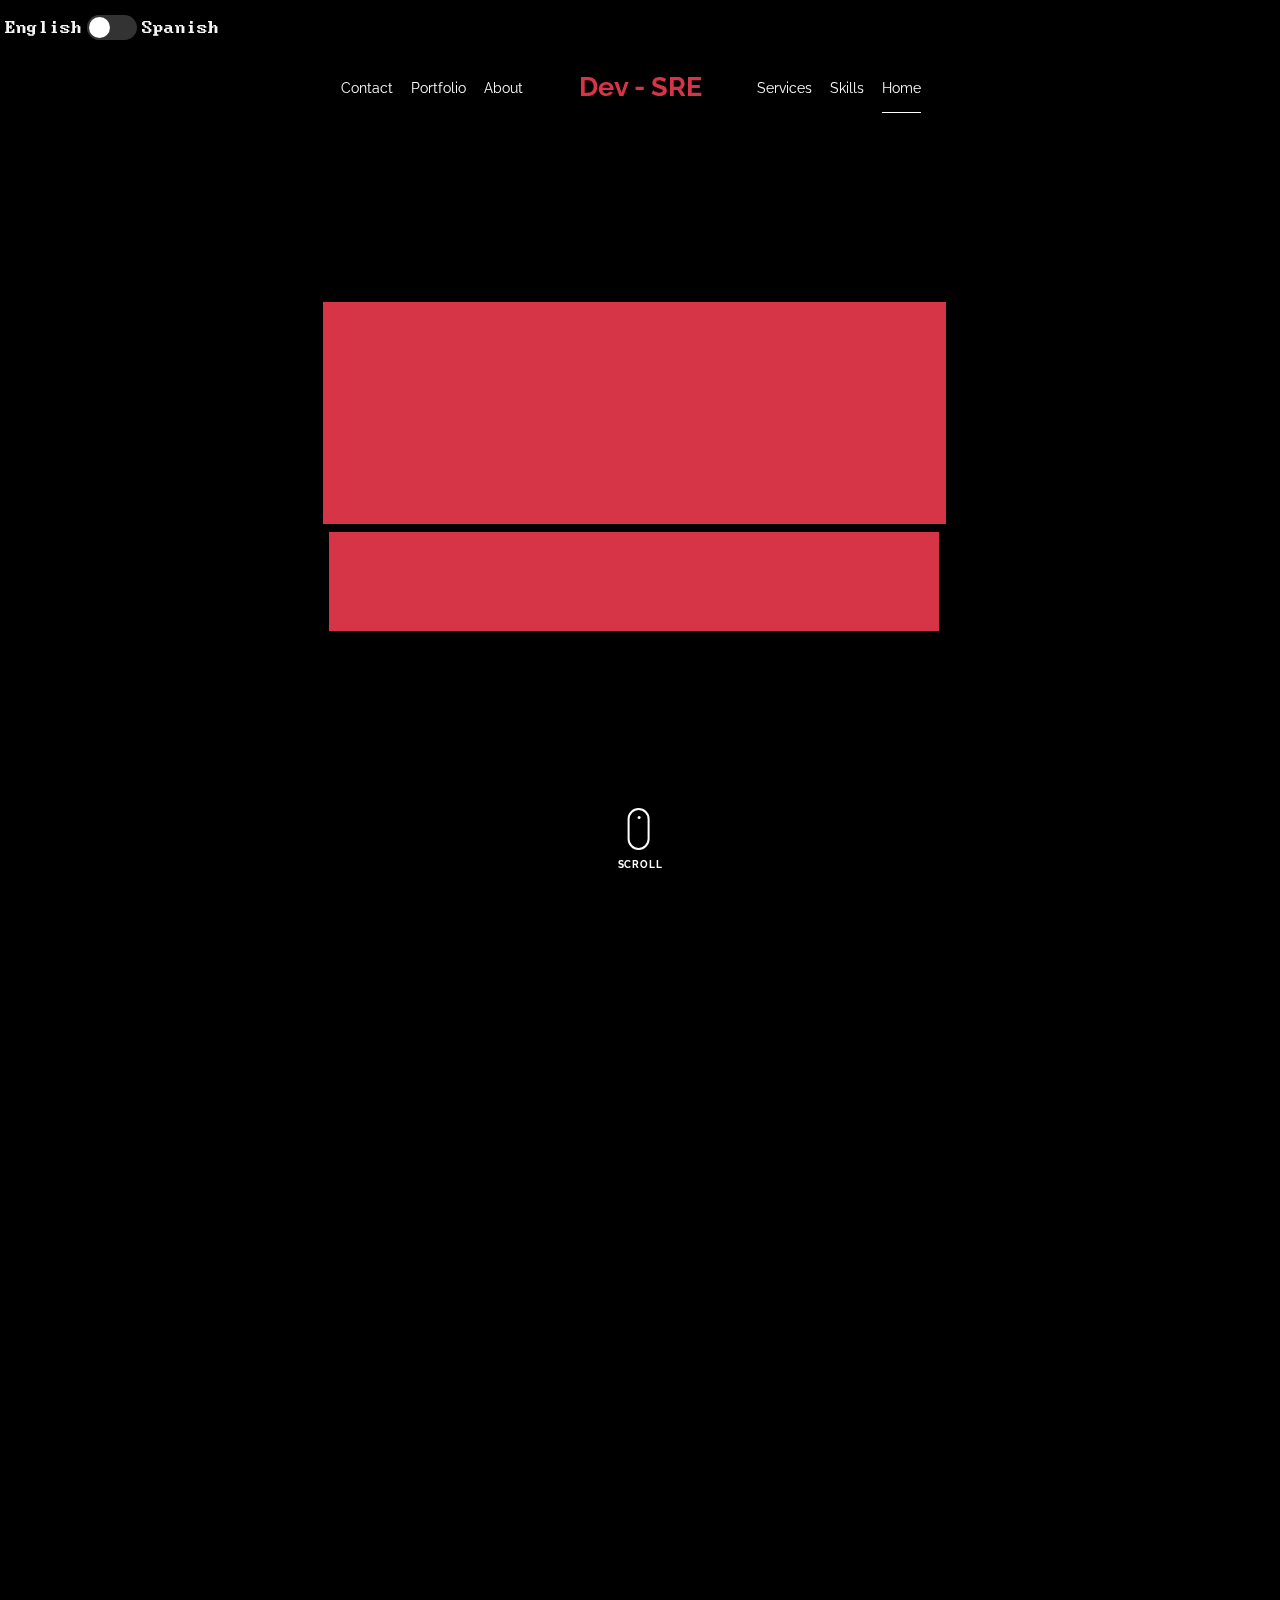
<file: index.html>
<!doctype html>
<html lang="en">
  <head>
    <title>Cristian Riverin</title>
    <!-- Google tag (gtag.js) -->
    <script async src="https://www.googletagmanager.com/gtag/js?id=G-CG6Z5T2C37"></script>
    <script>
      window.dataLayer = window.dataLayer || [];
      function gtag(){dataLayer.push(arguments);}
      gtag('js', new Date());

      gtag('config', 'G-CG6Z5T2C37');
    </script>
    <meta charset="utf-8">
    <meta name="viewport" content="width=device-width, initial-scale=1, shrink-to-fit=no">
    <meta name="description" content="">
    <meta name="keywords" content="html, css, javascript, jquery">
    <meta name="author" content="">
    <meta name="facebook-domain-verification" content="zlxuru0yn6ckxmzd3sx0bvinl3ruqd" />
    <link rel="shortcut icon" href="/images/console.jpg" type="image/x-icon">
    <link rel="stylesheet" href="css/vendor/icomoon/style.css">
    <link rel="stylesheet" href="css/vendor/owl.carousel.min.css">
    <link rel="stylesheet" href="css/vendor/animate.min.css">
    <link rel="stylesheet" href="css/vendor/aos.css">
    <link rel="stylesheet" href="css/vendor/bootstrap.min.css">
    <link rel="stylesheet" href="css/vendor/jquery.fancybox.min.css">
    <link rel="stylesheet" href="css/checkbox.css">
    <link rel="stylesheet" href="css/send-mail.css">
    <!-- Theme Style -->
    <link rel="stylesheet" href="css/style.css">
  </head>
  <body data-spy="scroll" data-target=".site-nav-target" data-offset="200">
    <div class="check-container">
      <span class="en">English</span>
      <input type="checkbox" class="check">
      <span class="es">Spanish</span>
    </div>


    <nav class="unslate_co--site-mobile-menu">
      <div class="close-wrap d-flex">
        <a href="#" class="d-flex ml-auto js-menu-toggle">
          <span class="close-label">Close</span>
          <div class="close-times">
            <span class="bar1"></span>
            <span class="bar2"></span>
          </div>
        </a>
      </div>
      <div class="site-mobile-inner"></div>
    </nav>


    <div class="unslate_co--site-wrap">

      <div class="unslate_co--site-inner">

        <div class="lines-wrap">
          <div class="lines-inner">
            <div class="lines"></div>
          </div>
        </div>
        <!-- END lines -->
      <nav class="unslate_co--site-nav site-nav-target">

        <div class="container">
          <div class="row align-items-center justify-content-between text-left">
            <div class="col-md-5 text-right">
              <ul class="site-nav-ul js-clone-nav text-left d-none d-lg-inline-block">
                <li class="has-children">
                  <a href="#contact-section" class="nav-link">Contact</a>
                  <ul class="dropdown">
                    <li>
                      <a href="#contact-section">Get in Touch</a>
                    </li>
                    <li>
                      <a href="https://github.com/ozzyoss77" target="_blank">GitHub</a>
                    </li>
                    <li>
                      <a href="https://www.linkedin.com/in/leopoldo-crhistian-riverin-gomez-713a3318a/" target="_blank">LinkedIn</a>
                    </li>
                    <li>
                      <a href="https://twitter.com/crhis_riverin" target="_blank">Twitter</a>
                    </li>
                  </ul>
                </li>
                <li><a href="#portfolio-section" class="nav-link">Portfolio</a></li>
                <li><a href="#about-section" class="nav-link">About</a></li>
              </ul>
            </div>
            <div class="site-logo pos-absolute">
              <a href="index.html" class="unslate_co--site-logo"><span>Dev - SRE</span></a>
            </div>
            <div class="col-md-5 text-right text-lg-left">
              <ul class="site-nav-ul js-clone-nav text-left d-none d-lg-inline-block">
                <li><a href="#services-section" class="nav-link">Services</a></li>
                <li><a href="#skills-section" class="nav-link">Skills</a></li>
                <li><a href="#home-section" class="nav-link">Home</a></li>
              </ul>

              <ul class="site-nav-ul-none-onepage text-right d-inline-block d-lg-none">
                <li><a href="#" class="js-menu-toggle">Menu</a></li>
              </ul>

            </div>
          </div>
        </div>

      </nav>
      <!-- END nav -->

      <div class="cover-v1 jarallax" style="background-color:black"  id="home-section">
        <div class="container">
          <div class="row align-items-center">
            <div class="col-md-7 mx-auto text-center">
              <h1 class="heading gsap-reveal-hero"><img src="./images/console.jpg" width="150px"> crhistian.riverin()</h1>
              <h2 class="subheading gsap-reveal-hero">I’m Crhistian Riverin Gomez <br>A Backend Dev and SRE Based In Bolivia</h2>
            </div>

          </div>
        </div>


        <a href="#portfolio-section" class="mouse-wrap smoothscroll">
          <span class="mouse">
            <span class="scroll"></span>
          </span>
          <span class="mouse-label">Scroll</span>
        </a>

      </div>
      <!-- END .cover-v1 -->


      <div class="unslate_co--section" id="portfolio-section">
        <div class="container">
          <div class="relative"><div class="loader-portfolio-wrap"><div class="loader-portfolio"></div></div> </div>
          <div id="portfolio-single-holder"></div>

          <div class="portfolio-wrapper">

            <div class="d-flex align-items-center mb-4 gsap-reveal gsap-reveal-filter">
              <h2 class="mr-auto heading-h2"><span class="gsap-reveal">Portfolio</span></h2>

              <!-- <a href="#" class="text-white js-filter d-inline-block d-lg-none">Filter</a>
              <div class="filter-wrap">
                <div class="filter ml-auto" id="filters">
                  <a href="#" class="active" data-filter="*">All</a>
                  <a href="#" data-filter=".web">Web</a>
                  <a href="#" data-filter=".branding">Branding</a>
                  <a href="#" data-filter=".illustration">Illustration</a>
                  <a href="#" data-filter=".packaging">Packaging</a>
                </div>
              </div> -->
            </div>


            <div id="posts" class="row gutter-isotope-item">
              <div class="item web branding col-sm-6 col-md-6 col-lg-4 isotope-mb-2">
                <a href="portfolio-single-certifications.html" class="portfolio-item ajax-load-page isotope-item gsap-reveal-img" data-id="1">
                    <div class="overlay">
                      <span class="wrap-icon icon-link2"></span>
                      <div class="portfolio-item-content">
                        <h3>Certifications</h3>
                      </div>
                    </div>
                    <img src="images/diploma-servidores.png" class="lazyload  img-fluid" alt="Images" />
                  </a>
              </div>
              <div class="item branding packaging illustration col-sm-6 col-md-6 col-lg-4 isotope-mb-2 ">
                <a href="portfolio-single-web.html" class="portfolio-item ajax-load-page item-portrait isotope-item gsap-reveal-img" data-id="3">
                    <div class="overlay">
                      <span class="wrap-icon icon-link2"></span>
                      <div class="portfolio-item-content">
                        <h3>Web Site</h3>
                      </div>
                    </div>
                    <img src="images/portfolio-website.png" class="lazyload  img-fluid" alt="Images" />
                  </a>
              </div>
              <div class="item branding packaging illustration col-sm-6 col-md-6 col-lg-4 isotope-mb-2 ">
                <a href="portfolio-single-whatsapp.html" class="portfolio-item ajax-load-page item-portrait isotope-item gsap-reveal-img" data-id="3">
                    <div class="overlay">
                      <span class="wrap-icon icon-link2"></span>
                      <div class="portfolio-item-content">
                        <h3>Chatbot Whatsapp</h3>
                        <p>Automatization</p>
                      </div>
                    </div>
                    <img src="images/whatsapp logo.png" class="lazyload  img-fluid" alt="Images" />
                  </a>
              </div>

              <!-- <div class="item branding packaging col-sm-6 col-md-6 col-lg-4 isotope-mb-2">
                <a href="portfolio-single-4.html" class="portfolio-item isotope-item gsap-reveal-img ajax-load-page" data-id="4">
                    <div class="overlay">
                      <span class="wrap-icon icon-link2"></span>
                      <div class="portfolio-item-content">
                        <h3>Modern Building</h3>
                        <p>branding, packaging</p>
                      </div>
                    </div>
                    <img src="images/work_3_md.jpg" class="lazyload  img-fluid" alt="Images" />
                  </a>
              </div> -->

              <!-- <div class="item web branding col-sm-6 col-md-6 col-lg-4 isotope-mb-2">
                <a href="portfolio-single-3.html" class="portfolio-item ajax-load-page item-portrait isotope-item gsap-reveal-img" data-id="2">
                    <div class="overlay">
                      <span class="wrap-icon icon-link2"></span>
                      <div class="portfolio-item-content">
                        <h3>Reshape</h3>
                        <p>web, branding</p>
                      </div>
                    </div>
                    <img src="images/work_6_md.jpg" class="lazyload  img-fluid" alt="Images" />
                  </a>
              </div> -->
            </div>
          </div>
        </div>
      </div>


      <div class="unslate_co--section">
        <div class="container">
          <div class="owl-carousel logo-slider">
            <div class="logo-v1 gsap-reveal">
              <img src="images/logo-nodejs.png" alt="Image" class="img-fluid">
            </div>
            <div class="logo-v1 gsap-reveal">
              <img src="images/logo-python.png" alt="Image" class="img-fluid">
            </div>
            <div class="logo-v1 gsap-reveal">
              <img src="images/logo-docker.png" alt="Image" class="img-fluid">
            </div>
            <div class="logo-v1 gsap-reveal">
              <img src="images/logo-kubernets.png" alt="Image" class="img-fluid">
            </div>
            <div class="logo-v1 gsap-reveal">
              <img src="images/logo-go.png" alt="Image" class="img-fluid">
            </div>
            <div class="logo-v1 gsap-reveal">
              <img src="images/logo-bash.png" alt="Image" class="img-fluid">
            </div>
            <div class="logo-v1 gsap-reveal">
              <img src="images/logo-aws.png" alt="Image" class="img-fluid">
            </div>
            <div class="logo-v1 gsap-reveal">
              <img src="images/logo-mongo.png" alt="Image" class="img-fluid">
            </div>
            <div class="logo-v1 gsap-reveal">
              <img src="images/logo-mysql.png" alt="Image" class="img-fluid">
            </div>
            <div class="logo-v1 gsap-reveal">
              <img src="images/logo-postgres.png" alt="Image" class="img-fluid">
            </div>
          </div>
        </div>
      </div>


      <div class="unslate_co--section" id="about-section">
        <div class="container">
          <div class="section-heading-wrap text-center mb-5">
            <h2 class="heading-h2 text-center divider"><span class="gsap-reveal">About Me</span></h2>
            <span class="gsap-reveal">
            <img src="images/divider.png" alt="divider" width="76">
            </span>
          </div>

          <div class="row mt-5 justify-content-between">
            <div class="col-lg-7 mb-5 mb-lg-0">
              <figure class="dotted-bg gsap-reveal-img ">
                <img src="images/profile-pic.png" alt="Image" class="img-fluid">
              </figure>
            </div>
            <div class="col-lg-4 pr-lg-5">
              <h3 class="mb-4 heading-h3"><span class="gsap-reveal">Life is what you make of it</span></h3>
              <p class="lead gsap-reveal">My name is Crhistian Riverin (father, husband, and son) and I'm here to offer you my knowledge to build solutions and projects to achieve the results you're looking for.</p>
              <p class="mb-4 gsap-reveal"><strong><a href="platzi.com" target="_blank">"Never stop learning"</a></strong><br> A simple yet powerful doctrine that changed my way of seeing life</p>
              <!-- <p class="gsap-reveal"><a href="#" class="btn btn-outline-pill btn-custom-light">Download my CV</a></p> -->
            </div>
          </div>
        </div>
      </div>

      <div class="unslate_co--section" id="services-section">
        <div class="container">

          <div class="section-heading-wrap text-center mb-5">
            <h2 class="heading-h2 text-center divider"><span class="gsap-reveal">My Services</span></h2>
            <span class="gsap-reveal"><img src="images/divider.png" alt="divider" width="76"></span>
          </div>

          <div class="row gutter-v3">
            <div class="col-md-6 col-lg-4 mb-4">
              <div class="feature-v1" data-aos="fade-up" data-aos-delay="0">
                <div class="wrap-icon mb-3">
                  <img src="images/svg/001-options.svg" alt="Image" width="45">
                </div>
                <h3>Excel & Work Flow<br> Automatization</h3>
              </div>
            </div>
            <div class="col-md-6 col-lg-4 mb-4">
              <div class="feature-v1" data-aos="fade-up" data-aos-delay="100">
                <div class="wrap-icon mb-3">
                  <img src="images/svg/002-chat.svg" alt="Icon" width="45">
                </div>
                <h3>Web <br> Design</h3>
              </div>
            </div>
            <div class="col-md-6 col-lg-4 mb-4">
              <div class="feature-v1" data-aos="fade-up" data-aos-delay="200">
                <div class="wrap-icon mb-3">
                  <img src="images/svg/003-contact-book.svg" alt="Image" class="img-fluid" width="45">
                </div>
                <h3>ChatBot <br> Whatsapp</h3>
              </div>
            </div>

            <div class="col-md-6 col-lg-4 mb-4">
              <div class="feature-v1" data-aos="fade-up" data-aos-delay="0">
                <div class="wrap-icon mb-3">
                  <img src="images/svg/004-percentage.svg" alt="Image" width="45">
                </div>
                <h3>Web <br> Development</h3>
              </div>
            </div>
            <div class="col-md-6 col-lg-4 mb-4">
              <div class="feature-v1" data-aos="fade-up" data-aos-delay="100">
                <div class="wrap-icon mb-3">
                  <img src="images/svg/006-goal.svg" alt="Image" width="45">
                </div>
                <h3>WordPress <br> Solutions</h3>
              </div>
            </div>
            <div class="col-md-6 col-lg-4 mb-4">
              <div class="feature-v1" data-aos="fade-up" data-aos-delay="200">
                <div class="wrap-icon mb-3">
                  <img src="images/svg/005-line-chart.svg" alt="Image" width="45">
                </div>
                <h3>Server <br> Automatization</h3>
              </div>
            </div>

          </div>
        </div>
      </div>

      <div class="unslate_co--section section-counter" id="skills-section">
        <div class="container">
          <div class="section-heading-wrap text-center mb-5">
            <h2 class="heading-h2 text-center divider"><span class="gsap-reveal">My Skills</span></h2>
            <span class="gsap-reveal"><img src="images/divider.png" alt="divider" width="76"></span>
          </div>


          <div class="row pt-5">
            <div class="col-6 col-sm-6 mb-5 mb-lg-0 col-md-6 col-lg-3" data-aos="fade-up" data-aos-delay="0">
              <div class="counter-v1 text-center">
                <span class="number-wrap">
                  <span class="number number-counter" data-number="90">0</span>
                  <span class="append-text">%</span>
                </span>
                <span class="counter-label">Linux<br>Bash<br>Excel</span>
              </div>
            </div>
            <div class="col-6 col-sm-6 mb-5 mb-lg-0 col-md-6 col-lg-3" data-aos="fade-up" data-aos-delay="100">
              <div class="counter-v1 text-center">
                <span class="number-wrap">
                  <span class="number number-counter" data-number="75">0</span>
                  <span class="append-text">%</span>
                </span>
                <span class="counter-label">Docker<br>Kubernetes</span>
              </div>
            </div>
            <div class="col-6 col-sm-6 mb-5 mb-lg-0 col-md-6 col-lg-3" data-aos="fade-up" data-aos-delay="200">
              <div class="counter-v1 text-center">
                <span class="number-wrap">
                  <span class="number number-counter" data-number="80">0</span>
                  <span class="append-text">%</span>
                </span>
                <span class="counter-label">Python<br>Javascript<br>NodeJs</span>
              </div>
            </div>
            <div class="col-6 col-sm-6 mb-5 mb-lg-0 col-md-6 col-lg-3" data-aos="fade-up" data-aos-delay="300">
              <div class="counter-v1 text-center">
                <span class="number-wrap">
                  <span class="number number-counter" data-number="85">0</span>
                  <span class="append-text">%</span>
                </span>
                <span class="counter-label">Postgres<br>MongoDb<br>MariaDb<br>Mysql</span>
              </div>
            </div>
          </div>
        </div>
      </div>
      <!-- END .counter -->

        <!-- <div class="unslate_co--section" id="journal-section">
          <div class="container">
            <div class="section-heading-wrap text-center mb-5">
              <h2 class="heading-h2 text-center divider"><span class="gsap-reveal">My Journal</span></h2>
              <span class="gsap-reveal"><img src="images/divider.png" alt="divider" width="76"></span>
            </div>

            <div class="row gutter-v4 align-items-stretch">
              <div class="col-sm-6 col-md-6 col-lg-8 blog-post-entry" data-aos="fade-up" data-aos-delay="0">

                <a href="blog-single.html" class="grid-item blog-item w-100 h-100">
                  <div class="overlay">
                    <div class="portfolio-item-content">
                      <h3>A Mounteering Guide For Beginners</h3>
                      <p class="post-meta">By Joefrey <span class="small">&bullet;</span> 5 mins read</p>
                    </div>
                  </div>
                  <img src="images/post_1.jpg" class="lazyload" alt="Image" />
                </a>


              </div>
              <div class="col-sm-6 col-md-6 col-lg-4 blog-post-entry" data-aos="fade-up" data-aos-delay="100">
                <a href="blog-single.html" class="grid-item blog-item w-100 h-100">
                  <div class="overlay">
                    <div class="portfolio-item-content">
                      <h3>A Mounteering Guide For Beginners</h3>
                      <p class="post-meta">By Joefrey <span class="small">&bullet;</span> 5 mins read</p>
                    </div>
                  </div>
                  <img src="images/post_2.jpg" class="lazyload" alt="Image" />
                </a>
              </div>


              <div class="col-sm-6 col-md-6 col-lg-4 blog-post-entry" data-aos="fade-up" data-aos-delay="0">

                <a href="blog-single.html" class="grid-item blog-item w-100 h-100">
                  <div class="overlay">
                    <div class="portfolio-item-content">
                      <h3>A Mounteering Guide For Beginners</h3>
                      <p class="post-meta">By Joefrey <span class="small">&bullet;</span> 5 mins read</p>
                    </div>
                  </div>
                  <img src="images/post_3.jpg" class="lazyload" alt="Image" />
                </a>


              </div>
              <div class="col-sm-6 col-md-6 col-lg-4 blog-post-entry" data-aos="fade-up" data-aos-delay="100">
                <a href="blog-single.html" class="grid-item blog-item w-100 h-100">
                  <div class="overlay">
                    <div class="portfolio-item-content">
                      <h3>A Mounteering Guide For Beginners</h3>
                      <p class="post-meta">By Joefrey <span class="small">&bullet;</span> 5 mins read</p>
                    </div>
                  </div>
                  <img src="images/post_4.jpg" class="lazyload" alt="Image" />
                </a>
              </div>

              <div class="col-sm-6 col-md-6 col-lg-4 blog-post-entry" data-aos="fade-up" data-aos-delay="200">
                <a href="blog-single.html" class="grid-item blog-item w-100 h-100">
                  <div class="overlay">
                    <div class="portfolio-item-content">
                      <h3>A Mounteering Guide For Beginners</h3>
                      <p class="post-meta">By Joefrey <span class="small">&bullet;</span> 5 mins read</p>
                    </div>
                  </div>
                  <img src="images/post_5.jpg" class="lazyload" alt="Image" />
                </a>
              </div>


            </div>

          </div>
        </div> -->
      <!-- END blog posts -->


      <div class="unslate_co--section" id="contact-section">
        <div class="container">
          <div class="section-heading-wrap text-center mb-5">
            <h2 class="heading-h2 text-center divider"><span class="gsap-reveal">Get In Touch</span></h2>
            <span class="gsap-reveal"><img src="images/divider.png" alt="divider" width="76"></span>
          </div>


          <div class="row justify-content-between">
            <div class="col-md-6">
              <form method="post" action="" class="form-outline-style-v1" id="contactForm">
                <a href="mailto:crhistian.riverin@gmail.com" id="send-mail-a">mail</a>
                <div class="form-group row mb-0">

                  <div class="col-lg-6 form-group gsap-reveal">
                    <label for="name">Name</label>
                    <input name="name" type="text" class="form-control" id="name">
                  </div>
                  <div class="col-lg-6 form-group gsap-reveal">
                    <label for="email">Email</label>
                    <input name="email" type="email" class="form-control" id="email">
                  </div>
                  <div class="col-lg-12 form-group gsap-reveal">
                    <label for="message">Write your message...</label>
                    <textarea name="message" id="message" cols="30" rows="7" class="form-control"></textarea>
                  </div>
                </div>
                <div class="form-group row gsap-reveal">
                    <div class="col-md-12 d-flex align-items-center">
                      <input name='submit' type="submit" class="btn btn-outline-pill btn-custom-light mr-3" value="Send Message">
                      <span class="submitting"></span>
                    </div>
                  </div>
              </form>
              <div id="form-message-warning" class="mt-4"></div>
              <div id="form-message-success">
                Your message was sent, thank you!
              </div>

            </div>

            <div class="col-md-4">
              <div class="contact-info-v1">
                <div class="gsap-reveal d-block">
                  <span class="d-block contact-info-label">Email</span>
                  <a href="#" class="contact-info-val">crhistian.riverin@gmail.com</a>
                </div>
                <div class="gsap-reveal d-block">
                  <span class="d-block contact-info-label">Phone</span>
                  <a href="#" class="contact-info-val">+591 76215951</a>
                </div>
                <div class="gsap-reveal d-block">
                  <span class="d-block contact-info-label">Location</span>
                  <address class="contact-info-val">La Paz - Bolivia</address>
                </div>
              </div>
            </div>

          </div>
        </div>
      </div>
      </div> <!-- END .unslate_co-site-inner -->

      <footer class="unslate_co--footer unslate_co--section">
        <div class="container">
          <div class="row justify-content-center">
            <div class="col-md-7">
              <div class="footer-site-logo"><a href="#">Dev - SRE<span>.</span></a></div>

              <ul class="footer-site-social">
                <li><a href="https://github.com/ozzyoss77" target="_blank">GitHub</a></li>
                <li><a href="https://www.linkedin.com/in/leopoldo-crhistian-riverin-gomez-713a3318a/" target="_blank">LinkedIn</a></li>
                <li><a href="https://twitter.com/crhis_riverin" target="_blank">Twitter</a></li>
              </ul>
              <div>
                <p><a href="privacy-policy.html" target="_blank">Privacy Policy</a></p>
              </div>

              <p class="site-copyright">
                <!-- Link back to Colorlib can't be removed. Template is licensed under CC BY 3.0. -->
                Copyright &copy;
                <script>
                  document.write(new Date().getFullYear());
                </script> All rights reserved | This template is made with <i class="icon-heart"
                  aria-hidden="true"></i> by <a href="https://colorlib.com" target="_blank">Colorlib</a>
                <!-- Link back to Colorlib can't be removed. Template is licensed under CC BY 3.0. -->
              </p>
          </div>
        </div>
      </footer>
    </div>

    <!-- Loader -->
    <div id="unslate_co--overlayer"></div>
    <div class="site-loader-wrap">
      <div class="site-loader"></div>
    </div>

    <script src="js/send-mail.js"></script> 
    <script src="js/scripts-dist.js"></script>
    <script src="js/main.js"></script>
    <script src="js/checkbox.js"></script>
  </body>
</html>
</file>
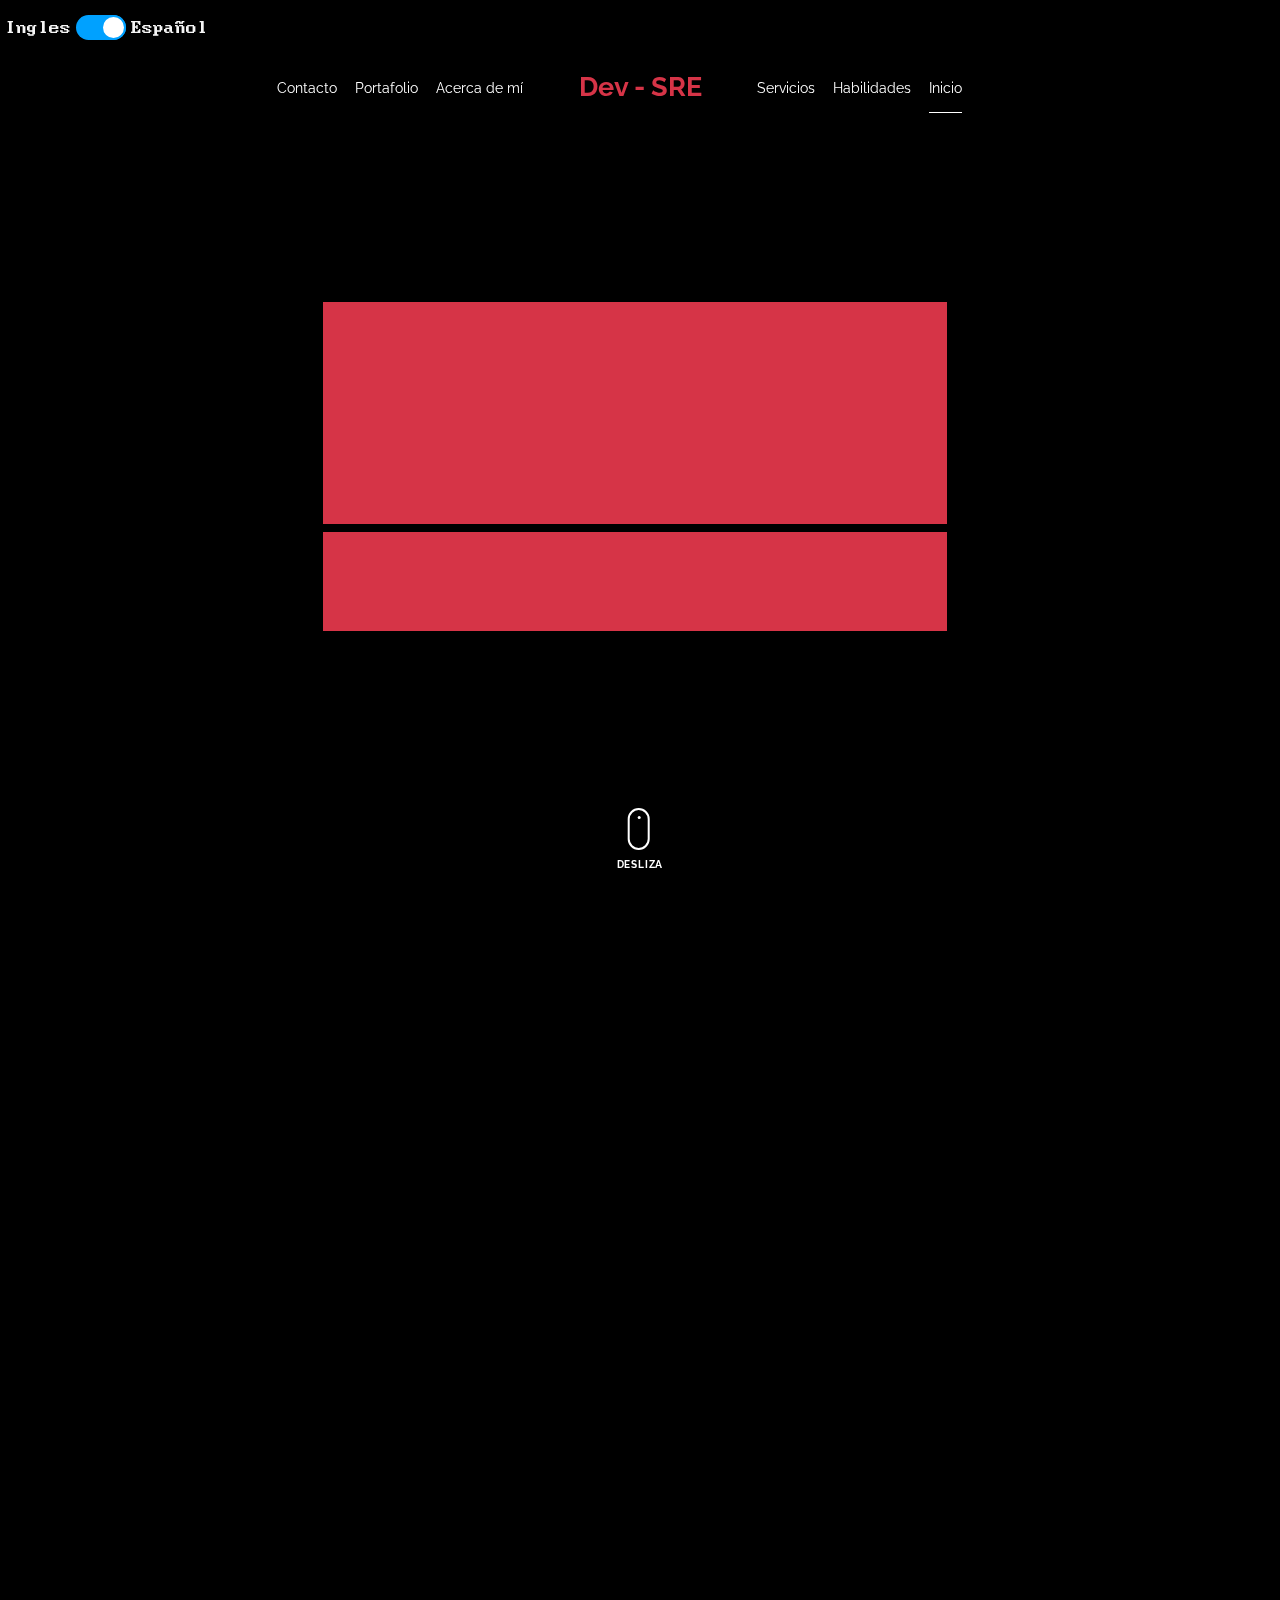
<file: es/index.html>
<!doctype html>
<html lang="es">
  <head>
    <title>Cristian Riverin</title>
    <meta charset="utf-8">
    <meta name="viewport" content="width=device-width, initial-scale=1, shrink-to-fit=no">
    <meta name="description" content="">
    <meta name="keywords" content="html, css, javascript, jquery">
    <meta name="author" content="">
    <link rel="shortcut icon" href="../images/console.jpg" type="image/x-icon">
    <link rel="stylesheet" href="../css/vendor/icomoon/style.css">
    <link rel="stylesheet" href="../css/vendor/owl.carousel.min.css">
    <link rel="stylesheet" href="../css/vendor/animate.min.css">
    <link rel="stylesheet" href="../css/vendor/aos.css">
    <link rel="stylesheet" href="../css/vendor/bootstrap.min.css">
    <link rel="stylesheet" href="../css/vendor/jquery.fancybox.min.css">
    <link rel="stylesheet" href="../css/checkbox.css">
    <link rel="stylesheet" href="../css/send-mail.css">
    <!-- Theme Style -->
    <link rel="stylesheet" href="../css/style.css">
    <!-- Google tag (gtag.js) -->
    <script async src="https://www.googletagmanager.com/gtag/js?id=G-KWTFM2JK41"></script>
    <script>
      window.dataLayer = window.dataLayer || [];
      function gtag(){dataLayer.push(arguments);}
      gtag('js', new Date());
  
      gtag('config', 'G-KWTFM2JK41');
    </script>
  </head>
  <body data-spy="scroll" data-target=".site-nav-target" data-offset="200">
    <div class="check-container">
      <span class="en">Ingles</span>
      <input type="checkbox" class="check" checked>
      <span class="es">Español</span>
    </div>


    <nav class="unslate_co--site-mobile-menu">
      <div class="close-wrap d-flex">
        <a href="#" class="d-flex ml-auto js-menu-toggle">
          <span class="close-label">Cerrar</span>
          <div class="close-times">
            <span class="bar1"></span>
            <span class="bar2"></span>
          </div>
        </a>
      </div>
      <div class="site-mobile-inner"></div>
    </nav>


    <div class="unslate_co--site-wrap">

      <div class="unslate_co--site-inner">

        <div class="lines-wrap">
          <div class="lines-inner">
            <div class="lines"></div>
          </div>
        </div>
        <!-- END lines -->
      <nav class="unslate_co--site-nav site-nav-target">

        <div class="container">
          <div class="row align-items-center justify-content-between text-left">
            <div class="col-md-5 text-right">
              <ul class="site-nav-ul js-clone-nav text-left d-none d-lg-inline-block">
                <li class="has-children">
                  <a href="#contact-section" class="nav-link">Contacto</a>
                  <ul class="dropdown">
                    <li>
                      <a href="#contact-section">Ponte en Contacto</a>
                    </li>
                    <li>
                      <a href="https://github.com/ozzyoss77" target="_blank">GitHub</a>
                    </li>
                    <li>
                      <a href="https://www.linkedin.com/in/leopoldo-crhistian-riverin-gomez-713a3318a/" target="_blank">LinkedIn</a>
                    </li>
                    <li>
                      <a href="https://twitter.com/crhis_riverin" target="_blank">Twitter</a>
                    </li>
                  </ul>
                </li>
                <li><a href="#portfolio-section" class="nav-link">Portafolio</a></li>
                <li><a href="#about-section" class="nav-link">Acerca de mí</a></li>
              </ul>
            </div>
            <div class="site-logo pos-absolute">
              <a href="index.html" class="unslate_co--site-logo"><span>Dev - SRE</span></a>
            </div>
            <div class="col-md-5 text-right text-lg-left">
              <ul class="site-nav-ul js-clone-nav text-left d-none d-lg-inline-block">
                <li><a href="#services-section" class="nav-link">Servicios</a></li>
                <li><a href="#skills-section" class="nav-link">Habilidades</a></li>
                <li><a href="#home-section" class="nav-link">Inicio</a></li>
              </ul>

              <ul class="site-nav-ul-none-onepage text-right d-inline-block d-lg-none">
                <li><a href="#" class="js-menu-toggle">Menú</a></li>
              </ul>

            </div>
          </div>
        </div>

      </nav>
      <!-- END nav -->

      <div class="cover-v1 jarallax" style="background-color:black"  id="home-section">
        <div class="container">
          <div class="row align-items-center">
            <div class="col-md-7 mx-auto text-center">
              <h1 class="heading gsap-reveal-hero"><img src="../images/console.jpg" width="150px"> crhistian.riverin()</h1>
              <h2 class="subheading gsap-reveal-hero">Soy Crhistian Riverin Gomez <br>A Backend Dev y SRE con Base en Bolivia</h2>
            </div>

          </div>
        </div>


        <a href="#portfolio-section" class="mouse-wrap smoothscroll">
          <span class="mouse">
            <span class="scroll"></span>
          </span>
          <span class="mouse-label">Desliza</span>
        </a>

      </div>
      <!-- END .cover-v1 -->


      <div class="unslate_co--section" id="portfolio-section">
        <div class="container">
          <div class="relative"><div class="loader-portfolio-wrap"><div class="loader-portfolio"></div></div> </div>
          <div id="portfolio-single-holder"></div>

          <div class="portfolio-wrapper">

            <div class="d-flex align-items-center mb-4 gsap-reveal gsap-reveal-filter">
              <h2 class="mr-auto heading-h2"><span class="gsap-reveal">Portafolio</span></h2>

              <!-- <a href="#" class="text-white js-filter d-inline-block d-lg-none">Filter</a>
              <div class="filter-wrap">
                <div class="filter ml-auto" id="filters">
                  <a href="#" class="active" data-filter="*">All</a>
                  <a href="#" data-filter=".web">Web</a>
                  <a href="#" data-filter=".branding">Branding</a>
                  <a href="#" data-filter=".illustration">Illustration</a>
                  <a href="#" data-filter=".packaging">Packaging</a>
                </div>
              </div> -->
            </div>


            <div id="posts" class="row gutter-isotope-item">
              <div class="item web branding col-sm-6 col-md-6 col-lg-4 isotope-mb-2">
                <a href="portfolio-single-certificaciones.html" class="portfolio-item ajax-load-page isotope-item gsap-reveal-img" data-id="1">
                    <div class="overlay">
                      <span class="wrap-icon icon-link2"></span>
                      <div class="portfolio-item-content">
                        <h3>Certificaciones</h3>
                      </div>
                    </div>
                    <img src="../images/diploma-servidores.png" class="lazyload  img-fluid" alt="Images" />
                  </a>
              </div>

              <div class="item branding packaging illustration col-sm-6 col-md-6 col-lg-4 isotope-mb-2 ">
                <a href="portfolio-single-web.html" class="portfolio-item ajax-load-page item-portrait isotope-item gsap-reveal-img" data-id="3">
                    <div class="overlay">
                      <span class="wrap-icon icon-link2"></span>
                      <div class="portfolio-item-content">
                        <h3>Web Site</h3>
                      </div>
                    </div>
                    <img src="../images/portfolio-website.png" class="lazyload  img-fluid" alt="Images" />
                  </a>
              </div>
              <div class="item branding packaging illustration col-sm-6 col-md-6 col-lg-4 isotope-mb-2 ">
                <a href="portfolio-single-whatsapp.html" class="portfolio-item ajax-load-page item-portrait isotope-item gsap-reveal-img" data-id="3">
                    <div class="overlay">
                      <span class="wrap-icon icon-link2"></span>
                      <div class="portfolio-item-content">
                        <h3>Chatbot Whatsapp</h3>
                        <p>Automatización</p>
                      </div>
                    </div>
                    <img src="../images/whatsapp logo.png" class="lazyload  img-fluid" alt="Images" />
                  </a>
              </div>

              <!-- <div class="item branding packaging col-sm-6 col-md-6 col-lg-4 isotope-mb-2">
                <a href="portfolio-single-4.html" class="portfolio-item isotope-item gsap-reveal-img ajax-load-page" data-id="4">
                    <div class="overlay">
                      <span class="wrap-icon icon-link2"></span>
                      <div class="portfolio-item-content">
                        <h3>Modern Building</h3>
                        <p>branding, packaging</p>
                      </div>
                    </div>
                    <img src="images/work_3_md.jpg" class="lazyload  img-fluid" alt="Images" />
                  </a>
              </div> -->

              <!-- <div class="item web branding col-sm-6 col-md-6 col-lg-4 isotope-mb-2">
                <a href="../portfolio-single-2.html" class="portfolio-item ajax-load-page item-portrait isotope-item gsap-reveal-img" data-id="2">
                    <div class="overlay">
                      <span class="wrap-icon icon-link2"></span>
                      <div class="portfolio-item-content">
                        <h3>Reshape</h3>
                        <p>web, branding</p>
                      </div>
                    </div>
                    <img src="../images/work_6_md.jpg" class="lazyload  img-fluid" alt="Images" />
                  </a>
              </div> -->
            </div>
          </div>
        </div>
      </div>


      <div class="unslate_co--section">
        <div class="container">
          <div class="owl-carousel logo-slider">
            <div class="logo-v1 gsap-reveal">
              <img src="../images/logo-nodejs.png" alt="Image" class="img-fluid">
            </div>
            <div class="logo-v1 gsap-reveal">
              <img src="../images/logo-python.png" alt="Image" class="img-fluid">
            </div>
            <div class="logo-v1 gsap-reveal">
              <img src="../images/logo-docker.png" alt="Image" class="img-fluid">
            </div>
            <div class="logo-v1 gsap-reveal">
              <img src="../images/logo-kubernets.png" alt="Image" class="img-fluid">
            </div>
            <div class="logo-v1 gsap-reveal">
              <img src="../images/logo-go.png" alt="Image" class="img-fluid">
            </div>
            <div class="logo-v1 gsap-reveal">
              <img src="../images/logo-bash.png" alt="Image" class="img-fluid">
            </div>
            <div class="logo-v1 gsap-reveal">
              <img src="../images/logo-aws.png" alt="Image" class="img-fluid">
            </div>
            <div class="../logo-v1 gsap-reveal">
              <img src="../images/logo-mongo.png" alt="Image" class="img-fluid">
            </div>
            <div class="../logo-v1 gsap-reveal">
              <img src="../images/logo-mysql.png" alt="Image" class="img-fluid">
            </div>
            <div class="logo-v1 gsap-reveal">
              <img src="../images/logo-postgres.png" alt="Image" class="img-fluid">
            </div>
          </div>
        </div>
      </div>


      <div class="unslate_co--section" id="about-section">
        <div class="container">
          <div class="section-heading-wrap text-center mb-5">
            <h2 class="heading-h2 text-center divider"><span class="gsap-reveal">Acerca de mí</span></h2>
            <span class="gsap-reveal">
            <img src="../images/divider.png" alt="divider" width="76">
            </span>
          </div>

          <div class="row mt-5 justify-content-between">
            <div class="col-lg-7 mb-5 mb-lg-0">
              <figure class="dotted-bg gsap-reveal-img ">
                <img src="../images/profile-pic.png" alt="Image" class="img-fluid">
              </figure>
            </div>
            <div class="col-lg-4 pr-lg-5">
              <h3 class="mb-4 heading-h3"><span class="gsap-reveal">La vida es lo que haces con ella</span></h3>
              <p class="lead gsap-reveal">Mi nombre es Crhistian Riverin (padre, esposo e hijo) y estoy aquí para brindarte mis conocomientos para construir soluciones y proyectos para alcanzar los resultados que buscas.</p>
              <p class="mb-4 gsap-reveal"><strong><a href="platzi.com" target="_blank">“Nunca pares de aprender”</a></strong><br> Un dogma sencillo pero poderoso que cambio mi forma de ver a la vida.</p>
              <!-- <p class="gsap-reveal"><a href="#" class="btn btn-outline-pill btn-custom-light">Download my CV</a></p> -->
            </div>
          </div>
        </div>
      </div>

      <div class="unslate_co--section" id="services-section">
        <div class="container">

          <div class="section-heading-wrap text-center mb-5">
            <h2 class="heading-h2 text-center divider"><span class="gsap-reveal">Mis Servicios</span></h2>
            <span class="gsap-reveal"><img src="../images/divider.png" alt="divider" width="76"></span>
          </div>

          <div class="row gutter-v3">
            <div class="col-md-6 col-lg-4 mb-4">
              <div class="feature-v1" data-aos="fade-up" data-aos-delay="0">
                <div class="wrap-icon mb-3">
                  <img src="../images/svg/001-options.svg" alt="Image" width="45">
                </div>
                <h3>Excel & Work Flow<br> Automatization</h3>
              </div>
            </div>
            <div class="col-md-6 col-lg-4 mb-4">
              <div class="feature-v1" data-aos="fade-up" data-aos-delay="100">
                <div class="wrap-icon mb-3">
                  <img src="../images/svg/002-chat.svg" alt="Icon" width="45">
                </div>
                <h3>Chatbot <br> Whatsapp</h3>
              </div>
            </div>
            <div class="col-md-6 col-lg-4 mb-4">
              <div class="feature-v1" data-aos="fade-up" data-aos-delay="200">
                <div class="wrap-icon mb-3">
                  <img src="../images/svg/003-contact-book.svg" alt="Image" class="img-fluid" width="45">
                </div>
                <h3>Database <br> Management</h3>
              </div>
            </div>

            <div class="col-md-6 col-lg-4 mb-4">
              <div class="feature-v1" data-aos="fade-up" data-aos-delay="0">
                <div class="wrap-icon mb-3">
                  <img src="../images/svg/004-percentage.svg" alt="Image" width="45">
                </div>
                <h3>Web <br> Development</h3>
              </div>
            </div>
            <div class="col-md-6 col-lg-4 mb-4">
              <div class="feature-v1" data-aos="fade-up" data-aos-delay="100">
                <div class="wrap-icon mb-3">
                  <img src="../images/svg/006-goal.svg" alt="Image" width="45">
                </div>
                <h3>WordPress <br> Solutions</h3>
              </div>
            </div>
            <div class="col-md-6 col-lg-4 mb-4">
              <div class="feature-v1" data-aos="fade-up" data-aos-delay="200">
                <div class="wrap-icon mb-3">
                  <img src="../images/svg/005-line-chart.svg" alt="Image" width="45">
                </div>
                <h3>Server <br> Automatization</h3>
              </div>
            </div>

          </div>
        </div>
      </div>

      <div class="unslate_co--section section-counter" id="skills-section">
        <div class="container">
          <div class="section-heading-wrap text-center mb-5">
            <h2 class="heading-h2 text-center divider"><span class="gsap-reveal">Mis Habilidades</span></h2>
            <span class="gsap-reveal"><img src="../images/divider.png" alt="divider" width="76"></span>
          </div>


          <div class="row pt-5">
            <div class="col-6 col-sm-6 mb-5 mb-lg-0 col-md-6 col-lg-3" data-aos="fade-up" data-aos-delay="0">
              <div class="counter-v1 text-center">
                <span class="number-wrap">
                  <span class="number number-counter" data-number="90">0</span>
                  <span class="append-text">%</span>
                </span>
                <span class="counter-label">Linux<br>Bash<br>Excel</span>
              </div>
            </div>
            <div class="col-6 col-sm-6 mb-5 mb-lg-0 col-md-6 col-lg-3" data-aos="fade-up" data-aos-delay="100">
              <div class="counter-v1 text-center">
                <span class="number-wrap">
                  <span class="number number-counter" data-number="75">0</span>
                  <span class="append-text">%</span>
                </span>
                <span class="counter-label">Docker<br>Kubernetes</span>
              </div>
            </div>
            <div class="col-6 col-sm-6 mb-5 mb-lg-0 col-md-6 col-lg-3" data-aos="fade-up" data-aos-delay="200">
              <div class="counter-v1 text-center">
                <span class="number-wrap">
                  <span class="number number-counter" data-number="80">0</span>
                  <span class="append-text">%</span>
                </span>
                <span class="counter-label">Python<br>Javascript<br>NodeJs</span>
              </div>
            </div>
            <div class="col-6 col-sm-6 mb-5 mb-lg-0 col-md-6 col-lg-3" data-aos="fade-up" data-aos-delay="300">
              <div class="counter-v1 text-center">
                <span class="number-wrap">
                  <span class="number number-counter" data-number="85">0</span>
                  <span class="append-text">%</span>
                </span>
                <span class="counter-label">Postgres<br>MongoDb<br>MariaDb<br>Mysql</span>
              </div>
            </div>
          </div>
        </div>
      </div>
      <!-- END .counter -->

        <!-- <div class="unslate_co--section" id="journal-section">
          <div class="container">
            <div class="section-heading-wrap text-center mb-5">
              <h2 class="heading-h2 text-center divider"><span class="gsap-reveal">My Journal</span></h2>
              <span class="gsap-reveal"><img src="images/divider.png" alt="divider" width="76"></span>
            </div>

            <div class="row gutter-v4 align-items-stretch">
              <div class="col-sm-6 col-md-6 col-lg-8 blog-post-entry" data-aos="fade-up" data-aos-delay="0">

                <a href="blog-single.html" class="grid-item blog-item w-100 h-100">
                  <div class="overlay">
                    <div class="portfolio-item-content">
                      <h3>A Mounteering Guide For Beginners</h3>
                      <p class="post-meta">By Joefrey <span class="small">&bullet;</span> 5 mins read</p>
                    </div>
                  </div>
                  <img src="images/post_1.jpg" class="lazyload" alt="Image" />
                </a>


              </div>
              <div class="col-sm-6 col-md-6 col-lg-4 blog-post-entry" data-aos="fade-up" data-aos-delay="100">
                <a href="blog-single.html" class="grid-item blog-item w-100 h-100">
                  <div class="overlay">
                    <div class="portfolio-item-content">
                      <h3>A Mounteering Guide For Beginners</h3>
                      <p class="post-meta">By Joefrey <span class="small">&bullet;</span> 5 mins read</p>
                    </div>
                  </div>
                  <img src="images/post_2.jpg" class="lazyload" alt="Image" />
                </a>
              </div>


              <div class="col-sm-6 col-md-6 col-lg-4 blog-post-entry" data-aos="fade-up" data-aos-delay="0">

                <a href="blog-single.html" class="grid-item blog-item w-100 h-100">
                  <div class="overlay">
                    <div class="portfolio-item-content">
                      <h3>A Mounteering Guide For Beginners</h3>
                      <p class="post-meta">By Joefrey <span class="small">&bullet;</span> 5 mins read</p>
                    </div>
                  </div>
                  <img src="images/post_3.jpg" class="lazyload" alt="Image" />
                </a>


              </div>
              <div class="col-sm-6 col-md-6 col-lg-4 blog-post-entry" data-aos="fade-up" data-aos-delay="100">
                <a href="blog-single.html" class="grid-item blog-item w-100 h-100">
                  <div class="overlay">
                    <div class="portfolio-item-content">
                      <h3>A Mounteering Guide For Beginners</h3>
                      <p class="post-meta">By Joefrey <span class="small">&bullet;</span> 5 mins read</p>
                    </div>
                  </div>
                  <img src="images/post_4.jpg" class="lazyload" alt="Image" />
                </a>
              </div>

              <div class="col-sm-6 col-md-6 col-lg-4 blog-post-entry" data-aos="fade-up" data-aos-delay="200">
                <a href="blog-single.html" class="grid-item blog-item w-100 h-100">
                  <div class="overlay">
                    <div class="portfolio-item-content">
                      <h3>A Mounteering Guide For Beginners</h3>
                      <p class="post-meta">By Joefrey <span class="small">&bullet;</span> 5 mins read</p>
                    </div>
                  </div>
                  <img src="images/post_5.jpg" class="lazyload" alt="Image" />
                </a>
              </div>


            </div>

          </div>
        </div> -->
      <!-- END blog posts -->


      <div class="unslate_co--section" id="contact-section">
        <div class="container">
          <div class="section-heading-wrap text-center mb-5">
            <h2 class="heading-h2 text-center divider"><span class="gsap-reveal">Ponte en Contacto</span></h2>
            <span class="gsap-reveal"><img src="../images/divider.png" alt="divider" width="76"></span>
          </div>


          <div class="row justify-content-between">
            <div class="col-md-6">
              <form method="post" action="" class="form-outline-style-v1" id="contactForm">
                <a href="mailto:crhistian.riverin@gmail.com" id="send-mail-a">mail</a>
                <div class="form-group row mb-0">

                  <div class="col-lg-6 form-group gsap-reveal">
                    <label for="name">Nombre</label>
                    <input name="name" type="text" class="form-control" id="name">
                  </div>
                  <div class="col-lg-6 form-group gsap-reveal">
                    <label for="email">Correo Electronico</label>
                    <input name="email" type="email" class="form-control" id="email">
                  </div>
                  <div class="col-lg-12 form-group gsap-reveal">
                    <label for="message">Escribe tu mensaje</label>
                    <textarea name="message" id="message" cols="30" rows="7" class="form-control"></textarea>
                  </div>
                </div>
                <div class="form-group row gsap-reveal">
                    <div class="col-md-12 d-flex align-items-center">
                      <input type="submit" class="btn btn-outline-pill btn-custom-light mr-3" value="Enviar mensaje">
                      <span class="submitting"></span>
                    </div>
                  </div>
              </form>
              <div id="form-message-warning" class="mt-4"></div> 
              <div id="form-message-success">
                Tu mensaje fue enviado, Gracias!
              </div>

            </div>

            <div class="col-md-4">
              <div class="contact-info-v1">
                <div class="gsap-reveal d-block">
                  <span class="d-block contact-info-label">Correo Electronico</span>
                  <a href="#" class="contact-info-val">crhistian.riverin@gmail.com</a>
                </div>
                <div class="gsap-reveal d-block">
                  <span class="d-block contact-info-label">Phone</span>
                  <a href="#" class="contact-info-val">+591 76215951</a>
                </div>
                <div class="gsap-reveal d-block">
                  <span class="d-block contact-info-label">Ubicación</span>
                  <address class="contact-info-val">La Paz - Bolivia</address>
                </div>
              </div>
            </div>

          </div>
        </div>
      </div>
      </div> <!-- END .unslate_co-site-inner -->

      <footer class="unslate_co--footer unslate_co--section">
        <div class="container">
          <div class="row justify-content-center">
            <div class="col-md-7">
              <div class="footer-site-logo"><a href="#">Dev - SRE<span>.</span></a></div>

              <ul class="footer-site-social">
                <li><a href="https://github.com/ozzyoss77" target="_blank">GitHub</a></li>
                <li><a href="https://www.linkedin.com/in/leopoldo-crhistian-riverin-gomez-713a3318a/" target="_blank">LinkedIn</a></li>
                <li><a href="https://twitter.com/crhis_riverin" target="_blank">Twitter</a></li>
              </ul>
              <div>
                <p><a href="../privacy-policy.html" target="_blank">Privacy Policy</a></p>
              </div>

              <p class="site-copyright">
                <!-- Link back to Colorlib can't be removed. Template is licensed under CC BY 3.0. -->
                Copyright &copy;
                <script>
                  document.write(new Date().getFullYear());
                </script> All rights reserved | This template is made with <i class="icon-heart"
                  aria-hidden="true"></i> by <a href="https://colorlib.com" target="_blank">Colorlib</a>
                <!-- Link back to Colorlib can't be removed. Template is licensed under CC BY 3.0. -->
              </p>

            </div>
          </div>
        </div>
      </footer>

    </div>

    <!-- Loader -->
    <div id="unslate_co--overlayer"></div>
    <div class="site-loader-wrap">
      <div class="site-loader"></div>
    </div>

    <script src="../js/send-mail.js"></script>
    <script src="../js/scripts-dist.js"></script>
    <script src="../js/main.js"></script>
    <script src="../js/checkbox.js"></script>

  </body>
</html>
</file>
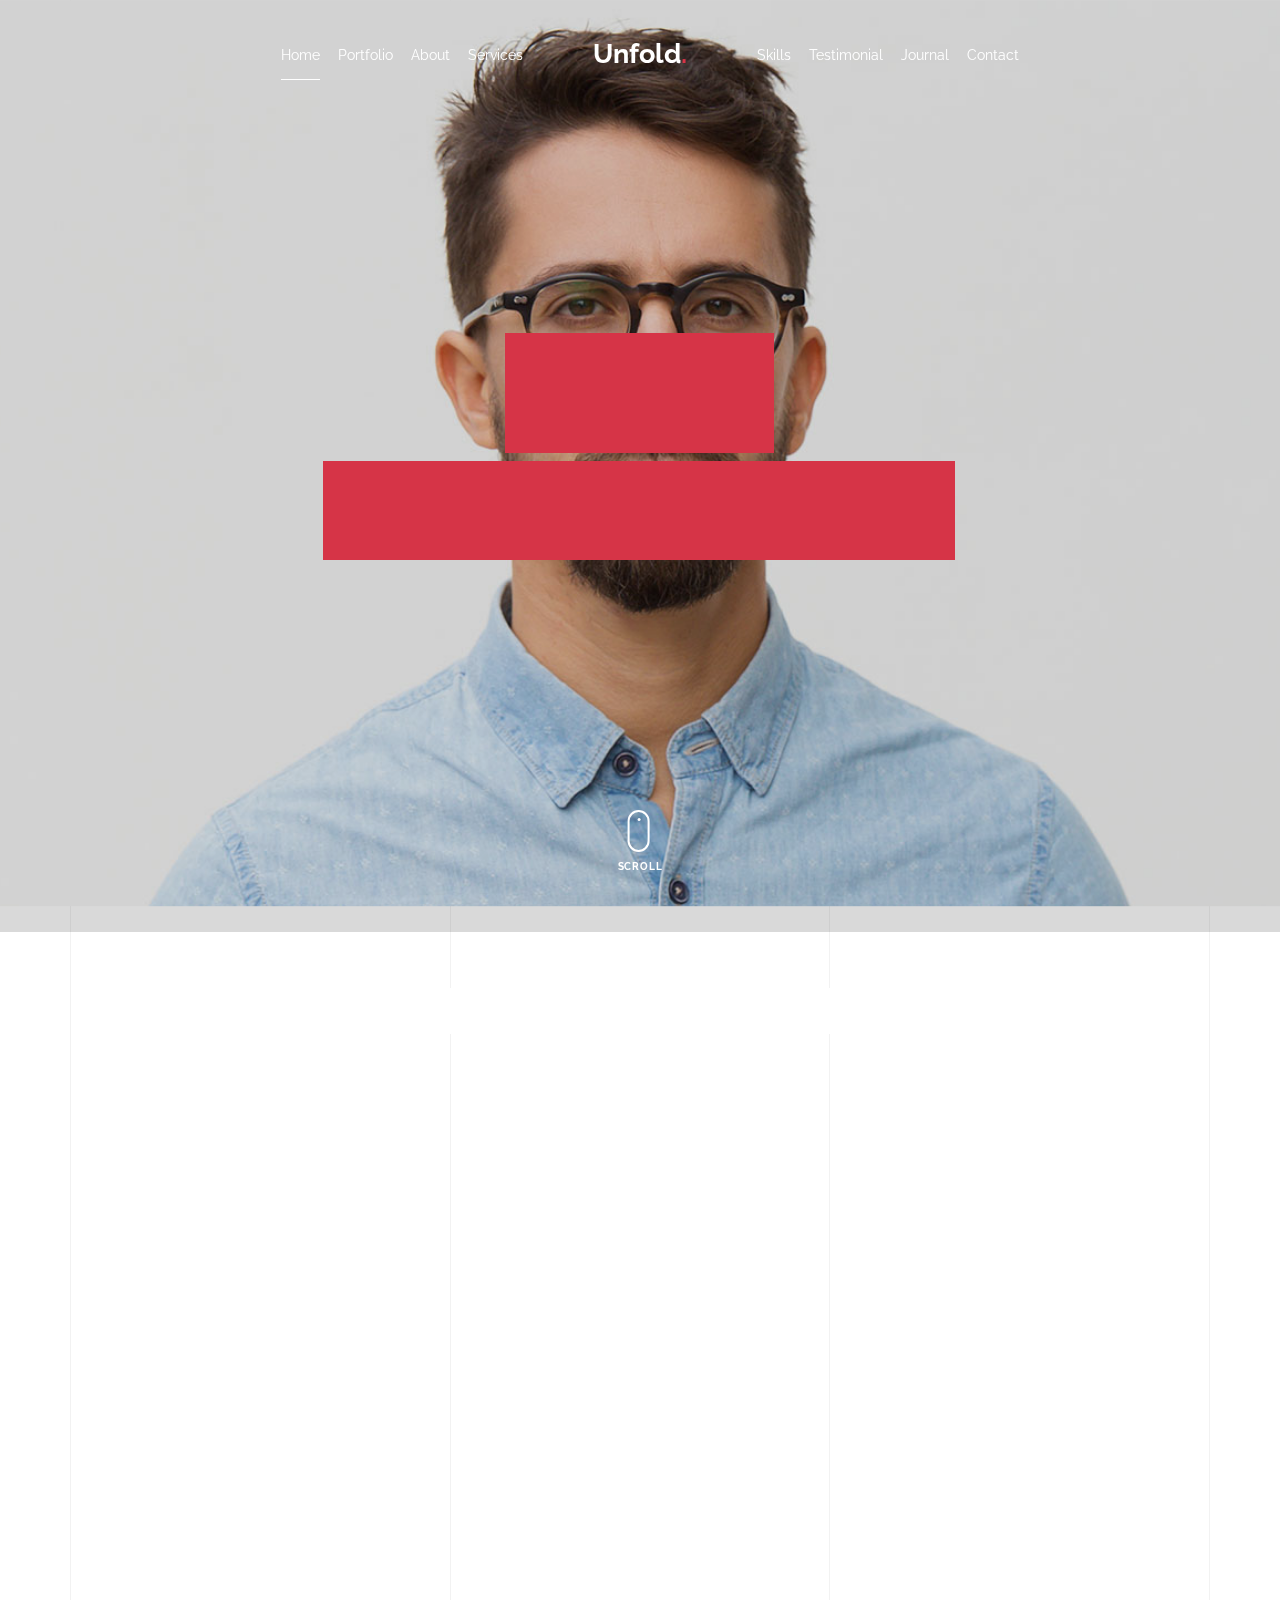
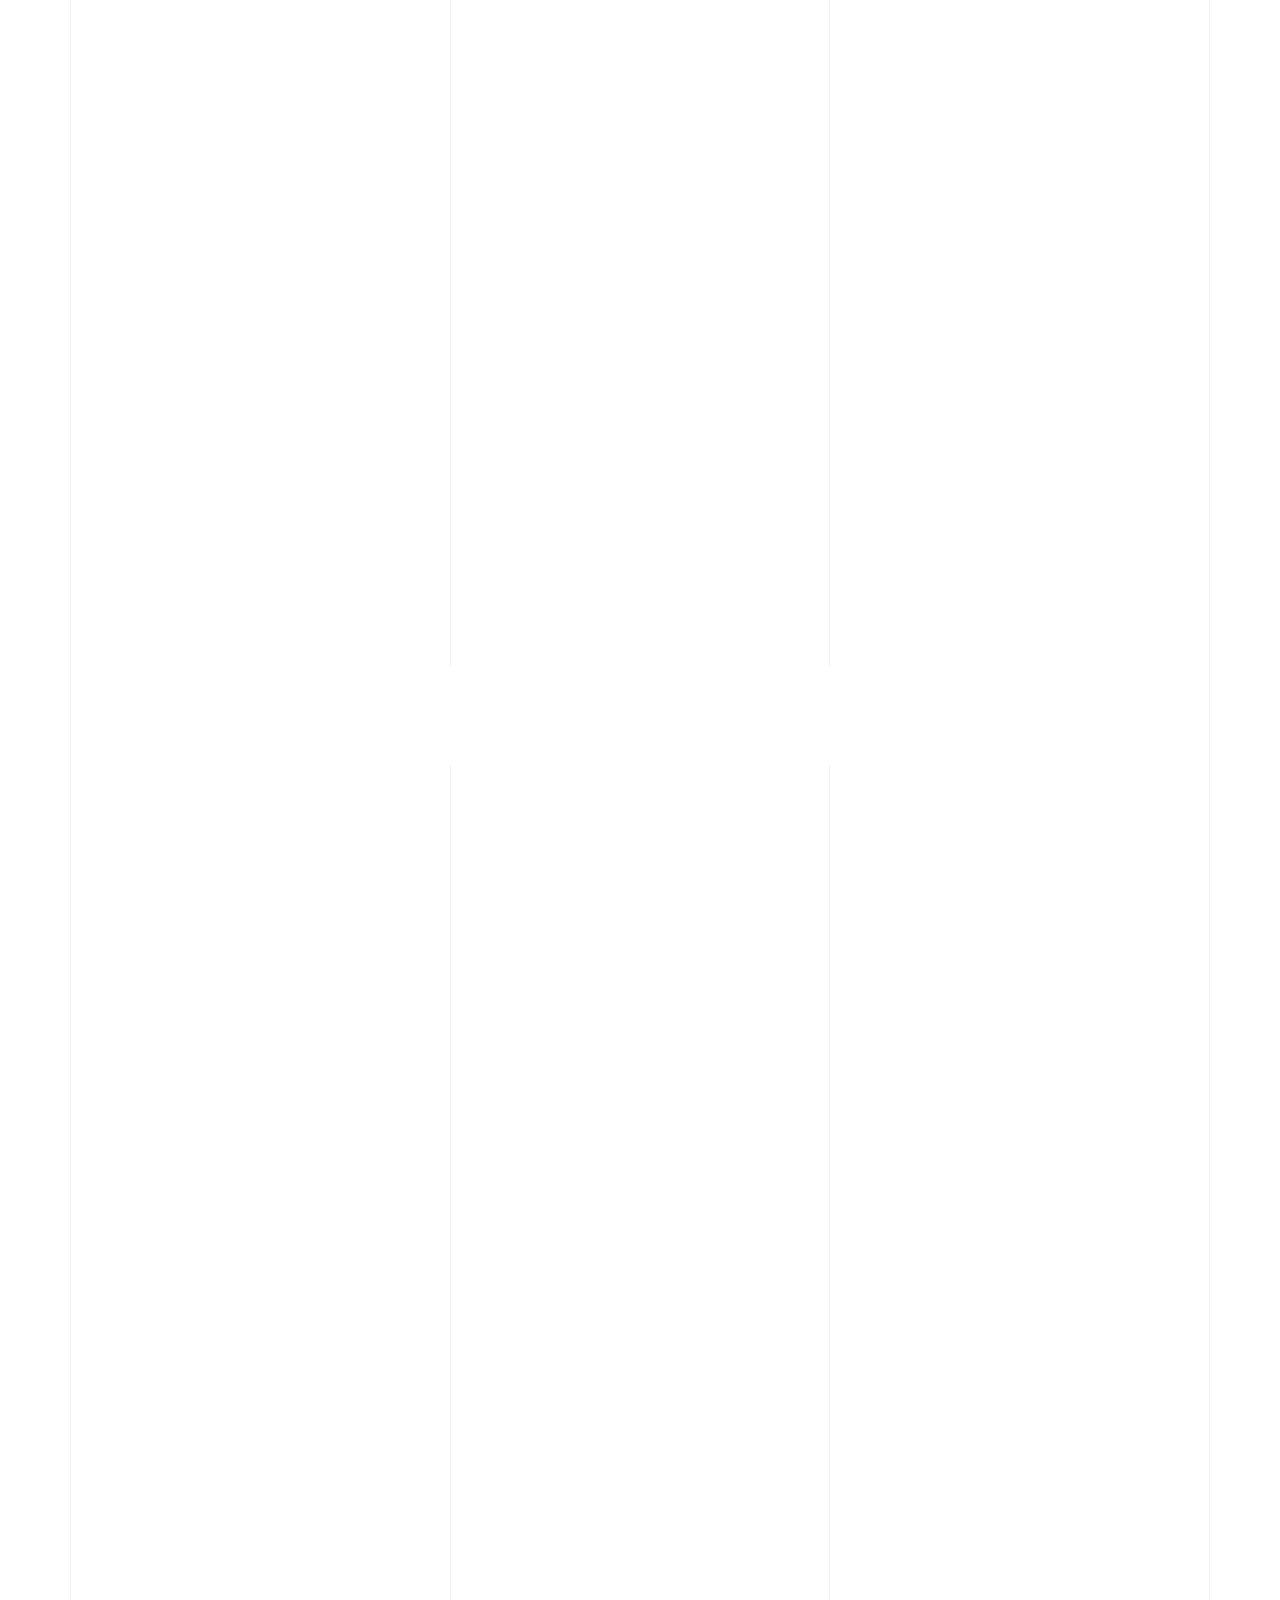
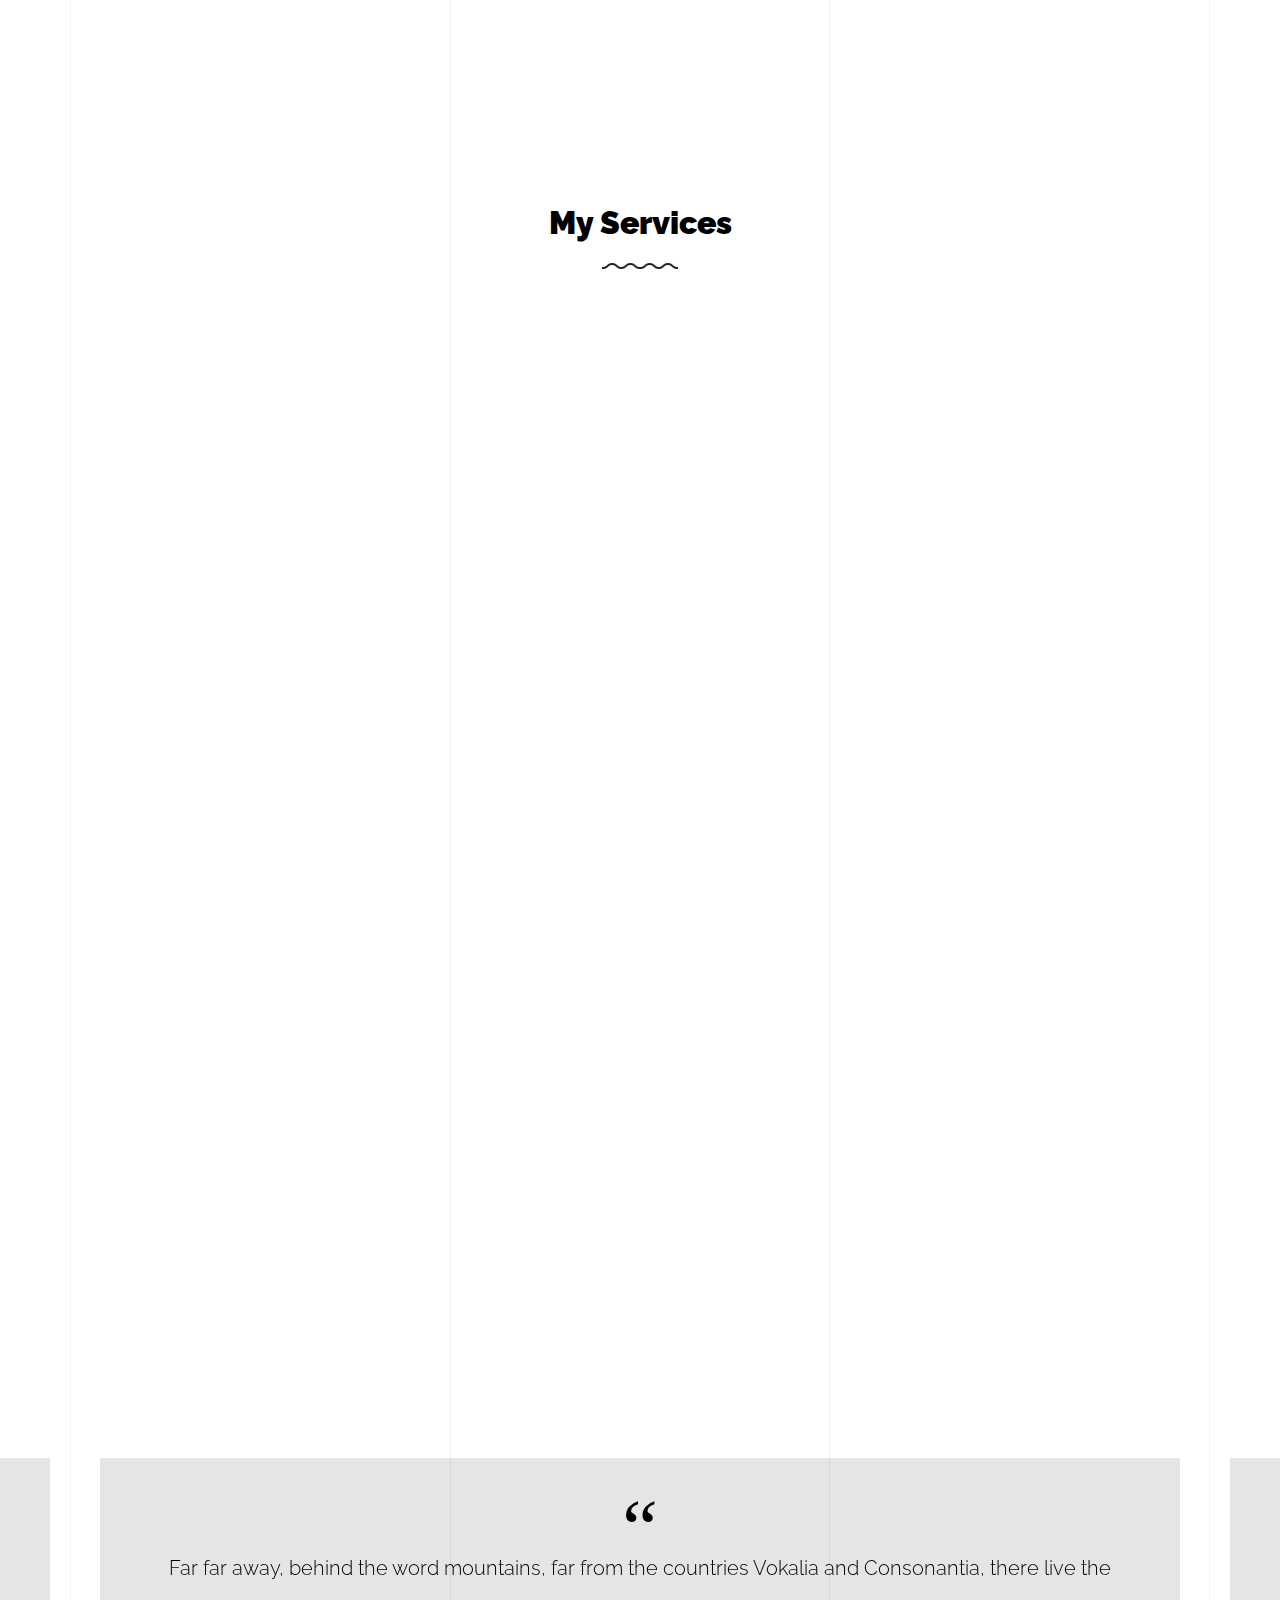
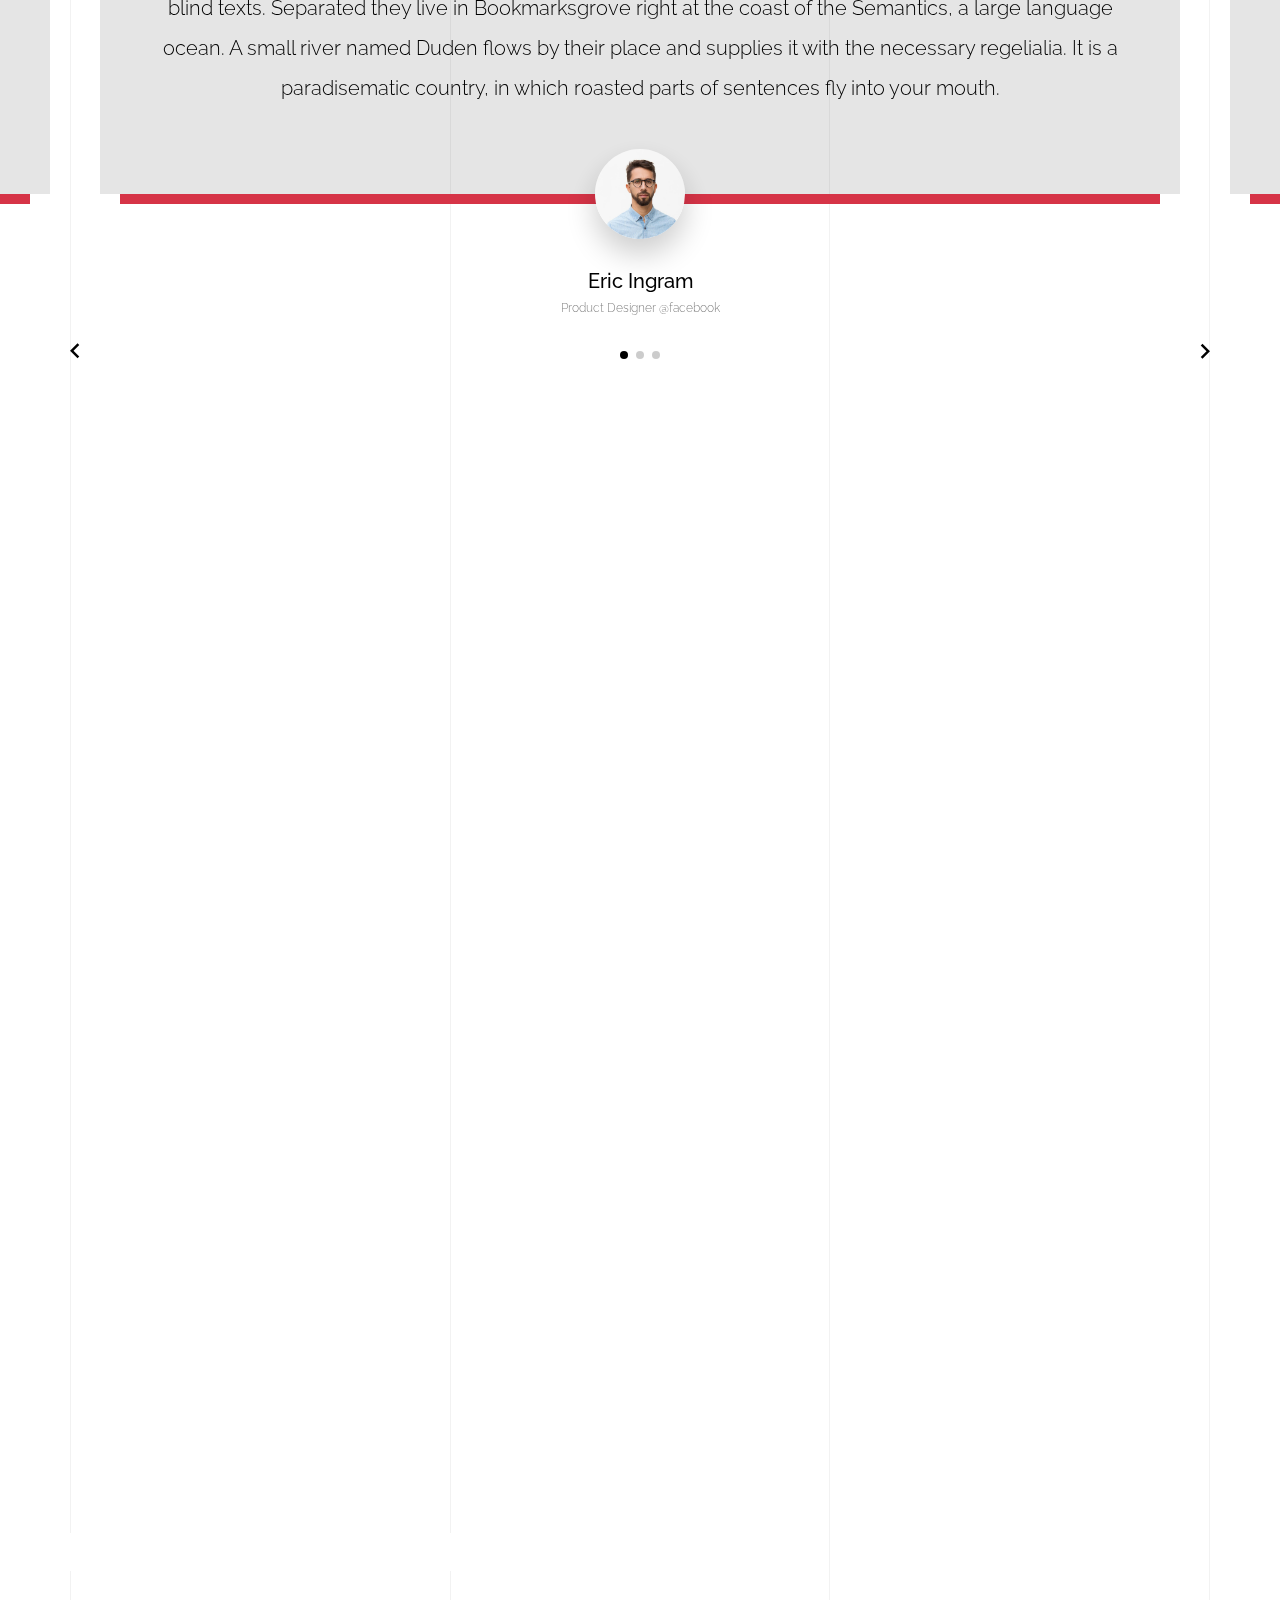
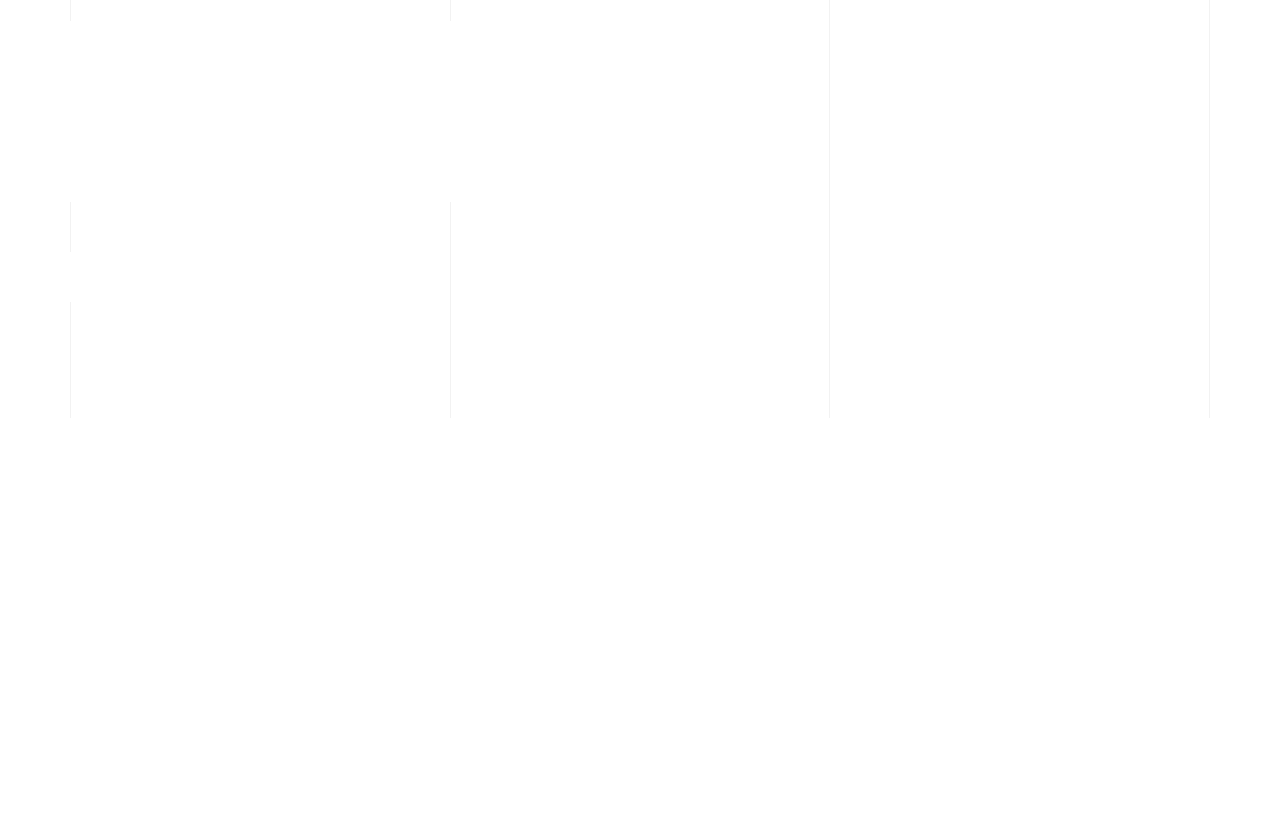
<file: light/index.html>
<!doctype html>
<html lang="en">
  <head>
    <title>Unfold &mdash; A onepage portfolio HTML template by Unslate.co</title>
    <meta charset="utf-8">
    <meta name="viewport" content="width=device-width, initial-scale=1, shrink-to-fit=no">
    
    <meta name="description" content="A onepage portfolio HTML template by Unslate.co">
    <meta name="keywords" content="html, css, javascript, jquery">
    <meta name="author" content="Unslate.co">

    <link rel="stylesheet" href="css/vendor/icomoon/style.css">
    <link rel="stylesheet" href="css/vendor/owl.carousel.min.css">
    <link rel="stylesheet" href="css/vendor/aos.css">
    <link rel="stylesheet" href="css/vendor/animate.min.css">
    <link rel="stylesheet" href="css/vendor/bootstrap.min.css">
    <link rel="stylesheet" href="css/vendor/jquery.fancybox.min.css">
    

    <!-- Theme Style -->
    <link rel="stylesheet" href="css/style.css">

  </head>
  <body data-spy="scroll" data-target=".site-nav-target" data-offset="200">

    <nav class="unslate_co--site-mobile-menu">
      <div class="close-wrap d-flex">
        <a href="#" class="d-flex ml-auto js-menu-toggle">
          <span class="close-label">Close</span>
          <div class="close-times">
            <span class="bar1"></span>
            <span class="bar2"></span>
          </div>
        </a>
      </div>
      <div class="site-mobile-inner"></div>
    </nav>


    <div class="unslate_co--site-wrap">

      <div class="unslate_co--site-inner">

        <div class="lines-wrap">
          <div class="lines-inner">
            <div class="lines"></div>
          </div>
        </div>
        <!-- END lines -->
      
      <nav class="unslate_co--site-nav site-nav-target">

        <div class="container">
        
          <div class="row align-items-center justify-content-between text-left">
            <div class="col-md-5 text-right">
              <ul class="site-nav-ul js-clone-nav text-left d-none d-lg-inline-block">
                <li class="has-children">
                  <a href="#home-section" class="nav-link">Home</a>
                  <ul class="dropdown">
                    <li>
                      <a href="index.html">Hero Image BG</a>
                    </li>
                    <li>
                      <a href="index-video.html">Video BG</a>
                    </li>
                    <li>
                      <a href="index-hero-slider.html">Hero Slider</a>
                    </li>
                    <li>
                      <a href="index-sidebar-menu.html">Sidebar Menu</a>
                    </li>
                    <li>
                      <a href="index-right-menu.html">Right Menu</a>
                    </li>
                  </ul>
                </li>
                <li><a href="#portfolio-section" class="nav-link">Portfolio</a></li>
                <li><a href="#about-section" class="nav-link">About</a></li>
                <li><a href="#services-section" class="nav-link">Services</a></li>
              </ul>
            </div>
            <div class="site-logo pos-absolute">
              <a href="index.html" class="unslate_co--site-logo">Unfold<span>.</span></a>
            </div>
            <div class="col-md-5 text-right text-lg-left">
              <ul class="site-nav-ul js-clone-nav text-left d-none d-lg-inline-block">
                <li><a href="#skills-section" class="nav-link">Skills</a></li>
                <li><a href="#testimonial-section" class="nav-link">Testimonial</a></li>
                <li><a href="#journal-section" class="nav-link">Journal</a></li>
                <li><a href="#contact-section" class="nav-link">Contact</a></li>
              </ul>

              <ul class="site-nav-ul-none-onepage text-right d-inline-block d-lg-none">
                <li><a href="#" class="js-menu-toggle">Menu</a></li>
              </ul>

            </div>
          </div>
        </div>

      </nav>
      <!-- END nav -->

      <div class="cover-v1 jarallax overlay" style="background-image: url('images/cover_bg_1.jpg');" id="home-section">
        <div class="container">
          <div class="row align-items-center">
              
            <div class="col-md-7 mx-auto text-center">
              <h1 class="heading gsap-reveal-hero text-white">Unfold</h1>
              <h2 class="subheading gsap-reveal-hero text-white">I’m Eric Woodman A Product Designer Based In San Francisco</h2>
            </div>

          </div>
        </div>


        <!-- dov -->
        <a href="#portfolio-section" class="mouse-wrap smoothscroll">
          <span class="mouse">
            <span class="scroll"></span>
          </span>
          <span class="mouse-label">Scroll</span>
        </a>

      </div>
      <!-- END .cover-v1 -->



      <div class="unslate_co--section" id="portfolio-section">
        <div class="container">
          
          
          <div class="relative"><div class="loader-portfolio-wrap"><div class="loader-portfolio dark"></div></div> </div>
          <div id="portfolio-single-holder"></div>

          <div class="portfolio-wrapper">

            <div class="d-flex align-items-center mb-4 gsap-reveal gsap-reveal-filter">
              <h2 class="mr-auto heading-h2">Portfolio</h2>
              
              <a href="#" class="text-black js-filter d-inline-block d-lg-none">Filter</a>
              
              <div class="filter-wrap">
                <div class="filter ml-auto" id="filters">
                  <a href="#" class="active" data-filter="*">All</a>
                  <a href="#" data-filter=".web">Web</a>
                  <a href="#" data-filter=".branding">Branding</a>
                  <a href="#" data-filter=".illustration">Illustration</a>
                  <a href="#" data-filter=".packaging">Packaging</a>
                </div>
              </div>

            </div>


            
            <div id="posts" class="row gutter-isotope-item">
              <div class="item web branding col-sm-6 col-md-6 col-lg-4 isotope-mb-2">
                <a href="portfolio-single-1.html" class="portfolio-item ajax-load-page isotope-item gsap-reveal-img" data-id="1">
                    <div class="overlay">
                      <span class="wrap-icon icon-link2"></span>
                      <div class="portfolio-item-content">
                        <h3>Shoe Rebranding</h3>
                        <p>web, branding</p>
                      </div>
                    </div>
                    <img src="images/work_1_md.jpg" class="lazyload  img-fluid" alt="Images" />
                  </a>
              </div>
              <div class="item branding packaging illustration col-sm-6 col-md-6 col-lg-4 isotope-mb-2 ">
                <a href="portfolio-single-3.html" class="portfolio-item ajax-load-page item-portrait isotope-item gsap-reveal-img" data-id="3">
                    <div class="overlay">
                      <span class="wrap-icon icon-link2"></span>
                      <div class="portfolio-item-content">
                        <h3>Reworking</h3>
                        <p>branding, packaging, illustration</p>
                      </div>
                    </div>
                    <img src="images/work_2_md.jpg" class="lazyload  img-fluid" alt="Images" />
                  </a>
              </div>

              <div class="item branding packaging col-sm-6 col-md-6 col-lg-4 isotope-mb-2">
                <a href="portfolio-single-4.html" class="portfolio-item isotope-item ajax-load-page gsap-reveal-img" data-id="4">
                    <div class="overlay">
                      <span class="wrap-icon icon-link2"></span>
                      <div class="portfolio-item-content">
                        <h3>Modern Building</h3>
                        <p>branding, packaging</p>
                      </div>
                    </div>
                    <img src="images/work_3_md.jpg" class="lazyload  img-fluid" alt="Images" />
                  </a>
              </div>

              <div class="item web packaging col-sm-6 col-md-6 col-lg-4 isotope-mb-2">

                <a href="images/work_4_full.jpg" class="portfolio-item isotope-item gsap-reveal-img" data-fancybox="gallery" data-caption="Watch">
                    <div class="overlay">
                      <span class="wrap-icon icon-photo2"></span>
                      <div class="portfolio-item-content">
                        <h3>Watch</h3>
                        <p>web, packaging</p>
                      </div>
                    </div>
                    <img src="images/work_4_full.jpg" class="lazyload  img-fluid" alt="Images" />
                  </a>

              </div>

              <div class="item illustration packaging col-sm-6 col-md-6 col-lg-4 isotope-mb-2">
                <a href="images/work_5_md.jpg" class="portfolio-item isotope-item gsap-reveal-img" data-fancybox="gallery" data-caption="Shoe Rebranding">
                    <div class="overlay">
                      <span class="wrap-icon icon-photo2"></span>
                      <div class="portfolio-item-content">
                        <h3>Shoe Rebranding</h3>
                        <p>illustration, packaging</p>
                      </div>
                    </div>
                    <img src="images/work_5_md.jpg" class="lazyload  img-fluid" alt="Images" />
                  </a>
              </div>

              <div class="item web branding col-sm-6 col-md-6 col-lg-4 isotope-mb-2">
                <a href="portfolio-single-2.html" class="portfolio-item ajax-load-page item-portrait isotope-item gsap-reveal-img" data-id="2">
                    <div class="overlay">
                      <span class="wrap-icon icon-link2"></span>
                      <div class="portfolio-item-content">
                        <h3>Reshape</h3>
                        <p>web, branding</p>
                      </div>
                    </div>
                    <img src="images/work_6_md.jpg" class="lazyload  img-fluid" alt="Images" />
                  </a>
              </div>

              <div class="item branding packaging col-sm-6 col-md-6 col-lg-4 isotope-mb-2">
                <a href="images/work_7_a_md.jpg" class="portfolio-item item-portrait isotope-item gsap-reveal-img" data-fancybox="gallery" data-caption="Modern Building">
                    <div class="overlay">
                      <span class="wrap-icon icon-photo2"></span>
                      <div class="portfolio-item-content">
                        <h3>Modern Building</h3>
                        <p>branding, packaging</p>
                      </div>
                    </div>
                    <img src="images/work_7_a_md.jpg" class="lazyload  img-fluid" alt="Images" />
                  </a>
              </div>

              <div class="item web branding col-sm-6 col-md-6 col-lg-4 isotope-mb-2">
                <a href="https://www.youtube.com/watch?v=mwtbEGNABWU" class="portfolio-item isotope-item gsap-reveal-img" data-fancybox="gallery" data-caption="Showreel 2019">
                    <div class="overlay">
                      <span class="wrap-icon icon-play_circle_filled"></span>
                      <div class="portfolio-item-content">
                        <h3>Showreel 2019</h3>
                        <p>web, branding</p>
                      </div>
                    </div>
                    <img src="images/work_8_md.jpg" class="lazyload  img-fluid" alt="Images" />
                  </a>
              </div>

              <div class="item web illustration col-sm-6 col-md-6 col-lg-4 isotope-mb-2">
                <a href="images/work_9_a_md.jpg" class="portfolio-item isotope-item gsap-reveal-img" data-fancybox="gallery" data-caption="Render Packaging">
                    <div class="overlay">
                      <span class="wrap-icon icon-photo2"></span>
                      <div class="portfolio-item-content">
                        <h3>Render Packaging</h3>
                        <p>web, illustration</p>
                      </div>
                    </div>
                    <img src="images/work_9_a_md.jpg" class="lazyload  img-fluid" alt="Images" />
                  </a>
              </div>

            </div>
            
          </div>


        </div>
      </div>



      <div class="unslate_co--section">
        <div class="container">
          <div class="owl-carousel logo-slider">
            <div class="logo-v1 gsap-reveal">
              <img src="images/logo-google.png" alt="Image" class="img-fluid">
            </div>
            <div class="logo-v1 gsap-reveal">
              <img src="images/logo-puma.png" alt="Image" class="img-fluid">
            </div>
            <div class="logo-v1 gsap-reveal">
              <img src="images/logo-paypal.png" alt="Image" class="img-fluid">
            </div>
            <div class="logo-v1 gsap-reveal">
              <img src="images/logo-adobe.png" alt="Image" class="img-fluid">
            </div>
          </div>
        </div>
      </div>


      <div class="unslate_co--section" id="about-section">
        <div class="container">
          
          <div class="section-heading-wrap text-center mb-5">
            <h2 class="heading-h2 text-center divider"><span class="gsap-reveal">About Me</span></h2>
            <span class="gsap-reveal"><img src="images/divider.png" alt="divider" width="76"></span>
          </div>
          

          <div class="row mt-5 justify-content-between">
            <div class="col-lg-7 mb-5 mb-lg-0" data-aos="fade-up">
              <figure class="dotted-bg gsap-reveal-img">
                <img src="images/about_me_pic.jpg" alt="Image" class="img-fluid">
              </figure>
            </div>
            <div class="col-lg-4 pr-lg-5">
              <h3 class="mb-4 heading-h3"><span class="gsap-reveal">We can make it together</span></h3>
              <p class="lead gsap-reveal">Far far away, behind the word mountains, far from the countries Vokalia and Consonantia, there <a href="#">live the blind</a> texts. </p>
              <p class="mb-4 gsap-reveal">A small river named Duden flows by their place and supplies it with the necessary regelialia. It is a paradisematic country, in which roasted parts of sentences fly into your mouth.</p>
              <p class="gsap-reveal"><a href="#" class="btn btn-outline-pill btn-custom-light">Download my CV</a></p>
            </div>
          </div>
        </div>
      </div>

      <div class="unslate_co--section" id="services-section">
        <div class="container">

          <div class="section-heading-wrap text-center mb-5">
            <h2 class="heading-h2 text-center divider">My Services</h2>
            <img src="images/divider.png" alt="divider" width="76">
          </div>

          <div class="row gutter-v3">
            <div class="col-md-6 col-lg-4 mb-4">
              <div class="feature-v1" data-aos="fade-up" data-aos-delay="0">
                <div class="wrap-icon mb-3">
                  <img src="images/svg/001-options.svg" alt="Image" width="45">
                </div>
                <h3>Digital <br> Strategy</h3>
                <p>A small river named Duden flows by their place and supplies it with the necessary regelialia. </p>
              </div> 
            </div>
            <div class="col-md-6 col-lg-4 mb-4">
              <div class="feature-v1" data-aos="fade-up" data-aos-delay="100">
                <div class="wrap-icon mb-3">
                  <img src="images/svg/002-chat.svg" alt="Icon" width="45">
                </div>
                <h3>Web <br> Design</h3>
                <p>A small river named Duden flows by their place and supplies it with the necessary regelialia. </p>
              </div> 
            </div>
            <div class="col-md-6 col-lg-4 mb-4">
              <div class="feature-v1" data-aos="fade-up" data-aos-delay="200">
                <div class="wrap-icon mb-3">
                  <img src="images/svg/003-contact-book.svg" alt="Image" class="img-fluid" width="45">
                </div>
                <h3>User <br> Experience</h3>
                <p>A small river named Duden flows by their place and supplies it with the necessary regelialia. </p>
              </div> 
            </div>

            <div class="col-md-6 col-lg-4 mb-4">
              <div class="feature-v1" data-aos="fade-up" data-aos-delay="0">
                <div class="wrap-icon mb-3">
                  <img src="images/svg/004-percentage.svg" alt="Image" width="45">
                </div>
                <h3>Web <br> Development</h3>
                <p>A small river named Duden flows by their place and supplies it with the necessary regelialia. </p>
              </div> 
            </div>
            <div class="col-md-6 col-lg-4 mb-4">
              <div class="feature-v1" data-aos="fade-up" data-aos-delay="100">
                <div class="wrap-icon mb-3">
                  <img src="images/svg/006-goal.svg" alt="Image" width="45">
                </div>
                <h3>WordPress <br> Solutions</h3>
                <p>A small river named Duden flows by their place and supplies it with the necessary regelialia. </p>
              </div> 
            </div>
            <div class="col-md-6 col-lg-4 mb-4">
              <div class="feature-v1" data-aos="fade-up" data-aos-delay="200">
                <div class="wrap-icon mb-3">
                  <img src="images/svg/005-line-chart.svg" alt="Image" width="45">
                </div>
                <h3>Mobile <br> Applications</h3>
                <p>A small river named Duden flows by their place and supplies it with the necessary regelialia. </p>
              </div> 
            </div>

          </div>

        </div>
      </div>

      <div class="unslate_co--section section-counter" id="skills-section">
        <div class="container">
          <div class="section-heading-wrap text-center mb-5">
            <h2 class="heading-h2 text-center divider"><span class="gsap-reveal">My Skills</span></h2>
            <span class="gsap-reveal"><img src="images/divider.png" alt="divider" width="76"></span>
          </div>


          <div class="row pt-5">
            <div class="col-6 col-sm-6 mb-5 mb-lg-0 col-md-6 col-lg-3" data-aos="fade-up" data-aos-delay="0">
              <div class="counter-v1 text-center">
                <span class="number-wrap">
                  <span class="number number-counter" data-number="90">0</span>
                  <span class="append-text">%</span>
                </span>
                <span class="counter-label">WordPress</span>
              </div>
            </div>
            <div class="col-6 col-sm-6 mb-5 mb-lg-0 col-md-6 col-lg-3" data-aos="fade-up" data-aos-delay="100">
              <div class="counter-v1 text-center">
                <span class="number-wrap">
                  <span class="number number-counter" data-number="99">0</span>
                  <span class="append-text">%</span>
                </span>
                <span class="counter-label">HTML/CSS</span>
              </div>
            </div>
            <div class="col-6 col-sm-6 mb-5 mb-lg-0 col-md-6 col-lg-3" data-aos="fade-up" data-aos-delay="200">
              <div class="counter-v1 text-center">
                <span class="number-wrap">
                  <span class="number number-counter" data-number="95">0</span>
                  <span class="append-text">%</span>
                </span>
                <span class="counter-label">jQuery</span>
              </div>
            </div>
            <div class="col-6 col-sm-6 mb-5 mb-lg-0 col-md-6 col-lg-3" data-aos="fade-up" data-aos-delay="300">
              <div class="counter-v1 text-center">
                <span class="number-wrap">
                  <span class="number number-counter" data-number="100">0</span>
                  <span class="append-text">%</span>
                </span>
                <span class="counter-label">Design</span>
              </div>
            </div>
          </div>
        </div>
      </div>
      <!-- END .counter -->

      <div class="unslate_co--section" id="testimonial-section">
        <div class="container">
          <div class="section-heading-wrap text-center mb-5">
            <h2 class="heading-h2 text-center divider"><span class="gsap-reveal">My Happy Clients</span></h2>
            <span class="gsap-reveal"><img src="images/divider.png" alt="divider" width="76"></span>
          </div>
        </div>

        <div class="owl-carousel testimonial-slider">
          <div>
            <div class="testimonial-v1">
              <div class="testimonial-inner-bg">
                <span class="quote">&ldquo;</span>
                <blockquote>
                  Far far away, behind the word mountains, far from the countries Vokalia and Consonantia, there live the blind texts. Separated they live in Bookmarksgrove right at the coast of the Semantics, a large language ocean. A small river named Duden flows by their place and supplies it with the necessary regelialia. It is a paradisematic country, in which roasted parts of sentences fly into your mouth.
                </blockquote>
              </div>
              
              <div class="testimonial-author-info">
                <img src="images/person_man_1.jpg" alt="Image">
                <h3>Eric Ingram</h3>
                <span class="d-block position">Product Designer @facebook</span>
              </div>

            </div>
          </div>
          <div>
            <div class="testimonial-v1">
              <div class="testimonial-inner-bg">
                <span class="quote">&ldquo;</span>
                <blockquote>
                  Far far away, behind the word mountains, far from the countries Vokalia and Consonantia, there live the blind texts. Separated they live in Bookmarksgrove right at the coast of the Semantics, a large language ocean. A small river named Duden flows by their place and supplies it with the necessary regelialia. It is a paradisematic country, in which roasted parts of sentences fly into your mouth.
                </blockquote>
              </div>
              
              <div class="testimonial-author-info">
                <img src="images/person_man_2.jpg" alt="Image">
                <h3>Ryan Mullins</h3>
                <span class="d-block position">Product Designer @Shopify</span>
              </div>

            </div>
          </div>
          <div>
            <div class="testimonial-v1">
              <div class="testimonial-inner-bg">
                <span class="quote">&ldquo;</span>
                <blockquote>
                  Far far away, behind the word mountains, far from the countries Vokalia and Consonantia, there live the blind texts. Separated they live in Bookmarksgrove right at the coast of the Semantics, a large language ocean. A small river named Duden flows by their place and supplies it with the necessary regelialia. It is a paradisematic country, in which roasted parts of sentences fly into your mouth.
                </blockquote>
              </div>
              
              <div class="testimonial-author-info">
                <img src="images/person_woman_1.jpg" alt="Image">
                <h3>Erica Miller</h3>
                <span class="d-block position">Product Designer @Twitter</span>
              </div>

            </div>
          </div>
        </div>

      </div>
      <!-- END testimonial -->

      <div class="unslate_co--section" id="journal-section">
        <div class="container">
          <div class="section-heading-wrap text-center mb-5">
            <h2 class="heading-h2 text-center divider"><span class="gsap-reveal">My Journal</span></h2>
            <span class="gsap-reveal"><img src="images/divider.png" alt="divider" width="76"></span>
          </div>

          
          <div class="row gutter-v4 align-items-stretch">
            <div class="col-sm-6 col-md-6 col-lg-8 blog-post-entry" data-aos="fade-up" data-aos-delay="0">

              <a href="blog-single.html" class="grid-item blog-item w-100 h-100">
                <div class="overlay">
                  <div class="portfolio-item-content">
                    <h3>A Mounteering Guide For Beginners</h3>
                    <p class="post-meta">By Joefrey <span class="small">&bullet;</span> 5 mins read</p>
                  </div>
                </div>
                <img src="images/post_1.jpg" class="lazyload" alt="Image" />
              </a>


            </div>
            <div class="col-sm-6 col-md-6 col-lg-4 blog-post-entry" data-aos="fade-up" data-aos-delay="100">
              <a href="blog-single.html" class="grid-item blog-item w-100 h-100">
                <div class="overlay">
                  <div class="portfolio-item-content">
                    <h3>A Mounteering Guide For Beginners</h3>
                    <p class="post-meta">By Joefrey <span class="small">&bullet;</span> 5 mins read</p>
                  </div>
                </div>
                <img src="images/post_2.jpg" class="lazyload" alt="Image" />
              </a>
            </div>


            <div class="col-sm-6 col-md-6 col-lg-4 blog-post-entry" data-aos="fade-up" data-aos-delay="0">

              <a href="blog-single.html" class="grid-item blog-item w-100 h-100">
                <div class="overlay">
                  <div class="portfolio-item-content">
                    <h3>A Mounteering Guide For Beginners</h3>
                    <p class="post-meta">By Joefrey <span class="small">&bullet;</span> 5 mins read</p>
                  </div>
                </div>
                <img src="images/post_3.jpg" class="lazyload" alt="Image" />
              </a>


            </div>
            <div class="col-sm-6 col-md-6 col-lg-4 blog-post-entry" data-aos="fade-up" data-aos-delay="100">
              <a href="blog-single.html" class="grid-item blog-item w-100 h-100">
                <div class="overlay">
                  <div class="portfolio-item-content">
                    <h3>A Mounteering Guide For Beginners</h3>
                    <p class="post-meta">By Joefrey <span class="small">&bullet;</span> 5 mins read</p>
                  </div>
                </div>
                <img src="images/post_4.jpg" class="lazyload" alt="Image" />
              </a>
            </div>

            <div class="col-sm-6 col-md-6 col-lg-4 blog-post-entry" data-aos="fade-up" data-aos-delay="200">
              <a href="blog-single.html" class="grid-item blog-item w-100 h-100">
                <div class="overlay">
                  <div class="portfolio-item-content">
                    <h3>A Mounteering Guide For Beginners</h3>
                    <p class="post-meta">By Joefrey <span class="small">&bullet;</span> 5 mins read</p>
                  </div>
                </div>
                <img src="images/post_5.jpg" class="lazyload" alt="Image" />
              </a>
            </div>


          </div>

        </div>
      </div>
      <!-- END blog posts -->


      <div class="unslate_co--section" id="contact-section">
        <div class="container">
          <div class="section-heading-wrap text-center mb-5">
            <h2 class="heading-h2 text-center divider"><span class="gsap-reveal">Get In Touch</span></h2>
            <span class="gsap-reveal"><img src="images/divider.png" alt="divider" width="76"></span>
          </div>


          <div class="row justify-content-between">
            
            <div class="col-md-6">
              <form method="post" class="form-outline-style-v1" id="contactForm">
                <div class="form-group row mb-0">

                  <div class="col-lg-6 form-group gsap-reveal">
                    <label for="name">Name</label>
                    <input name="name" type="text" class="form-control" id="name">
                  </div>
                  <div class="col-lg-6 form-group gsap-reveal">
                    <label for="email">Email</label>
                    <input name="email" type="email" class="form-control" id="email">
                  </div>
                  <div class="col-lg-12 form-group gsap-reveal">
                    <label for="message">Write your message...</label>
                    <textarea name="message" id="message" cols="30" rows="7" class="form-control"></textarea>
                  </div>
                </div>
                <div class="form-group row gsap-reveal">
                    <div class="col-md-12 d-flex align-items-center">
                      <input type="submit" class="btn btn-outline-pill btn-custom-light mr-3" value="Send Message">
                      <span class="submitting"></span>
                    </div>
                  </div>
              </form>
              <div id="form-message-warning" class="mt-4"></div> 
              <div id="form-message-success">
                Your message was sent, thank you!
              </div>

            </div>

            <div class="col-md-4">
              <div class="contact-info-v1">
                <div class="gsap-reveal d-block">
                  <span class="d-block contact-info-label">Email</span>
                  <a href="#" class="contact-info-val">info@unslate.co</a>
                </div>
                <div class="gsap-reveal d-block">
                  <span class="d-block contact-info-label">Phone</span>
                  <a href="#" class="contact-info-val">+12 345 6789 012</a>
                </div>
                <div class="gsap-reveal d-block">
                  <span class="d-block contact-info-label">Address</span>
                  <address class="contact-info-val">273 South Riverview Rd. <br> New York, NY 10011</address>
                </div>
              </div>
            </div>

          </div>
        </div>
      </div>
      </div> 

      <footer class="unslate_co--footer unslate_co--section">
        <div class="container">
          <div class="row justify-content-center">
            <div class="col-md-7">
              
              <div class="footer-site-logo"><a href="#">Unfold<span>.</span></a></div>

              <ul class="footer-site-social">
                <li><a href="#">Facebook</a></li>
                <li><a href="#">Twitter</a></li>
                <li><a href="#">Instagram</a></li>
                <li><a href="#">Dribbble</a></li>
                <li><a href="#">Behance</a></li>
              </ul>

              <p class="site-copyright">
                <small>&copy; 2020 <a href="#">Unfold  </a>. All Rights Reserved. Design with <span class="icon-heart text-danger"></span> by <a href="#">Unslate.co</a>.</small>
              </p>

            </div>
          </div>
        </div>
      </footer>

      
    </div>

    <!-- Loader -->
    <div id="unslate_co--overlayer"></div>
    <div class="site-loader-wrap">
      <div class="site-loader dark"></div>
    </div>

    <script src="js/scripts-dist.js"></script>
    <script src="js/main.js"></script>

    <!-- Global site tag (gtag.js) - Google Analytics -->
<script async src="https://www.googletagmanager.com/gtag/js?id=UA-157808202-1"></script>
<script>
  window.dataLayer = window.dataLayer || [];
  function gtag(){dataLayer.push(arguments);}
  gtag('js', new Date());

  gtag('config', 'UA-157808202-1');
</script>

  </body>
</html>
</file>
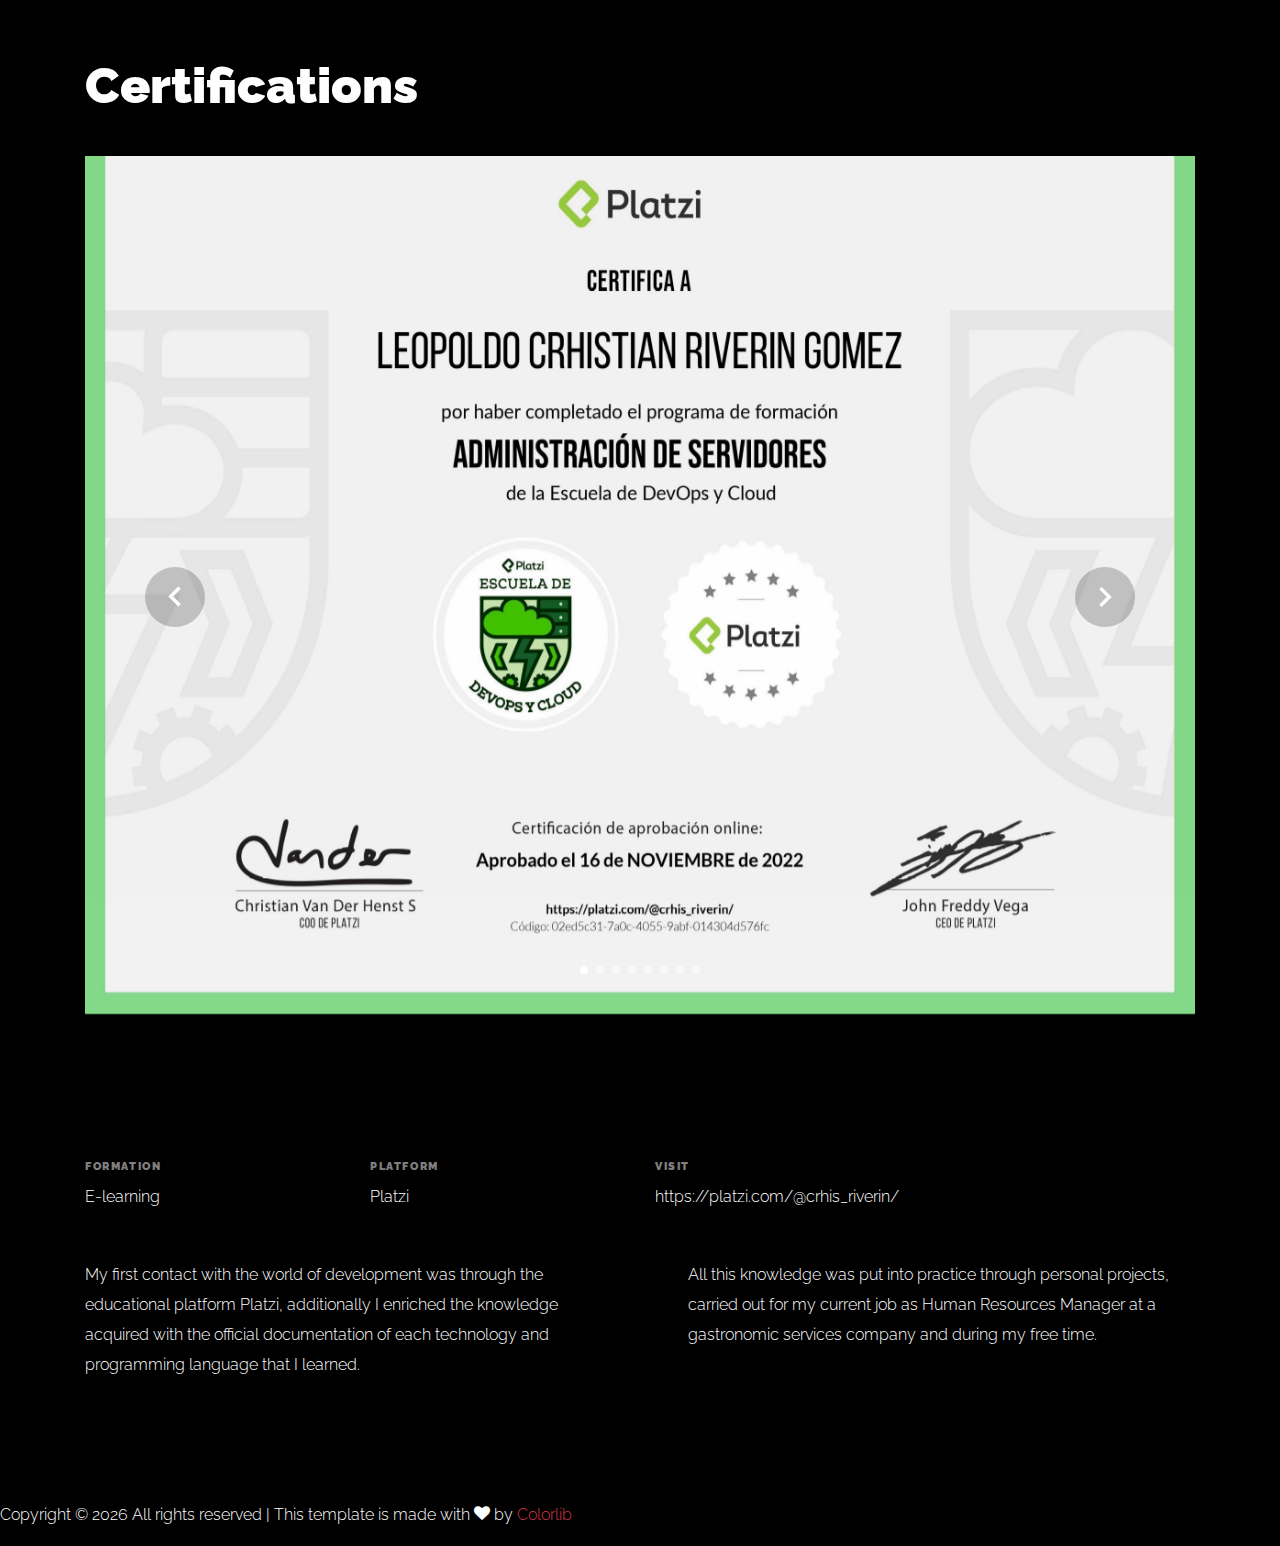
<file: portfolio-single-1.html>
<!doctype html>
<html lang="en">

<head>
  <title>Certifications</title>
  <meta charset="utf-8">
  <meta name="viewport" content="width=device-width, initial-scale=1, shrink-to-fit=no">
  
  <meta name="description" content=" ">
  <meta name="keywords" content="html, css, javascript, jquery">
  <meta name="author" content="">

  <link rel="stylesheet" href="css/vendor/icomoon/style.css">
  <link rel="stylesheet" href="css/vendor/owl.carousel.min.css">
  <link rel="stylesheet" href="css/vendor/aos.css">
  <link rel="stylesheet" href="css/vendor/animate.min.css">
  <link rel="stylesheet" href="css/vendor/bootstrap.min.css">
  <link rel="stylesheet" href="css/vendor/jquery.fancybox.min.css">

  <!-- Theme Style -->
  <link rel="stylesheet" href="css/style.css">

</head>

<body data-spy="scroll" data-target=".site-nav-target" data-offset="200">

      <div class="container">
        <div class="portfolio-single-wrap unslate_co--section" id="portfolio-single-section">

          <div class="portfolio-single-inner">
            <h2 class="heading-portfolio-single-h2">Certifications</h2>

            <div class="row justify-content-between mb-5">
              <div class="col-12 mb-4">
                <div class="owl-carousel single-slider">
                  <figure class="mb-4">
                    <img src="images/diploma-servidores.png" alt="Image" class="img-fluid">
                  </figure>
                  <figure class="mb-4">
                    <img src="images/diploma-linux.png" alt="Image" class="img-fluid">
                  </figure>
                  <figure class="mb-4">
                    <img src="images/diploma-cloud-digital-leader.png" alt="Image" class="img-fluid">
                  </figure>
                  <figure class="mb-4">
                    <img src="images/diploma-azure-az900.png" alt="Image" class="img-fluid">
                  </figure>
                  <figure class="mb-4">
                    <img src="images/diploma-docker.png" alt="Image" class="img-fluid">
                  </figure>
                  <figure class="mb-4">
                    <img src="images/diploma-frontend-developer.png" alt="Image" class="img-fluid">
                  </figure>
                  <figure class="mb-4">
                    <img src="images/diploma-git-github.png" alt="Image" class="img-fluid">
                  </figure>
                  <figure class="mb-4">
                    <img src="images/diploma-terminal.png" alt="Image" class="img-fluid">
                  </figure>
                </div>
              </div>
              <div class="col-12 mb-5">
                <div class="row">
                  <div class="col-sm-6 col-md-6 col-lg-3">
                    <div class="detail-v1">
                      <span class="detail-label">Formation</span>
                      <span class="detail-val">E-learning</span>
                    </div>
                  </div>
                  <div class="col-sm-6 col-md-6 col-lg-3">
                    <div class="detail-v1">
                      <span class="detail-label">Platform</span>
                      <span class="detail-val"><a href="https://platzi.com">Platzi</a></span>
                    </div>
                  </div>
                  <div class="col-sm-6 col-md-6 col-lg-3">
                    <div class="detail-v1">
                      <span class="detail-label">Visit</span>
                      <span class="detail-val"><a href="https://platzi.com/@crhis_riverin/" target="_blank">https://platzi.com/@crhis_riverin/</a></span>
                    </div>
                  </div>
                </div>
              </div>
              <div class="col-md-6 pr-md-5">
                <p>My first contact with the world of development was through the educational platform Platzi, additionally I enriched the knowledge acquired with the official documentation of each technology and programming language that I learned.</p>
              </div>
              <div class="col-md-6 pl-md-5">
                <p>All this knowledge was put into practice through personal projects, carried out for my current job as Human Resources Manager at a gastronomic services company and during my free time.</p>
              </div>
            </div>

          </div>
        </div>
      </div>
    </div>
            <p class="site-copyright">
                
                <!-- Link back to Colorlib can't be removed. Template is licensed under CC BY 3.0. -->
                Copyright &copy;
                <script>
                  document.write(new Date().getFullYear());
                </script> All rights reserved | This template is made with <i class="icon-heart"
                  aria-hidden="true"></i> by <a href="https://colorlib.com" target="_blank">Colorlib</a>
                <!-- Link back to Colorlib can't be removed. Template is licensed under CC BY 3.0. -->
              
              </p>

          </div>
        </div>
      </div>
    </footer>

  </div>

  <!-- Loader -->
  <div id="unslate_co--overlayer"></div>
  <div class="site-loader-wrap">
    <div class="site-loader"></div>
  </div>

  <script src="js/scripts-dist.js"></script>
  <script src="js/main.js"></script>


</body>

</html>
</file>
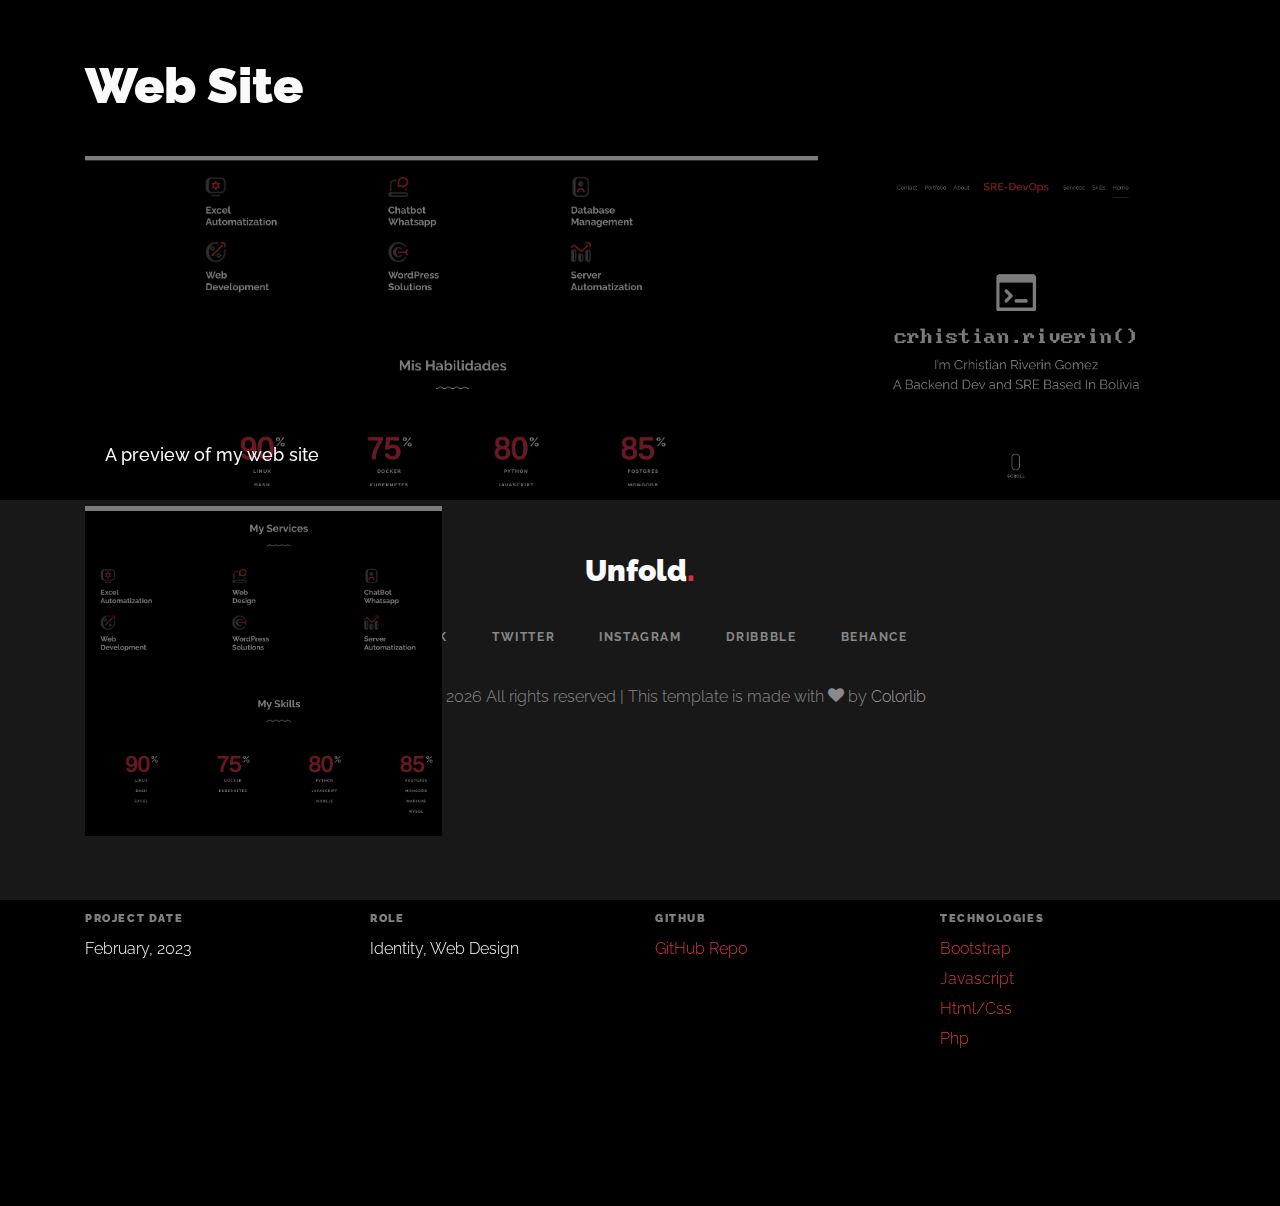
<file: portfolio-single-2.html>
<!doctype html>
<html lang="en">

<head>
  <title>Web Site</title>
  <meta charset="utf-8">
  <meta name="viewport" content="width=device-width, initial-scale=1, shrink-to-fit=no">
  <meta name="description" content="">
  <meta name="keywords" content="html, css, javascript, jquery">
  <meta name="author" content="">
  <link rel="stylesheet" href="css/vendor/icomoon/style.css">
  <link rel="stylesheet" href="css/vendor/owl.carousel.min.css">
  <link rel="stylesheet" href="css/vendor/aos.css">
  <link rel="stylesheet" href="css/vendor/animate.min.css">
  <link rel="stylesheet" href="css/vendor/bootstrap.min.css">
  <link rel="stylesheet" href="css/vendor/jquery.fancybox.min.css">
  <!-- Theme Style -->
  <link rel="stylesheet" href="css/style.css">
      <!-- Google tag (gtag.js) -->
  <script async src="https://www.googletagmanager.com/gtag/js?id=G-KWTFM2JK41"></script>
  <script>
    window.dataLayer = window.dataLayer || [];
    function gtag(){dataLayer.push(arguments);}
    gtag('js', new Date());

    gtag('config', 'G-KWTFM2JK41');
  </script>
</head>

<body data-spy="scroll" data-target=".site-nav-target" data-offset="200">

      <div class="container">
        <div class="portfolio-single-wrap unslate_co--section" id="portfolio-single-section">
          <div class="portfolio-single-inner">
            <h2 class="heading-portfolio-single-h2">Web Site</h2>

            <div class="row gutter-v4 align-items-stretch mb-5">
              <div class="col-sm-6 col-md-6 col-lg-8 blog-post-entry">
                <a href="images/portfolio-website-3.png" class="grid-item blog-item w-100 h-100" data-fancybox="gal" data-caption="A nice caption will be place here">
                  <div class="overlay">
                    <div class="portfolio-item-content">
                      <h3>A preview of my web site</h3>
                    </div>
                  </div>
                  <img src="images/portfolio-website-3.png" class="lazyload" alt="Image" />
                </a>
              </div>

              <div class="col-sm-6 col-md-6 col-lg-4 blog-post-entry">
                <a href="images/portfolio-website.png" class="grid-item blog-item w-100 h-100" data-fancybox="gal">
                  <div class="overlay"></div>
                  <img src="images/portfolio-website.png" class="lazyload" alt="Image" />
                </a>
              </div>

              <div class="col-sm-6 col-md-6 col-lg-4 blog-post-entry">
                <a href="images/portfolio-website-5.png" class="grid-item blog-item w-100 h-100" data-fancybox="gal">
                  <div class="overlay"></div>
                  <img src="images/portfolio-website-5.png" class="lazyload" alt="Image" />
                </a>
              </div>
            </div>

            <div class="row justify-content-between mb-5">
              <div class="col-12 mb-5">
                <div class="row">
                  <div class="col-sm-6 col-md-6 col-lg-3">
                    <div class="detail-v1">
                      <span class="detail-label">Project Date</span>
                      <span class="detail-val">February, 2023</span>
                    </div>
                  </div>
                  <div class="col-sm-6 col-md-6 col-lg-3">
                    <div class="detail-v1">
                      <span class="detail-label">Role</span>
                      <span class="detail-val"><a href="#">Identity</a>, <a href="#">Web Design</a></span>
                    </div>
                  </div>
                  <div class="col-sm-6 col-md-6 col-lg-3">
                    <div class="detail-v1">
                      <span class="detail-label">GitHub</span>
                      <span class="detail-val"><a class="detail-red" href="https://github.com/ozzyoss77/Personal-Web" target="_blank">GitHub Repo</a></span>
                    </div>
                  </div>
                  <div class="col-sm-6 col-md-6 col-lg-3">
                    <div class="detail-v1">
                      <span class="detail-label">Technologies</span>
                      <span class="detail-val">
                        <a class="detail-red" href="getbootstrap.com" target="_blank">Bootstrap</a><br>
                        <a class="detail-red" href="https://developer.mozilla.org/en-US/docs/Web/JavaScript" target="_blank">Javascript</a><br>
                        <a class="detail-red" href="https://developer.mozilla.org/en-US/docs/Web/HTML" target="_blank">Html/Css</a><br>
                        <a class="detail-red" href="https://php.net" target="_blank">Php</a></span>
                      </span>
                    </div>
                  </div>
                </div>
              </div>
          </div>
        </div>
      </div>
    </div>

    <footer class="unslate_co--footer unslate_co--section">
      <div class="container">
        <div class="row justify-content-center">
          <div class="col-md-7">

            <div class="footer-site-logo"><a href="#">Unfold<span>.</span></a></div>

            <ul class="footer-site-social">
              <li><a href="#">Facebook</a></li>
              <li><a href="#">Twitter</a></li>
              <li><a href="#">Instagram</a></li>
              <li><a href="#">Dribbble</a></li>
              <li><a href="#">Behance</a></li>
            </ul>

            <p class="site-copyright">
                
                <!-- Link back to Colorlib can't be removed. Template is licensed under CC BY 3.0. -->
                Copyright &copy;
                <script>
                  document.write(new Date().getFullYear());
                </script> All rights reserved | This template is made with <i class="icon-heart"
                  aria-hidden="true"></i> by <a href="https://colorlib.com" target="_blank">Colorlib</a>
                <!-- Link back to Colorlib can't be removed. Template is licensed under CC BY 3.0. -->
              
              </p>

          </div>
        </div>
      </div>
    </footer>

  </div>

  <!-- Loader -->
  <div id="unslate_co--overlayer"></div>
  <div class="site-loader-wrap">
    <div class="site-loader"></div>
  </div>

  <script src="js/scripts-dist.js"></script>
  <script src="js/main.js"></script>

</body>

</html>
</file>
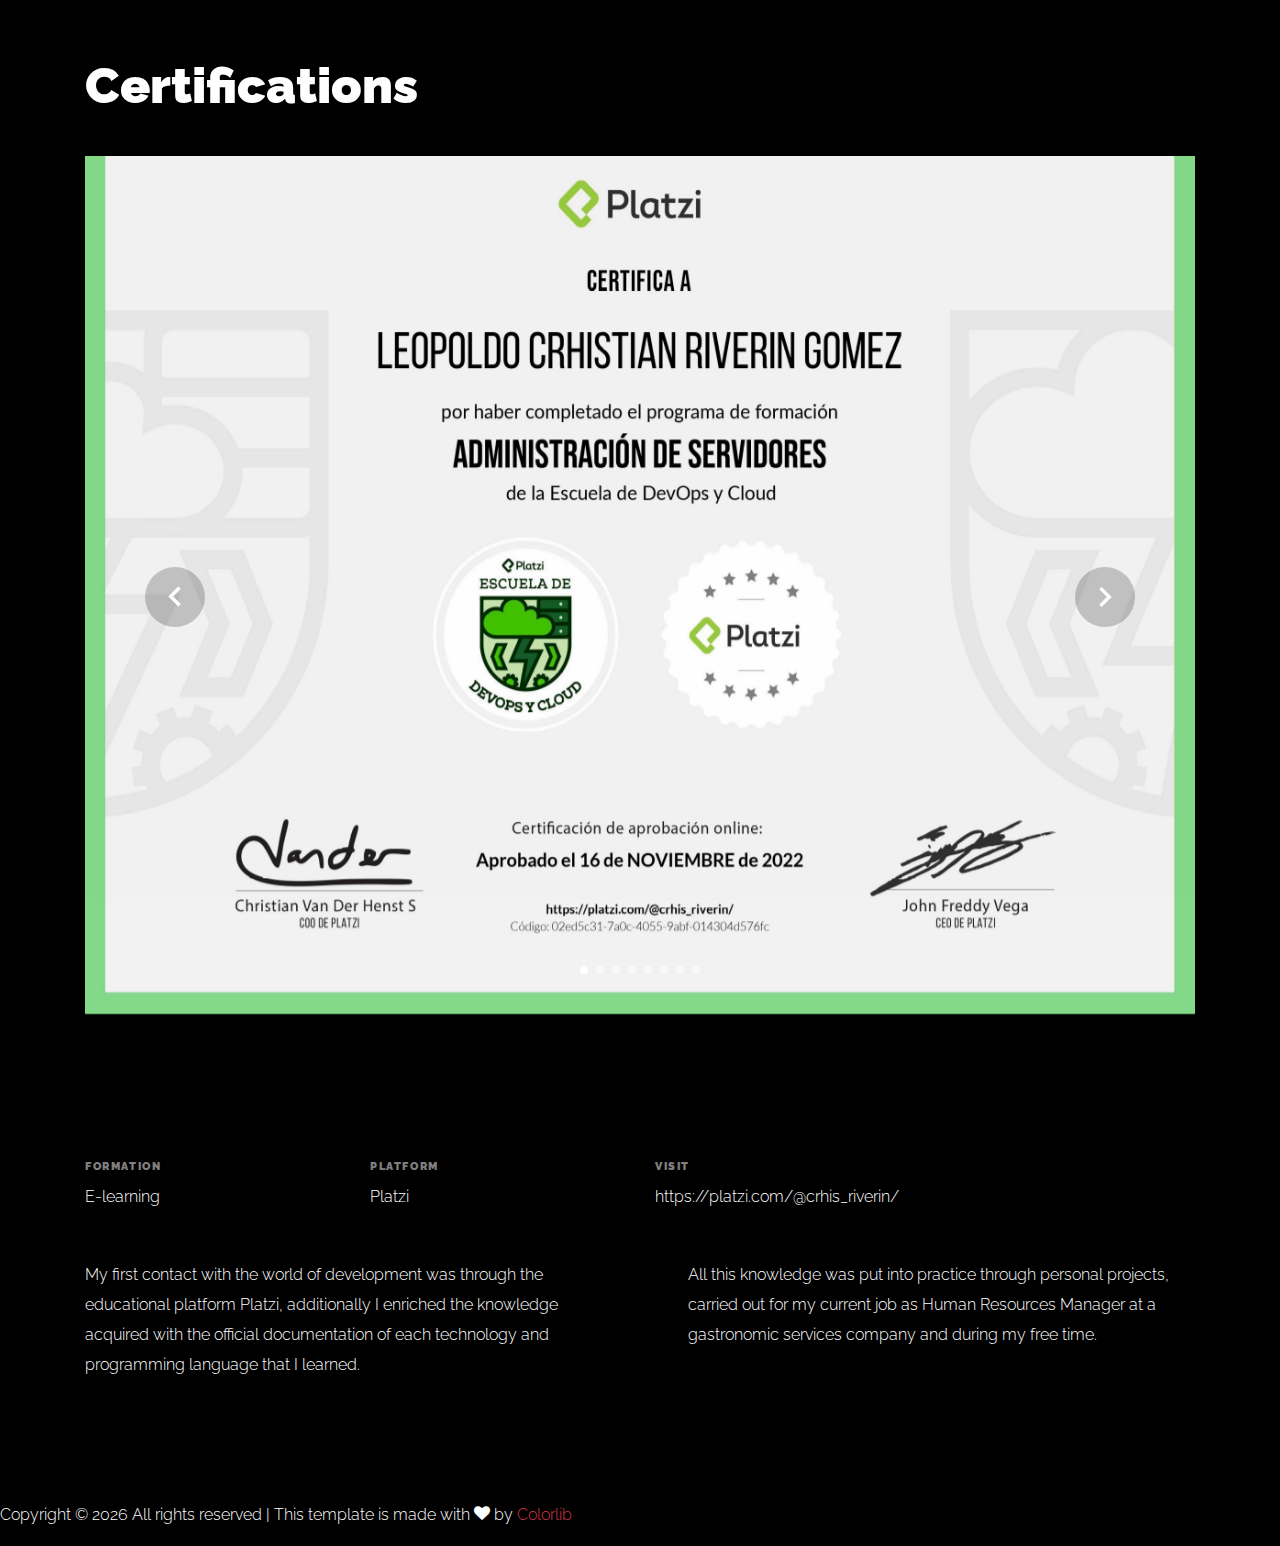
<file: portfolio-single-certifications.html>
<!doctype html>
<html lang="en">

<head>
  <title>Certifications</title>
  <meta charset="utf-8">
  <meta name="viewport" content="width=device-width, initial-scale=1, shrink-to-fit=no">
  <meta name="description" content=" ">
  <meta name="keywords" content="html, css, javascript, jquery">
  <meta name="author" content="">
  <link rel="stylesheet" href="css/vendor/icomoon/style.css">
  <link rel="stylesheet" href="css/vendor/owl.carousel.min.css">
  <link rel="stylesheet" href="css/vendor/aos.css">
  <link rel="stylesheet" href="css/vendor/animate.min.css">
  <link rel="stylesheet" href="css/vendor/bootstrap.min.css">
  <link rel="stylesheet" href="css/vendor/jquery.fancybox.min.css">
  <!-- Theme Style -->
  <link rel="stylesheet" href="css/style.css">
    <!-- Google tag (gtag.js) -->
  <script async src="https://www.googletagmanager.com/gtag/js?id=G-KWTFM2JK41"></script>
  <script>
    window.dataLayer = window.dataLayer || [];
    function gtag(){dataLayer.push(arguments);}
    gtag('js', new Date());

    gtag('config', 'G-KWTFM2JK41');
  </script>
</head>

<body data-spy="scroll" data-target=".site-nav-target" data-offset="200">

      <div class="container">
        <div class="portfolio-single-wrap unslate_co--section" id="portfolio-single-section">

          <div class="portfolio-single-inner">
            <h2 class="heading-portfolio-single-h2">Certifications</h2>

            <div class="row justify-content-between mb-5">
              <div class="col-12 mb-4">
                <div class="owl-carousel single-slider">
                  <figure class="mb-4">
                    <img src="images/diploma-servidores.png" alt="Image" class="img-fluid">
                  </figure>
                  <figure class="mb-4">
                    <img src="images/diploma-linux.png" alt="Image" class="img-fluid">
                  </figure>
                  <figure class="mb-4">
                    <img src="images/diploma-cloud-digital-leader.png" alt="Image" class="img-fluid">
                  </figure>
                  <figure class="mb-4">
                    <img src="images/diploma-azure-az900.png" alt="Image" class="img-fluid">
                  </figure>
                  <figure class="mb-4">
                    <img src="images/diploma-docker.png" alt="Image" class="img-fluid">
                  </figure>
                  <figure class="mb-4">
                    <img src="images/diploma-frontend-developer.png" alt="Image" class="img-fluid">
                  </figure>
                  <figure class="mb-4">
                    <img src="images/diploma-git-github.png" alt="Image" class="img-fluid">
                  </figure>
                  <figure class="mb-4">
                    <img src="images/diploma-terminal.png" alt="Image" class="img-fluid">
                  </figure>
                </div>
              </div>
              <div class="col-12 mb-5">
                <div class="row">
                  <div class="col-sm-6 col-md-6 col-lg-3">
                    <div class="detail-v1">
                      <span class="detail-label">Formation</span>
                      <span class="detail-val">E-learning</span>
                    </div>
                  </div>
                  <div class="col-sm-6 col-md-6 col-lg-3">
                    <div class="detail-v1">
                      <span class="detail-label">Platform</span>
                      <span class="detail-val"><a href="https://platzi.com">Platzi</a></span>
                    </div>
                  </div>
                  <div class="col-sm-6 col-md-6 col-lg-3">
                    <div class="detail-v1">
                      <span class="detail-label">Visit</span>
                      <span class="detail-val"><a href="https://platzi.com/@crhis_riverin/" target="_blank">https://platzi.com/@crhis_riverin/</a></span>
                    </div>
                  </div>
                </div>
              </div>
              <div class="col-md-6 pr-md-5">
                <p>My first contact with the world of development was through the educational platform Platzi, additionally I enriched the knowledge acquired with the official documentation of each technology and programming language that I learned.</p>
              </div>
              <div class="col-md-6 pl-md-5">
                <p>All this knowledge was put into practice through personal projects, carried out for my current job as Human Resources Manager at a gastronomic services company and during my free time.</p>
              </div>
            </div>

          </div>
        </div>
      </div>
    </div>
            <p class="site-copyright">
                
                <!-- Link back to Colorlib can't be removed. Template is licensed under CC BY 3.0. -->
                Copyright &copy;
                <script>
                  document.write(new Date().getFullYear());
                </script> All rights reserved | This template is made with <i class="icon-heart"
                  aria-hidden="true"></i> by <a href="https://colorlib.com" target="_blank">Colorlib</a>
                <!-- Link back to Colorlib can't be removed. Template is licensed under CC BY 3.0. -->
              
              </p>

          </div>
        </div>
      </div>
    </footer>

  </div>

  <!-- Loader -->
  <div id="unslate_co--overlayer"></div>
  <div class="site-loader-wrap">
    <div class="site-loader"></div>
  </div>

  <script src="js/scripts-dist.js"></script>
  <script src="js/main.js"></script>


</body>

</html>
</file>
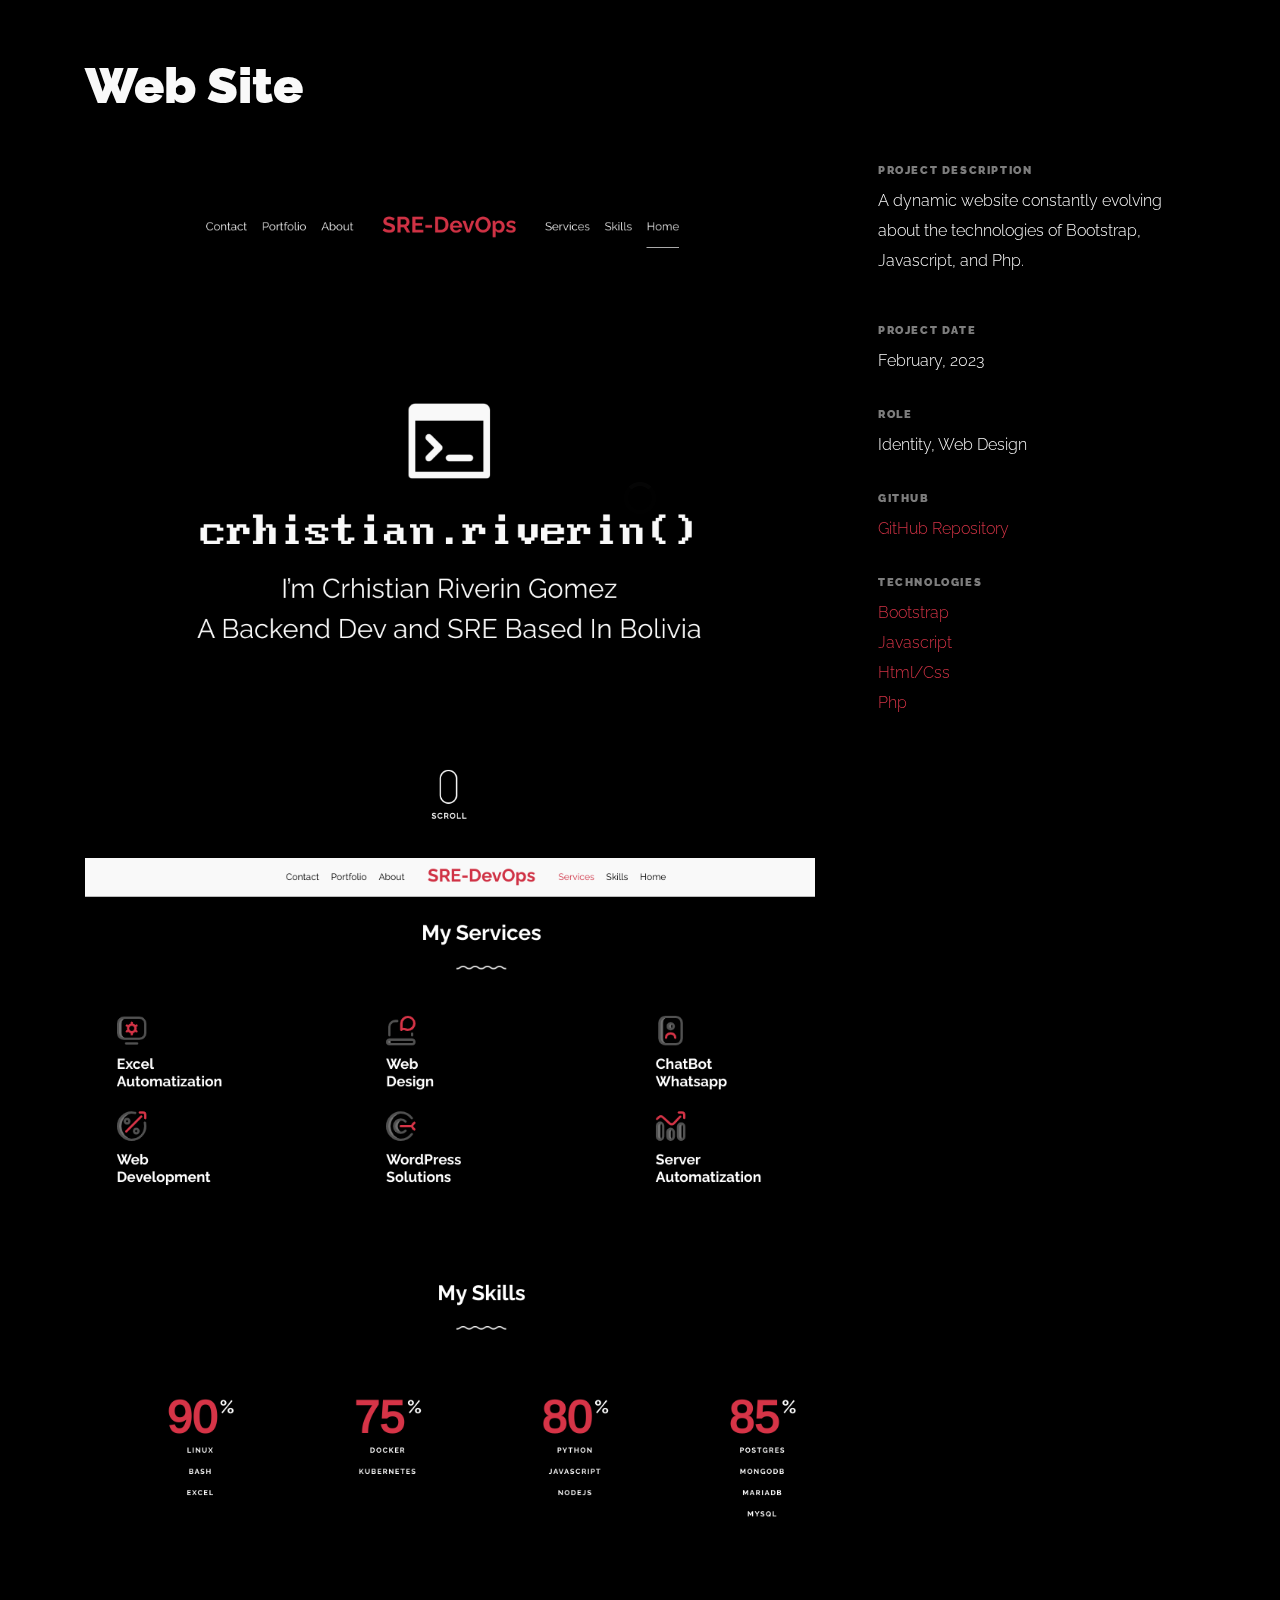
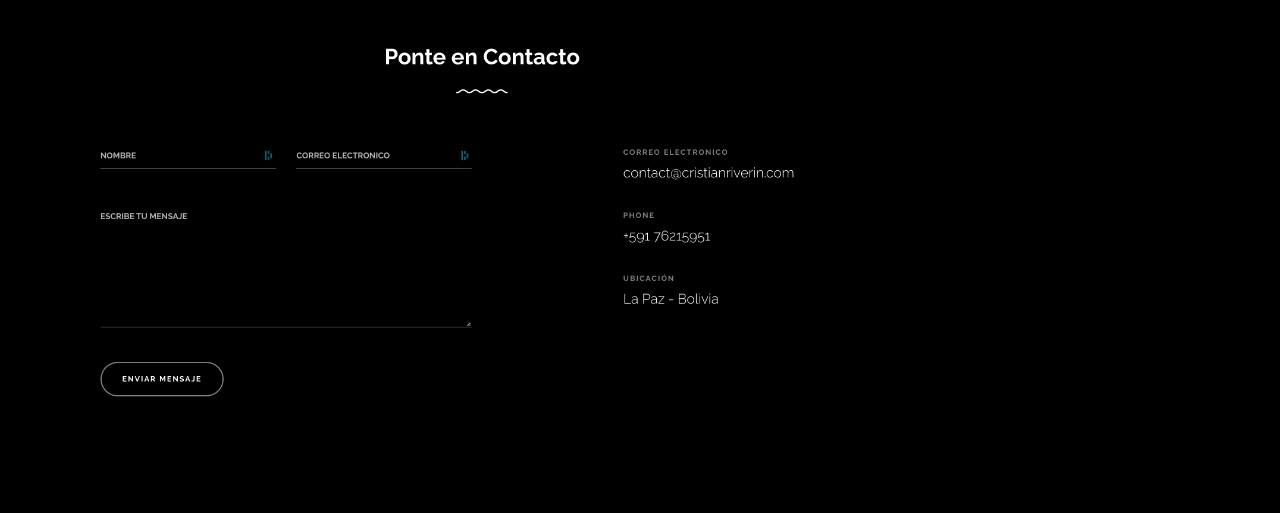
<file: portfolio-single-web.html>
<!doctype html>
<html lang="en">

<head>
  <title>Unfold &mdash; A onepage portfolio HTML template by Colorlib</title>
  <meta charset="utf-8">
  <meta name="viewport" content="width=device-width, initial-scale=1, shrink-to-fit=no">
  <meta name="description" content="">
  <meta name="keywords" content="html, css, javascript, jquery">
  <meta name="author" content="">
  <link rel="stylesheet" href="css/vendor/icomoon/style.css">
  <link rel="stylesheet" href="css/vendor/owl.carousel.min.css">
  <link rel="stylesheet" href="css/vendor/aos.css">
  <link rel="stylesheet" href="css/vendor/animate.min.css">
  <link rel="stylesheet" href="css/vendor/bootstrap.min.css">
  <link rel="stylesheet" href="css/vendor/jquery.fancybox.min.css">
  <!-- Theme Style -->
  <link rel="stylesheet" href="css/style.css">
    <!-- Google tag (gtag.js) -->
  <script async src="https://www.googletagmanager.com/gtag/js?id=G-KWTFM2JK41"></script>
  <script>
    window.dataLayer = window.dataLayer || [];
    function gtag(){dataLayer.push(arguments);}
    gtag('js', new Date());

    gtag('config', 'G-KWTFM2JK41');
  </script>
</head>

<body data-spy="scroll" data-target=".site-nav-target" data-offset="200">
      <div class="container">
        <div class="portfolio-single-wrap unslate_co--section" id="portfolio-single-section">
          <div class="portfolio-single-inner">
            <h2 class="heading-portfolio-single-h2">Web Site</h2>
            <div class="row justify-content-between align-items-stretch">
              <div class="col-lg-8">
                <p><a href="images/portfolio-website.png" data-fancybox="gal"><img src="images/portfolio-website.png" alt="Image" class="img-fluid"></a></p>
                <p><a href="images/portfolio-website-5.png" data-fancybox="gal"><img src="images/portfolio-website-5.png" alt="Image" class="img-fluid"></a></p>
                <p><a href="images/portfolio-website-4.png" data-fancybox="gal"><img src="images/portfolio-website-4.png" alt="Image" class="img-fluid"></a></p>
              </div>
              <div class="col-lg-4 pl-lg-5">
                <div class="unslate_co--sticky">
                  <div class="row">
                    <div class="col-md-12 mb-4">
                      <div class="detail-v1">
                        <span class="detail-label">Project Description</span>
                        <p>A dynamic website constantly evolving about the technologies of Bootstrap, Javascript, and Php.</p>
                      </div>
                    </div>

                    <div class="col-md-12 mb-4">
                      <div class="detail-v1">
                        <span class="detail-label">Project Date</span>
                        <span class="detail-val">February, 2023</span>
                      </div>
                    </div>
                    <div class="col-md-12 mb-4">
                      <div class="detail-v1">
                        <span class="detail-label">Role</span>
                        <span class="detail-val"><a href="#">Identity</a>, <a href="#">Web Design</a></span>
                      </div>
                    </div>
                    <div class="col-md-12 mb-4">
                      <div class="detail-v1">
                        <span class="detail-label">GitHub</span>
                        <span class="detail-val"><a class="detail-red" href="https://github.com/ozzyoss77/Personal-Web" target="_blank">GitHub Repository</a></span>
                      </div>
                    </div>
                    <div class="col-md-12 mb-4">
                      <div class="detail-v1">
                        <span class="detail-label">Technologies</span>
                        <span class="detail-val">
                          <a class="detail-red" href="getbootstrap.com" target="_blank">Bootstrap</a><br>
                          <a class="detail-red" href="https://developer.mozilla.org/en-US/docs/Web/JavaScript" target="_blank">Javascript</a><br>
                          <a class="detail-red" href="https://developer.mozilla.org/en-US/docs/Web/HTML" target="_blank">Html/Css</a><br>
                          <a class="detail-red" href="https://php.net" target="_blank">Php</a></span>
                        </span>
                      </div>
                    </div>
                  </div>
                </div>
              </div>
            </div>
          </div>
        </div>
      </div>
    </div>
  </div>

  <!-- Loader -->
  <div id="unslate_co--overlayer"></div>
  <div class="site-loader-wrap">
    <div class="site-loader"></div>
  </div>

  <script src="js/scripts-dist.js"></script>
  <script src="js/main.js"></script>


</body>

</html>
</file>
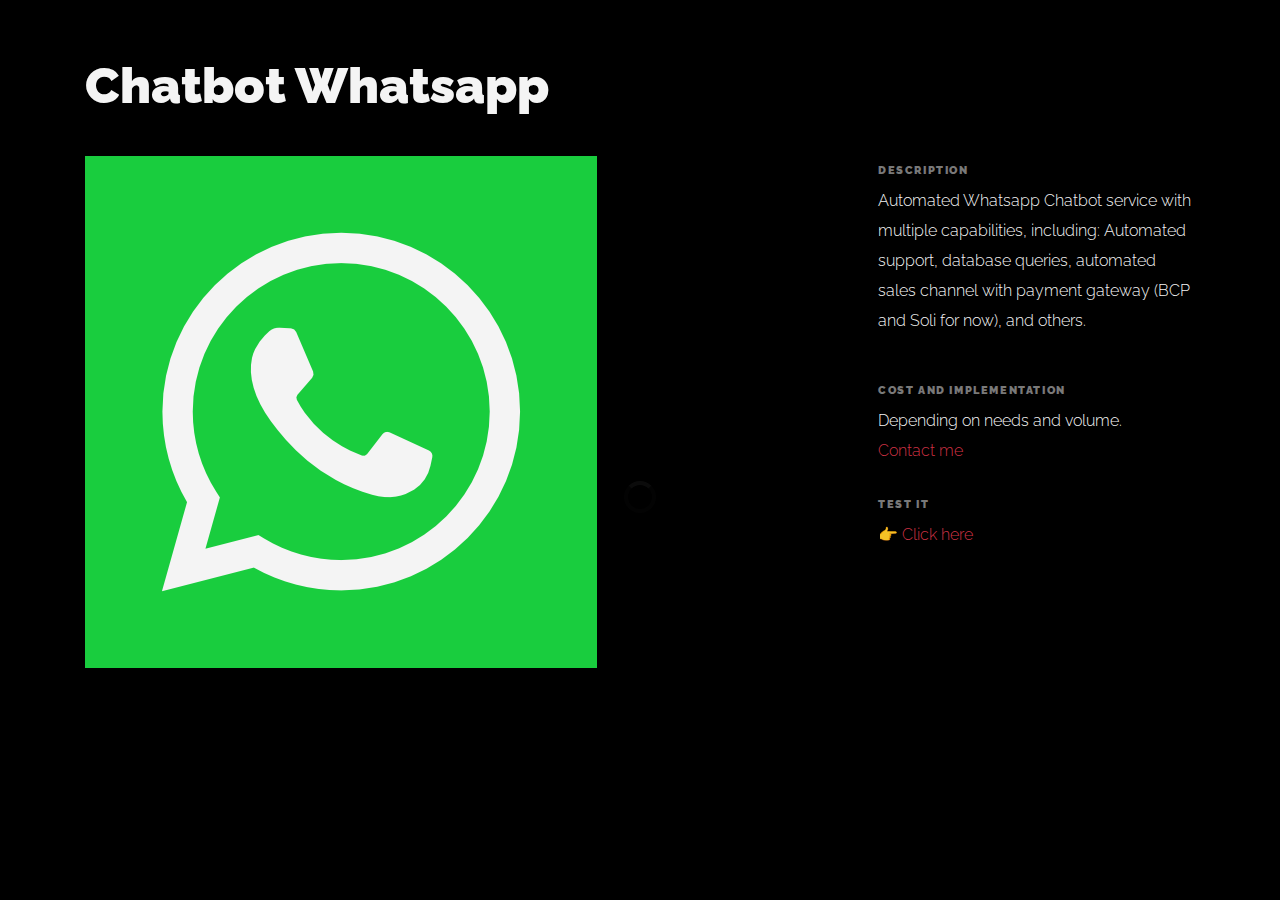
<file: portfolio-single-whatsapp.html>
<!doctype html>
<html lang="en">

<head>
  <title>Unfold &mdash; A onepage portfolio HTML template by Colorlib</title>
  <meta charset="utf-8">
  <meta name="viewport" content="width=device-width, initial-scale=1, shrink-to-fit=no">
  <meta name="description" content="">
  <meta name="keywords" content="html, css, javascript, jquery">
  <meta name="author" content="">
  <link rel="stylesheet" href="css/vendor/icomoon/style.css">
  <link rel="stylesheet" href="css/vendor/owl.carousel.min.css">
  <link rel="stylesheet" href="css/vendor/aos.css">
  <link rel="stylesheet" href="css/vendor/animate.min.css">
  <link rel="stylesheet" href="css/vendor/bootstrap.min.css">
  <link rel="stylesheet" href="css/vendor/jquery.fancybox.min.css">
  <!-- Theme Style -->
  <link rel="stylesheet" href="css/style.css">
    <!-- Google tag (gtag.js) -->
  <script async src="https://www.googletagmanager.com/gtag/js?id=G-KWTFM2JK41"></script>
  <script>
    window.dataLayer = window.dataLayer || [];
    function gtag(){dataLayer.push(arguments);}
    gtag('js', new Date());

    gtag('config', 'G-KWTFM2JK41');
  </script>
</head>

<body data-spy="scroll" data-target=".site-nav-target" data-offset="200">
      <div class="container">
        <div class="portfolio-single-wrap unslate_co--section" id="portfolio-single-section">
          <div class="portfolio-single-inner">
            <h2 class="heading-portfolio-single-h2">Chatbot Whatsapp</h2>
            <div class="row justify-content-between align-items-stretch">
              <div class="col-lg-8">
                <p><a href="images/whatsapp logo.png" data-fancybox="gal"><img src="images/whatsapp logo.png" alt="Image" class="img-fluid"></a></p>
              </div>
              <div class="col-lg-4 pl-lg-5">
                <div class="unslate_co--sticky">
                  <div class="row">
                    <div class="col-md-12 mb-4">
                      <div class="detail-v1">
                        <span class="detail-label">Description</span>
                        <p>Automated Whatsapp Chatbot service with multiple capabilities, including: Automated support, database queries, automated sales channel with payment gateway (BCP and Soli for now), and others.</p>
                      </div>
                    </div>
                    <div class="col-md-12 mb-4">
                      <div class="detail-v1">
                        <span class="detail-label">Cost and Implementation</span>
                        <span class="detail-val">Depending on needs and volume.<br><a class="detail-red" href="https://wa.me/59176215951?text=Hi,%20I%20would%20like%20to%20request%20a%20quote%20for%20the%20Whatsapp%20chatbot%20service%20🤯" target="_blank">Contact me</a></span>
                      </div>
                    </div>
                    <!-- <div class="col-md-12 mb-4">
                      <div class="detail-v1">
                        <span class="detail-label">Client</span>
                        <span class="detail-val">unslate</span>
                      </div>
                    </div> -->
                    <div class="col-md-12 mb-4">
                      <div class="detail-v1">
                        <span class="detail-label">Test it</span>
                        <span class="detail-val"><a class="detail-red" href="https://wa.me/59176215951?text=Prueba" target="_blank">👉 Click here</a></span>
                      </div>
                    </div>
                  </div>
                </div>
              </div>
            </div>
          </div>
        </div>
      </div>
    </div>
  </div>

  <!-- Loader -->
  <div id="unslate_co--overlayer"></div>
  <div class="site-loader-wrap">
    <div class="site-loader"></div>
  </div>

  <script src="js/scripts-dist.js"></script>
  <script src="js/main.js"></script>


</body>

</html>
</file>
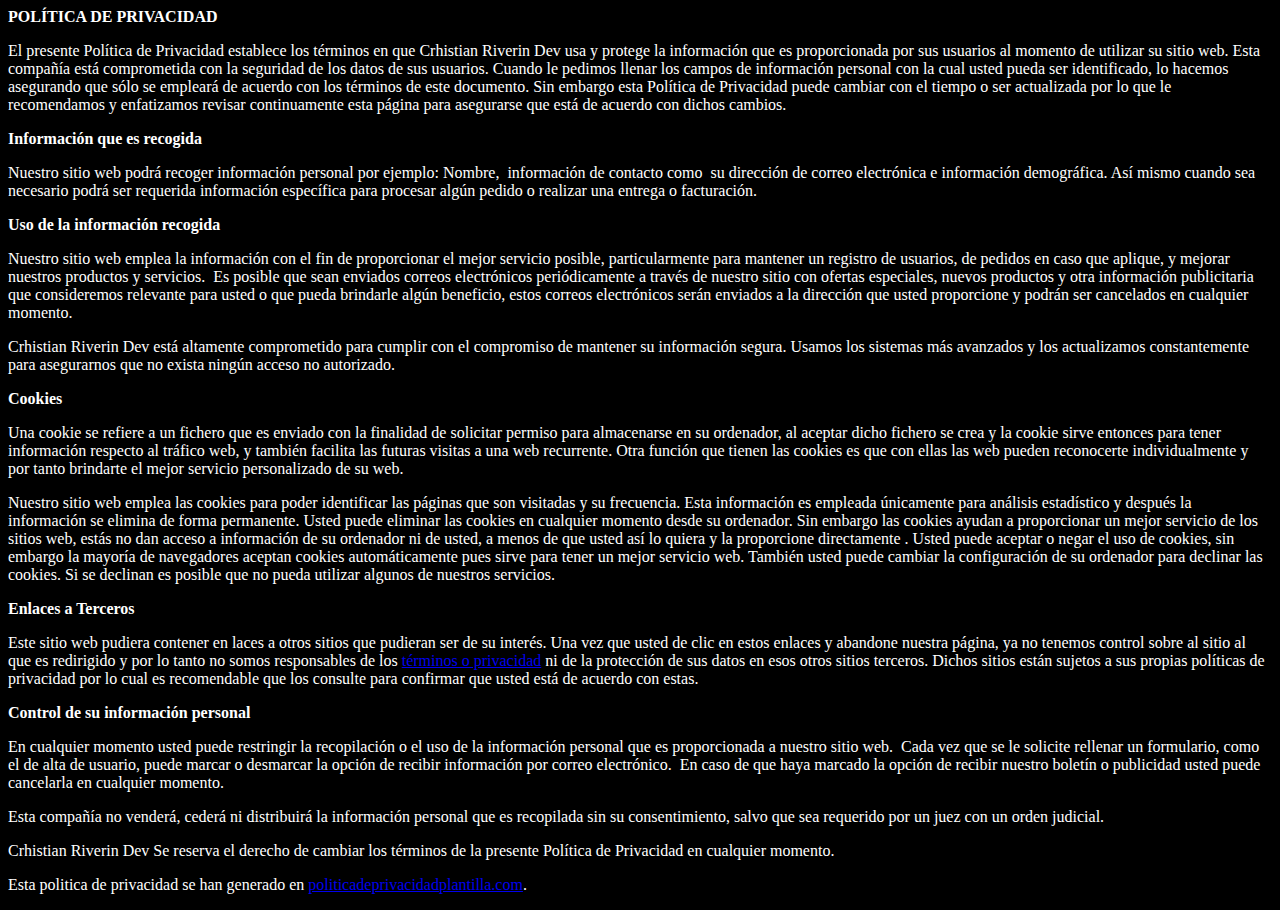
<file: privacy-policy.html>
<!DOCTYPE html>
<html lang="en">
<head>
  <meta charset="UTF-8">
  <meta http-equiv="X-UA-Compatible" content="IE=edge">
  <meta name="viewport" content="width=device-width, initial-scale=1.0">
  <link rel="stylesheet" href="css/privacy-pilicy.css">
  <title>Privacy Policy</title>
      <!-- Google tag (gtag.js) -->
  <script async src="https://www.googletagmanager.com/gtag/js?id=G-KWTFM2JK41"></script>
  <script>
    window.dataLayer = window.dataLayer || [];
    function gtag(){dataLayer.push(arguments);}
    gtag('js', new Date());

    gtag('config', 'G-KWTFM2JK41');
  </script>
</head>
<body>
    <strong>POLÍTICA DE PRIVACIDAD</strong></p><p>El presente Política de Privacidad establece los términos en que Crhistian Riverin Dev usa y protege la información que es proporcionada por sus usuarios al momento de utilizar su sitio web. Esta compañía está comprometida con la seguridad de los datos de sus usuarios. Cuando le pedimos llenar los campos de información personal con la cual usted pueda ser identificado, lo hacemos asegurando que sólo se empleará de acuerdo con los términos de este documento. Sin embargo esta Política de Privacidad puede cambiar con el tiempo o ser actualizada por lo que le recomendamos y enfatizamos revisar continuamente esta página para asegurarse que está de acuerdo con dichos cambios.</p><p><strong>Información que es recogida</strong></p><p>Nuestro sitio web podrá recoger información personal por ejemplo: Nombre,&nbsp; información de contacto como&nbsp; su dirección de correo electrónica e información demográfica. Así mismo cuando sea necesario podrá ser requerida información específica para procesar algún pedido o realizar una entrega o facturación.</p><p><strong>Uso de la información recogida</strong></p><p>Nuestro sitio web emplea la información con el fin de proporcionar el mejor servicio posible, particularmente para mantener un registro de usuarios, de pedidos en caso que aplique, y mejorar nuestros productos y servicios. &nbsp;Es posible que sean enviados correos electrónicos periódicamente a través de nuestro sitio con ofertas especiales, nuevos productos y otra información publicitaria que consideremos relevante para usted o que pueda brindarle algún beneficio, estos correos electrónicos serán enviados a la dirección que usted proporcione y podrán ser cancelados en cualquier momento.</p><p>Crhistian Riverin Dev está altamente comprometido para cumplir con el compromiso de mantener su información segura. Usamos los sistemas más avanzados y los actualizamos constantemente para asegurarnos que no exista ningún acceso no autorizado.</p><p><strong>Cookies</strong></p><p>Una cookie se refiere a un fichero que es enviado con la finalidad de solicitar permiso para almacenarse en su ordenador, al aceptar dicho fichero se crea y la cookie sirve entonces para tener información respecto al tráfico web, y también facilita las futuras visitas a una web recurrente. Otra función que tienen las cookies es que con ellas las web pueden reconocerte individualmente y por tanto brindarte el mejor servicio personalizado de su web.</p><p>Nuestro sitio web emplea las cookies para poder identificar las páginas que son visitadas y su frecuencia. Esta información es empleada únicamente para análisis estadístico y después la información se elimina de forma permanente. Usted puede eliminar las cookies en cualquier momento desde su ordenador. Sin embargo las cookies ayudan a proporcionar un mejor servicio de los sitios web, estás no dan acceso a información de su ordenador ni de usted, a menos de que usted así lo quiera y la proporcione directamente <a href="" target="_blank"></a>. Usted puede aceptar o negar el uso de cookies, sin embargo la mayoría de navegadores aceptan cookies automáticamente pues sirve para tener un mejor servicio web. También usted puede cambiar la configuración de su ordenador para declinar las cookies. Si se declinan es posible que no pueda utilizar algunos de nuestros servicios.</p><p><strong>Enlaces a Terceros</strong></p><p>Este sitio web pudiera contener en laces a otros sitios que pudieran ser de su interés. Una vez que usted de clic en estos enlaces y abandone nuestra página, ya no tenemos control sobre al sitio al que es redirigido y por lo tanto no somos responsables de los <a href="https://plantillaterminosycondicionestiendaonline.com/" target="_blank">términos o privacidad</a> ni de la protección de sus datos en esos otros sitios terceros. Dichos sitios están sujetos a sus propias políticas de privacidad por lo cual es recomendable que los consulte para confirmar que usted está de acuerdo con estas.</p><p><strong>Control de su información personal</strong></p><p>En cualquier momento usted puede restringir la recopilación o el uso de la información personal que es proporcionada a nuestro sitio web.&nbsp; Cada vez que se le solicite rellenar un formulario, como el de alta de usuario, puede marcar o desmarcar la opción de recibir información por correo electrónico. &nbsp;En caso de que haya marcado la opción de recibir nuestro boletín o publicidad usted puede cancelarla en cualquier momento.</p><p>Esta compañía no venderá, cederá ni distribuirá la información personal que es recopilada sin su consentimiento, salvo que sea requerido por un juez con un orden judicial.</p><p>Crhistian Riverin Dev Se reserva el derecho de cambiar los términos de la presente Política de Privacidad en cualquier momento.</p><p>Esta politica de privacidad se han generado en <a href="https://politicadeprivacidadplantilla.com/" target="_blank">politicadeprivacidadplantilla.com</a>.<br>
</body>
</html>
</file>
<file: css/vendor/icomoon/style.css>
@font-face {
  font-family: 'icomoon';
  src:  url('fonts/icomoon.eot?10si43');
  src:  url('fonts/icomoon.eot?10si43#iefix') format('embedded-opentype'),
    url('fonts/icomoon.ttf?10si43') format('truetype'),
    url('fonts/icomoon.woff?10si43') format('woff'),
    url('fonts/icomoon.svg?10si43#icomoon') format('svg');
  font-weight: normal;
  font-style: normal;
}

[class^="icon-"], [class*=" icon-"] {
  /* use !important to prevent issues with browser extensions that change fonts */
  font-family: 'icomoon' !important;
  speak: none;
  font-style: normal;
  font-weight: normal;
  font-variant: normal;
  text-transform: none;
  line-height: 1;

  /* Better Font Rendering =========== */
  -webkit-font-smoothing: antialiased;
  -moz-osx-font-smoothing: grayscale;
}

.icon-asterisk:before {
  content: "\f069";
}
.icon-plus:before {
  content: "\f067";
}
.icon-question:before {
  content: "\f128";
}
.icon-minus:before {
  content: "\f068";
}
.icon-glass:before {
  content: "\f000";
}
.icon-music:before {
  content: "\f001";
}
.icon-search:before {
  content: "\f002";
}
.icon-envelope-o:before {
  content: "\f003";
}
.icon-heart:before {
  content: "\f004";
}
.icon-star:before {
  content: "\f005";
}
.icon-star-o:before {
  content: "\f006";
}
.icon-user:before {
  content: "\f007";
}
.icon-film:before {
  content: "\f008";
}
.icon-th-large:before {
  content: "\f009";
}
.icon-th:before {
  content: "\f00a";
}
.icon-th-list:before {
  content: "\f00b";
}
.icon-check:before {
  content: "\f00c";
}
.icon-close:before {
  content: "\f00d";
}
.icon-remove:before {
  content: "\f00d";
}
.icon-times:before {
  content: "\f00d";
}
.icon-search-plus:before {
  content: "\f00e";
}
.icon-search-minus:before {
  content: "\f010";
}
.icon-power-off:before {
  content: "\f011";
}
.icon-signal:before {
  content: "\f012";
}
.icon-cog:before {
  content: "\f013";
}
.icon-gear:before {
  content: "\f013";
}
.icon-trash-o:before {
  content: "\f014";
}
.icon-home:before {
  content: "\f015";
}
.icon-file-o:before {
  content: "\f016";
}
.icon-clock-o:before {
  content: "\f017";
}
.icon-road:before {
  content: "\f018";
}
.icon-download:before {
  content: "\f019";
}
.icon-arrow-circle-o-down:before {
  content: "\f01a";
}
.icon-arrow-circle-o-up:before {
  content: "\f01b";
}
.icon-inbox:before {
  content: "\f01c";
}
.icon-play-circle-o:before {
  content: "\f01d";
}
.icon-repeat:before {
  content: "\f01e";
}
.icon-rotate-right:before {
  content: "\f01e";
}
.icon-refresh:before {
  content: "\f021";
}
.icon-list-alt:before {
  content: "\f022";
}
.icon-lock:before {
  content: "\f023";
}
.icon-flag:before {
  content: "\f024";
}
.icon-headphones:before {
  content: "\f025";
}
.icon-volume-off:before {
  content: "\f026";
}
.icon-volume-down:before {
  content: "\f027";
}
.icon-volume-up:before {
  content: "\f028";
}
.icon-qrcode:before {
  content: "\f029";
}
.icon-barcode:before {
  content: "\f02a";
}
.icon-tag:before {
  content: "\f02b";
}
.icon-tags:before {
  content: "\f02c";
}
.icon-book:before {
  content: "\f02d";
}
.icon-bookmark:before {
  content: "\f02e";
}
.icon-print:before {
  content: "\f02f";
}
.icon-camera:before {
  content: "\f030";
}
.icon-font:before {
  content: "\f031";
}
.icon-bold:before {
  content: "\f032";
}
.icon-italic:before {
  content: "\f033";
}
.icon-text-height:before {
  content: "\f034";
}
.icon-text-width:before {
  content: "\f035";
}
.icon-align-left:before {
  content: "\f036";
}
.icon-align-center:before {
  content: "\f037";
}
.icon-align-right:before {
  content: "\f038";
}
.icon-align-justify:before {
  content: "\f039";
}
.icon-list:before {
  content: "\f03a";
}
.icon-dedent:before {
  content: "\f03b";
}
.icon-outdent:before {
  content: "\f03b";
}
.icon-indent:before {
  content: "\f03c";
}
.icon-video-camera:before {
  content: "\f03d";
}
.icon-image:before {
  content: "\f03e";
}
.icon-photo:before {
  content: "\f03e";
}
.icon-picture-o:before {
  content: "\f03e";
}
.icon-pencil:before {
  content: "\f040";
}
.icon-map-marker:before {
  content: "\f041";
}
.icon-adjust:before {
  content: "\f042";
}
.icon-tint:before {
  content: "\f043";
}
.icon-edit:before {
  content: "\f044";
}
.icon-pencil-square-o:before {
  content: "\f044";
}
.icon-share-square-o:before {
  content: "\f045";
}
.icon-check-square-o:before {
  content: "\f046";
}
.icon-arrows:before {
  content: "\f047";
}
.icon-step-backward:before {
  content: "\f048";
}
.icon-fast-backward:before {
  content: "\f049";
}
.icon-backward:before {
  content: "\f04a";
}
.icon-play:before {
  content: "\f04b";
}
.icon-pause:before {
  content: "\f04c";
}
.icon-stop:before {
  content: "\f04d";
}
.icon-forward:before {
  content: "\f04e";
}
.icon-fast-forward:before {
  content: "\f050";
}
.icon-step-forward:before {
  content: "\f051";
}
.icon-eject:before {
  content: "\f052";
}
.icon-chevron-left:before {
  content: "\f053";
}
.icon-chevron-right:before {
  content: "\f054";
}
.icon-plus-circle:before {
  content: "\f055";
}
.icon-minus-circle:before {
  content: "\f056";
}
.icon-times-circle:before {
  content: "\f057";
}
.icon-check-circle:before {
  content: "\f058";
}
.icon-question-circle:before {
  content: "\f059";
}
.icon-info-circle:before {
  content: "\f05a";
}
.icon-crosshairs:before {
  content: "\f05b";
}
.icon-times-circle-o:before {
  content: "\f05c";
}
.icon-check-circle-o:before {
  content: "\f05d";
}
.icon-ban:before {
  content: "\f05e";
}
.icon-arrow-left:before {
  content: "\f060";
}
.icon-arrow-right:before {
  content: "\f061";
}
.icon-arrow-up:before {
  content: "\f062";
}
.icon-arrow-down:before {
  content: "\f063";
}
.icon-mail-forward:before {
  content: "\f064";
}
.icon-share:before {
  content: "\f064";
}
.icon-expand:before {
  content: "\f065";
}
.icon-compress:before {
  content: "\f066";
}
.icon-exclamation-circle:before {
  content: "\f06a";
}
.icon-gift:before {
  content: "\f06b";
}
.icon-leaf:before {
  content: "\f06c";
}
.icon-fire:before {
  content: "\f06d";
}
.icon-eye:before {
  content: "\f06e";
}
.icon-eye-slash:before {
  content: "\f070";
}
.icon-exclamation-triangle:before {
  content: "\f071";
}
.icon-warning:before {
  content: "\f071";
}
.icon-plane:before {
  content: "\f072";
}
.icon-calendar:before {
  content: "\f073";
}
.icon-random:before {
  content: "\f074";
}
.icon-comment:before {
  content: "\f075";
}
.icon-magnet:before {
  content: "\f076";
}
.icon-chevron-up:before {
  content: "\f077";
}
.icon-chevron-down:before {
  content: "\f078";
}
.icon-retweet:before {
  content: "\f079";
}
.icon-shopping-cart:before {
  content: "\f07a";
}
.icon-folder:before {
  content: "\f07b";
}
.icon-folder-open:before {
  content: "\f07c";
}
.icon-arrows-v:before {
  content: "\f07d";
}
.icon-arrows-h:before {
  content: "\f07e";
}
.icon-bar-chart:before {
  content: "\f080";
}
.icon-bar-chart-o:before {
  content: "\f080";
}
.icon-twitter-square:before {
  content: "\f081";
}
.icon-facebook-square:before {
  content: "\f082";
}
.icon-camera-retro:before {
  content: "\f083";
}
.icon-key:before {
  content: "\f084";
}
.icon-cogs:before {
  content: "\f085";
}
.icon-gears:before {
  content: "\f085";
}
.icon-comments:before {
  content: "\f086";
}
.icon-thumbs-o-up:before {
  content: "\f087";
}
.icon-thumbs-o-down:before {
  content: "\f088";
}
.icon-star-half:before {
  content: "\f089";
}
.icon-heart-o:before {
  content: "\f08a";
}
.icon-sign-out:before {
  content: "\f08b";
}
.icon-linkedin-square:before {
  content: "\f08c";
}
.icon-thumb-tack:before {
  content: "\f08d";
}
.icon-external-link:before {
  content: "\f08e";
}
.icon-sign-in:before {
  content: "\f090";
}
.icon-trophy:before {
  content: "\f091";
}
.icon-github-square:before {
  content: "\f092";
}
.icon-upload:before {
  content: "\f093";
}
.icon-lemon-o:before {
  content: "\f094";
}
.icon-phone:before {
  content: "\f095";
}
.icon-square-o:before {
  content: "\f096";
}
.icon-bookmark-o:before {
  content: "\f097";
}
.icon-phone-square:before {
  content: "\f098";
}
.icon-twitter:before {
  content: "\f099";
}
.icon-facebook:before {
  content: "\f09a";
}
.icon-facebook-f:before {
  content: "\f09a";
}
.icon-github:before {
  content: "\f09b";
}
.icon-unlock:before {
  content: "\f09c";
}
.icon-credit-card:before {
  content: "\f09d";
}
.icon-feed:before {
  content: "\f09e";
}
.icon-rss:before {
  content: "\f09e";
}
.icon-hdd-o:before {
  content: "\f0a0";
}
.icon-bullhorn:before {
  content: "\f0a1";
}
.icon-bell-o:before {
  content: "\f0a2";
}
.icon-certificate:before {
  content: "\f0a3";
}
.icon-hand-o-right:before {
  content: "\f0a4";
}
.icon-hand-o-left:before {
  content: "\f0a5";
}
.icon-hand-o-up:before {
  content: "\f0a6";
}
.icon-hand-o-down:before {
  content: "\f0a7";
}
.icon-arrow-circle-left:before {
  content: "\f0a8";
}
.icon-arrow-circle-right:before {
  content: "\f0a9";
}
.icon-arrow-circle-up:before {
  content: "\f0aa";
}
.icon-arrow-circle-down:before {
  content: "\f0ab";
}
.icon-globe:before {
  content: "\f0ac";
}
.icon-wrench:before {
  content: "\f0ad";
}
.icon-tasks:before {
  content: "\f0ae";
}
.icon-filter:before {
  content: "\f0b0";
}
.icon-briefcase:before {
  content: "\f0b1";
}
.icon-arrows-alt:before {
  content: "\f0b2";
}
.icon-group:before {
  content: "\f0c0";
}
.icon-users:before {
  content: "\f0c0";
}
.icon-chain:before {
  content: "\f0c1";
}
.icon-link:before {
  content: "\f0c1";
}
.icon-cloud:before {
  content: "\f0c2";
}
.icon-flask:before {
  content: "\f0c3";
}
.icon-cut:before {
  content: "\f0c4";
}
.icon-scissors:before {
  content: "\f0c4";
}
.icon-copy:before {
  content: "\f0c5";
}
.icon-files-o:before {
  content: "\f0c5";
}
.icon-paperclip:before {
  content: "\f0c6";
}
.icon-floppy-o:before {
  content: "\f0c7";
}
.icon-save:before {
  content: "\f0c7";
}
.icon-square:before {
  content: "\f0c8";
}
.icon-bars:before {
  content: "\f0c9";
}
.icon-navicon:before {
  content: "\f0c9";
}
.icon-reorder:before {
  content: "\f0c9";
}
.icon-list-ul:before {
  content: "\f0ca";
}
.icon-list-ol:before {
  content: "\f0cb";
}
.icon-strikethrough:before {
  content: "\f0cc";
}
.icon-underline:before {
  content: "\f0cd";
}
.icon-table:before {
  content: "\f0ce";
}
.icon-magic:before {
  content: "\f0d0";
}
.icon-truck:before {
  content: "\f0d1";
}
.icon-pinterest:before {
  content: "\f0d2";
}
.icon-pinterest-square:before {
  content: "\f0d3";
}
.icon-google-plus-square:before {
  content: "\f0d4";
}
.icon-google-plus:before {
  content: "\f0d5";
}
.icon-money:before {
  content: "\f0d6";
}
.icon-caret-down:before {
  content: "\f0d7";
}
.icon-caret-up:before {
  content: "\f0d8";
}
.icon-caret-left:before {
  content: "\f0d9";
}
.icon-caret-right:before {
  content: "\f0da";
}
.icon-columns:before {
  content: "\f0db";
}
.icon-sort:before {
  content: "\f0dc";
}
.icon-unsorted:before {
  content: "\f0dc";
}
.icon-sort-desc:before {
  content: "\f0dd";
}
.icon-sort-down:before {
  content: "\f0dd";
}
.icon-sort-asc:before {
  content: "\f0de";
}
.icon-sort-up:before {
  content: "\f0de";
}
.icon-envelope:before {
  content: "\f0e0";
}
.icon-linkedin:before {
  content: "\f0e1";
}
.icon-rotate-left:before {
  content: "\f0e2";
}
.icon-undo:before {
  content: "\f0e2";
}
.icon-gavel:before {
  content: "\f0e3";
}
.icon-legal:before {
  content: "\f0e3";
}
.icon-dashboard:before {
  content: "\f0e4";
}
.icon-tachometer:before {
  content: "\f0e4";
}
.icon-comment-o:before {
  content: "\f0e5";
}
.icon-comments-o:before {
  content: "\f0e6";
}
.icon-bolt:before {
  content: "\f0e7";
}
.icon-flash:before {
  content: "\f0e7";
}
.icon-sitemap:before {
  content: "\f0e8";
}
.icon-umbrella:before {
  content: "\f0e9";
}
.icon-clipboard:before {
  content: "\f0ea";
}
.icon-paste:before {
  content: "\f0ea";
}
.icon-lightbulb-o:before {
  content: "\f0eb";
}
.icon-exchange:before {
  content: "\f0ec";
}
.icon-cloud-download:before {
  content: "\f0ed";
}
.icon-cloud-upload:before {
  content: "\f0ee";
}
.icon-user-md:before {
  content: "\f0f0";
}
.icon-stethoscope:before {
  content: "\f0f1";
}
.icon-suitcase:before {
  content: "\f0f2";
}
.icon-bell:before {
  content: "\f0f3";
}
.icon-coffee:before {
  content: "\f0f4";
}
.icon-cutlery:before {
  content: "\f0f5";
}
.icon-file-text-o:before {
  content: "\f0f6";
}
.icon-building-o:before {
  content: "\f0f7";
}
.icon-hospital-o:before {
  content: "\f0f8";
}
.icon-ambulance:before {
  content: "\f0f9";
}
.icon-medkit:before {
  content: "\f0fa";
}
.icon-fighter-jet:before {
  content: "\f0fb";
}
.icon-beer:before {
  content: "\f0fc";
}
.icon-h-square:before {
  content: "\f0fd";
}
.icon-plus-square:before {
  content: "\f0fe";
}
.icon-angle-double-left:before {
  content: "\f100";
}
.icon-angle-double-right:before {
  content: "\f101";
}
.icon-angle-double-up:before {
  content: "\f102";
}
.icon-angle-double-down:before {
  content: "\f103";
}
.icon-angle-left:before {
  content: "\f104";
}
.icon-angle-right:before {
  content: "\f105";
}
.icon-angle-up:before {
  content: "\f106";
}
.icon-angle-down:before {
  content: "\f107";
}
.icon-desktop:before {
  content: "\f108";
}
.icon-laptop:before {
  content: "\f109";
}
.icon-tablet:before {
  content: "\f10a";
}
.icon-mobile:before {
  content: "\f10b";
}
.icon-mobile-phone:before {
  content: "\f10b";
}
.icon-circle-o:before {
  content: "\f10c";
}
.icon-quote-left:before {
  content: "\f10d";
}
.icon-quote-right:before {
  content: "\f10e";
}
.icon-spinner:before {
  content: "\f110";
}
.icon-circle:before {
  content: "\f111";
}
.icon-mail-reply:before {
  content: "\f112";
}
.icon-reply:before {
  content: "\f112";
}
.icon-github-alt:before {
  content: "\f113";
}
.icon-folder-o:before {
  content: "\f114";
}
.icon-folder-open-o:before {
  content: "\f115";
}
.icon-smile-o:before {
  content: "\f118";
}
.icon-frown-o:before {
  content: "\f119";
}
.icon-meh-o:before {
  content: "\f11a";
}
.icon-gamepad:before {
  content: "\f11b";
}
.icon-keyboard-o:before {
  content: "\f11c";
}
.icon-flag-o:before {
  content: "\f11d";
}
.icon-flag-checkered:before {
  content: "\f11e";
}
.icon-terminal:before {
  content: "\f120";
}
.icon-code:before {
  content: "\f121";
}
.icon-mail-reply-all:before {
  content: "\f122";
}
.icon-reply-all:before {
  content: "\f122";
}
.icon-star-half-empty:before {
  content: "\f123";
}
.icon-star-half-full:before {
  content: "\f123";
}
.icon-star-half-o:before {
  content: "\f123";
}
.icon-location-arrow:before {
  content: "\f124";
}
.icon-crop:before {
  content: "\f125";
}
.icon-code-fork:before {
  content: "\f126";
}
.icon-chain-broken:before {
  content: "\f127";
}
.icon-unlink:before {
  content: "\f127";
}
.icon-info:before {
  content: "\f129";
}
.icon-exclamation:before {
  content: "\f12a";
}
.icon-superscript:before {
  content: "\f12b";
}
.icon-subscript:before {
  content: "\f12c";
}
.icon-eraser:before {
  content: "\f12d";
}
.icon-puzzle-piece:before {
  content: "\f12e";
}
.icon-microphone:before {
  content: "\f130";
}
.icon-microphone-slash:before {
  content: "\f131";
}
.icon-shield:before {
  content: "\f132";
}
.icon-calendar-o:before {
  content: "\f133";
}
.icon-fire-extinguisher:before {
  content: "\f134";
}
.icon-rocket:before {
  content: "\f135";
}
.icon-maxcdn:before {
  content: "\f136";
}
.icon-chevron-circle-left:before {
  content: "\f137";
}
.icon-chevron-circle-right:before {
  content: "\f138";
}
.icon-chevron-circle-up:before {
  content: "\f139";
}
.icon-chevron-circle-down:before {
  content: "\f13a";
}
.icon-html5:before {
  content: "\f13b";
}
.icon-css3:before {
  content: "\f13c";
}
.icon-anchor:before {
  content: "\f13d";
}
.icon-unlock-alt:before {
  content: "\f13e";
}
.icon-bullseye:before {
  content: "\f140";
}
.icon-ellipsis-h:before {
  content: "\f141";
}
.icon-ellipsis-v:before {
  content: "\f142";
}
.icon-rss-square:before {
  content: "\f143";
}
.icon-play-circle:before {
  content: "\f144";
}
.icon-ticket:before {
  content: "\f145";
}
.icon-minus-square:before {
  content: "\f146";
}
.icon-minus-square-o:before {
  content: "\f147";
}
.icon-level-up:before {
  content: "\f148";
}
.icon-level-down:before {
  content: "\f149";
}
.icon-check-square:before {
  content: "\f14a";
}
.icon-pencil-square:before {
  content: "\f14b";
}
.icon-external-link-square:before {
  content: "\f14c";
}
.icon-share-square:before {
  content: "\f14d";
}
.icon-compass:before {
  content: "\f14e";
}
.icon-caret-square-o-down:before {
  content: "\f150";
}
.icon-toggle-down:before {
  content: "\f150";
}
.icon-caret-square-o-up:before {
  content: "\f151";
}
.icon-toggle-up:before {
  content: "\f151";
}
.icon-caret-square-o-right:before {
  content: "\f152";
}
.icon-toggle-right:before {
  content: "\f152";
}
.icon-eur:before {
  content: "\f153";
}
.icon-euro:before {
  content: "\f153";
}
.icon-gbp:before {
  content: "\f154";
}
.icon-dollar:before {
  content: "\f155";
}
.icon-usd:before {
  content: "\f155";
}
.icon-inr:before {
  content: "\f156";
}
.icon-rupee:before {
  content: "\f156";
}
.icon-cny:before {
  content: "\f157";
}
.icon-jpy:before {
  content: "\f157";
}
.icon-rmb:before {
  content: "\f157";
}
.icon-yen:before {
  content: "\f157";
}
.icon-rouble:before {
  content: "\f158";
}
.icon-rub:before {
  content: "\f158";
}
.icon-ruble:before {
  content: "\f158";
}
.icon-krw:before {
  content: "\f159";
}
.icon-won:before {
  content: "\f159";
}
.icon-bitcoin:before {
  content: "\f15a";
}
.icon-btc:before {
  content: "\f15a";
}
.icon-file:before {
  content: "\f15b";
}
.icon-file-text:before {
  content: "\f15c";
}
.icon-sort-alpha-asc:before {
  content: "\f15d";
}
.icon-sort-alpha-desc:before {
  content: "\f15e";
}
.icon-sort-amount-asc:before {
  content: "\f160";
}
.icon-sort-amount-desc:before {
  content: "\f161";
}
.icon-sort-numeric-asc:before {
  content: "\f162";
}
.icon-sort-numeric-desc:before {
  content: "\f163";
}
.icon-thumbs-up:before {
  content: "\f164";
}
.icon-thumbs-down:before {
  content: "\f165";
}
.icon-youtube-square:before {
  content: "\f166";
}
.icon-youtube:before {
  content: "\f167";
}
.icon-xing:before {
  content: "\f168";
}
.icon-xing-square:before {
  content: "\f169";
}
.icon-youtube-play:before {
  content: "\f16a";
}
.icon-dropbox:before {
  content: "\f16b";
}
.icon-stack-overflow:before {
  content: "\f16c";
}
.icon-instagram:before {
  content: "\f16d";
}
.icon-flickr:before {
  content: "\f16e";
}
.icon-adn:before {
  content: "\f170";
}
.icon-bitbucket:before {
  content: "\f171";
}
.icon-bitbucket-square:before {
  content: "\f172";
}
.icon-tumblr:before {
  content: "\f173";
}
.icon-tumblr-square:before {
  content: "\f174";
}
.icon-long-arrow-down:before {
  content: "\f175";
}
.icon-long-arrow-up:before {
  content: "\f176";
}
.icon-long-arrow-left:before {
  content: "\f177";
}
.icon-long-arrow-right:before {
  content: "\f178";
}
.icon-apple:before {
  content: "\f179";
}
.icon-windows:before {
  content: "\f17a";
}
.icon-android:before {
  content: "\f17b";
}
.icon-linux:before {
  content: "\f17c";
}
.icon-dribbble:before {
  content: "\f17d";
}
.icon-skype:before {
  content: "\f17e";
}
.icon-foursquare:before {
  content: "\f180";
}
.icon-trello:before {
  content: "\f181";
}
.icon-female:before {
  content: "\f182";
}
.icon-male:before {
  content: "\f183";
}
.icon-gittip:before {
  content: "\f184";
}
.icon-gratipay:before {
  content: "\f184";
}
.icon-sun-o:before {
  content: "\f185";
}
.icon-moon-o:before {
  content: "\f186";
}
.icon-archive:before {
  content: "\f187";
}
.icon-bug:before {
  content: "\f188";
}
.icon-vk:before {
  content: "\f189";
}
.icon-weibo:before {
  content: "\f18a";
}
.icon-renren:before {
  content: "\f18b";
}
.icon-pagelines:before {
  content: "\f18c";
}
.icon-stack-exchange:before {
  content: "\f18d";
}
.icon-arrow-circle-o-right:before {
  content: "\f18e";
}
.icon-arrow-circle-o-left:before {
  content: "\f190";
}
.icon-caret-square-o-left:before {
  content: "\f191";
}
.icon-toggle-left:before {
  content: "\f191";
}
.icon-dot-circle-o:before {
  content: "\f192";
}
.icon-wheelchair:before {
  content: "\f193";
}
.icon-vimeo-square:before {
  content: "\f194";
}
.icon-try:before {
  content: "\f195";
}
.icon-turkish-lira:before {
  content: "\f195";
}
.icon-plus-square-o:before {
  content: "\f196";
}
.icon-space-shuttle:before {
  content: "\f197";
}
.icon-slack:before {
  content: "\f198";
}
.icon-envelope-square:before {
  content: "\f199";
}
.icon-wordpress:before {
  content: "\f19a";
}
.icon-openid:before {
  content: "\f19b";
}
.icon-bank:before {
  content: "\f19c";
}
.icon-institution:before {
  content: "\f19c";
}
.icon-university:before {
  content: "\f19c";
}
.icon-graduation-cap:before {
  content: "\f19d";
}
.icon-mortar-board:before {
  content: "\f19d";
}
.icon-yahoo:before {
  content: "\f19e";
}
.icon-google:before {
  content: "\f1a0";
}
.icon-reddit:before {
  content: "\f1a1";
}
.icon-reddit-square:before {
  content: "\f1a2";
}
.icon-stumbleupon-circle:before {
  content: "\f1a3";
}
.icon-stumbleupon:before {
  content: "\f1a4";
}
.icon-delicious:before {
  content: "\f1a5";
}
.icon-digg:before {
  content: "\f1a6";
}
.icon-pied-piper-pp:before {
  content: "\f1a7";
}
.icon-pied-piper-alt:before {
  content: "\f1a8";
}
.icon-drupal:before {
  content: "\f1a9";
}
.icon-joomla:before {
  content: "\f1aa";
}
.icon-language:before {
  content: "\f1ab";
}
.icon-fax:before {
  content: "\f1ac";
}
.icon-building:before {
  content: "\f1ad";
}
.icon-child:before {
  content: "\f1ae";
}
.icon-paw:before {
  content: "\f1b0";
}
.icon-spoon:before {
  content: "\f1b1";
}
.icon-cube:before {
  content: "\f1b2";
}
.icon-cubes:before {
  content: "\f1b3";
}
.icon-behance:before {
  content: "\f1b4";
}
.icon-behance-square:before {
  content: "\f1b5";
}
.icon-steam:before {
  content: "\f1b6";
}
.icon-steam-square:before {
  content: "\f1b7";
}
.icon-recycle:before {
  content: "\f1b8";
}
.icon-automobile:before {
  content: "\f1b9";
}
.icon-car:before {
  content: "\f1b9";
}
.icon-cab:before {
  content: "\f1ba";
}
.icon-taxi:before {
  content: "\f1ba";
}
.icon-tree:before {
  content: "\f1bb";
}
.icon-spotify:before {
  content: "\f1bc";
}
.icon-deviantart:before {
  content: "\f1bd";
}
.icon-soundcloud:before {
  content: "\f1be";
}
.icon-database:before {
  content: "\f1c0";
}
.icon-file-pdf-o:before {
  content: "\f1c1";
}
.icon-file-word-o:before {
  content: "\f1c2";
}
.icon-file-excel-o:before {
  content: "\f1c3";
}
.icon-file-powerpoint-o:before {
  content: "\f1c4";
}
.icon-file-image-o:before {
  content: "\f1c5";
}
.icon-file-photo-o:before {
  content: "\f1c5";
}
.icon-file-picture-o:before {
  content: "\f1c5";
}
.icon-file-archive-o:before {
  content: "\f1c6";
}
.icon-file-zip-o:before {
  content: "\f1c6";
}
.icon-file-audio-o:before {
  content: "\f1c7";
}
.icon-file-sound-o:before {
  content: "\f1c7";
}
.icon-file-movie-o:before {
  content: "\f1c8";
}
.icon-file-video-o:before {
  content: "\f1c8";
}
.icon-file-code-o:before {
  content: "\f1c9";
}
.icon-vine:before {
  content: "\f1ca";
}
.icon-codepen:before {
  content: "\f1cb";
}
.icon-jsfiddle:before {
  content: "\f1cc";
}
.icon-life-bouy:before {
  content: "\f1cd";
}
.icon-life-buoy:before {
  content: "\f1cd";
}
.icon-life-ring:before {
  content: "\f1cd";
}
.icon-life-saver:before {
  content: "\f1cd";
}
.icon-support:before {
  content: "\f1cd";
}
.icon-circle-o-notch:before {
  content: "\f1ce";
}
.icon-ra:before {
  content: "\f1d0";
}
.icon-rebel:before {
  content: "\f1d0";
}
.icon-resistance:before {
  content: "\f1d0";
}
.icon-empire:before {
  content: "\f1d1";
}
.icon-ge:before {
  content: "\f1d1";
}
.icon-git-square:before {
  content: "\f1d2";
}
.icon-git:before {
  content: "\f1d3";
}
.icon-hacker-news:before {
  content: "\f1d4";
}
.icon-y-combinator-square:before {
  content: "\f1d4";
}
.icon-yc-square:before {
  content: "\f1d4";
}
.icon-tencent-weibo:before {
  content: "\f1d5";
}
.icon-qq:before {
  content: "\f1d6";
}
.icon-wechat:before {
  content: "\f1d7";
}
.icon-weixin:before {
  content: "\f1d7";
}
.icon-paper-plane:before {
  content: "\f1d8";
}
.icon-send:before {
  content: "\f1d8";
}
.icon-paper-plane-o:before {
  content: "\f1d9";
}
.icon-send-o:before {
  content: "\f1d9";
}
.icon-history:before {
  content: "\f1da";
}
.icon-circle-thin:before {
  content: "\f1db";
}
.icon-header:before {
  content: "\f1dc";
}
.icon-paragraph:before {
  content: "\f1dd";
}
.icon-sliders:before {
  content: "\f1de";
}
.icon-share-alt:before {
  content: "\f1e0";
}
.icon-share-alt-square:before {
  content: "\f1e1";
}
.icon-bomb:before {
  content: "\f1e2";
}
.icon-futbol-o:before {
  content: "\f1e3";
}
.icon-soccer-ball-o:before {
  content: "\f1e3";
}
.icon-tty:before {
  content: "\f1e4";
}
.icon-binoculars:before {
  content: "\f1e5";
}
.icon-plug:before {
  content: "\f1e6";
}
.icon-slideshare:before {
  content: "\f1e7";
}
.icon-twitch:before {
  content: "\f1e8";
}
.icon-yelp:before {
  content: "\f1e9";
}
.icon-newspaper-o:before {
  content: "\f1ea";
}
.icon-wifi:before {
  content: "\f1eb";
}
.icon-calculator:before {
  content: "\f1ec";
}
.icon-paypal:before {
  content: "\f1ed";
}
.icon-google-wallet:before {
  content: "\f1ee";
}
.icon-cc-visa:before {
  content: "\f1f0";
}
.icon-cc-mastercard:before {
  content: "\f1f1";
}
.icon-cc-discover:before {
  content: "\f1f2";
}
.icon-cc-amex:before {
  content: "\f1f3";
}
.icon-cc-paypal:before {
  content: "\f1f4";
}
.icon-cc-stripe:before {
  content: "\f1f5";
}
.icon-bell-slash:before {
  content: "\f1f6";
}
.icon-bell-slash-o:before {
  content: "\f1f7";
}
.icon-trash:before {
  content: "\f1f8";
}
.icon-copyright:before {
  content: "\f1f9";
}
.icon-at:before {
  content: "\f1fa";
}
.icon-eyedropper:before {
  content: "\f1fb";
}
.icon-paint-brush:before {
  content: "\f1fc";
}
.icon-birthday-cake:before {
  content: "\f1fd";
}
.icon-area-chart:before {
  content: "\f1fe";
}
.icon-pie-chart:before {
  content: "\f200";
}
.icon-line-chart:before {
  content: "\f201";
}
.icon-lastfm:before {
  content: "\f202";
}
.icon-lastfm-square:before {
  content: "\f203";
}
.icon-toggle-off:before {
  content: "\f204";
}
.icon-toggle-on:before {
  content: "\f205";
}
.icon-bicycle:before {
  content: "\f206";
}
.icon-bus:before {
  content: "\f207";
}
.icon-ioxhost:before {
  content: "\f208";
}
.icon-angellist:before {
  content: "\f209";
}
.icon-cc:before {
  content: "\f20a";
}
.icon-ils:before {
  content: "\f20b";
}
.icon-shekel:before {
  content: "\f20b";
}
.icon-sheqel:before {
  content: "\f20b";
}
.icon-meanpath:before {
  content: "\f20c";
}
.icon-buysellads:before {
  content: "\f20d";
}
.icon-connectdevelop:before {
  content: "\f20e";
}
.icon-dashcube:before {
  content: "\f210";
}
.icon-forumbee:before {
  content: "\f211";
}
.icon-leanpub:before {
  content: "\f212";
}
.icon-sellsy:before {
  content: "\f213";
}
.icon-shirtsinbulk:before {
  content: "\f214";
}
.icon-simplybuilt:before {
  content: "\f215";
}
.icon-skyatlas:before {
  content: "\f216";
}
.icon-cart-plus:before {
  content: "\f217";
}
.icon-cart-arrow-down:before {
  content: "\f218";
}
.icon-diamond:before {
  content: "\f219";
}
.icon-ship:before {
  content: "\f21a";
}
.icon-user-secret:before {
  content: "\f21b";
}
.icon-motorcycle:before {
  content: "\f21c";
}
.icon-street-view:before {
  content: "\f21d";
}
.icon-heartbeat:before {
  content: "\f21e";
}
.icon-venus:before {
  content: "\f221";
}
.icon-mars:before {
  content: "\f222";
}
.icon-mercury:before {
  content: "\f223";
}
.icon-intersex:before {
  content: "\f224";
}
.icon-transgender:before {
  content: "\f224";
}
.icon-transgender-alt:before {
  content: "\f225";
}
.icon-venus-double:before {
  content: "\f226";
}
.icon-mars-double:before {
  content: "\f227";
}
.icon-venus-mars:before {
  content: "\f228";
}
.icon-mars-stroke:before {
  content: "\f229";
}
.icon-mars-stroke-v:before {
  content: "\f22a";
}
.icon-mars-stroke-h:before {
  content: "\f22b";
}
.icon-neuter:before {
  content: "\f22c";
}
.icon-genderless:before {
  content: "\f22d";
}
.icon-facebook-official:before {
  content: "\f230";
}
.icon-pinterest-p:before {
  content: "\f231";
}
.icon-whatsapp:before {
  content: "\f232";
}
.icon-server:before {
  content: "\f233";
}
.icon-user-plus:before {
  content: "\f234";
}
.icon-user-times:before {
  content: "\f235";
}
.icon-bed:before {
  content: "\f236";
}
.icon-hotel:before {
  content: "\f236";
}
.icon-viacoin:before {
  content: "\f237";
}
.icon-train:before {
  content: "\f238";
}
.icon-subway:before {
  content: "\f239";
}
.icon-medium:before {
  content: "\f23a";
}
.icon-y-combinator:before {
  content: "\f23b";
}
.icon-yc:before {
  content: "\f23b";
}
.icon-optin-monster:before {
  content: "\f23c";
}
.icon-opencart:before {
  content: "\f23d";
}
.icon-expeditedssl:before {
  content: "\f23e";
}
.icon-battery:before {
  content: "\f240";
}
.icon-battery-4:before {
  content: "\f240";
}
.icon-battery-full:before {
  content: "\f240";
}
.icon-battery-3:before {
  content: "\f241";
}
.icon-battery-three-quarters:before {
  content: "\f241";
}
.icon-battery-2:before {
  content: "\f242";
}
.icon-battery-half:before {
  content: "\f242";
}
.icon-battery-1:before {
  content: "\f243";
}
.icon-battery-quarter:before {
  content: "\f243";
}
.icon-battery-0:before {
  content: "\f244";
}
.icon-battery-empty:before {
  content: "\f244";
}
.icon-mouse-pointer:before {
  content: "\f245";
}
.icon-i-cursor:before {
  content: "\f246";
}
.icon-object-group:before {
  content: "\f247";
}
.icon-object-ungroup:before {
  content: "\f248";
}
.icon-sticky-note:before {
  content: "\f249";
}
.icon-sticky-note-o:before {
  content: "\f24a";
}
.icon-cc-jcb:before {
  content: "\f24b";
}
.icon-cc-diners-club:before {
  content: "\f24c";
}
.icon-clone:before {
  content: "\f24d";
}
.icon-balance-scale:before {
  content: "\f24e";
}
.icon-hourglass-o:before {
  content: "\f250";
}
.icon-hourglass-1:before {
  content: "\f251";
}
.icon-hourglass-start:before {
  content: "\f251";
}
.icon-hourglass-2:before {
  content: "\f252";
}
.icon-hourglass-half:before {
  content: "\f252";
}
.icon-hourglass-3:before {
  content: "\f253";
}
.icon-hourglass-end:before {
  content: "\f253";
}
.icon-hourglass:before {
  content: "\f254";
}
.icon-hand-grab-o:before {
  content: "\f255";
}
.icon-hand-rock-o:before {
  content: "\f255";
}
.icon-hand-paper-o:before {
  content: "\f256";
}
.icon-hand-stop-o:before {
  content: "\f256";
}
.icon-hand-scissors-o:before {
  content: "\f257";
}
.icon-hand-lizard-o:before {
  content: "\f258";
}
.icon-hand-spock-o:before {
  content: "\f259";
}
.icon-hand-pointer-o:before {
  content: "\f25a";
}
.icon-hand-peace-o:before {
  content: "\f25b";
}
.icon-trademark:before {
  content: "\f25c";
}
.icon-registered:before {
  content: "\f25d";
}
.icon-creative-commons:before {
  content: "\f25e";
}
.icon-gg:before {
  content: "\f260";
}
.icon-gg-circle:before {
  content: "\f261";
}
.icon-tripadvisor:before {
  content: "\f262";
}
.icon-odnoklassniki:before {
  content: "\f263";
}
.icon-odnoklassniki-square:before {
  content: "\f264";
}
.icon-get-pocket:before {
  content: "\f265";
}
.icon-wikipedia-w:before {
  content: "\f266";
}
.icon-safari:before {
  content: "\f267";
}
.icon-chrome:before {
  content: "\f268";
}
.icon-firefox:before {
  content: "\f269";
}
.icon-opera:before {
  content: "\f26a";
}
.icon-internet-explorer:before {
  content: "\f26b";
}
.icon-television:before {
  content: "\f26c";
}
.icon-tv:before {
  content: "\f26c";
}
.icon-contao:before {
  content: "\f26d";
}
.icon-500px:before {
  content: "\f26e";
}
.icon-amazon:before {
  content: "\f270";
}
.icon-calendar-plus-o:before {
  content: "\f271";
}
.icon-calendar-minus-o:before {
  content: "\f272";
}
.icon-calendar-times-o:before {
  content: "\f273";
}
.icon-calendar-check-o:before {
  content: "\f274";
}
.icon-industry:before {
  content: "\f275";
}
.icon-map-pin:before {
  content: "\f276";
}
.icon-map-signs:before {
  content: "\f277";
}
.icon-map-o:before {
  content: "\f278";
}
.icon-map:before {
  content: "\f279";
}
.icon-commenting:before {
  content: "\f27a";
}
.icon-commenting-o:before {
  content: "\f27b";
}
.icon-houzz:before {
  content: "\f27c";
}
.icon-vimeo:before {
  content: "\f27d";
}
.icon-black-tie:before {
  content: "\f27e";
}
.icon-fonticons:before {
  content: "\f280";
}
.icon-reddit-alien:before {
  content: "\f281";
}
.icon-edge:before {
  content: "\f282";
}
.icon-credit-card-alt:before {
  content: "\f283";
}
.icon-codiepie:before {
  content: "\f284";
}
.icon-modx:before {
  content: "\f285";
}
.icon-fort-awesome:before {
  content: "\f286";
}
.icon-usb:before {
  content: "\f287";
}
.icon-product-hunt:before {
  content: "\f288";
}
.icon-mixcloud:before {
  content: "\f289";
}
.icon-scribd:before {
  content: "\f28a";
}
.icon-pause-circle:before {
  content: "\f28b";
}
.icon-pause-circle-o:before {
  content: "\f28c";
}
.icon-stop-circle:before {
  content: "\f28d";
}
.icon-stop-circle-o:before {
  content: "\f28e";
}
.icon-shopping-bag:before {
  content: "\f290";
}
.icon-shopping-basket:before {
  content: "\f291";
}
.icon-hashtag:before {
  content: "\f292";
}
.icon-bluetooth:before {
  content: "\f293";
}
.icon-bluetooth-b:before {
  content: "\f294";
}
.icon-percent:before {
  content: "\f295";
}
.icon-gitlab:before {
  content: "\f296";
}
.icon-wpbeginner:before {
  content: "\f297";
}
.icon-wpforms:before {
  content: "\f298";
}
.icon-envira:before {
  content: "\f299";
}
.icon-universal-access:before {
  content: "\f29a";
}
.icon-wheelchair-alt:before {
  content: "\f29b";
}
.icon-question-circle-o:before {
  content: "\f29c";
}
.icon-blind:before {
  content: "\f29d";
}
.icon-audio-description:before {
  content: "\f29e";
}
.icon-volume-control-phone:before {
  content: "\f2a0";
}
.icon-braille:before {
  content: "\f2a1";
}
.icon-assistive-listening-systems:before {
  content: "\f2a2";
}
.icon-american-sign-language-interpreting:before {
  content: "\f2a3";
}
.icon-asl-interpreting:before {
  content: "\f2a3";
}
.icon-deaf:before {
  content: "\f2a4";
}
.icon-deafness:before {
  content: "\f2a4";
}
.icon-hard-of-hearing:before {
  content: "\f2a4";
}
.icon-glide:before {
  content: "\f2a5";
}
.icon-glide-g:before {
  content: "\f2a6";
}
.icon-sign-language:before {
  content: "\f2a7";
}
.icon-signing:before {
  content: "\f2a7";
}
.icon-low-vision:before {
  content: "\f2a8";
}
.icon-viadeo:before {
  content: "\f2a9";
}
.icon-viadeo-square:before {
  content: "\f2aa";
}
.icon-snapchat:before {
  content: "\f2ab";
}
.icon-snapchat-ghost:before {
  content: "\f2ac";
}
.icon-snapchat-square:before {
  content: "\f2ad";
}
.icon-pied-piper:before {
  content: "\f2ae";
}
.icon-first-order:before {
  content: "\f2b0";
}
.icon-yoast:before {
  content: "\f2b1";
}
.icon-themeisle:before {
  content: "\f2b2";
}
.icon-google-plus-circle:before {
  content: "\f2b3";
}
.icon-google-plus-official:before {
  content: "\f2b3";
}
.icon-fa:before {
  content: "\f2b4";
}
.icon-font-awesome:before {
  content: "\f2b4";
}
.icon-handshake-o:before {
  content: "\f2b5";
}
.icon-envelope-open:before {
  content: "\f2b6";
}
.icon-envelope-open-o:before {
  content: "\f2b7";
}
.icon-linode:before {
  content: "\f2b8";
}
.icon-address-book:before {
  content: "\f2b9";
}
.icon-address-book-o:before {
  content: "\f2ba";
}
.icon-address-card:before {
  content: "\f2bb";
}
.icon-vcard:before {
  content: "\f2bb";
}
.icon-address-card-o:before {
  content: "\f2bc";
}
.icon-vcard-o:before {
  content: "\f2bc";
}
.icon-user-circle:before {
  content: "\f2bd";
}
.icon-user-circle-o:before {
  content: "\f2be";
}
.icon-user-o:before {
  content: "\f2c0";
}
.icon-id-badge:before {
  content: "\f2c1";
}
.icon-drivers-license:before {
  content: "\f2c2";
}
.icon-id-card:before {
  content: "\f2c2";
}
.icon-drivers-license-o:before {
  content: "\f2c3";
}
.icon-id-card-o:before {
  content: "\f2c3";
}
.icon-quora:before {
  content: "\f2c4";
}
.icon-free-code-camp:before {
  content: "\f2c5";
}
.icon-telegram:before {
  content: "\f2c6";
}
.icon-thermometer:before {
  content: "\f2c7";
}
.icon-thermometer-4:before {
  content: "\f2c7";
}
.icon-thermometer-full:before {
  content: "\f2c7";
}
.icon-thermometer-3:before {
  content: "\f2c8";
}
.icon-thermometer-three-quarters:before {
  content: "\f2c8";
}
.icon-thermometer-2:before {
  content: "\f2c9";
}
.icon-thermometer-half:before {
  content: "\f2c9";
}
.icon-thermometer-1:before {
  content: "\f2ca";
}
.icon-thermometer-quarter:before {
  content: "\f2ca";
}
.icon-thermometer-0:before {
  content: "\f2cb";
}
.icon-thermometer-empty:before {
  content: "\f2cb";
}
.icon-shower:before {
  content: "\f2cc";
}
.icon-bath:before {
  content: "\f2cd";
}
.icon-bathtub:before {
  content: "\f2cd";
}
.icon-s15:before {
  content: "\f2cd";
}
.icon-podcast:before {
  content: "\f2ce";
}
.icon-window-maximize:before {
  content: "\f2d0";
}
.icon-window-minimize:before {
  content: "\f2d1";
}
.icon-window-restore:before {
  content: "\f2d2";
}
.icon-times-rectangle:before {
  content: "\f2d3";
}
.icon-window-close:before {
  content: "\f2d3";
}
.icon-times-rectangle-o:before {
  content: "\f2d4";
}
.icon-window-close-o:before {
  content: "\f2d4";
}
.icon-bandcamp:before {
  content: "\f2d5";
}
.icon-grav:before {
  content: "\f2d6";
}
.icon-etsy:before {
  content: "\f2d7";
}
.icon-imdb:before {
  content: "\f2d8";
}
.icon-ravelry:before {
  content: "\f2d9";
}
.icon-eercast:before {
  content: "\f2da";
}
.icon-microchip:before {
  content: "\f2db";
}
.icon-snowflake-o:before {
  content: "\f2dc";
}
.icon-superpowers:before {
  content: "\f2dd";
}
.icon-wpexplorer:before {
  content: "\f2de";
}
.icon-meetup:before {
  content: "\f2e0";
}
.icon-3d_rotation:before {
  content: "\e84d";
}
.icon-ac_unit:before {
  content: "\eb3b";
}
.icon-alarm:before {
  content: "\e855";
}
.icon-access_alarms:before {
  content: "\e191";
}
.icon-schedule:before {
  content: "\e8b5";
}
.icon-accessibility:before {
  content: "\e84e";
}
.icon-accessible:before {
  content: "\e914";
}
.icon-account_balance:before {
  content: "\e84f";
}
.icon-account_balance_wallet:before {
  content: "\e850";
}
.icon-account_box:before {
  content: "\e851";
}
.icon-account_circle:before {
  content: "\e853";
}
.icon-adb:before {
  content: "\e60e";
}
.icon-add:before {
  content: "\e145";
}
.icon-add_a_photo:before {
  content: "\e439";
}
.icon-alarm_add:before {
  content: "\e856";
}
.icon-add_alert:before {
  content: "\e003";
}
.icon-add_box:before {
  content: "\e146";
}
.icon-add_circle:before {
  content: "\e147";
}
.icon-control_point:before {
  content: "\e3ba";
}
.icon-add_location:before {
  content: "\e567";
}
.icon-add_shopping_cart:before {
  content: "\e854";
}
.icon-queue:before {
  content: "\e03c";
}
.icon-add_to_queue:before {
  content: "\e05c";
}
.icon-adjust2:before {
  content: "\e39e";
}
.icon-airline_seat_flat:before {
  content: "\e630";
}
.icon-airline_seat_flat_angled:before {
  content: "\e631";
}
.icon-airline_seat_individual_suite:before {
  content: "\e632";
}
.icon-airline_seat_legroom_extra:before {
  content: "\e633";
}
.icon-airline_seat_legroom_normal:before {
  content: "\e634";
}
.icon-airline_seat_legroom_reduced:before {
  content: "\e635";
}
.icon-airline_seat_recline_extra:before {
  content: "\e636";
}
.icon-airline_seat_recline_normal:before {
  content: "\e637";
}
.icon-flight:before {
  content: "\e539";
}
.icon-airplanemode_inactive:before {
  content: "\e194";
}
.icon-airplay:before {
  content: "\e055";
}
.icon-airport_shuttle:before {
  content: "\eb3c";
}
.icon-alarm_off:before {
  content: "\e857";
}
.icon-alarm_on:before {
  content: "\e858";
}
.icon-album:before {
  content: "\e019";
}
.icon-all_inclusive:before {
  content: "\eb3d";
}
.icon-all_out:before {
  content: "\e90b";
}
.icon-android2:before {
  content: "\e859";
}
.icon-announcement:before {
  content: "\e85a";
}
.icon-apps:before {
  content: "\e5c3";
}
.icon-archive2:before {
  content: "\e149";
}
.icon-arrow_back:before {
  content: "\e5c4";
}
.icon-arrow_downward:before {
  content: "\e5db";
}
.icon-arrow_drop_down:before {
  content: "\e5c5";
}
.icon-arrow_drop_down_circle:before {
  content: "\e5c6";
}
.icon-arrow_drop_up:before {
  content: "\e5c7";
}
.icon-arrow_forward:before {
  content: "\e5c8";
}
.icon-arrow_upward:before {
  content: "\e5d8";
}
.icon-art_track:before {
  content: "\e060";
}
.icon-aspect_ratio:before {
  content: "\e85b";
}
.icon-poll:before {
  content: "\e801";
}
.icon-assignment:before {
  content: "\e85d";
}
.icon-assignment_ind:before {
  content: "\e85e";
}
.icon-assignment_late:before {
  content: "\e85f";
}
.icon-assignment_return:before {
  content: "\e860";
}
.icon-assignment_returned:before {
  content: "\e861";
}
.icon-assignment_turned_in:before {
  content: "\e862";
}
.icon-assistant:before {
  content: "\e39f";
}
.icon-flag2:before {
  content: "\e153";
}
.icon-attach_file:before {
  content: "\e226";
}
.icon-attach_money:before {
  content: "\e227";
}
.icon-attachment:before {
  content: "\e2bc";
}
.icon-audiotrack:before {
  content: "\e3a1";
}
.icon-autorenew:before {
  content: "\e863";
}
.icon-av_timer:before {
  content: "\e01b";
}
.icon-backspace:before {
  content: "\e14a";
}
.icon-cloud_upload:before {
  content: "\e2c3";
}
.icon-battery_alert:before {
  content: "\e19c";
}
.icon-battery_charging_full:before {
  content: "\e1a3";
}
.icon-battery_std:before {
  content: "\e1a5";
}
.icon-battery_unknown:before {
  content: "\e1a6";
}
.icon-beach_access:before {
  content: "\eb3e";
}
.icon-beenhere:before {
  content: "\e52d";
}
.icon-block:before {
  content: "\e14b";
}
.icon-bluetooth2:before {
  content: "\e1a7";
}
.icon-bluetooth_searching:before {
  content: "\e1aa";
}
.icon-bluetooth_connected:before {
  content: "\e1a8";
}
.icon-bluetooth_disabled:before {
  content: "\e1a9";
}
.icon-blur_circular:before {
  content: "\e3a2";
}
.icon-blur_linear:before {
  content: "\e3a3";
}
.icon-blur_off:before {
  content: "\e3a4";
}
.icon-blur_on:before {
  content: "\e3a5";
}
.icon-class:before {
  content: "\e86e";
}
.icon-turned_in:before {
  content: "\e8e6";
}
.icon-turned_in_not:before {
  content: "\e8e7";
}
.icon-border_all:before {
  content: "\e228";
}
.icon-border_bottom:before {
  content: "\e229";
}
.icon-border_clear:before {
  content: "\e22a";
}
.icon-border_color:before {
  content: "\e22b";
}
.icon-border_horizontal:before {
  content: "\e22c";
}
.icon-border_inner:before {
  content: "\e22d";
}
.icon-border_left:before {
  content: "\e22e";
}
.icon-border_outer:before {
  content: "\e22f";
}
.icon-border_right:before {
  content: "\e230";
}
.icon-border_style:before {
  content: "\e231";
}
.icon-border_top:before {
  content: "\e232";
}
.icon-border_vertical:before {
  content: "\e233";
}
.icon-branding_watermark:before {
  content: "\e06b";
}
.icon-brightness_1:before {
  content: "\e3a6";
}
.icon-brightness_2:before {
  content: "\e3a7";
}
.icon-brightness_3:before {
  content: "\e3a8";
}
.icon-brightness_4:before {
  content: "\e3a9";
}
.icon-brightness_low:before {
  content: "\e1ad";
}
.icon-brightness_medium:before {
  content: "\e1ae";
}
.icon-brightness_high:before {
  content: "\e1ac";
}
.icon-brightness_auto:before {
  content: "\e1ab";
}
.icon-broken_image:before {
  content: "\e3ad";
}
.icon-brush:before {
  content: "\e3ae";
}
.icon-bubble_chart:before {
  content: "\e6dd";
}
.icon-bug_report:before {
  content: "\e868";
}
.icon-build:before {
  content: "\e869";
}
.icon-burst_mode:before {
  content: "\e43c";
}
.icon-domain:before {
  content: "\e7ee";
}
.icon-business_center:before {
  content: "\eb3f";
}
.icon-cached:before {
  content: "\e86a";
}
.icon-cake:before {
  content: "\e7e9";
}
.icon-phone2:before {
  content: "\e0cd";
}
.icon-call_end:before {
  content: "\e0b1";
}
.icon-call_made:before {
  content: "\e0b2";
}
.icon-merge_type:before {
  content: "\e252";
}
.icon-call_missed:before {
  content: "\e0b4";
}
.icon-call_missed_outgoing:before {
  content: "\e0e4";
}
.icon-call_received:before {
  content: "\e0b5";
}
.icon-call_split:before {
  content: "\e0b6";
}
.icon-call_to_action:before {
  content: "\e06c";
}
.icon-camera2:before {
  content: "\e3af";
}
.icon-photo_camera:before {
  content: "\e412";
}
.icon-camera_enhance:before {
  content: "\e8fc";
}
.icon-camera_front:before {
  content: "\e3b1";
}
.icon-camera_rear:before {
  content: "\e3b2";
}
.icon-camera_roll:before {
  content: "\e3b3";
}
.icon-cancel:before {
  content: "\e5c9";
}
.icon-redeem:before {
  content: "\e8b1";
}
.icon-card_membership:before {
  content: "\e8f7";
}
.icon-card_travel:before {
  content: "\e8f8";
}
.icon-casino:before {
  content: "\eb40";
}
.icon-cast:before {
  content: "\e307";
}
.icon-cast_connected:before {
  content: "\e308";
}
.icon-center_focus_strong:before {
  content: "\e3b4";
}
.icon-center_focus_weak:before {
  content: "\e3b5";
}
.icon-change_history:before {
  content: "\e86b";
}
.icon-chat:before {
  content: "\e0b7";
}
.icon-chat_bubble:before {
  content: "\e0ca";
}
.icon-chat_bubble_outline:before {
  content: "\e0cb";
}
.icon-check2:before {
  content: "\e5ca";
}
.icon-check_box:before {
  content: "\e834";
}
.icon-check_box_outline_blank:before {
  content: "\e835";
}
.icon-check_circle:before {
  content: "\e86c";
}
.icon-navigate_before:before {
  content: "\e408";
}
.icon-navigate_next:before {
  content: "\e409";
}
.icon-child_care:before {
  content: "\eb41";
}
.icon-child_friendly:before {
  content: "\eb42";
}
.icon-chrome_reader_mode:before {
  content: "\e86d";
}
.icon-close2:before {
  content: "\e5cd";
}
.icon-clear_all:before {
  content: "\e0b8";
}
.icon-closed_caption:before {
  content: "\e01c";
}
.icon-wb_cloudy:before {
  content: "\e42d";
}
.icon-cloud_circle:before {
  content: "\e2be";
}
.icon-cloud_done:before {
  content: "\e2bf";
}
.icon-cloud_download:before {
  content: "\e2c0";
}
.icon-cloud_off:before {
  content: "\e2c1";
}
.icon-cloud_queue:before {
  content: "\e2c2";
}
.icon-code2:before {
  content: "\e86f";
}
.icon-photo_library:before {
  content: "\e413";
}
.icon-collections_bookmark:before {
  content: "\e431";
}
.icon-palette:before {
  content: "\e40a";
}
.icon-colorize:before {
  content: "\e3b8";
}
.icon-comment2:before {
  content: "\e0b9";
}
.icon-compare:before {
  content: "\e3b9";
}
.icon-compare_arrows:before {
  content: "\e915";
}
.icon-laptop2:before {
  content: "\e31e";
}
.icon-confirmation_number:before {
  content: "\e638";
}
.icon-contact_mail:before {
  content: "\e0d0";
}
.icon-contact_phone:before {
  content: "\e0cf";
}
.icon-contacts:before {
  content: "\e0ba";
}
.icon-content_copy:before {
  content: "\e14d";
}
.icon-content_cut:before {
  content: "\e14e";
}
.icon-content_paste:before {
  content: "\e14f";
}
.icon-control_point_duplicate:before {
  content: "\e3bb";
}
.icon-copyright2:before {
  content: "\e90c";
}
.icon-mode_edit:before {
  content: "\e254";
}
.icon-create_new_folder:before {
  content: "\e2cc";
}
.icon-payment:before {
  content: "\e8a1";
}
.icon-crop2:before {
  content: "\e3be";
}
.icon-crop_16_9:before {
  content: "\e3bc";
}
.icon-crop_3_2:before {
  content: "\e3bd";
}
.icon-crop_landscape:before {
  content: "\e3c3";
}
.icon-crop_7_5:before {
  content: "\e3c0";
}
.icon-crop_din:before {
  content: "\e3c1";
}
.icon-crop_free:before {
  content: "\e3c2";
}
.icon-crop_original:before {
  content: "\e3c4";
}
.icon-crop_portrait:before {
  content: "\e3c5";
}
.icon-crop_rotate:before {
  content: "\e437";
}
.icon-crop_square:before {
  content: "\e3c6";
}
.icon-dashboard2:before {
  content: "\e871";
}
.icon-data_usage:before {
  content: "\e1af";
}
.icon-date_range:before {
  content: "\e916";
}
.icon-dehaze:before {
  content: "\e3c7";
}
.icon-delete:before {
  content: "\e872";
}
.icon-delete_forever:before {
  content: "\e92b";
}
.icon-delete_sweep:before {
  content: "\e16c";
}
.icon-description:before {
  content: "\e873";
}
.icon-desktop_mac:before {
  content: "\e30b";
}
.icon-desktop_windows:before {
  content: "\e30c";
}
.icon-details:before {
  content: "\e3c8";
}
.icon-developer_board:before {
  content: "\e30d";
}
.icon-developer_mode:before {
  content: "\e1b0";
}
.icon-device_hub:before {
  content: "\e335";
}
.icon-phonelink:before {
  content: "\e326";
}
.icon-devices_other:before {
  content: "\e337";
}
.icon-dialer_sip:before {
  content: "\e0bb";
}
.icon-dialpad:before {
  content: "\e0bc";
}
.icon-directions:before {
  content: "\e52e";
}
.icon-directions_bike:before {
  content: "\e52f";
}
.icon-directions_boat:before {
  content: "\e532";
}
.icon-directions_bus:before {
  content: "\e530";
}
.icon-directions_car:before {
  content: "\e531";
}
.icon-directions_railway:before {
  content: "\e534";
}
.icon-directions_run:before {
  content: "\e566";
}
.icon-directions_transit:before {
  content: "\e535";
}
.icon-directions_walk:before {
  content: "\e536";
}
.icon-disc_full:before {
  content: "\e610";
}
.icon-dns:before {
  content: "\e875";
}
.icon-not_interested:before {
  content: "\e033";
}
.icon-do_not_disturb_alt:before {
  content: "\e611";
}
.icon-do_not_disturb_off:before {
  content: "\e643";
}
.icon-remove_circle:before {
  content: "\e15c";
}
.icon-dock:before {
  content: "\e30e";
}
.icon-done:before {
  content: "\e876";
}
.icon-done_all:before {
  content: "\e877";
}
.icon-donut_large:before {
  content: "\e917";
}
.icon-donut_small:before {
  content: "\e918";
}
.icon-drafts:before {
  content: "\e151";
}
.icon-drag_handle:before {
  content: "\e25d";
}
.icon-time_to_leave:before {
  content: "\e62c";
}
.icon-dvr:before {
  content: "\e1b2";
}
.icon-edit_location:before {
  content: "\e568";
}
.icon-eject2:before {
  content: "\e8fb";
}
.icon-markunread:before {
  content: "\e159";
}
.icon-enhanced_encryption:before {
  content: "\e63f";
}
.icon-equalizer:before {
  content: "\e01d";
}
.icon-error:before {
  content: "\e000";
}
.icon-error_outline:before {
  content: "\e001";
}
.icon-euro_symbol:before {
  content: "\e926";
}
.icon-ev_station:before {
  content: "\e56d";
}
.icon-insert_invitation:before {
  content: "\e24f";
}
.icon-event_available:before {
  content: "\e614";
}
.icon-event_busy:before {
  content: "\e615";
}
.icon-event_note:before {
  content: "\e616";
}
.icon-event_seat:before {
  content: "\e903";
}
.icon-exit_to_app:before {
  content: "\e879";
}
.icon-expand_less:before {
  content: "\e5ce";
}
.icon-expand_more:before {
  content: "\e5cf";
}
.icon-explicit:before {
  content: "\e01e";
}
.icon-explore:before {
  content: "\e87a";
}
.icon-exposure:before {
  content: "\e3ca";
}
.icon-exposure_neg_1:before {
  content: "\e3cb";
}
.icon-exposure_neg_2:before {
  content: "\e3cc";
}
.icon-exposure_plus_1:before {
  content: "\e3cd";
}
.icon-exposure_plus_2:before {
  content: "\e3ce";
}
.icon-exposure_zero:before {
  content: "\e3cf";
}
.icon-extension:before {
  content: "\e87b";
}
.icon-face:before {
  content: "\e87c";
}
.icon-fast_forward:before {
  content: "\e01f";
}
.icon-fast_rewind:before {
  content: "\e020";
}
.icon-favorite:before {
  content: "\e87d";
}
.icon-favorite_border:before {
  content: "\e87e";
}
.icon-featured_play_list:before {
  content: "\e06d";
}
.icon-featured_video:before {
  content: "\e06e";
}
.icon-sms_failed:before {
  content: "\e626";
}
.icon-fiber_dvr:before {
  content: "\e05d";
}
.icon-fiber_manual_record:before {
  content: "\e061";
}
.icon-fiber_new:before {
  content: "\e05e";
}
.icon-fiber_pin:before {
  content: "\e06a";
}
.icon-fiber_smart_record:before {
  content: "\e062";
}
.icon-get_app:before {
  content: "\e884";
}
.icon-file_upload:before {
  content: "\e2c6";
}
.icon-filter2:before {
  content: "\e3d3";
}
.icon-filter_1:before {
  content: "\e3d0";
}
.icon-filter_2:before {
  content: "\e3d1";
}
.icon-filter_3:before {
  content: "\e3d2";
}
.icon-filter_4:before {
  content: "\e3d4";
}
.icon-filter_5:before {
  content: "\e3d5";
}
.icon-filter_6:before {
  content: "\e3d6";
}
.icon-filter_7:before {
  content: "\e3d7";
}
.icon-filter_8:before {
  content: "\e3d8";
}
.icon-filter_9:before {
  content: "\e3d9";
}
.icon-filter_9_plus:before {
  content: "\e3da";
}
.icon-filter_b_and_w:before {
  content: "\e3db";
}
.icon-filter_center_focus:before {
  content: "\e3dc";
}
.icon-filter_drama:before {
  content: "\e3dd";
}
.icon-filter_frames:before {
  content: "\e3de";
}
.icon-terrain:before {
  content: "\e564";
}
.icon-filter_list:before {
  content: "\e152";
}
.icon-filter_none:before {
  content: "\e3e0";
}
.icon-filter_tilt_shift:before {
  content: "\e3e2";
}
.icon-filter_vintage:before {
  content: "\e3e3";
}
.icon-find_in_page:before {
  content: "\e880";
}
.icon-find_replace:before {
  content: "\e881";
}
.icon-fingerprint:before {
  content: "\e90d";
}
.icon-first_page:before {
  content: "\e5dc";
}
.icon-fitness_center:before {
  content: "\eb43";
}
.icon-flare:before {
  content: "\e3e4";
}
.icon-flash_auto:before {
  content: "\e3e5";
}
.icon-flash_off:before {
  content: "\e3e6";
}
.icon-flash_on:before {
  content: "\e3e7";
}
.icon-flight_land:before {
  content: "\e904";
}
.icon-flight_takeoff:before {
  content: "\e905";
}
.icon-flip:before {
  content: "\e3e8";
}
.icon-flip_to_back:before {
  content: "\e882";
}
.icon-flip_to_front:before {
  content: "\e883";
}
.icon-folder2:before {
  content: "\e2c7";
}
.icon-folder_open:before {
  content: "\e2c8";
}
.icon-folder_shared:before {
  content: "\e2c9";
}
.icon-folder_special:before {
  content: "\e617";
}
.icon-font_download:before {
  content: "\e167";
}
.icon-format_align_center:before {
  content: "\e234";
}
.icon-format_align_justify:before {
  content: "\e235";
}
.icon-format_align_left:before {
  content: "\e236";
}
.icon-format_align_right:before {
  content: "\e237";
}
.icon-format_bold:before {
  content: "\e238";
}
.icon-format_clear:before {
  content: "\e239";
}
.icon-format_color_fill:before {
  content: "\e23a";
}
.icon-format_color_reset:before {
  content: "\e23b";
}
.icon-format_color_text:before {
  content: "\e23c";
}
.icon-format_indent_decrease:before {
  content: "\e23d";
}
.icon-format_indent_increase:before {
  content: "\e23e";
}
.icon-format_italic:before {
  content: "\e23f";
}
.icon-format_line_spacing:before {
  content: "\e240";
}
.icon-format_list_bulleted:before {
  content: "\e241";
}
.icon-format_list_numbered:before {
  content: "\e242";
}
.icon-format_paint:before {
  content: "\e243";
}
.icon-format_quote:before {
  content: "\e244";
}
.icon-format_shapes:before {
  content: "\e25e";
}
.icon-format_size:before {
  content: "\e245";
}
.icon-format_strikethrough:before {
  content: "\e246";
}
.icon-format_textdirection_l_to_r:before {
  content: "\e247";
}
.icon-format_textdirection_r_to_l:before {
  content: "\e248";
}
.icon-format_underlined:before {
  content: "\e249";
}
.icon-question_answer:before {
  content: "\e8af";
}
.icon-forward2:before {
  content: "\e154";
}
.icon-forward_10:before {
  content: "\e056";
}
.icon-forward_30:before {
  content: "\e057";
}
.icon-forward_5:before {
  content: "\e058";
}
.icon-free_breakfast:before {
  content: "\eb44";
}
.icon-fullscreen:before {
  content: "\e5d0";
}
.icon-fullscreen_exit:before {
  content: "\e5d1";
}
.icon-functions:before {
  content: "\e24a";
}
.icon-g_translate:before {
  content: "\e927";
}
.icon-games:before {
  content: "\e021";
}
.icon-gavel2:before {
  content: "\e90e";
}
.icon-gesture:before {
  content: "\e155";
}
.icon-gif:before {
  content: "\e908";
}
.icon-goat:before {
  content: "\e900";
}
.icon-golf_course:before {
  content: "\eb45";
}
.icon-my_location:before {
  content: "\e55c";
}
.icon-location_searching:before {
  content: "\e1b7";
}
.icon-location_disabled:before {
  content: "\e1b6";
}
.icon-star2:before {
  content: "\e838";
}
.icon-gradient:before {
  content: "\e3e9";
}
.icon-grain:before {
  content: "\e3ea";
}
.icon-graphic_eq:before {
  content: "\e1b8";
}
.icon-grid_off:before {
  content: "\e3eb";
}
.icon-grid_on:before {
  content: "\e3ec";
}
.icon-people:before {
  content: "\e7fb";
}
.icon-group_add:before {
  content: "\e7f0";
}
.icon-group_work:before {
  content: "\e886";
}
.icon-hd:before {
  content: "\e052";
}
.icon-hdr_off:before {
  content: "\e3ed";
}
.icon-hdr_on:before {
  content: "\e3ee";
}
.icon-hdr_strong:before {
  content: "\e3f1";
}
.icon-hdr_weak:before {
  content: "\e3f2";
}
.icon-headset:before {
  content: "\e310";
}
.icon-headset_mic:before {
  content: "\e311";
}
.icon-healing:before {
  content: "\e3f3";
}
.icon-hearing:before {
  content: "\e023";
}
.icon-help:before {
  content: "\e887";
}
.icon-help_outline:before {
  content: "\e8fd";
}
.icon-high_quality:before {
  content: "\e024";
}
.icon-highlight:before {
  content: "\e25f";
}
.icon-highlight_off:before {
  content: "\e888";
}
.icon-restore:before {
  content: "\e8b3";
}
.icon-home2:before {
  content: "\e88a";
}
.icon-hot_tub:before {
  content: "\eb46";
}
.icon-local_hotel:before {
  content: "\e549";
}
.icon-hourglass_empty:before {
  content: "\e88b";
}
.icon-hourglass_full:before {
  content: "\e88c";
}
.icon-http:before {
  content: "\e902";
}
.icon-lock2:before {
  content: "\e897";
}
.icon-photo2:before {
  content: "\e410";
}
.icon-image_aspect_ratio:before {
  content: "\e3f5";
}
.icon-import_contacts:before {
  content: "\e0e0";
}
.icon-import_export:before {
  content: "\e0c3";
}
.icon-important_devices:before {
  content: "\e912";
}
.icon-inbox2:before {
  content: "\e156";
}
.icon-indeterminate_check_box:before {
  content: "\e909";
}
.icon-info2:before {
  content: "\e88e";
}
.icon-info_outline:before {
  content: "\e88f";
}
.icon-input:before {
  content: "\e890";
}
.icon-insert_comment:before {
  content: "\e24c";
}
.icon-insert_drive_file:before {
  content: "\e24d";
}
.icon-tag_faces:before {
  content: "\e420";
}
.icon-link2:before {
  content: "\e157";
}
.icon-invert_colors:before {
  content: "\e891";
}
.icon-invert_colors_off:before {
  content: "\e0c4";
}
.icon-iso:before {
  content: "\e3f6";
}
.icon-keyboard:before {
  content: "\e312";
}
.icon-keyboard_arrow_down:before {
  content: "\e313";
}
.icon-keyboard_arrow_left:before {
  content: "\e314";
}
.icon-keyboard_arrow_right:before {
  content: "\e315";
}
.icon-keyboard_arrow_up:before {
  content: "\e316";
}
.icon-keyboard_backspace:before {
  content: "\e317";
}
.icon-keyboard_capslock:before {
  content: "\e318";
}
.icon-keyboard_hide:before {
  content: "\e31a";
}
.icon-keyboard_return:before {
  content: "\e31b";
}
.icon-keyboard_tab:before {
  content: "\e31c";
}
.icon-keyboard_voice:before {
  content: "\e31d";
}
.icon-kitchen:before {
  content: "\eb47";
}
.icon-label:before {
  content: "\e892";
}
.icon-label_outline:before {
  content: "\e893";
}
.icon-language2:before {
  content: "\e894";
}
.icon-laptop_chromebook:before {
  content: "\e31f";
}
.icon-laptop_mac:before {
  content: "\e320";
}
.icon-laptop_windows:before {
  content: "\e321";
}
.icon-last_page:before {
  content: "\e5dd";
}
.icon-open_in_new:before {
  content: "\e89e";
}
.icon-layers:before {
  content: "\e53b";
}
.icon-layers_clear:before {
  content: "\e53c";
}
.icon-leak_add:before {
  content: "\e3f8";
}
.icon-leak_remove:before {
  content: "\e3f9";
}
.icon-lens:before {
  content: "\e3fa";
}
.icon-library_books:before {
  content: "\e02f";
}
.icon-library_music:before {
  content: "\e030";
}
.icon-lightbulb_outline:before {
  content: "\e90f";
}
.icon-line_style:before {
  content: "\e919";
}
.icon-line_weight:before {
  content: "\e91a";
}
.icon-linear_scale:before {
  content: "\e260";
}
.icon-linked_camera:before {
  content: "\e438";
}
.icon-list2:before {
  content: "\e896";
}
.icon-live_help:before {
  content: "\e0c6";
}
.icon-live_tv:before {
  content: "\e639";
}
.icon-local_play:before {
  content: "\e553";
}
.icon-local_airport:before {
  content: "\e53d";
}
.icon-local_atm:before {
  content: "\e53e";
}
.icon-local_bar:before {
  content: "\e540";
}
.icon-local_cafe:before {
  content: "\e541";
}
.icon-local_car_wash:before {
  content: "\e542";
}
.icon-local_convenience_store:before {
  content: "\e543";
}
.icon-restaurant_menu:before {
  content: "\e561";
}
.icon-local_drink:before {
  content: "\e544";
}
.icon-local_florist:before {
  content: "\e545";
}
.icon-local_gas_station:before {
  content: "\e546";
}
.icon-shopping_cart:before {
  content: "\e8cc";
}
.icon-local_hospital:before {
  content: "\e548";
}
.icon-local_laundry_service:before {
  content: "\e54a";
}
.icon-local_library:before {
  content: "\e54b";
}
.icon-local_mall:before {
  content: "\e54c";
}
.icon-theaters:before {
  content: "\e8da";
}
.icon-local_offer:before {
  content: "\e54e";
}
.icon-local_parking:before {
  content: "\e54f";
}
.icon-local_pharmacy:before {
  content: "\e550";
}
.icon-local_pizza:before {
  content: "\e552";
}
.icon-print2:before {
  content: "\e8ad";
}
.icon-local_shipping:before {
  content: "\e558";
}
.icon-local_taxi:before {
  content: "\e559";
}
.icon-location_city:before {
  content: "\e7f1";
}
.icon-location_off:before {
  content: "\e0c7";
}
.icon-room:before {
  content: "\e8b4";
}
.icon-lock_open:before {
  content: "\e898";
}
.icon-lock_outline:before {
  content: "\e899";
}
.icon-looks:before {
  content: "\e3fc";
}
.icon-looks_3:before {
  content: "\e3fb";
}
.icon-looks_4:before {
  content: "\e3fd";
}
.icon-looks_5:before {
  content: "\e3fe";
}
.icon-looks_6:before {
  content: "\e3ff";
}
.icon-looks_one:before {
  content: "\e400";
}
.icon-looks_two:before {
  content: "\e401";
}
.icon-sync:before {
  content: "\e627";
}
.icon-loupe:before {
  content: "\e402";
}
.icon-low_priority:before {
  content: "\e16d";
}
.icon-loyalty:before {
  content: "\e89a";
}
.icon-mail_outline:before {
  content: "\e0e1";
}
.icon-map2:before {
  content: "\e55b";
}
.icon-markunread_mailbox:before {
  content: "\e89b";
}
.icon-memory:before {
  content: "\e322";
}
.icon-menu:before {
  content: "\e5d2";
}
.icon-message:before {
  content: "\e0c9";
}
.icon-mic:before {
  content: "\e029";
}
.icon-mic_none:before {
  content: "\e02a";
}
.icon-mic_off:before {
  content: "\e02b";
}
.icon-mms:before {
  content: "\e618";
}
.icon-mode_comment:before {
  content: "\e253";
}
.icon-monetization_on:before {
  content: "\e263";
}
.icon-money_off:before {
  content: "\e25c";
}
.icon-monochrome_photos:before {
  content: "\e403";
}
.icon-mood_bad:before {
  content: "\e7f3";
}
.icon-more:before {
  content: "\e619";
}
.icon-more_horiz:before {
  content: "\e5d3";
}
.icon-more_vert:before {
  content: "\e5d4";
}
.icon-motorcycle2:before {
  content: "\e91b";
}
.icon-mouse:before {
  content: "\e323";
}
.icon-move_to_inbox:before {
  content: "\e168";
}
.icon-movie_creation:before {
  content: "\e404";
}
.icon-movie_filter:before {
  content: "\e43a";
}
.icon-multiline_chart:before {
  content: "\e6df";
}
.icon-music_note:before {
  content: "\e405";
}
.icon-music_video:before {
  content: "\e063";
}
.icon-nature:before {
  content: "\e406";
}
.icon-nature_people:before {
  content: "\e407";
}
.icon-navigation:before {
  content: "\e55d";
}
.icon-near_me:before {
  content: "\e569";
}
.icon-network_cell:before {
  content: "\e1b9";
}
.icon-network_check:before {
  content: "\e640";
}
.icon-network_locked:before {
  content: "\e61a";
}
.icon-network_wifi:before {
  content: "\e1ba";
}
.icon-new_releases:before {
  content: "\e031";
}
.icon-next_week:before {
  content: "\e16a";
}
.icon-nfc:before {
  content: "\e1bb";
}
.icon-no_encryption:before {
  content: "\e641";
}
.icon-signal_cellular_no_sim:before {
  content: "\e1ce";
}
.icon-note:before {
  content: "\e06f";
}
.icon-note_add:before {
  content: "\e89c";
}
.icon-notifications:before {
  content: "\e7f4";
}
.icon-notifications_active:before {
  content: "\e7f7";
}
.icon-notifications_none:before {
  content: "\e7f5";
}
.icon-notifications_off:before {
  content: "\e7f6";
}
.icon-notifications_paused:before {
  content: "\e7f8";
}
.icon-offline_pin:before {
  content: "\e90a";
}
.icon-ondemand_video:before {
  content: "\e63a";
}
.icon-opacity:before {
  content: "\e91c";
}
.icon-open_in_browser:before {
  content: "\e89d";
}
.icon-open_with:before {
  content: "\e89f";
}
.icon-pages:before {
  content: "\e7f9";
}
.icon-pageview:before {
  content: "\e8a0";
}
.icon-pan_tool:before {
  content: "\e925";
}
.icon-panorama:before {
  content: "\e40b";
}
.icon-radio_button_unchecked:before {
  content: "\e836";
}
.icon-panorama_horizontal:before {
  content: "\e40d";
}
.icon-panorama_vertical:before {
  content: "\e40e";
}
.icon-panorama_wide_angle:before {
  content: "\e40f";
}
.icon-party_mode:before {
  content: "\e7fa";
}
.icon-pause2:before {
  content: "\e034";
}
.icon-pause_circle_filled:before {
  content: "\e035";
}
.icon-pause_circle_outline:before {
  content: "\e036";
}
.icon-people_outline:before {
  content: "\e7fc";
}
.icon-perm_camera_mic:before {
  content: "\e8a2";
}
.icon-perm_contact_calendar:before {
  content: "\e8a3";
}
.icon-perm_data_setting:before {
  content: "\e8a4";
}
.icon-perm_device_information:before {
  content: "\e8a5";
}
.icon-person_outline:before {
  content: "\e7ff";
}
.icon-perm_media:before {
  content: "\e8a7";
}
.icon-perm_phone_msg:before {
  content: "\e8a8";
}
.icon-perm_scan_wifi:before {
  content: "\e8a9";
}
.icon-person:before {
  content: "\e7fd";
}
.icon-person_add:before {
  content: "\e7fe";
}
.icon-person_pin:before {
  content: "\e55a";
}
.icon-person_pin_circle:before {
  content: "\e56a";
}
.icon-personal_video:before {
  content: "\e63b";
}
.icon-pets:before {
  content: "\e91d";
}
.icon-phone_android:before {
  content: "\e324";
}
.icon-phone_bluetooth_speaker:before {
  content: "\e61b";
}
.icon-phone_forwarded:before {
  content: "\e61c";
}
.icon-phone_in_talk:before {
  content: "\e61d";
}
.icon-phone_iphone:before {
  content: "\e325";
}
.icon-phone_locked:before {
  content: "\e61e";
}
.icon-phone_missed:before {
  content: "\e61f";
}
.icon-phone_paused:before {
  content: "\e620";
}
.icon-phonelink_erase:before {
  content: "\e0db";
}
.icon-phonelink_lock:before {
  content: "\e0dc";
}
.icon-phonelink_off:before {
  content: "\e327";
}
.icon-phonelink_ring:before {
  content: "\e0dd";
}
.icon-phonelink_setup:before {
  content: "\e0de";
}
.icon-photo_album:before {
  content: "\e411";
}
.icon-photo_filter:before {
  content: "\e43b";
}
.icon-photo_size_select_actual:before {
  content: "\e432";
}
.icon-photo_size_select_large:before {
  content: "\e433";
}
.icon-photo_size_select_small:before {
  content: "\e434";
}
.icon-picture_as_pdf:before {
  content: "\e415";
}
.icon-picture_in_picture:before {
  content: "\e8aa";
}
.icon-picture_in_picture_alt:before {
  content: "\e911";
}
.icon-pie_chart:before {
  content: "\e6c4";
}
.icon-pie_chart_outlined:before {
  content: "\e6c5";
}
.icon-pin_drop:before {
  content: "\e55e";
}
.icon-play_arrow:before {
  content: "\e037";
}
.icon-play_circle_filled:before {
  content: "\e038";
}
.icon-play_circle_outline:before {
  content: "\e039";
}
.icon-play_for_work:before {
  content: "\e906";
}
.icon-playlist_add:before {
  content: "\e03b";
}
.icon-playlist_add_check:before {
  content: "\e065";
}
.icon-playlist_play:before {
  content: "\e05f";
}
.icon-plus_one:before {
  content: "\e800";
}
.icon-polymer:before {
  content: "\e8ab";
}
.icon-pool:before {
  content: "\eb48";
}
.icon-portable_wifi_off:before {
  content: "\e0ce";
}
.icon-portrait:before {
  content: "\e416";
}
.icon-power:before {
  content: "\e63c";
}
.icon-power_input:before {
  content: "\e336";
}
.icon-power_settings_new:before {
  content: "\e8ac";
}
.icon-pregnant_woman:before {
  content: "\e91e";
}
.icon-present_to_all:before {
  content: "\e0df";
}
.icon-priority_high:before {
  content: "\e645";
}
.icon-public:before {
  content: "\e80b";
}
.icon-publish:before {
  content: "\e255";
}
.icon-queue_music:before {
  content: "\e03d";
}
.icon-queue_play_next:before {
  content: "\e066";
}
.icon-radio:before {
  content: "\e03e";
}
.icon-radio_button_checked:before {
  content: "\e837";
}
.icon-rate_review:before {
  content: "\e560";
}
.icon-receipt:before {
  content: "\e8b0";
}
.icon-recent_actors:before {
  content: "\e03f";
}
.icon-record_voice_over:before {
  content: "\e91f";
}
.icon-redo:before {
  content: "\e15a";
}
.icon-refresh2:before {
  content: "\e5d5";
}
.icon-remove2:before {
  content: "\e15b";
}
.icon-remove_circle_outline:before {
  content: "\e15d";
}
.icon-remove_from_queue:before {
  content: "\e067";
}
.icon-visibility:before {
  content: "\e8f4";
}
.icon-remove_shopping_cart:before {
  content: "\e928";
}
.icon-reorder2:before {
  content: "\e8fe";
}
.icon-repeat2:before {
  content: "\e040";
}
.icon-repeat_one:before {
  content: "\e041";
}
.icon-replay:before {
  content: "\e042";
}
.icon-replay_10:before {
  content: "\e059";
}
.icon-replay_30:before {
  content: "\e05a";
}
.icon-replay_5:before {
  content: "\e05b";
}
.icon-reply2:before {
  content: "\e15e";
}
.icon-reply_all:before {
  content: "\e15f";
}
.icon-report:before {
  content: "\e160";
}
.icon-warning2:before {
  content: "\e002";
}
.icon-restaurant:before {
  content: "\e56c";
}
.icon-restore_page:before {
  content: "\e929";
}
.icon-ring_volume:before {
  content: "\e0d1";
}
.icon-room_service:before {
  content: "\eb49";
}
.icon-rotate_90_degrees_ccw:before {
  content: "\e418";
}
.icon-rotate_left:before {
  content: "\e419";
}
.icon-rotate_right:before {
  content: "\e41a";
}
.icon-rounded_corner:before {
  content: "\e920";
}
.icon-router:before {
  content: "\e328";
}
.icon-rowing:before {
  content: "\e921";
}
.icon-rss_feed:before {
  content: "\e0e5";
}
.icon-rv_hookup:before {
  content: "\e642";
}
.icon-satellite:before {
  content: "\e562";
}
.icon-save2:before {
  content: "\e161";
}
.icon-scanner:before {
  content: "\e329";
}
.icon-school:before {
  content: "\e80c";
}
.icon-screen_lock_landscape:before {
  content: "\e1be";
}
.icon-screen_lock_portrait:before {
  content: "\e1bf";
}
.icon-screen_lock_rotation:before {
  content: "\e1c0";
}
.icon-screen_rotation:before {
  content: "\e1c1";
}
.icon-screen_share:before {
  content: "\e0e2";
}
.icon-sd_storage:before {
  content: "\e1c2";
}
.icon-search2:before {
  content: "\e8b6";
}
.icon-security:before {
  content: "\e32a";
}
.icon-select_all:before {
  content: "\e162";
}
.icon-send2:before {
  content: "\e163";
}
.icon-sentiment_dissatisfied:before {
  content: "\e811";
}
.icon-sentiment_neutral:before {
  content: "\e812";
}
.icon-sentiment_satisfied:before {
  content: "\e813";
}
.icon-sentiment_very_dissatisfied:before {
  content: "\e814";
}
.icon-sentiment_very_satisfied:before {
  content: "\e815";
}
.icon-settings:before {
  content: "\e8b8";
}
.icon-settings_applications:before {
  content: "\e8b9";
}
.icon-settings_backup_restore:before {
  content: "\e8ba";
}
.icon-settings_bluetooth:before {
  content: "\e8bb";
}
.icon-settings_brightness:before {
  content: "\e8bd";
}
.icon-settings_cell:before {
  content: "\e8bc";
}
.icon-settings_ethernet:before {
  content: "\e8be";
}
.icon-settings_input_antenna:before {
  content: "\e8bf";
}
.icon-settings_input_composite:before {
  content: "\e8c1";
}
.icon-settings_input_hdmi:before {
  content: "\e8c2";
}
.icon-settings_input_svideo:before {
  content: "\e8c3";
}
.icon-settings_overscan:before {
  content: "\e8c4";
}
.icon-settings_phone:before {
  content: "\e8c5";
}
.icon-settings_power:before {
  content: "\e8c6";
}
.icon-settings_remote:before {
  content: "\e8c7";
}
.icon-settings_system_daydream:before {
  content: "\e1c3";
}
.icon-settings_voice:before {
  content: "\e8c8";
}
.icon-share2:before {
  content: "\e80d";
}
.icon-shop:before {
  content: "\e8c9";
}
.icon-shop_two:before {
  content: "\e8ca";
}
.icon-shopping_basket:before {
  content: "\e8cb";
}
.icon-short_text:before {
  content: "\e261";
}
.icon-show_chart:before {
  content: "\e6e1";
}
.icon-shuffle:before {
  content: "\e043";
}
.icon-signal_cellular_4_bar:before {
  content: "\e1c8";
}
.icon-signal_cellular_connected_no_internet_4_bar:before {
  content: "\e1cd";
}
.icon-signal_cellular_null:before {
  content: "\e1cf";
}
.icon-signal_cellular_off:before {
  content: "\e1d0";
}
.icon-signal_wifi_4_bar:before {
  content: "\e1d8";
}
.icon-signal_wifi_4_bar_lock:before {
  content: "\e1d9";
}
.icon-signal_wifi_off:before {
  content: "\e1da";
}
.icon-sim_card:before {
  content: "\e32b";
}
.icon-sim_card_alert:before {
  content: "\e624";
}
.icon-skip_next:before {
  content: "\e044";
}
.icon-skip_previous:before {
  content: "\e045";
}
.icon-slideshow:before {
  content: "\e41b";
}
.icon-slow_motion_video:before {
  content: "\e068";
}
.icon-stay_primary_portrait:before {
  content: "\e0d6";
}
.icon-smoke_free:before {
  content: "\eb4a";
}
.icon-smoking_rooms:before {
  content: "\eb4b";
}
.icon-textsms:before {
  content: "\e0d8";
}
.icon-snooze:before {
  content: "\e046";
}
.icon-sort2:before {
  content: "\e164";
}
.icon-sort_by_alpha:before {
  content: "\e053";
}
.icon-spa:before {
  content: "\eb4c";
}
.icon-space_bar:before {
  content: "\e256";
}
.icon-speaker:before {
  content: "\e32d";
}
.icon-speaker_group:before {
  content: "\e32e";
}
.icon-speaker_notes:before {
  content: "\e8cd";
}
.icon-speaker_notes_off:before {
  content: "\e92a";
}
.icon-speaker_phone:before {
  content: "\e0d2";
}
.icon-spellcheck:before {
  content: "\e8ce";
}
.icon-star_border:before {
  content: "\e83a";
}
.icon-star_half:before {
  content: "\e839";
}
.icon-stars:before {
  content: "\e8d0";
}
.icon-stay_primary_landscape:before {
  content: "\e0d5";
}
.icon-stop2:before {
  content: "\e047";
}
.icon-stop_screen_share:before {
  content: "\e0e3";
}
.icon-storage:before {
  content: "\e1db";
}
.icon-store_mall_directory:before {
  content: "\e563";
}
.icon-straighten:before {
  content: "\e41c";
}
.icon-streetview:before {
  content: "\e56e";
}
.icon-strikethrough_s:before {
  content: "\e257";
}
.icon-style:before {
  content: "\e41d";
}
.icon-subdirectory_arrow_left:before {
  content: "\e5d9";
}
.icon-subdirectory_arrow_right:before {
  content: "\e5da";
}
.icon-subject:before {
  content: "\e8d2";
}
.icon-subscriptions:before {
  content: "\e064";
}
.icon-subtitles:before {
  content: "\e048";
}
.icon-subway2:before {
  content: "\e56f";
}
.icon-supervisor_account:before {
  content: "\e8d3";
}
.icon-surround_sound:before {
  content: "\e049";
}
.icon-swap_calls:before {
  content: "\e0d7";
}
.icon-swap_horiz:before {
  content: "\e8d4";
}
.icon-swap_vert:before {
  content: "\e8d5";
}
.icon-swap_vertical_circle:before {
  content: "\e8d6";
}
.icon-switch_camera:before {
  content: "\e41e";
}
.icon-switch_video:before {
  content: "\e41f";
}
.icon-sync_disabled:before {
  content: "\e628";
}
.icon-sync_problem:before {
  content: "\e629";
}
.icon-system_update:before {
  content: "\e62a";
}
.icon-system_update_alt:before {
  content: "\e8d7";
}
.icon-tab:before {
  content: "\e8d8";
}
.icon-tab_unselected:before {
  content: "\e8d9";
}
.icon-tablet2:before {
  content: "\e32f";
}
.icon-tablet_android:before {
  content: "\e330";
}
.icon-tablet_mac:before {
  content: "\e331";
}
.icon-tap_and_play:before {
  content: "\e62b";
}
.icon-text_fields:before {
  content: "\e262";
}
.icon-text_format:before {
  content: "\e165";
}
.icon-texture:before {
  content: "\e421";
}
.icon-thumb_down:before {
  content: "\e8db";
}
.icon-thumb_up:before {
  content: "\e8dc";
}
.icon-thumbs_up_down:before {
  content: "\e8dd";
}
.icon-timelapse:before {
  content: "\e422";
}
.icon-timeline:before {
  content: "\e922";
}
.icon-timer:before {
  content: "\e425";
}
.icon-timer_10:before {
  content: "\e423";
}
.icon-timer_3:before {
  content: "\e424";
}
.icon-timer_off:before {
  content: "\e426";
}
.icon-title:before {
  content: "\e264";
}
.icon-toc:before {
  content: "\e8de";
}
.icon-today:before {
  content: "\e8df";
}
.icon-toll:before {
  content: "\e8e0";
}
.icon-tonality:before {
  content: "\e427";
}
.icon-touch_app:before {
  content: "\e913";
}
.icon-toys:before {
  content: "\e332";
}
.icon-track_changes:before {
  content: "\e8e1";
}
.icon-traffic:before {
  content: "\e565";
}
.icon-train2:before {
  content: "\e570";
}
.icon-tram:before {
  content: "\e571";
}
.icon-transfer_within_a_station:before {
  content: "\e572";
}
.icon-transform:before {
  content: "\e428";
}
.icon-translate:before {
  content: "\e8e2";
}
.icon-trending_down:before {
  content: "\e8e3";
}
.icon-trending_flat:before {
  content: "\e8e4";
}
.icon-trending_up:before {
  content: "\e8e5";
}
.icon-tune:before {
  content: "\e429";
}
.icon-tv2:before {
  content: "\e333";
}
.icon-unarchive:before {
  content: "\e169";
}
.icon-undo2:before {
  content: "\e166";
}
.icon-unfold_less:before {
  content: "\e5d6";
}
.icon-unfold_more:before {
  content: "\e5d7";
}
.icon-update:before {
  content: "\e923";
}
.icon-usb2:before {
  content: "\e1e0";
}
.icon-verified_user:before {
  content: "\e8e8";
}
.icon-vertical_align_bottom:before {
  content: "\e258";
}
.icon-vertical_align_center:before {
  content: "\e259";
}
.icon-vertical_align_top:before {
  content: "\e25a";
}
.icon-vibration:before {
  content: "\e62d";
}
.icon-video_call:before {
  content: "\e070";
}
.icon-video_label:before {
  content: "\e071";
}
.icon-video_library:before {
  content: "\e04a";
}
.icon-videocam:before {
  content: "\e04b";
}
.icon-videocam_off:before {
  content: "\e04c";
}
.icon-videogame_asset:before {
  content: "\e338";
}
.icon-view_agenda:before {
  content: "\e8e9";
}
.icon-view_array:before {
  content: "\e8ea";
}
.icon-view_carousel:before {
  content: "\e8eb";
}
.icon-view_column:before {
  content: "\e8ec";
}
.icon-view_comfy:before {
  content: "\e42a";
}
.icon-view_compact:before {
  content: "\e42b";
}
.icon-view_day:before {
  content: "\e8ed";
}
.icon-view_headline:before {
  content: "\e8ee";
}
.icon-view_list:before {
  content: "\e8ef";
}
.icon-view_module:before {
  content: "\e8f0";
}
.icon-view_quilt:before {
  content: "\e8f1";
}
.icon-view_stream:before {
  content: "\e8f2";
}
.icon-view_week:before {
  content: "\e8f3";
}
.icon-vignette:before {
  content: "\e435";
}
.icon-visibility_off:before {
  content: "\e8f5";
}
.icon-voice_chat:before {
  content: "\e62e";
}
.icon-voicemail:before {
  content: "\e0d9";
}
.icon-volume_down:before {
  content: "\e04d";
}
.icon-volume_mute:before {
  content: "\e04e";
}
.icon-volume_off:before {
  content: "\e04f";
}
.icon-volume_up:before {
  content: "\e050";
}
.icon-vpn_key:before {
  content: "\e0da";
}
.icon-vpn_lock:before {
  content: "\e62f";
}
.icon-wallpaper:before {
  content: "\e1bc";
}
.icon-watch:before {
  content: "\e334";
}
.icon-watch_later:before {
  content: "\e924";
}
.icon-wb_auto:before {
  content: "\e42c";
}
.icon-wb_incandescent:before {
  content: "\e42e";
}
.icon-wb_iridescent:before {
  content: "\e436";
}
.icon-wb_sunny:before {
  content: "\e430";
}
.icon-wc:before {
  content: "\e63d";
}
.icon-web:before {
  content: "\e051";
}
.icon-web_asset:before {
  content: "\e069";
}
.icon-weekend:before {
  content: "\e16b";
}
.icon-whatshot:before {
  content: "\e80e";
}
.icon-widgets:before {
  content: "\e1bd";
}
.icon-wifi2:before {
  content: "\e63e";
}
.icon-wifi_lock:before {
  content: "\e1e1";
}
.icon-wifi_tethering:before {
  content: "\e1e2";
}
.icon-work:before {
  content: "\e8f9";
}
.icon-wrap_text:before {
  content: "\e25b";
}
.icon-youtube_searched_for:before {
  content: "\e8fa";
}
.icon-zoom_in:before {
  content: "\e8ff";
}
.icon-zoom_out:before {
  content: "\e901";
}
.icon-zoom_out_map:before {
  content: "\e56b";
}
</file>
<file: css/checkbox.css>
@font-face {
    font-family: BigBlueTerminal;
    src: url(../fonts/BigBlue\ Terminal\ 437TT\ Nerd\ Font\ Complete\ Mono.TTF);
}

.check-container{
    display: flex;
    align-items: center;
}
.en{
    color: whitesmoke;
    font-family: 'BigBlueTerminal';
    margin-top: 13px;
    margin-left: 5px;
    margin-right: 5px;
}

.es{
    color: whitesmoke;
    font-family: 'BigBlueTerminal';
    margin-top: 13px;
    margin-left: 5px;
    margin-right: 5px;
}

.check{
    position: relative;
    width: 50px;
    margin: 0;
}
.check::before{
    content: '';
    position: absolute;
    width: 50px;
    height: 25px;
    background: #333;
    border-radius: 25px;
}
.check::after{
    content: '';
    position: absolute;
    width: 25px;
    height: 25px;
    background: #fff;
    border-radius: 25px;
    transition: 0.25s;
    border: 2px solid #333;
    box-sizing: border-box;
}
.check:checked:after{
    left: 25px;
    border: 2px solid #00a1ff;
}
.check:checked:before{
    background: #00a1ff;

}
</file>
<file: css/send-mail.css>
#send-mail-a {
    opacity: 0;
}
</file>
<file: css/style.css>
@import url("https://fonts.googleapis.com/css?family=Arimo:400|Raleway:300,400,700&display=swap");
@font-face {
  font-family: BigBlueTerminal;
  src: url(../fonts/BigBlue\ Terminal\ 437TT\ Nerd\ Font\ Complete\ Mono.TTF);
}
body {
  font-family: "Raleway", sans-serif;
  color: #fff;
  font-size: 16px;
  line-height: 30px;
  font-weight: 300;
  position: relative;
}

body:before {
  content: "";
  position: absolute;
  left: 0;
  right: 0;
  bottom: 0;
  top: 0;
  background: rgba(0, 0, 0, 0.5);
  visibility: hidden;
  opacity: 0;
  -webkit-transition: .3s all ease;
  -o-transition: .3s all ease;
  transition: .3s all ease;
  z-index: 8;
}

body.offcanvas {
  overflow: hidden;
}

body.offcanvas:before {
  visibility: visible;
  opacity: 1;
}

body, .unslate_co--site-inner {
  background: #000;
}

::-moz-selection {
  background: #000;
  color: #fff;
}

::selection {
  background: #000;
  color: #fff;
}

a {
  -webkit-transition: .3s all ease;
  -o-transition: .3s all ease;
  transition: .3s all ease;
}

a, a:hover {
  text-decoration: none !important;
}

.unslate_co--site-inner {
  margin-bottom: 400px;
  position: relative;
  width: 100%;
  z-index: 1;
}

@media (max-width: 991.98px) {
  .unslate_co--site-inner {
    margin-bottom: auto !important;
  }
}

.unslate_co--footer {
  position: fixed !important;
  width: 100%;
  background-color: #191919;
  color: #fff;
  left: 0;
  right: 0;
  bottom: 0px;
  z-index: -1;
  height: 400px;
}

@media (max-width: 991.98px) {
  .unslate_co--footer {
    height: auto !important;
    position: relative !important;
  }
}

.btn {
  font-size: 11px;
  border-radius: 30px;
  padding-top: 15px;
  padding-bottom: 15px;
  padding-left: 30px;
  padding-right: 30px;
  letter-spacing: .1rem;
  text-transform: uppercase;
  font-weight: 900;
}

.btn:active, .btn:focus {
  outline: none;
  -webkit-box-shadow: none;
  box-shadow: none;
}

.btn.btn-outline-pill.btn-custom-light {
  color: #fff;
  border: 2px solid rgba(255, 255, 255, 0.5);
  -webkit-transition: .3s all ease;
  -o-transition: .3s all ease;
  transition: .3s all ease;
}

.btn.btn-outline-pill.btn-custom-light:hover, .btn.btn-outline-pill.btn-custom-light:active, .btn.btn-outline-pill.btn-custom-light:focus {
  border-color: #fff;
}

.btn.btn-bg-white--hover:hover {
  background-color: #fff;
  color: #000;
}

#unslate_co--overlayer {
  width: 100%;
  height: 100%;
  position: fixed;
  z-index: 7100;
  background: #000;
  top: 0;
  left: 0;
  right: 0;
  bottom: 0;
}

.site-loader-wrap {
  z-index: 7700;
  position: fixed;
  top: 50%;
  left: 50%;
  -webkit-transform: translate(-50%, -50%);
  -ms-transform: translate(-50%, -50%);
  transform: translate(-50%, -50%);
}

.unslate_co--site-nav {
  padding-top: 20px;
  padding-bottom: 20px;
  position: absolute;
  left: 0;
  font-weight: 400;
  z-index: 1002;
  width: 100%;
  top: 0;
}

.unslate_co--site-nav .container {
  position: relative;
}

.unslate_co--site-nav .site-logo {
  z-index: 99;
}

.unslate_co--site-nav .site-logo.pos-absolute {
  position: absolute;
  left: 50%;
  -webkit-transform: translateX(-50%);
  -ms-transform: translateX(-50%);
  transform: translateX(-50%);
}

.unslate_co--site-nav .site-nav-ul-wrap {
  width: 100%;
  margin: 0 auto;
  z-index: 1;
  position: relative;
}

.unslate_co--site-nav .unslate_co--site-logo {
  font-size: 1.7rem;
  color: #fff;
  font-weight: 700;
}

.unslate_co--site-nav .unslate_co--site-logo span {
  color: #D63447;
}

.unslate_co--site-nav .site-nav-ul, .unslate_co--site-nav .site-nav-ul-none-onepage {
  text-align: center;
}

.unslate_co--site-nav .site-nav-ul, .unslate_co--site-nav .site-nav-ul > li, .unslate_co--site-nav .site-nav-ul-none-onepage, .unslate_co--site-nav .site-nav-ul-none-onepage > li {
  padding: 0;
  margin: 0;
  list-style: none;
}

.unslate_co--site-nav .site-nav-ul > li, .unslate_co--site-nav .site-nav-ul-none-onepage > li {
  text-align: left;
  display: inline-block;
}

.unslate_co--site-nav .site-nav-ul > li > a, .unslate_co--site-nav .site-nav-ul-none-onepage > li > a {
  padding: 10px 7px;
  display: block;
  color: #fff;
  font-size: 14px;
  position: relative;
}

.unslate_co--site-nav .site-nav-ul > li > a:before, .unslate_co--site-nav .site-nav-ul-none-onepage > li > a:before {
  left: 7px;
  right: 7px;
  content: "";
  position: absolute;
  height: 1px;
  background: #fff;
  bottom: 0;
  width: 0%;
  -webkit-transition: .2s width ease-in-out;
  -o-transition: .2s width ease-in-out;
  transition: .2s width ease-in-out;
}

.unslate_co--site-nav .site-nav-ul > li > a:hover, .unslate_co--site-nav .site-nav-ul-none-onepage > li > a:hover {
  color: #fff;
}

.unslate_co--site-nav .site-nav-ul > li > a:hover:before, .unslate_co--site-nav .site-nav-ul-none-onepage > li > a:hover:before {
  width: calc(100% - 14px);
}

.unslate_co--site-nav .site-nav-ul > li > a.active, .unslate_co--site-nav .site-nav-ul-none-onepage > li > a.active {
  position: relative;
}

.unslate_co--site-nav .site-nav-ul > li > a.active:before, .unslate_co--site-nav .site-nav-ul-none-onepage > li > a.active:before {
  color: #fff;
  width: calc(100% - 14px);
}

.unslate_co--site-nav .site-nav-ul > li.has-children, .unslate_co--site-nav .site-nav-ul-none-onepage > li.has-children {
  position: relative;
}

.unslate_co--site-nav .site-nav-ul > li.has-children > .dropdown, .unslate_co--site-nav .site-nav-ul > li.has-children > ul, .unslate_co--site-nav .site-nav-ul-none-onepage > li.has-children > .dropdown, .unslate_co--site-nav .site-nav-ul-none-onepage > li.has-children > ul {
  visibility: hidden;
  opacity: 0;
  z-index: 2;
  position: absolute;
  left: 0;
  top: 100%;
  min-width: 200px;
  background: #fff;
  padding: 20px 0px;
  margin-top: 20px;
  -webkit-box-shadow: 0 15px 30px 0 rgba(0, 0, 0, 0.2);
  box-shadow: 0 15px 30px 0 rgba(0, 0, 0, 0.2);
  -webkit-transition: 0.2s 0s;
  -o-transition: 0.2s 0s;
  transition: 0.2s 0s;
}

.unslate_co--site-nav .site-nav-ul > li.has-children > .dropdown > li, .unslate_co--site-nav .site-nav-ul > li.has-children > ul > li, .unslate_co--site-nav .site-nav-ul-none-onepage > li.has-children > .dropdown > li, .unslate_co--site-nav .site-nav-ul-none-onepage > li.has-children > ul > li {
  padding: 0;
  margin: 0;
  list-style: none;
  line-height: 1.5;
}

.unslate_co--site-nav .site-nav-ul > li.has-children > .dropdown > li, .unslate_co--site-nav .site-nav-ul > li.has-children > ul > li, .unslate_co--site-nav .site-nav-ul-none-onepage > li.has-children > .dropdown > li, .unslate_co--site-nav .site-nav-ul-none-onepage > li.has-children > ul > li {
  display: block;
  /* 2nd level hover*/
}

.unslate_co--site-nav .site-nav-ul > li.has-children > .dropdown > li a, .unslate_co--site-nav .site-nav-ul > li.has-children > ul > li a, .unslate_co--site-nav .site-nav-ul-none-onepage > li.has-children > .dropdown > li a, .unslate_co--site-nav .site-nav-ul-none-onepage > li.has-children > ul > li a {
  font-size: 14px;
  padding-top: 5px;
  padding-bottom: 5px;
  padding-left: 30px;
  padding-right: 30px;
  display: block;
  color: gray;
}

.unslate_co--site-nav .site-nav-ul > li.has-children > .dropdown > li a:hover, .unslate_co--site-nav .site-nav-ul > li.has-children > ul > li a:hover, .unslate_co--site-nav .site-nav-ul-none-onepage > li.has-children > .dropdown > li a:hover, .unslate_co--site-nav .site-nav-ul-none-onepage > li.has-children > ul > li a:hover {
  color: #000;
  background: #f9f9f9;
  padding-left: 30px;
}

.unslate_co--site-nav .site-nav-ul > li.has-children > .dropdown > li.has-children, .unslate_co--site-nav .site-nav-ul > li.has-children > ul > li.has-children, .unslate_co--site-nav .site-nav-ul-none-onepage > li.has-children > .dropdown > li.has-children, .unslate_co--site-nav .site-nav-ul-none-onepage > li.has-children > ul > li.has-children {
  position: relative;
}

.unslate_co--site-nav .site-nav-ul > li.has-children > .dropdown > li.has-children > a, .unslate_co--site-nav .site-nav-ul > li.has-children > ul > li.has-children > a, .unslate_co--site-nav .site-nav-ul-none-onepage > li.has-children > .dropdown > li.has-children > a, .unslate_co--site-nav .site-nav-ul-none-onepage > li.has-children > ul > li.has-children > a {
  position: relative;
}

.unslate_co--site-nav .site-nav-ul > li.has-children > .dropdown > li.has-children > a:before, .unslate_co--site-nav .site-nav-ul > li.has-children > ul > li.has-children > a:before, .unslate_co--site-nav .site-nav-ul-none-onepage > li.has-children > .dropdown > li.has-children > a:before, .unslate_co--site-nav .site-nav-ul-none-onepage > li.has-children > ul > li.has-children > a:before {
  position: absolute;
  content: "\e315";
  font-size: 16px;
  top: 50%;
  color: #000;
  right: 20px;
  -webkit-transform: translateY(-50%);
  -ms-transform: translateY(-50%);
  transform: translateY(-50%);
  font-family: 'icomoon';
}

.unslate_co--site-nav .site-nav-ul > li.has-children > .dropdown > li.has-children > .dropdown, .unslate_co--site-nav .site-nav-ul > li.has-children > .dropdown > li.has-children > ul, .unslate_co--site-nav .site-nav-ul > li.has-children > ul > li.has-children > .dropdown, .unslate_co--site-nav .site-nav-ul > li.has-children > ul > li.has-children > ul, .unslate_co--site-nav .site-nav-ul-none-onepage > li.has-children > .dropdown > li.has-children > .dropdown, .unslate_co--site-nav .site-nav-ul-none-onepage > li.has-children > .dropdown > li.has-children > ul, .unslate_co--site-nav .site-nav-ul-none-onepage > li.has-children > ul > li.has-children > .dropdown, .unslate_co--site-nav .site-nav-ul-none-onepage > li.has-children > ul > li.has-children > ul {
  z-index: 1;
  visibility: hidden;
  opacity: 0;
  position: absolute;
  left: 0;
  z-index: 22;
  list-style: none;
  top: 0;
  left: 100%;
  min-width: 200px;
  background: #fff;
  padding: 20px 0px;
  margin-top: 20px;
  -webkit-box-shadow: 0 15px 30px 0 rgba(0, 0, 0, 0.2);
  box-shadow: 0 15px 30px 0 rgba(0, 0, 0, 0.2);
  -webkit-transition: 0.2s 0s;
  -o-transition: 0.2s 0s;
  transition: 0.2s 0s;
}

.unslate_co--site-nav .site-nav-ul > li.has-children > .dropdown > li.has-children > .dropdown a, .unslate_co--site-nav .site-nav-ul > li.has-children > .dropdown > li.has-children > ul a, .unslate_co--site-nav .site-nav-ul > li.has-children > ul > li.has-children > .dropdown a, .unslate_co--site-nav .site-nav-ul > li.has-children > ul > li.has-children > ul a, .unslate_co--site-nav .site-nav-ul-none-onepage > li.has-children > .dropdown > li.has-children > .dropdown a, .unslate_co--site-nav .site-nav-ul-none-onepage > li.has-children > .dropdown > li.has-children > ul a, .unslate_co--site-nav .site-nav-ul-none-onepage > li.has-children > ul > li.has-children > .dropdown a, .unslate_co--site-nav .site-nav-ul-none-onepage > li.has-children > ul > li.has-children > ul a {
  padding-left: 30px;
  padding-right: 30px;
}

.unslate_co--site-nav .site-nav-ul > li.has-children > .dropdown > li:hover, .unslate_co--site-nav .site-nav-ul > li.has-children > .dropdown > li:focus, .unslate_co--site-nav .site-nav-ul > li.has-children > .dropdown > li:active, .unslate_co--site-nav .site-nav-ul > li.has-children > ul > li:hover, .unslate_co--site-nav .site-nav-ul > li.has-children > ul > li:focus, .unslate_co--site-nav .site-nav-ul > li.has-children > ul > li:active, .unslate_co--site-nav .site-nav-ul-none-onepage > li.has-children > .dropdown > li:hover, .unslate_co--site-nav .site-nav-ul-none-onepage > li.has-children > .dropdown > li:focus, .unslate_co--site-nav .site-nav-ul-none-onepage > li.has-children > .dropdown > li:active, .unslate_co--site-nav .site-nav-ul-none-onepage > li.has-children > ul > li:hover, .unslate_co--site-nav .site-nav-ul-none-onepage > li.has-children > ul > li:focus, .unslate_co--site-nav .site-nav-ul-none-onepage > li.has-children > ul > li:active {
  cursor: pointer;
}

.unslate_co--site-nav .site-nav-ul > li.has-children > .dropdown > li:hover > .dropdown, .unslate_co--site-nav .site-nav-ul > li.has-children > .dropdown > li:focus > .dropdown, .unslate_co--site-nav .site-nav-ul > li.has-children > .dropdown > li:active > .dropdown, .unslate_co--site-nav .site-nav-ul > li.has-children > ul > li:hover > .dropdown, .unslate_co--site-nav .site-nav-ul > li.has-children > ul > li:focus > .dropdown, .unslate_co--site-nav .site-nav-ul > li.has-children > ul > li:active > .dropdown, .unslate_co--site-nav .site-nav-ul-none-onepage > li.has-children > .dropdown > li:hover > .dropdown, .unslate_co--site-nav .site-nav-ul-none-onepage > li.has-children > .dropdown > li:focus > .dropdown, .unslate_co--site-nav .site-nav-ul-none-onepage > li.has-children > .dropdown > li:active > .dropdown, .unslate_co--site-nav .site-nav-ul-none-onepage > li.has-children > ul > li:hover > .dropdown, .unslate_co--site-nav .site-nav-ul-none-onepage > li.has-children > ul > li:focus > .dropdown, .unslate_co--site-nav .site-nav-ul-none-onepage > li.has-children > ul > li:active > .dropdown {
  -webkit-transition-delay: 0s;
  -o-transition-delay: 0s;
  transition-delay: 0s;
  margin-top: 0px;
  visibility: visible;
  opacity: 1;
}

.unslate_co--site-nav .site-nav-ul > li.has-children:hover, .unslate_co--site-nav .site-nav-ul > li.has-children:focus, .unslate_co--site-nav .site-nav-ul > li.has-children:active, .unslate_co--site-nav .site-nav-ul-none-onepage > li.has-children:hover, .unslate_co--site-nav .site-nav-ul-none-onepage > li.has-children:focus, .unslate_co--site-nav .site-nav-ul-none-onepage > li.has-children:active {
  cursor: pointer;
}

.unslate_co--site-nav .site-nav-ul > li.has-children:hover > .dropdown, .unslate_co--site-nav .site-nav-ul > li.has-children:focus > .dropdown, .unslate_co--site-nav .site-nav-ul > li.has-children:active > .dropdown, .unslate_co--site-nav .site-nav-ul-none-onepage > li.has-children:hover > .dropdown, .unslate_co--site-nav .site-nav-ul-none-onepage > li.has-children:focus > .dropdown, .unslate_co--site-nav .site-nav-ul-none-onepage > li.has-children:active > .dropdown {
  -webkit-transition-delay: 0s;
  -o-transition-delay: 0s;
  transition-delay: 0s;
  margin-top: 0px;
  visibility: visible;
  opacity: 1;
}

.unslate_co--site-nav .site-nav-ul > li.active > a, .unslate_co--site-nav .site-nav-ul-none-onepage > li.active > a {
  position: relative;
}

.unslate_co--site-nav .site-nav-ul > li.active > a:before, .unslate_co--site-nav .site-nav-ul-none-onepage > li.active > a:before {
  color: #fff;
  width: calc(100% - 40px);
}

.unslate_co--site-nav .burger-toggle-menu {
  display: block;
  width: 36px;
  position: relative;
  -webkit-transform: rotate(0deg);
  -moz-transform: rotate(0deg);
  -o-transform: rotate(0deg);
  -ms-transform: rotate(0deg);
  transform: rotate(0deg);
  -webkit-transition: .5s ease-in-out;
  -moz-transition: .5s ease-in-out;
  -o-transition: .5s ease-in-out;
  transition: .5s ease-in-out;
  cursor: pointer;
  z-index: 99;
}

.unslate_co--site-nav .burger-toggle-menu span {
  display: block;
  position: absolute;
  height: 2px;
  width: 100%;
  background: #fff;
  border-radius: 0px;
  opacity: 1;
  left: 0;
  -webkit-transform: rotate(0deg);
  -moz-transform: rotate(0deg);
  -o-transform: rotate(0deg);
  -ms-transform: rotate(0deg);
  transform: rotate(0deg);
  -webkit-transition: .25s ease-in-out;
  -moz-transition: .25s ease-in-out;
  -o-transition: .25s ease-in-out;
  transition: .25s ease-in-out;
}

.unslate_co--site-nav .burger-toggle-menu span:nth-child(1) {
  top: 0px;
  -webkit-transform-origin: left center;
  -moz-transform-origin: left center;
  -o-transform-origin: left center;
  -ms-transform-origin: left center;
  transform-origin: left center;
}

.unslate_co--site-nav .burger-toggle-menu span:nth-child(2) {
  top: 10px;
  -webkit-transform-origin: left center;
  -moz-transform-origin: left center;
  -o-transform-origin: left center;
  -ms-transform-origin: left center;
  transform-origin: left center;
}

.unslate_co--site-nav .burger-toggle-menu span:nth-child(3) {
  top: 20px;
  -webkit-transform-origin: left center;
  -moz-transform-origin: left center;
  -o-transform-origin: left center;
  -ms-transform-origin: left center;
  transform-origin: left center;
}

.unslate_co--site-nav .burger-toggle-menu.open span:nth-child(1) {
  -webkit-transform: rotate(45deg);
  -moz-transform: rotate(45deg);
  -o-transform: rotate(45deg);
  -ms-transform: rotate(45deg);
  transform: rotate(45deg);
  top: -3px;
  left: 0;
}

.unslate_co--site-nav .burger-toggle-menu.open span:nth-child(2) {
  width: 0%;
  opacity: 0;
}

.unslate_co--site-nav .burger-toggle-menu.open span:nth-child(3) {
  -webkit-transform: rotate(-45deg);
  -moz-transform: rotate(-45deg);
  -o-transform: rotate(-45deg);
  -ms-transform: rotate(-45deg);
  transform: rotate(-45deg);
  top: 23px;
  left: 0;
}

.unslate_co--site-nav.scrolled {
  position: fixed;
  right: 0;
  left: 0;
  top: 0;
  margin-top: -130px;
  background: #fff !important;
  -webkit-box-shadow: 0 0 10px 0 rgba(0, 0, 0, 0.1);
  box-shadow: 0 0 10px 0 rgba(0, 0, 0, 0.1);
  padding-top: 5px;
  padding-bottom: 5px;
}

.unslate_co--site-nav.scrolled .burger-toggle-menu {
  top: 10px;
}

.unslate_co--site-nav.scrolled .burger-toggle-menu span {
  background: #000;
}

.unslate_co--site-nav.scrolled .unslate_co--site-logo {
  color: #000;
}

.unslate_co--site-nav.scrolled .site-nav-ul, .unslate_co--site-nav.scrolled .site-nav-ul-none-onepage {
  text-align: center;
}

.unslate_co--site-nav.scrolled .site-nav-ul, .unslate_co--site-nav.scrolled .site-nav-ul > li, .unslate_co--site-nav.scrolled .site-nav-ul-none-onepage, .unslate_co--site-nav.scrolled .site-nav-ul-none-onepage > li {
  padding: 0;
  margin: 0;
  list-style: none;
}

.unslate_co--site-nav.scrolled .site-nav-ul > li, .unslate_co--site-nav.scrolled .site-nav-ul-none-onepage > li {
  text-align: left;
  display: inline-block;
}

.unslate_co--site-nav.scrolled .site-nav-ul > li > a, .unslate_co--site-nav.scrolled .site-nav-ul-none-onepage > li > a {
  display: block;
  color: #000;
}

.unslate_co--site-nav.scrolled .site-nav-ul > li > a:hover, .unslate_co--site-nav.scrolled .site-nav-ul-none-onepage > li > a:hover {
  color: #D63447;
}

.unslate_co--site-nav.scrolled .site-nav-ul > li > a:before, .unslate_co--site-nav.scrolled .site-nav-ul-none-onepage > li > a:before {
  background: #fff;
}

.unslate_co--site-nav.scrolled .site-nav-ul > li > a.active, .unslate_co--site-nav.scrolled .site-nav-ul-none-onepage > li > a.active {
  color: #D63447;
}

.unslate_co--site-nav.scrolled .site-nav-ul > li > a.active:before, .unslate_co--site-nav.scrolled .site-nav-ul-none-onepage > li > a.active:before {
  background: #fff;
}

.unslate_co--site-nav.scrolled.awake {
  margin-top: 0px;
  -webkit-transition: .3s all ease-out;
  -o-transition: .3s all ease-out;
  transition: .3s all ease-out;
}

.unslate_co--site-nav.scrolled.sleep {
  -webkit-transition: .3s all ease-out;
  -o-transition: .3s all ease-out;
  transition: .3s all ease-out;
}

/* Mobile nav */
.unslate_co--site-mobile-menu {
  position: fixed;
  z-index: 1009;
  height: 100vh;
  background: #fff;
  width: 280px;
  overflow: auto;
  padding-top: 30px;
  padding-bottom: 70px;
  width: 280px;
  left: 0;
  -webkit-transform: translateX(-100%);
  -ms-transform: translateX(-100%);
  transform: translateX(-100%);
  -webkit-transition: 1s -webkit-transform cubic-bezier(0.23, 1, 0.32, 1);
  transition: 1s -webkit-transform cubic-bezier(0.23, 1, 0.32, 1);
  -o-transition: 1s transform cubic-bezier(0.23, 1, 0.32, 1);
  transition: 1s transform cubic-bezier(0.23, 1, 0.32, 1);
  transition: 1s transform cubic-bezier(0.23, 1, 0.32, 1), 1s -webkit-transform cubic-bezier(0.23, 1, 0.32, 1);
}

.offcanvas .unslate_co--site-mobile-menu {
  -webkit-transform: translateX(0%);
  -ms-transform: translateX(0%);
  transform: translateX(0%);
}

.unslate_co--site-mobile-menu .close-wrap {
  margin-right: 20px;
  position: relative;
}

.unslate_co--site-mobile-menu .close-wrap a {
  margin-right: 15px;
}

.unslate_co--site-mobile-menu .close-wrap a:hover {
  opacity: .5;
}

.unslate_co--site-mobile-menu .close-wrap a .close-label {
  margin-right: 20px;
  color: #000;
}

.unslate_co--site-mobile-menu .close-wrap a .close-times {
  position: relative;
  margin-top: 4px;
  right: 0;
}

.unslate_co--site-mobile-menu .close-wrap a .close-times .bar1, .unslate_co--site-mobile-menu .close-wrap a .close-times .bar2 {
  width: 2px;
  height: 20px;
  background: #000;
  position: absolute;
}

.unslate_co--site-mobile-menu .close-wrap a .close-times .bar1 {
  -webkit-transform: rotate(45deg);
  -ms-transform: rotate(45deg);
  transform: rotate(45deg);
}

.unslate_co--site-mobile-menu .close-wrap a .close-times .bar2 {
  -webkit-transform: rotate(-45deg);
  -ms-transform: rotate(-45deg);
  transform: rotate(-45deg);
}

.unslate_co--site-mobile-menu ul, .unslate_co--site-mobile-menu ul li {
  padding: 0;
  margin: 0;
  position: relative;
}

.unslate_co--site-mobile-menu ul a, .unslate_co--site-mobile-menu ul li a {
  position: relative;
  display: block;
  padding-top: 10px;
  padding-bottom: 10px;
  padding-left: 20px;
  padding-right: 20px;
  color: #000;
}

.unslate_co--site-mobile-menu ul a:hover, .unslate_co--site-mobile-menu ul li a:hover {
  color: #D63447;
}

.unslate_co--site-mobile-menu ul > li > ul > li > a {
  position: relative;
  padding-left: 30px;
  font-size: 14px;
  padding-top: 5px;
  padding-bottom: 5px;
}

.unslate_co--site-mobile-menu ul > li > ul > li > ul > li > a {
  position: relative;
  padding-left: 50px;
  font-size: 14px;
  padding-top: 5px;
  padding-bottom: 5px;
}

.unslate_co--site-mobile-menu ul > li.has-children .arrow-collapse {
  position: absolute;
  right: 10px;
  top: 0px;
  z-index: 20;
  width: 45px;
  height: 45px;
  text-align: center;
  cursor: pointer;
  border-radius: 50%;
}

.unslate_co--site-mobile-menu ul > li.has-children .arrow-collapse:before {
  font-size: 11px !important;
  z-index: 20;
  font-family: "icomoon";
  content: "\f078";
  position: absolute;
  top: 50%;
  left: 50%;
  color: #000;
  -webkit-transform: translate(-50%, -50%) rotate(-180deg);
  -ms-transform: translate(-50%, -50%) rotate(-180deg);
  transform: translate(-50%, -50%) rotate(-180deg);
  -webkit-transition: .3s all ease;
  -o-transition: .3s all ease;
  transition: .3s all ease;
}

.unslate_co--site-mobile-menu ul > li.has-children .arrow-collapse.collapsed:before {
  -webkit-transform: translate(-50%, -50%);
  -ms-transform: translate(-50%, -50%);
  transform: translate(-50%, -50%);
}

.unslate_co--site-mobile-menu ul > li.has-children > ul > li.has-children .arrow-collapse {
  top: -10px;
}

.cover-v1 {
  background-size: cover;
  background-position: center center;
  background-repeat: repeat;
  width: 100%;
}

.cover-v1.gradient-bottom-black {
  position: relative;
}

.cover-v1.gradient-bottom-black:before {
  position: absolute;
  top: 0;
  left: 0;
  right: 0;
  bottom: 0;
  content: "";
  background: rgba(0, 0, 0, 0);
  background: -moz-linear-gradient(top, rgba(0, 0, 0, 0) 79%, rgba(0, 0, 0, 0.05) 80%, black 100%);
  background: -webkit-gradient(left top, left bottom, color-stop(79%, rgba(0, 0, 0, 0)), color-stop(80%, rgba(0, 0, 0, 0.05)), color-stop(100%, black));
  background: -webkit-linear-gradient(top, rgba(0, 0, 0, 0) 79%, rgba(0, 0, 0, 0.05) 80%, black 100%);
  background: -o-linear-gradient(top, rgba(0, 0, 0, 0) 79%, rgba(0, 0, 0, 0.05) 80%, black 100%);
  background: -ms-linear-gradient(top, rgba(0, 0, 0, 0) 79%, rgba(0, 0, 0, 0.05) 80%, black 100%);
  background: -webkit-gradient(linear, left top, left bottom, color-stop(79%, rgba(0, 0, 0, 0)), color-stop(80%, rgba(0, 0, 0, 0.05)), to(black));
  background: linear-gradient(to bottom, rgba(0, 0, 0, 0) 79%, rgba(0, 0, 0, 0.05) 80%, black 100%);
  filter: progid:DXImageTransform.Microsoft.gradient( startColorstr='#000000', endColorstr='#000000', GradientType=0 );
}

.cover-v1.overlay {
  position: relative;
}

.cover-v1.overlay:before {
  z-index: 9;
  position: absolute;
  top: 0;
  left: 0;
  right: 0;
  bottom: 0;
  content: "";
  background: rgba(0, 0, 0, 0.4);
}

.cover-v1.overlay .mbYTP_wrapper {
  z-index: -1;
}

.cover-v1 .container {
  z-index: 9;
  position: relative;
}

.cover-v1 .container, .cover-v1 .container > .row {
  height: 95vh;
  min-height: 650px;
}

.cover-v1 .heading {
  font-family: 'BigBlueTerminal';
  font-size: 3rem;
  font-weight: 100;
  color: #fff;
}

@media (max-width: 991.98px) {
  .cover-v1 .heading {
    font-family: 'BigBlueTerminal';
    font-size: 2rem;
  }
}

@media (max-width: 991.98px) {
  .cover-v1 .jarallax {
    background-image: url('../images/cover_avatar_responsive.jpg');
  }
}

.cover-v1 .blog-heading {
  font-weight: 900;
  color: #fff;
  font-size: 4rem;
}

@media (max-width: 991.98px) {
  .cover-v1 .blog-heading {
    font-size: 2rem;
  }
}

.cover-v1 .post-meta {
  font-size: 18px;
}

.cover-v1 .subheading {
  font-size: 33px;
  color: #fff;
}

@media (max-width: 991.98px) {
  .cover-v1 .subheading {
    font-size: 24px;
  }
}

.mouse-wrap {
  position: relative;
  display: inline-block;
  left: 50%;
  -webkit-transform: translateX(-50%);
  -ms-transform: translateX(-50%);
  transform: translateX(-50%);
  bottom: 50px;
  z-index: 9;
}

.mouse-wrap:active, .mouse-wrap:active > .mouse-label, .mouse-wrap:focus, .mouse-wrap:focus > .mouse-label {
  outline: none;
}

.mouse-wrap.mouse-with-slider {
  bottom: -50px;
}

.mouse-wrap .mouse-label {
  top: 0;
  color: #fff;
  font-size: 10px;
  font-weight: 700;
  letter-spacing: .05rem;
  text-transform: uppercase;
}

.mouse-wrap.dark .mouse-label {
  color: #000;
}

.mouse-wrap.dark .mouse {
  border: 2px solid #000;
}

.mouse-wrap.dark .mouse .scroll {
  background: #000;
}

.mouse-wrap .mouse {
  position: absolute;
  width: 22px;
  height: 42px;
  bottom: 30px;
  display: block;
  left: 50%;
  margin-left: -12px;
  border-radius: 15px;
  border: 2px solid #fff;
  -webkit-animation: intro 2s;
  animation: intro 2s;
}

.mouse-wrap .mouse .scroll {
  display: block;
  width: 3px;
  height: 3px;
  margin: 6px auto;
  border-radius: 4px;
  background: #fff;
  -webkit-animation: finger 2s infinite;
  animation: finger 2s infinite;
}

@-webkit-keyframes intro {
  0% {
    opacity: 0;
    -webkit-transform: translateY(40px);
    transform: translateY(40px);
  }
  100% {
    opacity: 1;
    -webkit-transform: translateY(0);
    transform: translateY(0);
  }
}

@keyframes intro {
  0% {
    opacity: 0;
    -webkit-transform: translateY(40px);
    transform: translateY(40px);
  }
  100% {
    opacity: 1;
    -webkit-transform: translateY(0);
    transform: translateY(0);
  }
}

@-webkit-keyframes finger {
  0% {
    opacity: 1;
  }
  100% {
    opacity: 0;
    -webkit-transform: translateY(20px);
    transform: translateY(20px);
  }
}

@keyframes finger {
  0% {
    opacity: 1;
  }
  100% {
    opacity: 0;
    -webkit-transform: translateY(20px);
    transform: translateY(20px);
  }
}

.hero-slider-wrap {
  position: relative;
}

.grid-item {
  position: relative;
}

.grid-item:before {
  content: '';
  display: inline-block;
  padding-top: 20rem;
}

.grid-item img {
  position: absolute;
  top: 0;
  left: 0;
  width: 100%;
  height: 100%;
  display: block;
  -o-object-fit: cover;
  object-fit: cover;
}

.blog-item {
  position: relative;
}

.blog-item img {
  position: absolute;
  top: 0;
  left: 0;
  width: 100%;
  height: 100%;
  display: block;
  -o-object-fit: cover;
  object-fit: cover;
}

.portfolio-item {
  overflow: hidden;
}

.portfolio-item img {
  -webkit-transition: .3s all ease;
  -o-transition: .3s all ease;
  transition: .3s all ease;
  position: relative;
  -webkit-transform: scale(1);
  -ms-transform: scale(1);
  transform: scale(1);
}

.portfolio-item:hover img {
  -webkit-transform: scale(1.09);
  -ms-transform: scale(1.09);
  transform: scale(1.09);
}

.portfolio-item, .blog-item {
  display: block;
  overflow: hidden;
  position: relative;
}

.portfolio-item .overlay, .blog-item .overlay {
  position: relative;
  z-index: 8;
  opacity: 0;
  visibility: hidden;
  -webkit-transition: .3s all ease;
  -o-transition: .3s all ease;
  transition: .3s all ease;
}

.portfolio-item .overlay, .portfolio-item .overlay:before, .blog-item .overlay, .blog-item .overlay:before {
  position: absolute;
  top: 0;
  left: 0;
  right: 0;
  bottom: 0;
}

.portfolio-item .overlay:before, .blog-item .overlay:before {
  background: rgba(0, 0, 0, 0.5);
  content: "";
}

.portfolio-item .wrap-icon, .blog-item .wrap-icon {
  position: absolute;
  right: 20px;
  color: #fff;
  top: 20px;
}

.portfolio-item .portfolio-item-content, .blog-item .portfolio-item-content {
  position: absolute;
  bottom: 20px;
  left: 20px;
  right: 20px;
}

.portfolio-item .portfolio-item-content h3, .portfolio-item .portfolio-item-content p, .blog-item .portfolio-item-content h3, .blog-item .portfolio-item-content p {
  color: #fff;
  margin: 0;
  padding: 0;
}

.portfolio-item .portfolio-item-content h3, .blog-item .portfolio-item-content h3 {
  font-size: 18px;
}

.portfolio-item .portfolio-item-content p, .blog-item .portfolio-item-content p {
  font-size: 12px;
  color: rgba(255, 255, 255, 0.5);
  font-family: "Arimo", sans-serif;
}

.portfolio-item:hover .overlay, .blog-item:hover .overlay {
  opacity: 1;
  visibility: visible;
}

.blog-item {
  margin-left: 0 !important;
}

.blog-item .overlay {
  opacity: 1;
  visibility: visible;
}

.blog-item:hover .overlay {
  opacity: 0;
  visibility: hidden;
}

.filter-wrap {
  position: relative;
}

.filter-wrap .filter {
  font-size: 14px;
  color: #fff;
}

.filter-wrap .filter a {
  margin-left: 10px;
  color: rgba(255, 255, 255, 0.5);
}

.filter-wrap .filter a:hover {
  color: #fff;
}

.filter-wrap .filter a.active {
  color: #fff;
}

@media (max-width: 991.98px) {
  .filter-wrap .filter {
    background: #000;
    z-index: 9;
    position: absolute;
    min-width: 150px;
    opacity: 0;
    visibility: hidden;
    -webkit-transition: .3s all ease;
    -o-transition: .3s all ease;
    transition: .3s all ease;
    right: 0;
    padding: 20px;
    top: 10px;
    -webkit-box-shadow: 0 2px 5px 0 rgba(0, 0, 0, 0.2);
    box-shadow: 0 2px 5px 0 rgba(0, 0, 0, 0.2);
    border-radius: 4px;
  }
  .filter-wrap .filter.active {
    opacity: 1;
    visibility: visible;
  }
  .filter-wrap .filter a {
    display: block;
  }
}

/* Isotope Transitions
------------------------------- */
.isotope,
.isotope .item {
  -webkit-transition-duration: 0.8s;
  -moz-transition-duration: 0.8s;
  -ms-transition-duration: 0.8s;
  -o-transition-duration: 0.8s;
  transition-duration: 0.8s;
}

.isotope {
  -webkit-transition-property: height, width;
  -moz-transition-property: height, width;
  -ms-transition-property: height, width;
  -o-transition-property: height, width;
  transition-property: height, width;
}

.isotope .item {
  -webkit-transition-property: -webkit-transform, opacity;
  -moz-transition-property: -moz-transform, opacity;
  -ms-transition-property: -ms-transform, opacity;
  -o-transition-property: top, left, opacity;
  -webkit-transition-property: opacity, -webkit-transform;
  transition-property: opacity, -webkit-transform;
  -o-transition-property: transform, opacity;
  transition-property: transform, opacity;
  transition-property: transform, opacity, -webkit-transform;
}

.unslate_co--section {
  padding: 3.5rem 0;
}

@media (max-width: 767.98px) {
  .unslate_co--section {
    padding: 2rem 0;
  }
}

.unslate_co--section a:hover {
  color: #fff;
}

.heading-h2 {
  font-size: 32px;
  color: #fff;
  font-weight: 900;
}

.heading-h2.divider:before {
  position: absolute;
  content: "";
}

.heading-h3 {
  font-size: 26px;
  font-weight: 900;
  color: #fff;
}

.lead {
  font-size: 18px;
  line-height: 30px;
}

.relative {
  position: relative;
}

figure.dotted-bg {
  position: relative;
}

figure.dotted-bg:before {
  z-index: -1;
  content: "";
  position: absolute;
  bottom: -50px;
  right: -50px;
  width: 268px;
  height: 224px;
  background-image: url("../images/dotted_light.png");
  background-repeat: no-repeat;
}

@media (max-width: 991.98px) {
  figure.dotted-bg:before {
    right: 0px;
  }
}

.gutter-v1 {
  margin-right: -1px !important;
  margin-left: -1px !important;
}

@media (max-width: 991.98px) {
  .gutter-v1 {
    margin-left: -15px !important;
    margin-right: -15px !important;
  }
}

.gutter-v1 > .col,
.gutter-v1 > [class*="col-"] {
  padding-right: 1px !important;
  padding-left: 1px !important;
}

@media (max-width: 991.98px) {
  .gutter-v1 > .col,
  .gutter-v1 > [class*="col-"] {
    padding-right: 15px !important;
    padding-left: 15px !important;
  }
}

.gutter-v2 {
  margin-right: -2px !important;
  margin-left: -2px !important;
}

@media (max-width: 991.98px) {
  .gutter-v2 {
    margin-left: -15px !important;
    margin-right: -15px !important;
  }
}

.gutter-v2 > .col,
.gutter-v2 > [class*="col-"] {
  margin-bottom: 4px;
  padding-right: 2px !important;
  padding-left: 2px !important;
}

@media (max-width: 991.98px) {
  .gutter-v2 > .col,
  .gutter-v2 > [class*="col-"] {
    padding-right: 15px !important;
    padding-left: 15px !important;
  }
}

.gutter-v3 {
  margin-left: -60px !important;
  margin-right: -60px !important;
}

@media (max-width: 991.98px) {
  .gutter-v3 {
    margin-left: -15px !important;
    margin-right: -15px !important;
  }
}

.gutter-v3 > .col,
.gutter-v3 > [class*="col-"] {
  padding-right: 60px !important;
  padding-left: 60px !important;
}

@media (max-width: 991.98px) {
  .gutter-v3 > .col,
  .gutter-v3 > [class*="col-"] {
    padding-right: 15px !important;
    padding-left: 15px !important;
  }
}

.gutter-v4 {
  margin-right: -10px !important;
  margin-left: -10px !important;
}

.gutter-v4 > .col,
.gutter-v4 > [class*="col-"] {
  margin-bottom: 20px;
  padding-right: 10px !important;
  padding-left: 10px !important;
}

.gutter-isotope-item {
  margin-right: -15px !important;
  margin-left: -15px !important;
}

@media (max-width: 991.98px) {
  .gutter-isotope-item {
    margin-left: -15px !important;
    margin-right: -15px !important;
  }
}

.gutter-isotope-item > .col,
.gutter-isotope-item > [class*="col-"] {
  padding-right: 15px !important;
  padding-left: 15px !important;
}

@media (max-width: 991.98px) {
  .gutter-isotope-item > .col,
  .gutter-isotope-item > [class*="col-"] {
    padding-right: 15px !important;
    padding-left: 15px !important;
  }
}

.isotope-mb-2 {
  margin-bottom: 30px !important;
}

.feature-v1 {
  line-height: 28px;
}

@media (max-width: 767.98px) {
  .feature-v1 {
    text-align: center;
  }
}

.feature-v1 h3 {
  font-size: 22px;
  font-weight: 900;
}

.feature-v1 p {
  font-size: 16px;
}

.counter-v1 .number-wrap {
  display: block;
}

.counter-v1 .number-wrap .number {
  font-size: 69px;
  font-weight: 900;
  font-family: "Arimo", sans-serif;
  color: #D63447;
}

.counter-v1 .number-wrap .append-text {
  position: relative;
  top: -30px;
  font-size: 28px;
  font-weight: 900;
}

.counter-v1 .counter-label {
  text-transform: uppercase;
  letter-spacing: .1rem;
  font-size: 11px;
  font-weight: 900;
}

.testimonial-v1 {
  text-align: center;
  z-index: 9;
}

.testimonial-v1 .testimonial-inner-bg {
  padding: 50px;
  padding-bottom: 70px;
  background-color: #212121;
  text-align: center;
  font-size: 20px;
  line-height: 40px;
  position: relative;
  z-index: 1;
  -webkit-box-shadow: 0px 30px 0 -20px #d63447;
  box-shadow: 0px 30px 0 -20px #d63447;
}

@media (max-width: 991.98px) {
  .testimonial-v1 .testimonial-inner-bg {
    font-size: 16px;
    line-height: 32px;
    padding: 30px 30px 50px 30px;
  }
}

.testimonial-v1 .testimonial-inner-bg .quote {
  display: block;
  font-size: 80px;
  font-family: 'Georgia', serif;
}

.testimonial-v1 .testimonial-author-info {
  z-index: 2;
  margin-top: -45px;
  position: relative;
}

.testimonial-v1 .testimonial-author-info img {
  width: 90px;
  margin: 0 auto 30px auto;
  border-radius: 50%;
}

.testimonial-v1 .testimonial-author-info h3 {
  font-size: 20px;
  margin: 0;
}

.testimonial-v1 .testimonial-author-info .position {
  font-size: 12px;
  color: rgba(255, 255, 255, 0.5);
}

.testimonial-slider .owl-stage, .single-slider .owl-stage {
  overflow: hidden;
}

@media (max-width: 991.98px) {
  .testimonial-slider .owl-nav, .single-slider .owl-nav {
    display: none;
  }
}

.testimonial-slider .owl-nav .owl-prev,
.testimonial-slider .owl-nav .owl-next, .single-slider .owl-nav .owl-prev,
.single-slider .owl-nav .owl-next {
  position: absolute;
  bottom: -70px;
  z-index: 99;
  -webkit-transform: translateY(-50%);
  -ms-transform: translateY(-50%);
  transform: translateY(-50%);
  color: #fff !important;
}

.testimonial-slider .owl-nav .owl-prev span,
.testimonial-slider .owl-nav .owl-next span, .single-slider .owl-nav .owl-prev span,
.single-slider .owl-nav .owl-next span {
  font-size: 30px;
}

.testimonial-slider .owl-nav .owl-prev:hover,
.testimonial-slider .owl-nav .owl-next:hover, .single-slider .owl-nav .owl-prev:hover,
.single-slider .owl-nav .owl-next:hover {
  color: #fff;
}

.testimonial-slider .owl-nav .owl-prev:active, .testimonial-slider .owl-nav .owl-prev:focus,
.testimonial-slider .owl-nav .owl-next:active,
.testimonial-slider .owl-nav .owl-next:focus, .single-slider .owl-nav .owl-prev:active, .single-slider .owl-nav .owl-prev:focus,
.single-slider .owl-nav .owl-next:active,
.single-slider .owl-nav .owl-next:focus {
  outline: none;
}

.testimonial-slider .owl-nav .owl-prev, .single-slider .owl-nav .owl-prev {
  left: 60px;
}

.testimonial-slider .owl-nav .owl-next, .single-slider .owl-nav .owl-next {
  right: 60px;
}

.testimonial-slider .owl-dots, .single-slider .owl-dots {
  position: absolute;
  width: 100%;
  text-align: center;
  bottom: 50px;
}

.testimonial-slider .owl-dots .owl-dot, .single-slider .owl-dots .owl-dot {
  display: inline-block;
}

.testimonial-slider .owl-dots .owl-dot > span, .single-slider .owl-dots .owl-dot > span {
  margin: 4px;
  display: inline-block;
  width: 8px;
  height: 8px;
  border-radius: 50%;
  background: rgba(255, 255, 255, 0.5);
  -webkit-transition: .3s all ease;
  -o-transition: .3s all ease;
  transition: .3s all ease;
}

.testimonial-slider .owl-dots .owl-dot.active > span, .single-slider .owl-dots .owl-dot.active > span {
  background: white;
}

.testimonial-slider .owl-dots .owl-dot:active, .testimonial-slider .owl-dots .owl-dot:focus, .single-slider .owl-dots .owl-dot:active, .single-slider .owl-dots .owl-dot:focus {
  outline: none;
}

.testimonial-slider .owl-dots {
  bottom: -50px;
}

.single-slider {
  margin-bottom: 90px;
}

.single-slider .owl-prev, .single-slider .owl-next {
  position: absolute;
  top: 50%;
  -webkit-transform: translateY(-50%);
  -ms-transform: translateY(-50%);
  transform: translateY(-50%);
  z-index: 99;
  width: 60px;
  height: 60px;
  border-radius: 50%;
  background: rgba(0, 0, 0, 0.2) !important;
  -webkit-transition: .3s all ease;
  -o-transition: .3s all ease;
  transition: .3s all ease;
}

.single-slider .owl-prev:hover, .single-slider .owl-next:hover {
  background: rgba(0, 0, 0, 0.9) !important;
}

.single-slider .owl-prev span, .single-slider .owl-next span {
  position: absolute;
  top: 50%;
  left: 50%;
  -webkit-transform: translate(-50%, -50%);
  -ms-transform: translate(-50%, -50%);
  transform: translate(-50%, -50%);
}

.single-slider .owl-prev span:before, .single-slider .owl-next span:before {
  font-size: 40px;
}

.blog-post-entry {
  margin-bottom: 30px;
}

.blog-post-entry .post-meta {
  font-family: "Arimo", sans-serif;
}

.form-outline-style-v1 .form-group {
  position: relative;
  margin-bottom: 50px;
}

.form-outline-style-v1 .form-group label {
  position: absolute;
  top: 5px;
  -webkit-transition: .3s all ease;
  -o-transition: .3s all ease;
  transition: .3s all ease;
}

.form-outline-style-v1 .form-group .form-control {
  border: none;
  background: none;
  padding-left: 0;
  padding-right: 0;
  border-radius: 0;
  color: #fff;
  border-bottom: 1px solid rgba(255, 255, 255, 0.5);
}

.form-outline-style-v1 .form-group .form-control:active, .form-outline-style-v1 .form-group .form-control:focus {
  outline: none;
  -webkit-box-shadow: none;
  box-shadow: none;
  border-bottom: 1px solid white;
}

.form-outline-style-v1 .form-group label {
  font-size: 12px;
  display: block;
  margin-bottom: 0;
  color: #b3b3b3;
  text-transform: uppercase;
  font-weight: 900;
}

.form-outline-style-v1 .form-group.focus {
  background: #fff;
}

.form-outline-style-v1 .form-group.field--not-empty label {
  margin-top: -25px;
}

.form-control {
  border: none;
  background: none;
  padding-left: 0;
  padding-right: 0;
  border-radius: 0;
  color: #fff;
  border-bottom: 1px solid rgba(255, 255, 255, 0.5);
}

.form-control:active, .form-control:focus {
  background: none;
  outline: none;
  -webkit-box-shadow: none;
  box-shadow: none;
  border-bottom: 1px solid white;
}

@media (max-width: 767.98px) {
  .contact-info-v1 {
    text-align: center;
  }
}

.contact-info-v1 > div {
  margin-bottom: 30px;
}

.contact-info-v1 .contact-info-label {
  font-size: 11px;
  letter-spacing: .1rem;
  font-weight: 900;
  text-transform: uppercase;
  color: rgba(255, 255, 255, 0.5);
}

.contact-info-v1 .contact-info-val {
  font-size: 20px;
  color: #fff;
}

.portfolio-single-inner .heading-portfolio-single-h2 {
  margin-bottom: 40px;
  font-size: 50px;
  font-weight: 900;
}

@media (max-width: 991.98px) {
  .portfolio-single-inner .heading-portfolio-single-h2 {
    font-size: 30px;
  }
}

#portfolio-single-holder .portfolio-single-inner {
  position: relative;
  opacity: 0;
  display: none;
}

.unslate_co--close-portfolio {
  position: absolute;
  top: -10px;
  cursor: pointer;
  z-index: 9;
  padding: 10px 10px 10px 10px;
  right: -10px;
  border: 2px solid transparent;
  background-color: #212121;
  border-radius: 30px;
  -webkit-transition: .3s all ease;
  -o-transition: .3s all ease;
  transition: .3s all ease;
}

.unslate_co--close-portfolio .close-portfolio-label {
  font-size: 14px;
  top: 25px;
  right: -10px;
  width: 150px;
  position: absolute;
  -webkit-transform: translateY(-50%);
  -ms-transform: translateY(-50%);
  transform: translateY(-50%);
  opacity: 0;
  visibility: hidden;
  -webkit-transition: .3s all ease;
  -o-transition: .3s all ease;
  transition: .3s all ease;
}

.unslate_co--close-portfolio .wrap-icon-close {
  font-size: 30px;
  position: relative;
  -webkit-transition: .3s all ease;
  -o-transition: .3s all ease;
  transition: .3s all ease;
}

.unslate_co--close-portfolio:hover .wrap-icon-close {
  -webkit-transform: rotate(90deg);
  -ms-transform: rotate(90deg);
  transform: rotate(90deg);
}

.unslate_co--close-portfolio:hover .close-portfolio-lanel {
  opacity: 1;
  left: -10px;
  visibility: visible;
}

.unslate_co--close-portfolio:hover, .unslate_co--close-portfolio:focus {
  border-color: #333333;
  background-color: #2e2e2e;
}

.unslate_co--close-portfolio:hover .close-portfolio-label, .unslate_co--close-portfolio:focus .close-portfolio-label {
  right: 20px;
  opacity: 1;
  visibility: visible;
}

.close-portfolio--content {
  right: 50%;
  -webkit-transform: translateX(50%);
  -ms-transform: translateX(50%);
  transform: translateX(50%);
}

.close-portfolio--content .close-portfolio-label {
  right: 50% !important;
  -webkit-transform: translateX(50%);
  -ms-transform: translateX(50%);
  transform: translateX(50%);
  top: 50px;
}

.detail-v1 .detail-label {
  display: block;
  font-size: 11px;
  font-weight: 900;
  text-transform: uppercase;
  letter-spacing: .1rem;
  color: rgba(255, 255, 255, 0.5);
}

.detail-v1 .detail-val {
  font-size: 16px;
  color: #fff;
}
.detail-v1 .detail-val .detail-red {
  color: #D63447;
}

.detail-v1 .detail-val a {
  color: #fff;
}

.unslate_co--footer {
  text-align: center;
  font-weight: 300;
  color: rgba(255, 255, 255, 0.5);
}

.unslate_co--footer a {
  color: rgba(255, 255, 255, 0.6);
}

.unslate_co--footer a:hover {
  color: #fff;
}

.unslate_co--footer .footer-site-logo {
  margin-bottom: 30px;
}

.unslate_co--footer .footer-site-logo a {
  font-size: 30px;
  font-weight: 900;
  font-family: "Raleway", sans-serif;
  color: #fff;
}

.unslate_co--footer .footer-site-logo a span {
  color: #D63447;
}

.unslate_co--footer .footer-site-social {
  padding: 0;
  margin: 0;
  margin-bottom: 30px;
}

.unslate_co--footer .footer-site-social li {
  padding: 0;
  margin: 0;
  list-style: none;
  display: inline-block;
}

@media (max-width: 991.98px) {
  .unslate_co--footer .footer-site-social li {
    display: block;
  }
}

.unslate_co--footer .footer-site-social li a {
  display: inline-block;
  padding-left: 20px;
  padding-right: 20px;
  color: rgba(255, 255, 255, 0.5);
  letter-spacing: .1rem;
  text-transform: uppercase;
  font-size: 12px;
  font-weight: bold;
}

.unslate_co--footer .footer-site-social li a:hover, .unslate_co--footer .footer-site-social li a:focus {
  color: #fff;
}

.loader-portfolio-wrap {
  text-align: center;
  display: none;
  opacity: 0;
  visibility: hidden;
  left: 50%;
  top: 0px;
  -webkit-transform: translateX(-50%);
  -ms-transform: translateX(-50%);
  transform: translateX(-50%);
  position: absolute;
}

.loader-portfolio, .site-loader {
  width: 2rem;
  height: 2rem;
  margin: 2rem auto;
  border-radius: 50%;
  border: 0.3rem solid rgba(255, 255, 255, 0.3);
  border-top-color: #fff;
  -webkit-animation: 1.5s spin infinite linear;
  animation: 1.5s spin infinite linear;
}

.loader-portfolio.dark, .site-loader.dark {
  border: 0.3rem solid rgba(0, 0, 0, 0.3);
  border-top-color: #000;
}

@-webkit-keyframes spin {
  to {
    -webkit-transform: rotate(360deg);
    transform: rotate(360deg);
  }
}

@keyframes spin {
  to {
    -webkit-transform: rotate(360deg);
    transform: rotate(360deg);
  }
}

.jarallax {
  position: relative;
  z-index: 0;
}

.jarallax > .jarallax-img {
  position: absolute;
  -o-object-fit: cover;
  object-fit: cover;
  /* support for plugin https://github.com/bfred-it/object-fit-images */
  font-family: 'object-fit: cover;';
  top: 0;
  left: 0;
  width: 100%;
  height: 100%;
  z-index: -1;
}

span.error {
  color: rgba(255, 255, 255, 0.5);
}

#message {
  resize: vertical;
}

#form-message-warning, #form-message-success {
  display: none;
}

#form-message-warning {
  color: #f64b3c;
}

#form-message-success {
  color: #8cba51;
  font-size: 18px;
  font-weight: bold;
}

.submitting {
  float: left;
  width: 100%;
  padding: 10px 0;
  display: none;
  font-weight: bold;
  font-size: 13px;
  letter-spacing: .1rem;
  color: rgba(255, 255, 255, 0.5);
}

.unslate_co--sticky {
  position: -webkit-sticky;
  position: sticky;
  top: 80px;
}

.unslate_co--sticky:after, .unslate_co--sticky:before {
  content: '';
  display: table;
}

.comment-form-wrap {
  clear: both;
}

.comment-list {
  padding: 0;
  margin: 0;
}

.comment-list .children {
  padding: 50px 0 0 40px;
  margin: 0;
  float: left;
  width: 100%;
}

.comment-list li {
  padding: 0;
  margin: 0 0 30px 0;
  float: left;
  width: 100%;
  clear: both;
  list-style: none;
}

.comment-list li .vcard {
  width: 80px;
  float: left;
}

.comment-list li .vcard img {
  width: 50px;
  border-radius: 50%;
}

.comment-list li .comment-body {
  float: right;
  width: calc(100% - 80px);
}

.comment-list li .comment-body h3 {
  font-size: 20px;
}

.comment-list li .comment-body .meta {
  text-transform: uppercase;
  font-size: 13px;
  letter-spacing: .1em;
  color: #ccc;
  margin-bottom: 20px;
}

.comment-list li .comment-body .reply {
  padding: 7px 15px;
  background: gray;
  color: #fff;
  text-transform: uppercase;
  border-radius: 30px;
  font-size: 11px;
  font-weight: 900;
  letter-spacing: .1rem;
}

.comment-list li .comment-body .reply:hover {
  color: #fff;
  background: #8c8c8c;
}

.categories_tags {
  font-weight: bold;
}

.post-single-navigation a {
  line-height: 1.5;
  font-weight: bold;
  padding-top: 2rem;
  padding-bottom: 2rem;
  display: inline-block;
}

.post-single-navigation a span {
  margin-bottom: 10px;
  font-size: 11px;
  text-transform: uppercase;
  color: rgba(255, 255, 255, 0.4);
}

.lines-wrap {
  position: absolute;
  z-index: -1;
  left: 0;
  top: 0;
  width: 100%;
  height: 100%;
  overflow: hidden;
}

@media (max-width: 767.98px) {
  .lines-wrap {
    display: none;
  }
}

.lines-wrap .lines-inner {
  position: absolute;
  width: 1140px;
  left: 50%;
  margin-left: -570px;
  top: 0;
  height: 100%;
}

.lines-wrap .lines-inner .lines {
  position: absolute;
  left: 33.333333%;
  right: 33.333333%;
  height: 100%;
}

.gsap-reveal {
  position: relative;
  display: inline-block;
  overflow: hidden;
}

@media (max-width: 991.98px) {
  .gsap-reveal.gsap-reveal-filter {
    overflow: visible !important;
  }
}

.gsap-reveal .cover {
  position: absolute;
  top: 0;
  left: 0;
  right: 0;
  bottom: 0;
  background: black;
}

.gsap-reveal-hero {
  line-height: 0;
}

.gsap-reveal-hero .reveal-wrap {
  position: relative;
  overflow: hidden;
  display: inline-block;
}

.gsap-reveal-hero .reveal-wrap .cover {
  position: absolute;
  top: 0;
  left: 0;
  width: 100%;
  height: 100%;
  background: #d63447;
  margin-left: -100%;
  z-index: 2;
}

.gsap-reveal-hero .reveal-wrap .reveal-content {
  line-height: 1.5;
  z-index: 1;
  display: inline-block;
  -webkit-transform: translateX(-100%);
  -ms-transform: translateX(-100%);
  transform: translateX(-100%);
}

.gsap-reveal-img {
  line-height: 0;
}

.gsap-reveal-img .reveal-wrap {
  position: relative;
  overflow: hidden;
}

.gsap-reveal-img .reveal-wrap .cover {
  position: absolute;
  top: 0;
  left: 0;
  width: 100%;
  height: 100%;
  background: #d63447;
  margin-left: -100%;
  z-index: 9;
}

.gsap-reveal-img .reveal-wrap .reveal-content {
  opacity: 0;
  visibility: hidden;
}

.gsap-reveal-img .reveal-wrap .reveal-content .portfolio-item-content h3 {
  margin-bottom: 10px;
}
</file>
<file: light/css/vendor/icomoon/style.css>
@font-face {
  font-family: 'icomoon';
  src:  url('fonts/icomoon.eot?10si43');
  src:  url('fonts/icomoon.eot?10si43#iefix') format('embedded-opentype'),
    url('fonts/icomoon.ttf?10si43') format('truetype'),
    url('fonts/icomoon.woff?10si43') format('woff'),
    url('fonts/icomoon.svg?10si43#icomoon') format('svg');
  font-weight: normal;
  font-style: normal;
}

[class^="icon-"], [class*=" icon-"] {
  /* use !important to prevent issues with browser extensions that change fonts */
  font-family: 'icomoon' !important;
  speak: none;
  font-style: normal;
  font-weight: normal;
  font-variant: normal;
  text-transform: none;
  line-height: 1;

  /* Better Font Rendering =========== */
  -webkit-font-smoothing: antialiased;
  -moz-osx-font-smoothing: grayscale;
}

.icon-asterisk:before {
  content: "\f069";
}
.icon-plus:before {
  content: "\f067";
}
.icon-question:before {
  content: "\f128";
}
.icon-minus:before {
  content: "\f068";
}
.icon-glass:before {
  content: "\f000";
}
.icon-music:before {
  content: "\f001";
}
.icon-search:before {
  content: "\f002";
}
.icon-envelope-o:before {
  content: "\f003";
}
.icon-heart:before {
  content: "\f004";
}
.icon-star:before {
  content: "\f005";
}
.icon-star-o:before {
  content: "\f006";
}
.icon-user:before {
  content: "\f007";
}
.icon-film:before {
  content: "\f008";
}
.icon-th-large:before {
  content: "\f009";
}
.icon-th:before {
  content: "\f00a";
}
.icon-th-list:before {
  content: "\f00b";
}
.icon-check:before {
  content: "\f00c";
}
.icon-close:before {
  content: "\f00d";
}
.icon-remove:before {
  content: "\f00d";
}
.icon-times:before {
  content: "\f00d";
}
.icon-search-plus:before {
  content: "\f00e";
}
.icon-search-minus:before {
  content: "\f010";
}
.icon-power-off:before {
  content: "\f011";
}
.icon-signal:before {
  content: "\f012";
}
.icon-cog:before {
  content: "\f013";
}
.icon-gear:before {
  content: "\f013";
}
.icon-trash-o:before {
  content: "\f014";
}
.icon-home:before {
  content: "\f015";
}
.icon-file-o:before {
  content: "\f016";
}
.icon-clock-o:before {
  content: "\f017";
}
.icon-road:before {
  content: "\f018";
}
.icon-download:before {
  content: "\f019";
}
.icon-arrow-circle-o-down:before {
  content: "\f01a";
}
.icon-arrow-circle-o-up:before {
  content: "\f01b";
}
.icon-inbox:before {
  content: "\f01c";
}
.icon-play-circle-o:before {
  content: "\f01d";
}
.icon-repeat:before {
  content: "\f01e";
}
.icon-rotate-right:before {
  content: "\f01e";
}
.icon-refresh:before {
  content: "\f021";
}
.icon-list-alt:before {
  content: "\f022";
}
.icon-lock:before {
  content: "\f023";
}
.icon-flag:before {
  content: "\f024";
}
.icon-headphones:before {
  content: "\f025";
}
.icon-volume-off:before {
  content: "\f026";
}
.icon-volume-down:before {
  content: "\f027";
}
.icon-volume-up:before {
  content: "\f028";
}
.icon-qrcode:before {
  content: "\f029";
}
.icon-barcode:before {
  content: "\f02a";
}
.icon-tag:before {
  content: "\f02b";
}
.icon-tags:before {
  content: "\f02c";
}
.icon-book:before {
  content: "\f02d";
}
.icon-bookmark:before {
  content: "\f02e";
}
.icon-print:before {
  content: "\f02f";
}
.icon-camera:before {
  content: "\f030";
}
.icon-font:before {
  content: "\f031";
}
.icon-bold:before {
  content: "\f032";
}
.icon-italic:before {
  content: "\f033";
}
.icon-text-height:before {
  content: "\f034";
}
.icon-text-width:before {
  content: "\f035";
}
.icon-align-left:before {
  content: "\f036";
}
.icon-align-center:before {
  content: "\f037";
}
.icon-align-right:before {
  content: "\f038";
}
.icon-align-justify:before {
  content: "\f039";
}
.icon-list:before {
  content: "\f03a";
}
.icon-dedent:before {
  content: "\f03b";
}
.icon-outdent:before {
  content: "\f03b";
}
.icon-indent:before {
  content: "\f03c";
}
.icon-video-camera:before {
  content: "\f03d";
}
.icon-image:before {
  content: "\f03e";
}
.icon-photo:before {
  content: "\f03e";
}
.icon-picture-o:before {
  content: "\f03e";
}
.icon-pencil:before {
  content: "\f040";
}
.icon-map-marker:before {
  content: "\f041";
}
.icon-adjust:before {
  content: "\f042";
}
.icon-tint:before {
  content: "\f043";
}
.icon-edit:before {
  content: "\f044";
}
.icon-pencil-square-o:before {
  content: "\f044";
}
.icon-share-square-o:before {
  content: "\f045";
}
.icon-check-square-o:before {
  content: "\f046";
}
.icon-arrows:before {
  content: "\f047";
}
.icon-step-backward:before {
  content: "\f048";
}
.icon-fast-backward:before {
  content: "\f049";
}
.icon-backward:before {
  content: "\f04a";
}
.icon-play:before {
  content: "\f04b";
}
.icon-pause:before {
  content: "\f04c";
}
.icon-stop:before {
  content: "\f04d";
}
.icon-forward:before {
  content: "\f04e";
}
.icon-fast-forward:before {
  content: "\f050";
}
.icon-step-forward:before {
  content: "\f051";
}
.icon-eject:before {
  content: "\f052";
}
.icon-chevron-left:before {
  content: "\f053";
}
.icon-chevron-right:before {
  content: "\f054";
}
.icon-plus-circle:before {
  content: "\f055";
}
.icon-minus-circle:before {
  content: "\f056";
}
.icon-times-circle:before {
  content: "\f057";
}
.icon-check-circle:before {
  content: "\f058";
}
.icon-question-circle:before {
  content: "\f059";
}
.icon-info-circle:before {
  content: "\f05a";
}
.icon-crosshairs:before {
  content: "\f05b";
}
.icon-times-circle-o:before {
  content: "\f05c";
}
.icon-check-circle-o:before {
  content: "\f05d";
}
.icon-ban:before {
  content: "\f05e";
}
.icon-arrow-left:before {
  content: "\f060";
}
.icon-arrow-right:before {
  content: "\f061";
}
.icon-arrow-up:before {
  content: "\f062";
}
.icon-arrow-down:before {
  content: "\f063";
}
.icon-mail-forward:before {
  content: "\f064";
}
.icon-share:before {
  content: "\f064";
}
.icon-expand:before {
  content: "\f065";
}
.icon-compress:before {
  content: "\f066";
}
.icon-exclamation-circle:before {
  content: "\f06a";
}
.icon-gift:before {
  content: "\f06b";
}
.icon-leaf:before {
  content: "\f06c";
}
.icon-fire:before {
  content: "\f06d";
}
.icon-eye:before {
  content: "\f06e";
}
.icon-eye-slash:before {
  content: "\f070";
}
.icon-exclamation-triangle:before {
  content: "\f071";
}
.icon-warning:before {
  content: "\f071";
}
.icon-plane:before {
  content: "\f072";
}
.icon-calendar:before {
  content: "\f073";
}
.icon-random:before {
  content: "\f074";
}
.icon-comment:before {
  content: "\f075";
}
.icon-magnet:before {
  content: "\f076";
}
.icon-chevron-up:before {
  content: "\f077";
}
.icon-chevron-down:before {
  content: "\f078";
}
.icon-retweet:before {
  content: "\f079";
}
.icon-shopping-cart:before {
  content: "\f07a";
}
.icon-folder:before {
  content: "\f07b";
}
.icon-folder-open:before {
  content: "\f07c";
}
.icon-arrows-v:before {
  content: "\f07d";
}
.icon-arrows-h:before {
  content: "\f07e";
}
.icon-bar-chart:before {
  content: "\f080";
}
.icon-bar-chart-o:before {
  content: "\f080";
}
.icon-twitter-square:before {
  content: "\f081";
}
.icon-facebook-square:before {
  content: "\f082";
}
.icon-camera-retro:before {
  content: "\f083";
}
.icon-key:before {
  content: "\f084";
}
.icon-cogs:before {
  content: "\f085";
}
.icon-gears:before {
  content: "\f085";
}
.icon-comments:before {
  content: "\f086";
}
.icon-thumbs-o-up:before {
  content: "\f087";
}
.icon-thumbs-o-down:before {
  content: "\f088";
}
.icon-star-half:before {
  content: "\f089";
}
.icon-heart-o:before {
  content: "\f08a";
}
.icon-sign-out:before {
  content: "\f08b";
}
.icon-linkedin-square:before {
  content: "\f08c";
}
.icon-thumb-tack:before {
  content: "\f08d";
}
.icon-external-link:before {
  content: "\f08e";
}
.icon-sign-in:before {
  content: "\f090";
}
.icon-trophy:before {
  content: "\f091";
}
.icon-github-square:before {
  content: "\f092";
}
.icon-upload:before {
  content: "\f093";
}
.icon-lemon-o:before {
  content: "\f094";
}
.icon-phone:before {
  content: "\f095";
}
.icon-square-o:before {
  content: "\f096";
}
.icon-bookmark-o:before {
  content: "\f097";
}
.icon-phone-square:before {
  content: "\f098";
}
.icon-twitter:before {
  content: "\f099";
}
.icon-facebook:before {
  content: "\f09a";
}
.icon-facebook-f:before {
  content: "\f09a";
}
.icon-github:before {
  content: "\f09b";
}
.icon-unlock:before {
  content: "\f09c";
}
.icon-credit-card:before {
  content: "\f09d";
}
.icon-feed:before {
  content: "\f09e";
}
.icon-rss:before {
  content: "\f09e";
}
.icon-hdd-o:before {
  content: "\f0a0";
}
.icon-bullhorn:before {
  content: "\f0a1";
}
.icon-bell-o:before {
  content: "\f0a2";
}
.icon-certificate:before {
  content: "\f0a3";
}
.icon-hand-o-right:before {
  content: "\f0a4";
}
.icon-hand-o-left:before {
  content: "\f0a5";
}
.icon-hand-o-up:before {
  content: "\f0a6";
}
.icon-hand-o-down:before {
  content: "\f0a7";
}
.icon-arrow-circle-left:before {
  content: "\f0a8";
}
.icon-arrow-circle-right:before {
  content: "\f0a9";
}
.icon-arrow-circle-up:before {
  content: "\f0aa";
}
.icon-arrow-circle-down:before {
  content: "\f0ab";
}
.icon-globe:before {
  content: "\f0ac";
}
.icon-wrench:before {
  content: "\f0ad";
}
.icon-tasks:before {
  content: "\f0ae";
}
.icon-filter:before {
  content: "\f0b0";
}
.icon-briefcase:before {
  content: "\f0b1";
}
.icon-arrows-alt:before {
  content: "\f0b2";
}
.icon-group:before {
  content: "\f0c0";
}
.icon-users:before {
  content: "\f0c0";
}
.icon-chain:before {
  content: "\f0c1";
}
.icon-link:before {
  content: "\f0c1";
}
.icon-cloud:before {
  content: "\f0c2";
}
.icon-flask:before {
  content: "\f0c3";
}
.icon-cut:before {
  content: "\f0c4";
}
.icon-scissors:before {
  content: "\f0c4";
}
.icon-copy:before {
  content: "\f0c5";
}
.icon-files-o:before {
  content: "\f0c5";
}
.icon-paperclip:before {
  content: "\f0c6";
}
.icon-floppy-o:before {
  content: "\f0c7";
}
.icon-save:before {
  content: "\f0c7";
}
.icon-square:before {
  content: "\f0c8";
}
.icon-bars:before {
  content: "\f0c9";
}
.icon-navicon:before {
  content: "\f0c9";
}
.icon-reorder:before {
  content: "\f0c9";
}
.icon-list-ul:before {
  content: "\f0ca";
}
.icon-list-ol:before {
  content: "\f0cb";
}
.icon-strikethrough:before {
  content: "\f0cc";
}
.icon-underline:before {
  content: "\f0cd";
}
.icon-table:before {
  content: "\f0ce";
}
.icon-magic:before {
  content: "\f0d0";
}
.icon-truck:before {
  content: "\f0d1";
}
.icon-pinterest:before {
  content: "\f0d2";
}
.icon-pinterest-square:before {
  content: "\f0d3";
}
.icon-google-plus-square:before {
  content: "\f0d4";
}
.icon-google-plus:before {
  content: "\f0d5";
}
.icon-money:before {
  content: "\f0d6";
}
.icon-caret-down:before {
  content: "\f0d7";
}
.icon-caret-up:before {
  content: "\f0d8";
}
.icon-caret-left:before {
  content: "\f0d9";
}
.icon-caret-right:before {
  content: "\f0da";
}
.icon-columns:before {
  content: "\f0db";
}
.icon-sort:before {
  content: "\f0dc";
}
.icon-unsorted:before {
  content: "\f0dc";
}
.icon-sort-desc:before {
  content: "\f0dd";
}
.icon-sort-down:before {
  content: "\f0dd";
}
.icon-sort-asc:before {
  content: "\f0de";
}
.icon-sort-up:before {
  content: "\f0de";
}
.icon-envelope:before {
  content: "\f0e0";
}
.icon-linkedin:before {
  content: "\f0e1";
}
.icon-rotate-left:before {
  content: "\f0e2";
}
.icon-undo:before {
  content: "\f0e2";
}
.icon-gavel:before {
  content: "\f0e3";
}
.icon-legal:before {
  content: "\f0e3";
}
.icon-dashboard:before {
  content: "\f0e4";
}
.icon-tachometer:before {
  content: "\f0e4";
}
.icon-comment-o:before {
  content: "\f0e5";
}
.icon-comments-o:before {
  content: "\f0e6";
}
.icon-bolt:before {
  content: "\f0e7";
}
.icon-flash:before {
  content: "\f0e7";
}
.icon-sitemap:before {
  content: "\f0e8";
}
.icon-umbrella:before {
  content: "\f0e9";
}
.icon-clipboard:before {
  content: "\f0ea";
}
.icon-paste:before {
  content: "\f0ea";
}
.icon-lightbulb-o:before {
  content: "\f0eb";
}
.icon-exchange:before {
  content: "\f0ec";
}
.icon-cloud-download:before {
  content: "\f0ed";
}
.icon-cloud-upload:before {
  content: "\f0ee";
}
.icon-user-md:before {
  content: "\f0f0";
}
.icon-stethoscope:before {
  content: "\f0f1";
}
.icon-suitcase:before {
  content: "\f0f2";
}
.icon-bell:before {
  content: "\f0f3";
}
.icon-coffee:before {
  content: "\f0f4";
}
.icon-cutlery:before {
  content: "\f0f5";
}
.icon-file-text-o:before {
  content: "\f0f6";
}
.icon-building-o:before {
  content: "\f0f7";
}
.icon-hospital-o:before {
  content: "\f0f8";
}
.icon-ambulance:before {
  content: "\f0f9";
}
.icon-medkit:before {
  content: "\f0fa";
}
.icon-fighter-jet:before {
  content: "\f0fb";
}
.icon-beer:before {
  content: "\f0fc";
}
.icon-h-square:before {
  content: "\f0fd";
}
.icon-plus-square:before {
  content: "\f0fe";
}
.icon-angle-double-left:before {
  content: "\f100";
}
.icon-angle-double-right:before {
  content: "\f101";
}
.icon-angle-double-up:before {
  content: "\f102";
}
.icon-angle-double-down:before {
  content: "\f103";
}
.icon-angle-left:before {
  content: "\f104";
}
.icon-angle-right:before {
  content: "\f105";
}
.icon-angle-up:before {
  content: "\f106";
}
.icon-angle-down:before {
  content: "\f107";
}
.icon-desktop:before {
  content: "\f108";
}
.icon-laptop:before {
  content: "\f109";
}
.icon-tablet:before {
  content: "\f10a";
}
.icon-mobile:before {
  content: "\f10b";
}
.icon-mobile-phone:before {
  content: "\f10b";
}
.icon-circle-o:before {
  content: "\f10c";
}
.icon-quote-left:before {
  content: "\f10d";
}
.icon-quote-right:before {
  content: "\f10e";
}
.icon-spinner:before {
  content: "\f110";
}
.icon-circle:before {
  content: "\f111";
}
.icon-mail-reply:before {
  content: "\f112";
}
.icon-reply:before {
  content: "\f112";
}
.icon-github-alt:before {
  content: "\f113";
}
.icon-folder-o:before {
  content: "\f114";
}
.icon-folder-open-o:before {
  content: "\f115";
}
.icon-smile-o:before {
  content: "\f118";
}
.icon-frown-o:before {
  content: "\f119";
}
.icon-meh-o:before {
  content: "\f11a";
}
.icon-gamepad:before {
  content: "\f11b";
}
.icon-keyboard-o:before {
  content: "\f11c";
}
.icon-flag-o:before {
  content: "\f11d";
}
.icon-flag-checkered:before {
  content: "\f11e";
}
.icon-terminal:before {
  content: "\f120";
}
.icon-code:before {
  content: "\f121";
}
.icon-mail-reply-all:before {
  content: "\f122";
}
.icon-reply-all:before {
  content: "\f122";
}
.icon-star-half-empty:before {
  content: "\f123";
}
.icon-star-half-full:before {
  content: "\f123";
}
.icon-star-half-o:before {
  content: "\f123";
}
.icon-location-arrow:before {
  content: "\f124";
}
.icon-crop:before {
  content: "\f125";
}
.icon-code-fork:before {
  content: "\f126";
}
.icon-chain-broken:before {
  content: "\f127";
}
.icon-unlink:before {
  content: "\f127";
}
.icon-info:before {
  content: "\f129";
}
.icon-exclamation:before {
  content: "\f12a";
}
.icon-superscript:before {
  content: "\f12b";
}
.icon-subscript:before {
  content: "\f12c";
}
.icon-eraser:before {
  content: "\f12d";
}
.icon-puzzle-piece:before {
  content: "\f12e";
}
.icon-microphone:before {
  content: "\f130";
}
.icon-microphone-slash:before {
  content: "\f131";
}
.icon-shield:before {
  content: "\f132";
}
.icon-calendar-o:before {
  content: "\f133";
}
.icon-fire-extinguisher:before {
  content: "\f134";
}
.icon-rocket:before {
  content: "\f135";
}
.icon-maxcdn:before {
  content: "\f136";
}
.icon-chevron-circle-left:before {
  content: "\f137";
}
.icon-chevron-circle-right:before {
  content: "\f138";
}
.icon-chevron-circle-up:before {
  content: "\f139";
}
.icon-chevron-circle-down:before {
  content: "\f13a";
}
.icon-html5:before {
  content: "\f13b";
}
.icon-css3:before {
  content: "\f13c";
}
.icon-anchor:before {
  content: "\f13d";
}
.icon-unlock-alt:before {
  content: "\f13e";
}
.icon-bullseye:before {
  content: "\f140";
}
.icon-ellipsis-h:before {
  content: "\f141";
}
.icon-ellipsis-v:before {
  content: "\f142";
}
.icon-rss-square:before {
  content: "\f143";
}
.icon-play-circle:before {
  content: "\f144";
}
.icon-ticket:before {
  content: "\f145";
}
.icon-minus-square:before {
  content: "\f146";
}
.icon-minus-square-o:before {
  content: "\f147";
}
.icon-level-up:before {
  content: "\f148";
}
.icon-level-down:before {
  content: "\f149";
}
.icon-check-square:before {
  content: "\f14a";
}
.icon-pencil-square:before {
  content: "\f14b";
}
.icon-external-link-square:before {
  content: "\f14c";
}
.icon-share-square:before {
  content: "\f14d";
}
.icon-compass:before {
  content: "\f14e";
}
.icon-caret-square-o-down:before {
  content: "\f150";
}
.icon-toggle-down:before {
  content: "\f150";
}
.icon-caret-square-o-up:before {
  content: "\f151";
}
.icon-toggle-up:before {
  content: "\f151";
}
.icon-caret-square-o-right:before {
  content: "\f152";
}
.icon-toggle-right:before {
  content: "\f152";
}
.icon-eur:before {
  content: "\f153";
}
.icon-euro:before {
  content: "\f153";
}
.icon-gbp:before {
  content: "\f154";
}
.icon-dollar:before {
  content: "\f155";
}
.icon-usd:before {
  content: "\f155";
}
.icon-inr:before {
  content: "\f156";
}
.icon-rupee:before {
  content: "\f156";
}
.icon-cny:before {
  content: "\f157";
}
.icon-jpy:before {
  content: "\f157";
}
.icon-rmb:before {
  content: "\f157";
}
.icon-yen:before {
  content: "\f157";
}
.icon-rouble:before {
  content: "\f158";
}
.icon-rub:before {
  content: "\f158";
}
.icon-ruble:before {
  content: "\f158";
}
.icon-krw:before {
  content: "\f159";
}
.icon-won:before {
  content: "\f159";
}
.icon-bitcoin:before {
  content: "\f15a";
}
.icon-btc:before {
  content: "\f15a";
}
.icon-file:before {
  content: "\f15b";
}
.icon-file-text:before {
  content: "\f15c";
}
.icon-sort-alpha-asc:before {
  content: "\f15d";
}
.icon-sort-alpha-desc:before {
  content: "\f15e";
}
.icon-sort-amount-asc:before {
  content: "\f160";
}
.icon-sort-amount-desc:before {
  content: "\f161";
}
.icon-sort-numeric-asc:before {
  content: "\f162";
}
.icon-sort-numeric-desc:before {
  content: "\f163";
}
.icon-thumbs-up:before {
  content: "\f164";
}
.icon-thumbs-down:before {
  content: "\f165";
}
.icon-youtube-square:before {
  content: "\f166";
}
.icon-youtube:before {
  content: "\f167";
}
.icon-xing:before {
  content: "\f168";
}
.icon-xing-square:before {
  content: "\f169";
}
.icon-youtube-play:before {
  content: "\f16a";
}
.icon-dropbox:before {
  content: "\f16b";
}
.icon-stack-overflow:before {
  content: "\f16c";
}
.icon-instagram:before {
  content: "\f16d";
}
.icon-flickr:before {
  content: "\f16e";
}
.icon-adn:before {
  content: "\f170";
}
.icon-bitbucket:before {
  content: "\f171";
}
.icon-bitbucket-square:before {
  content: "\f172";
}
.icon-tumblr:before {
  content: "\f173";
}
.icon-tumblr-square:before {
  content: "\f174";
}
.icon-long-arrow-down:before {
  content: "\f175";
}
.icon-long-arrow-up:before {
  content: "\f176";
}
.icon-long-arrow-left:before {
  content: "\f177";
}
.icon-long-arrow-right:before {
  content: "\f178";
}
.icon-apple:before {
  content: "\f179";
}
.icon-windows:before {
  content: "\f17a";
}
.icon-android:before {
  content: "\f17b";
}
.icon-linux:before {
  content: "\f17c";
}
.icon-dribbble:before {
  content: "\f17d";
}
.icon-skype:before {
  content: "\f17e";
}
.icon-foursquare:before {
  content: "\f180";
}
.icon-trello:before {
  content: "\f181";
}
.icon-female:before {
  content: "\f182";
}
.icon-male:before {
  content: "\f183";
}
.icon-gittip:before {
  content: "\f184";
}
.icon-gratipay:before {
  content: "\f184";
}
.icon-sun-o:before {
  content: "\f185";
}
.icon-moon-o:before {
  content: "\f186";
}
.icon-archive:before {
  content: "\f187";
}
.icon-bug:before {
  content: "\f188";
}
.icon-vk:before {
  content: "\f189";
}
.icon-weibo:before {
  content: "\f18a";
}
.icon-renren:before {
  content: "\f18b";
}
.icon-pagelines:before {
  content: "\f18c";
}
.icon-stack-exchange:before {
  content: "\f18d";
}
.icon-arrow-circle-o-right:before {
  content: "\f18e";
}
.icon-arrow-circle-o-left:before {
  content: "\f190";
}
.icon-caret-square-o-left:before {
  content: "\f191";
}
.icon-toggle-left:before {
  content: "\f191";
}
.icon-dot-circle-o:before {
  content: "\f192";
}
.icon-wheelchair:before {
  content: "\f193";
}
.icon-vimeo-square:before {
  content: "\f194";
}
.icon-try:before {
  content: "\f195";
}
.icon-turkish-lira:before {
  content: "\f195";
}
.icon-plus-square-o:before {
  content: "\f196";
}
.icon-space-shuttle:before {
  content: "\f197";
}
.icon-slack:before {
  content: "\f198";
}
.icon-envelope-square:before {
  content: "\f199";
}
.icon-wordpress:before {
  content: "\f19a";
}
.icon-openid:before {
  content: "\f19b";
}
.icon-bank:before {
  content: "\f19c";
}
.icon-institution:before {
  content: "\f19c";
}
.icon-university:before {
  content: "\f19c";
}
.icon-graduation-cap:before {
  content: "\f19d";
}
.icon-mortar-board:before {
  content: "\f19d";
}
.icon-yahoo:before {
  content: "\f19e";
}
.icon-google:before {
  content: "\f1a0";
}
.icon-reddit:before {
  content: "\f1a1";
}
.icon-reddit-square:before {
  content: "\f1a2";
}
.icon-stumbleupon-circle:before {
  content: "\f1a3";
}
.icon-stumbleupon:before {
  content: "\f1a4";
}
.icon-delicious:before {
  content: "\f1a5";
}
.icon-digg:before {
  content: "\f1a6";
}
.icon-pied-piper-pp:before {
  content: "\f1a7";
}
.icon-pied-piper-alt:before {
  content: "\f1a8";
}
.icon-drupal:before {
  content: "\f1a9";
}
.icon-joomla:before {
  content: "\f1aa";
}
.icon-language:before {
  content: "\f1ab";
}
.icon-fax:before {
  content: "\f1ac";
}
.icon-building:before {
  content: "\f1ad";
}
.icon-child:before {
  content: "\f1ae";
}
.icon-paw:before {
  content: "\f1b0";
}
.icon-spoon:before {
  content: "\f1b1";
}
.icon-cube:before {
  content: "\f1b2";
}
.icon-cubes:before {
  content: "\f1b3";
}
.icon-behance:before {
  content: "\f1b4";
}
.icon-behance-square:before {
  content: "\f1b5";
}
.icon-steam:before {
  content: "\f1b6";
}
.icon-steam-square:before {
  content: "\f1b7";
}
.icon-recycle:before {
  content: "\f1b8";
}
.icon-automobile:before {
  content: "\f1b9";
}
.icon-car:before {
  content: "\f1b9";
}
.icon-cab:before {
  content: "\f1ba";
}
.icon-taxi:before {
  content: "\f1ba";
}
.icon-tree:before {
  content: "\f1bb";
}
.icon-spotify:before {
  content: "\f1bc";
}
.icon-deviantart:before {
  content: "\f1bd";
}
.icon-soundcloud:before {
  content: "\f1be";
}
.icon-database:before {
  content: "\f1c0";
}
.icon-file-pdf-o:before {
  content: "\f1c1";
}
.icon-file-word-o:before {
  content: "\f1c2";
}
.icon-file-excel-o:before {
  content: "\f1c3";
}
.icon-file-powerpoint-o:before {
  content: "\f1c4";
}
.icon-file-image-o:before {
  content: "\f1c5";
}
.icon-file-photo-o:before {
  content: "\f1c5";
}
.icon-file-picture-o:before {
  content: "\f1c5";
}
.icon-file-archive-o:before {
  content: "\f1c6";
}
.icon-file-zip-o:before {
  content: "\f1c6";
}
.icon-file-audio-o:before {
  content: "\f1c7";
}
.icon-file-sound-o:before {
  content: "\f1c7";
}
.icon-file-movie-o:before {
  content: "\f1c8";
}
.icon-file-video-o:before {
  content: "\f1c8";
}
.icon-file-code-o:before {
  content: "\f1c9";
}
.icon-vine:before {
  content: "\f1ca";
}
.icon-codepen:before {
  content: "\f1cb";
}
.icon-jsfiddle:before {
  content: "\f1cc";
}
.icon-life-bouy:before {
  content: "\f1cd";
}
.icon-life-buoy:before {
  content: "\f1cd";
}
.icon-life-ring:before {
  content: "\f1cd";
}
.icon-life-saver:before {
  content: "\f1cd";
}
.icon-support:before {
  content: "\f1cd";
}
.icon-circle-o-notch:before {
  content: "\f1ce";
}
.icon-ra:before {
  content: "\f1d0";
}
.icon-rebel:before {
  content: "\f1d0";
}
.icon-resistance:before {
  content: "\f1d0";
}
.icon-empire:before {
  content: "\f1d1";
}
.icon-ge:before {
  content: "\f1d1";
}
.icon-git-square:before {
  content: "\f1d2";
}
.icon-git:before {
  content: "\f1d3";
}
.icon-hacker-news:before {
  content: "\f1d4";
}
.icon-y-combinator-square:before {
  content: "\f1d4";
}
.icon-yc-square:before {
  content: "\f1d4";
}
.icon-tencent-weibo:before {
  content: "\f1d5";
}
.icon-qq:before {
  content: "\f1d6";
}
.icon-wechat:before {
  content: "\f1d7";
}
.icon-weixin:before {
  content: "\f1d7";
}
.icon-paper-plane:before {
  content: "\f1d8";
}
.icon-send:before {
  content: "\f1d8";
}
.icon-paper-plane-o:before {
  content: "\f1d9";
}
.icon-send-o:before {
  content: "\f1d9";
}
.icon-history:before {
  content: "\f1da";
}
.icon-circle-thin:before {
  content: "\f1db";
}
.icon-header:before {
  content: "\f1dc";
}
.icon-paragraph:before {
  content: "\f1dd";
}
.icon-sliders:before {
  content: "\f1de";
}
.icon-share-alt:before {
  content: "\f1e0";
}
.icon-share-alt-square:before {
  content: "\f1e1";
}
.icon-bomb:before {
  content: "\f1e2";
}
.icon-futbol-o:before {
  content: "\f1e3";
}
.icon-soccer-ball-o:before {
  content: "\f1e3";
}
.icon-tty:before {
  content: "\f1e4";
}
.icon-binoculars:before {
  content: "\f1e5";
}
.icon-plug:before {
  content: "\f1e6";
}
.icon-slideshare:before {
  content: "\f1e7";
}
.icon-twitch:before {
  content: "\f1e8";
}
.icon-yelp:before {
  content: "\f1e9";
}
.icon-newspaper-o:before {
  content: "\f1ea";
}
.icon-wifi:before {
  content: "\f1eb";
}
.icon-calculator:before {
  content: "\f1ec";
}
.icon-paypal:before {
  content: "\f1ed";
}
.icon-google-wallet:before {
  content: "\f1ee";
}
.icon-cc-visa:before {
  content: "\f1f0";
}
.icon-cc-mastercard:before {
  content: "\f1f1";
}
.icon-cc-discover:before {
  content: "\f1f2";
}
.icon-cc-amex:before {
  content: "\f1f3";
}
.icon-cc-paypal:before {
  content: "\f1f4";
}
.icon-cc-stripe:before {
  content: "\f1f5";
}
.icon-bell-slash:before {
  content: "\f1f6";
}
.icon-bell-slash-o:before {
  content: "\f1f7";
}
.icon-trash:before {
  content: "\f1f8";
}
.icon-copyright:before {
  content: "\f1f9";
}
.icon-at:before {
  content: "\f1fa";
}
.icon-eyedropper:before {
  content: "\f1fb";
}
.icon-paint-brush:before {
  content: "\f1fc";
}
.icon-birthday-cake:before {
  content: "\f1fd";
}
.icon-area-chart:before {
  content: "\f1fe";
}
.icon-pie-chart:before {
  content: "\f200";
}
.icon-line-chart:before {
  content: "\f201";
}
.icon-lastfm:before {
  content: "\f202";
}
.icon-lastfm-square:before {
  content: "\f203";
}
.icon-toggle-off:before {
  content: "\f204";
}
.icon-toggle-on:before {
  content: "\f205";
}
.icon-bicycle:before {
  content: "\f206";
}
.icon-bus:before {
  content: "\f207";
}
.icon-ioxhost:before {
  content: "\f208";
}
.icon-angellist:before {
  content: "\f209";
}
.icon-cc:before {
  content: "\f20a";
}
.icon-ils:before {
  content: "\f20b";
}
.icon-shekel:before {
  content: "\f20b";
}
.icon-sheqel:before {
  content: "\f20b";
}
.icon-meanpath:before {
  content: "\f20c";
}
.icon-buysellads:before {
  content: "\f20d";
}
.icon-connectdevelop:before {
  content: "\f20e";
}
.icon-dashcube:before {
  content: "\f210";
}
.icon-forumbee:before {
  content: "\f211";
}
.icon-leanpub:before {
  content: "\f212";
}
.icon-sellsy:before {
  content: "\f213";
}
.icon-shirtsinbulk:before {
  content: "\f214";
}
.icon-simplybuilt:before {
  content: "\f215";
}
.icon-skyatlas:before {
  content: "\f216";
}
.icon-cart-plus:before {
  content: "\f217";
}
.icon-cart-arrow-down:before {
  content: "\f218";
}
.icon-diamond:before {
  content: "\f219";
}
.icon-ship:before {
  content: "\f21a";
}
.icon-user-secret:before {
  content: "\f21b";
}
.icon-motorcycle:before {
  content: "\f21c";
}
.icon-street-view:before {
  content: "\f21d";
}
.icon-heartbeat:before {
  content: "\f21e";
}
.icon-venus:before {
  content: "\f221";
}
.icon-mars:before {
  content: "\f222";
}
.icon-mercury:before {
  content: "\f223";
}
.icon-intersex:before {
  content: "\f224";
}
.icon-transgender:before {
  content: "\f224";
}
.icon-transgender-alt:before {
  content: "\f225";
}
.icon-venus-double:before {
  content: "\f226";
}
.icon-mars-double:before {
  content: "\f227";
}
.icon-venus-mars:before {
  content: "\f228";
}
.icon-mars-stroke:before {
  content: "\f229";
}
.icon-mars-stroke-v:before {
  content: "\f22a";
}
.icon-mars-stroke-h:before {
  content: "\f22b";
}
.icon-neuter:before {
  content: "\f22c";
}
.icon-genderless:before {
  content: "\f22d";
}
.icon-facebook-official:before {
  content: "\f230";
}
.icon-pinterest-p:before {
  content: "\f231";
}
.icon-whatsapp:before {
  content: "\f232";
}
.icon-server:before {
  content: "\f233";
}
.icon-user-plus:before {
  content: "\f234";
}
.icon-user-times:before {
  content: "\f235";
}
.icon-bed:before {
  content: "\f236";
}
.icon-hotel:before {
  content: "\f236";
}
.icon-viacoin:before {
  content: "\f237";
}
.icon-train:before {
  content: "\f238";
}
.icon-subway:before {
  content: "\f239";
}
.icon-medium:before {
  content: "\f23a";
}
.icon-y-combinator:before {
  content: "\f23b";
}
.icon-yc:before {
  content: "\f23b";
}
.icon-optin-monster:before {
  content: "\f23c";
}
.icon-opencart:before {
  content: "\f23d";
}
.icon-expeditedssl:before {
  content: "\f23e";
}
.icon-battery:before {
  content: "\f240";
}
.icon-battery-4:before {
  content: "\f240";
}
.icon-battery-full:before {
  content: "\f240";
}
.icon-battery-3:before {
  content: "\f241";
}
.icon-battery-three-quarters:before {
  content: "\f241";
}
.icon-battery-2:before {
  content: "\f242";
}
.icon-battery-half:before {
  content: "\f242";
}
.icon-battery-1:before {
  content: "\f243";
}
.icon-battery-quarter:before {
  content: "\f243";
}
.icon-battery-0:before {
  content: "\f244";
}
.icon-battery-empty:before {
  content: "\f244";
}
.icon-mouse-pointer:before {
  content: "\f245";
}
.icon-i-cursor:before {
  content: "\f246";
}
.icon-object-group:before {
  content: "\f247";
}
.icon-object-ungroup:before {
  content: "\f248";
}
.icon-sticky-note:before {
  content: "\f249";
}
.icon-sticky-note-o:before {
  content: "\f24a";
}
.icon-cc-jcb:before {
  content: "\f24b";
}
.icon-cc-diners-club:before {
  content: "\f24c";
}
.icon-clone:before {
  content: "\f24d";
}
.icon-balance-scale:before {
  content: "\f24e";
}
.icon-hourglass-o:before {
  content: "\f250";
}
.icon-hourglass-1:before {
  content: "\f251";
}
.icon-hourglass-start:before {
  content: "\f251";
}
.icon-hourglass-2:before {
  content: "\f252";
}
.icon-hourglass-half:before {
  content: "\f252";
}
.icon-hourglass-3:before {
  content: "\f253";
}
.icon-hourglass-end:before {
  content: "\f253";
}
.icon-hourglass:before {
  content: "\f254";
}
.icon-hand-grab-o:before {
  content: "\f255";
}
.icon-hand-rock-o:before {
  content: "\f255";
}
.icon-hand-paper-o:before {
  content: "\f256";
}
.icon-hand-stop-o:before {
  content: "\f256";
}
.icon-hand-scissors-o:before {
  content: "\f257";
}
.icon-hand-lizard-o:before {
  content: "\f258";
}
.icon-hand-spock-o:before {
  content: "\f259";
}
.icon-hand-pointer-o:before {
  content: "\f25a";
}
.icon-hand-peace-o:before {
  content: "\f25b";
}
.icon-trademark:before {
  content: "\f25c";
}
.icon-registered:before {
  content: "\f25d";
}
.icon-creative-commons:before {
  content: "\f25e";
}
.icon-gg:before {
  content: "\f260";
}
.icon-gg-circle:before {
  content: "\f261";
}
.icon-tripadvisor:before {
  content: "\f262";
}
.icon-odnoklassniki:before {
  content: "\f263";
}
.icon-odnoklassniki-square:before {
  content: "\f264";
}
.icon-get-pocket:before {
  content: "\f265";
}
.icon-wikipedia-w:before {
  content: "\f266";
}
.icon-safari:before {
  content: "\f267";
}
.icon-chrome:before {
  content: "\f268";
}
.icon-firefox:before {
  content: "\f269";
}
.icon-opera:before {
  content: "\f26a";
}
.icon-internet-explorer:before {
  content: "\f26b";
}
.icon-television:before {
  content: "\f26c";
}
.icon-tv:before {
  content: "\f26c";
}
.icon-contao:before {
  content: "\f26d";
}
.icon-500px:before {
  content: "\f26e";
}
.icon-amazon:before {
  content: "\f270";
}
.icon-calendar-plus-o:before {
  content: "\f271";
}
.icon-calendar-minus-o:before {
  content: "\f272";
}
.icon-calendar-times-o:before {
  content: "\f273";
}
.icon-calendar-check-o:before {
  content: "\f274";
}
.icon-industry:before {
  content: "\f275";
}
.icon-map-pin:before {
  content: "\f276";
}
.icon-map-signs:before {
  content: "\f277";
}
.icon-map-o:before {
  content: "\f278";
}
.icon-map:before {
  content: "\f279";
}
.icon-commenting:before {
  content: "\f27a";
}
.icon-commenting-o:before {
  content: "\f27b";
}
.icon-houzz:before {
  content: "\f27c";
}
.icon-vimeo:before {
  content: "\f27d";
}
.icon-black-tie:before {
  content: "\f27e";
}
.icon-fonticons:before {
  content: "\f280";
}
.icon-reddit-alien:before {
  content: "\f281";
}
.icon-edge:before {
  content: "\f282";
}
.icon-credit-card-alt:before {
  content: "\f283";
}
.icon-codiepie:before {
  content: "\f284";
}
.icon-modx:before {
  content: "\f285";
}
.icon-fort-awesome:before {
  content: "\f286";
}
.icon-usb:before {
  content: "\f287";
}
.icon-product-hunt:before {
  content: "\f288";
}
.icon-mixcloud:before {
  content: "\f289";
}
.icon-scribd:before {
  content: "\f28a";
}
.icon-pause-circle:before {
  content: "\f28b";
}
.icon-pause-circle-o:before {
  content: "\f28c";
}
.icon-stop-circle:before {
  content: "\f28d";
}
.icon-stop-circle-o:before {
  content: "\f28e";
}
.icon-shopping-bag:before {
  content: "\f290";
}
.icon-shopping-basket:before {
  content: "\f291";
}
.icon-hashtag:before {
  content: "\f292";
}
.icon-bluetooth:before {
  content: "\f293";
}
.icon-bluetooth-b:before {
  content: "\f294";
}
.icon-percent:before {
  content: "\f295";
}
.icon-gitlab:before {
  content: "\f296";
}
.icon-wpbeginner:before {
  content: "\f297";
}
.icon-wpforms:before {
  content: "\f298";
}
.icon-envira:before {
  content: "\f299";
}
.icon-universal-access:before {
  content: "\f29a";
}
.icon-wheelchair-alt:before {
  content: "\f29b";
}
.icon-question-circle-o:before {
  content: "\f29c";
}
.icon-blind:before {
  content: "\f29d";
}
.icon-audio-description:before {
  content: "\f29e";
}
.icon-volume-control-phone:before {
  content: "\f2a0";
}
.icon-braille:before {
  content: "\f2a1";
}
.icon-assistive-listening-systems:before {
  content: "\f2a2";
}
.icon-american-sign-language-interpreting:before {
  content: "\f2a3";
}
.icon-asl-interpreting:before {
  content: "\f2a3";
}
.icon-deaf:before {
  content: "\f2a4";
}
.icon-deafness:before {
  content: "\f2a4";
}
.icon-hard-of-hearing:before {
  content: "\f2a4";
}
.icon-glide:before {
  content: "\f2a5";
}
.icon-glide-g:before {
  content: "\f2a6";
}
.icon-sign-language:before {
  content: "\f2a7";
}
.icon-signing:before {
  content: "\f2a7";
}
.icon-low-vision:before {
  content: "\f2a8";
}
.icon-viadeo:before {
  content: "\f2a9";
}
.icon-viadeo-square:before {
  content: "\f2aa";
}
.icon-snapchat:before {
  content: "\f2ab";
}
.icon-snapchat-ghost:before {
  content: "\f2ac";
}
.icon-snapchat-square:before {
  content: "\f2ad";
}
.icon-pied-piper:before {
  content: "\f2ae";
}
.icon-first-order:before {
  content: "\f2b0";
}
.icon-yoast:before {
  content: "\f2b1";
}
.icon-themeisle:before {
  content: "\f2b2";
}
.icon-google-plus-circle:before {
  content: "\f2b3";
}
.icon-google-plus-official:before {
  content: "\f2b3";
}
.icon-fa:before {
  content: "\f2b4";
}
.icon-font-awesome:before {
  content: "\f2b4";
}
.icon-handshake-o:before {
  content: "\f2b5";
}
.icon-envelope-open:before {
  content: "\f2b6";
}
.icon-envelope-open-o:before {
  content: "\f2b7";
}
.icon-linode:before {
  content: "\f2b8";
}
.icon-address-book:before {
  content: "\f2b9";
}
.icon-address-book-o:before {
  content: "\f2ba";
}
.icon-address-card:before {
  content: "\f2bb";
}
.icon-vcard:before {
  content: "\f2bb";
}
.icon-address-card-o:before {
  content: "\f2bc";
}
.icon-vcard-o:before {
  content: "\f2bc";
}
.icon-user-circle:before {
  content: "\f2bd";
}
.icon-user-circle-o:before {
  content: "\f2be";
}
.icon-user-o:before {
  content: "\f2c0";
}
.icon-id-badge:before {
  content: "\f2c1";
}
.icon-drivers-license:before {
  content: "\f2c2";
}
.icon-id-card:before {
  content: "\f2c2";
}
.icon-drivers-license-o:before {
  content: "\f2c3";
}
.icon-id-card-o:before {
  content: "\f2c3";
}
.icon-quora:before {
  content: "\f2c4";
}
.icon-free-code-camp:before {
  content: "\f2c5";
}
.icon-telegram:before {
  content: "\f2c6";
}
.icon-thermometer:before {
  content: "\f2c7";
}
.icon-thermometer-4:before {
  content: "\f2c7";
}
.icon-thermometer-full:before {
  content: "\f2c7";
}
.icon-thermometer-3:before {
  content: "\f2c8";
}
.icon-thermometer-three-quarters:before {
  content: "\f2c8";
}
.icon-thermometer-2:before {
  content: "\f2c9";
}
.icon-thermometer-half:before {
  content: "\f2c9";
}
.icon-thermometer-1:before {
  content: "\f2ca";
}
.icon-thermometer-quarter:before {
  content: "\f2ca";
}
.icon-thermometer-0:before {
  content: "\f2cb";
}
.icon-thermometer-empty:before {
  content: "\f2cb";
}
.icon-shower:before {
  content: "\f2cc";
}
.icon-bath:before {
  content: "\f2cd";
}
.icon-bathtub:before {
  content: "\f2cd";
}
.icon-s15:before {
  content: "\f2cd";
}
.icon-podcast:before {
  content: "\f2ce";
}
.icon-window-maximize:before {
  content: "\f2d0";
}
.icon-window-minimize:before {
  content: "\f2d1";
}
.icon-window-restore:before {
  content: "\f2d2";
}
.icon-times-rectangle:before {
  content: "\f2d3";
}
.icon-window-close:before {
  content: "\f2d3";
}
.icon-times-rectangle-o:before {
  content: "\f2d4";
}
.icon-window-close-o:before {
  content: "\f2d4";
}
.icon-bandcamp:before {
  content: "\f2d5";
}
.icon-grav:before {
  content: "\f2d6";
}
.icon-etsy:before {
  content: "\f2d7";
}
.icon-imdb:before {
  content: "\f2d8";
}
.icon-ravelry:before {
  content: "\f2d9";
}
.icon-eercast:before {
  content: "\f2da";
}
.icon-microchip:before {
  content: "\f2db";
}
.icon-snowflake-o:before {
  content: "\f2dc";
}
.icon-superpowers:before {
  content: "\f2dd";
}
.icon-wpexplorer:before {
  content: "\f2de";
}
.icon-meetup:before {
  content: "\f2e0";
}
.icon-3d_rotation:before {
  content: "\e84d";
}
.icon-ac_unit:before {
  content: "\eb3b";
}
.icon-alarm:before {
  content: "\e855";
}
.icon-access_alarms:before {
  content: "\e191";
}
.icon-schedule:before {
  content: "\e8b5";
}
.icon-accessibility:before {
  content: "\e84e";
}
.icon-accessible:before {
  content: "\e914";
}
.icon-account_balance:before {
  content: "\e84f";
}
.icon-account_balance_wallet:before {
  content: "\e850";
}
.icon-account_box:before {
  content: "\e851";
}
.icon-account_circle:before {
  content: "\e853";
}
.icon-adb:before {
  content: "\e60e";
}
.icon-add:before {
  content: "\e145";
}
.icon-add_a_photo:before {
  content: "\e439";
}
.icon-alarm_add:before {
  content: "\e856";
}
.icon-add_alert:before {
  content: "\e003";
}
.icon-add_box:before {
  content: "\e146";
}
.icon-add_circle:before {
  content: "\e147";
}
.icon-control_point:before {
  content: "\e3ba";
}
.icon-add_location:before {
  content: "\e567";
}
.icon-add_shopping_cart:before {
  content: "\e854";
}
.icon-queue:before {
  content: "\e03c";
}
.icon-add_to_queue:before {
  content: "\e05c";
}
.icon-adjust2:before {
  content: "\e39e";
}
.icon-airline_seat_flat:before {
  content: "\e630";
}
.icon-airline_seat_flat_angled:before {
  content: "\e631";
}
.icon-airline_seat_individual_suite:before {
  content: "\e632";
}
.icon-airline_seat_legroom_extra:before {
  content: "\e633";
}
.icon-airline_seat_legroom_normal:before {
  content: "\e634";
}
.icon-airline_seat_legroom_reduced:before {
  content: "\e635";
}
.icon-airline_seat_recline_extra:before {
  content: "\e636";
}
.icon-airline_seat_recline_normal:before {
  content: "\e637";
}
.icon-flight:before {
  content: "\e539";
}
.icon-airplanemode_inactive:before {
  content: "\e194";
}
.icon-airplay:before {
  content: "\e055";
}
.icon-airport_shuttle:before {
  content: "\eb3c";
}
.icon-alarm_off:before {
  content: "\e857";
}
.icon-alarm_on:before {
  content: "\e858";
}
.icon-album:before {
  content: "\e019";
}
.icon-all_inclusive:before {
  content: "\eb3d";
}
.icon-all_out:before {
  content: "\e90b";
}
.icon-android2:before {
  content: "\e859";
}
.icon-announcement:before {
  content: "\e85a";
}
.icon-apps:before {
  content: "\e5c3";
}
.icon-archive2:before {
  content: "\e149";
}
.icon-arrow_back:before {
  content: "\e5c4";
}
.icon-arrow_downward:before {
  content: "\e5db";
}
.icon-arrow_drop_down:before {
  content: "\e5c5";
}
.icon-arrow_drop_down_circle:before {
  content: "\e5c6";
}
.icon-arrow_drop_up:before {
  content: "\e5c7";
}
.icon-arrow_forward:before {
  content: "\e5c8";
}
.icon-arrow_upward:before {
  content: "\e5d8";
}
.icon-art_track:before {
  content: "\e060";
}
.icon-aspect_ratio:before {
  content: "\e85b";
}
.icon-poll:before {
  content: "\e801";
}
.icon-assignment:before {
  content: "\e85d";
}
.icon-assignment_ind:before {
  content: "\e85e";
}
.icon-assignment_late:before {
  content: "\e85f";
}
.icon-assignment_return:before {
  content: "\e860";
}
.icon-assignment_returned:before {
  content: "\e861";
}
.icon-assignment_turned_in:before {
  content: "\e862";
}
.icon-assistant:before {
  content: "\e39f";
}
.icon-flag2:before {
  content: "\e153";
}
.icon-attach_file:before {
  content: "\e226";
}
.icon-attach_money:before {
  content: "\e227";
}
.icon-attachment:before {
  content: "\e2bc";
}
.icon-audiotrack:before {
  content: "\e3a1";
}
.icon-autorenew:before {
  content: "\e863";
}
.icon-av_timer:before {
  content: "\e01b";
}
.icon-backspace:before {
  content: "\e14a";
}
.icon-cloud_upload:before {
  content: "\e2c3";
}
.icon-battery_alert:before {
  content: "\e19c";
}
.icon-battery_charging_full:before {
  content: "\e1a3";
}
.icon-battery_std:before {
  content: "\e1a5";
}
.icon-battery_unknown:before {
  content: "\e1a6";
}
.icon-beach_access:before {
  content: "\eb3e";
}
.icon-beenhere:before {
  content: "\e52d";
}
.icon-block:before {
  content: "\e14b";
}
.icon-bluetooth2:before {
  content: "\e1a7";
}
.icon-bluetooth_searching:before {
  content: "\e1aa";
}
.icon-bluetooth_connected:before {
  content: "\e1a8";
}
.icon-bluetooth_disabled:before {
  content: "\e1a9";
}
.icon-blur_circular:before {
  content: "\e3a2";
}
.icon-blur_linear:before {
  content: "\e3a3";
}
.icon-blur_off:before {
  content: "\e3a4";
}
.icon-blur_on:before {
  content: "\e3a5";
}
.icon-class:before {
  content: "\e86e";
}
.icon-turned_in:before {
  content: "\e8e6";
}
.icon-turned_in_not:before {
  content: "\e8e7";
}
.icon-border_all:before {
  content: "\e228";
}
.icon-border_bottom:before {
  content: "\e229";
}
.icon-border_clear:before {
  content: "\e22a";
}
.icon-border_color:before {
  content: "\e22b";
}
.icon-border_horizontal:before {
  content: "\e22c";
}
.icon-border_inner:before {
  content: "\e22d";
}
.icon-border_left:before {
  content: "\e22e";
}
.icon-border_outer:before {
  content: "\e22f";
}
.icon-border_right:before {
  content: "\e230";
}
.icon-border_style:before {
  content: "\e231";
}
.icon-border_top:before {
  content: "\e232";
}
.icon-border_vertical:before {
  content: "\e233";
}
.icon-branding_watermark:before {
  content: "\e06b";
}
.icon-brightness_1:before {
  content: "\e3a6";
}
.icon-brightness_2:before {
  content: "\e3a7";
}
.icon-brightness_3:before {
  content: "\e3a8";
}
.icon-brightness_4:before {
  content: "\e3a9";
}
.icon-brightness_low:before {
  content: "\e1ad";
}
.icon-brightness_medium:before {
  content: "\e1ae";
}
.icon-brightness_high:before {
  content: "\e1ac";
}
.icon-brightness_auto:before {
  content: "\e1ab";
}
.icon-broken_image:before {
  content: "\e3ad";
}
.icon-brush:before {
  content: "\e3ae";
}
.icon-bubble_chart:before {
  content: "\e6dd";
}
.icon-bug_report:before {
  content: "\e868";
}
.icon-build:before {
  content: "\e869";
}
.icon-burst_mode:before {
  content: "\e43c";
}
.icon-domain:before {
  content: "\e7ee";
}
.icon-business_center:before {
  content: "\eb3f";
}
.icon-cached:before {
  content: "\e86a";
}
.icon-cake:before {
  content: "\e7e9";
}
.icon-phone2:before {
  content: "\e0cd";
}
.icon-call_end:before {
  content: "\e0b1";
}
.icon-call_made:before {
  content: "\e0b2";
}
.icon-merge_type:before {
  content: "\e252";
}
.icon-call_missed:before {
  content: "\e0b4";
}
.icon-call_missed_outgoing:before {
  content: "\e0e4";
}
.icon-call_received:before {
  content: "\e0b5";
}
.icon-call_split:before {
  content: "\e0b6";
}
.icon-call_to_action:before {
  content: "\e06c";
}
.icon-camera2:before {
  content: "\e3af";
}
.icon-photo_camera:before {
  content: "\e412";
}
.icon-camera_enhance:before {
  content: "\e8fc";
}
.icon-camera_front:before {
  content: "\e3b1";
}
.icon-camera_rear:before {
  content: "\e3b2";
}
.icon-camera_roll:before {
  content: "\e3b3";
}
.icon-cancel:before {
  content: "\e5c9";
}
.icon-redeem:before {
  content: "\e8b1";
}
.icon-card_membership:before {
  content: "\e8f7";
}
.icon-card_travel:before {
  content: "\e8f8";
}
.icon-casino:before {
  content: "\eb40";
}
.icon-cast:before {
  content: "\e307";
}
.icon-cast_connected:before {
  content: "\e308";
}
.icon-center_focus_strong:before {
  content: "\e3b4";
}
.icon-center_focus_weak:before {
  content: "\e3b5";
}
.icon-change_history:before {
  content: "\e86b";
}
.icon-chat:before {
  content: "\e0b7";
}
.icon-chat_bubble:before {
  content: "\e0ca";
}
.icon-chat_bubble_outline:before {
  content: "\e0cb";
}
.icon-check2:before {
  content: "\e5ca";
}
.icon-check_box:before {
  content: "\e834";
}
.icon-check_box_outline_blank:before {
  content: "\e835";
}
.icon-check_circle:before {
  content: "\e86c";
}
.icon-navigate_before:before {
  content: "\e408";
}
.icon-navigate_next:before {
  content: "\e409";
}
.icon-child_care:before {
  content: "\eb41";
}
.icon-child_friendly:before {
  content: "\eb42";
}
.icon-chrome_reader_mode:before {
  content: "\e86d";
}
.icon-close2:before {
  content: "\e5cd";
}
.icon-clear_all:before {
  content: "\e0b8";
}
.icon-closed_caption:before {
  content: "\e01c";
}
.icon-wb_cloudy:before {
  content: "\e42d";
}
.icon-cloud_circle:before {
  content: "\e2be";
}
.icon-cloud_done:before {
  content: "\e2bf";
}
.icon-cloud_download:before {
  content: "\e2c0";
}
.icon-cloud_off:before {
  content: "\e2c1";
}
.icon-cloud_queue:before {
  content: "\e2c2";
}
.icon-code2:before {
  content: "\e86f";
}
.icon-photo_library:before {
  content: "\e413";
}
.icon-collections_bookmark:before {
  content: "\e431";
}
.icon-palette:before {
  content: "\e40a";
}
.icon-colorize:before {
  content: "\e3b8";
}
.icon-comment2:before {
  content: "\e0b9";
}
.icon-compare:before {
  content: "\e3b9";
}
.icon-compare_arrows:before {
  content: "\e915";
}
.icon-laptop2:before {
  content: "\e31e";
}
.icon-confirmation_number:before {
  content: "\e638";
}
.icon-contact_mail:before {
  content: "\e0d0";
}
.icon-contact_phone:before {
  content: "\e0cf";
}
.icon-contacts:before {
  content: "\e0ba";
}
.icon-content_copy:before {
  content: "\e14d";
}
.icon-content_cut:before {
  content: "\e14e";
}
.icon-content_paste:before {
  content: "\e14f";
}
.icon-control_point_duplicate:before {
  content: "\e3bb";
}
.icon-copyright2:before {
  content: "\e90c";
}
.icon-mode_edit:before {
  content: "\e254";
}
.icon-create_new_folder:before {
  content: "\e2cc";
}
.icon-payment:before {
  content: "\e8a1";
}
.icon-crop2:before {
  content: "\e3be";
}
.icon-crop_16_9:before {
  content: "\e3bc";
}
.icon-crop_3_2:before {
  content: "\e3bd";
}
.icon-crop_landscape:before {
  content: "\e3c3";
}
.icon-crop_7_5:before {
  content: "\e3c0";
}
.icon-crop_din:before {
  content: "\e3c1";
}
.icon-crop_free:before {
  content: "\e3c2";
}
.icon-crop_original:before {
  content: "\e3c4";
}
.icon-crop_portrait:before {
  content: "\e3c5";
}
.icon-crop_rotate:before {
  content: "\e437";
}
.icon-crop_square:before {
  content: "\e3c6";
}
.icon-dashboard2:before {
  content: "\e871";
}
.icon-data_usage:before {
  content: "\e1af";
}
.icon-date_range:before {
  content: "\e916";
}
.icon-dehaze:before {
  content: "\e3c7";
}
.icon-delete:before {
  content: "\e872";
}
.icon-delete_forever:before {
  content: "\e92b";
}
.icon-delete_sweep:before {
  content: "\e16c";
}
.icon-description:before {
  content: "\e873";
}
.icon-desktop_mac:before {
  content: "\e30b";
}
.icon-desktop_windows:before {
  content: "\e30c";
}
.icon-details:before {
  content: "\e3c8";
}
.icon-developer_board:before {
  content: "\e30d";
}
.icon-developer_mode:before {
  content: "\e1b0";
}
.icon-device_hub:before {
  content: "\e335";
}
.icon-phonelink:before {
  content: "\e326";
}
.icon-devices_other:before {
  content: "\e337";
}
.icon-dialer_sip:before {
  content: "\e0bb";
}
.icon-dialpad:before {
  content: "\e0bc";
}
.icon-directions:before {
  content: "\e52e";
}
.icon-directions_bike:before {
  content: "\e52f";
}
.icon-directions_boat:before {
  content: "\e532";
}
.icon-directions_bus:before {
  content: "\e530";
}
.icon-directions_car:before {
  content: "\e531";
}
.icon-directions_railway:before {
  content: "\e534";
}
.icon-directions_run:before {
  content: "\e566";
}
.icon-directions_transit:before {
  content: "\e535";
}
.icon-directions_walk:before {
  content: "\e536";
}
.icon-disc_full:before {
  content: "\e610";
}
.icon-dns:before {
  content: "\e875";
}
.icon-not_interested:before {
  content: "\e033";
}
.icon-do_not_disturb_alt:before {
  content: "\e611";
}
.icon-do_not_disturb_off:before {
  content: "\e643";
}
.icon-remove_circle:before {
  content: "\e15c";
}
.icon-dock:before {
  content: "\e30e";
}
.icon-done:before {
  content: "\e876";
}
.icon-done_all:before {
  content: "\e877";
}
.icon-donut_large:before {
  content: "\e917";
}
.icon-donut_small:before {
  content: "\e918";
}
.icon-drafts:before {
  content: "\e151";
}
.icon-drag_handle:before {
  content: "\e25d";
}
.icon-time_to_leave:before {
  content: "\e62c";
}
.icon-dvr:before {
  content: "\e1b2";
}
.icon-edit_location:before {
  content: "\e568";
}
.icon-eject2:before {
  content: "\e8fb";
}
.icon-markunread:before {
  content: "\e159";
}
.icon-enhanced_encryption:before {
  content: "\e63f";
}
.icon-equalizer:before {
  content: "\e01d";
}
.icon-error:before {
  content: "\e000";
}
.icon-error_outline:before {
  content: "\e001";
}
.icon-euro_symbol:before {
  content: "\e926";
}
.icon-ev_station:before {
  content: "\e56d";
}
.icon-insert_invitation:before {
  content: "\e24f";
}
.icon-event_available:before {
  content: "\e614";
}
.icon-event_busy:before {
  content: "\e615";
}
.icon-event_note:before {
  content: "\e616";
}
.icon-event_seat:before {
  content: "\e903";
}
.icon-exit_to_app:before {
  content: "\e879";
}
.icon-expand_less:before {
  content: "\e5ce";
}
.icon-expand_more:before {
  content: "\e5cf";
}
.icon-explicit:before {
  content: "\e01e";
}
.icon-explore:before {
  content: "\e87a";
}
.icon-exposure:before {
  content: "\e3ca";
}
.icon-exposure_neg_1:before {
  content: "\e3cb";
}
.icon-exposure_neg_2:before {
  content: "\e3cc";
}
.icon-exposure_plus_1:before {
  content: "\e3cd";
}
.icon-exposure_plus_2:before {
  content: "\e3ce";
}
.icon-exposure_zero:before {
  content: "\e3cf";
}
.icon-extension:before {
  content: "\e87b";
}
.icon-face:before {
  content: "\e87c";
}
.icon-fast_forward:before {
  content: "\e01f";
}
.icon-fast_rewind:before {
  content: "\e020";
}
.icon-favorite:before {
  content: "\e87d";
}
.icon-favorite_border:before {
  content: "\e87e";
}
.icon-featured_play_list:before {
  content: "\e06d";
}
.icon-featured_video:before {
  content: "\e06e";
}
.icon-sms_failed:before {
  content: "\e626";
}
.icon-fiber_dvr:before {
  content: "\e05d";
}
.icon-fiber_manual_record:before {
  content: "\e061";
}
.icon-fiber_new:before {
  content: "\e05e";
}
.icon-fiber_pin:before {
  content: "\e06a";
}
.icon-fiber_smart_record:before {
  content: "\e062";
}
.icon-get_app:before {
  content: "\e884";
}
.icon-file_upload:before {
  content: "\e2c6";
}
.icon-filter2:before {
  content: "\e3d3";
}
.icon-filter_1:before {
  content: "\e3d0";
}
.icon-filter_2:before {
  content: "\e3d1";
}
.icon-filter_3:before {
  content: "\e3d2";
}
.icon-filter_4:before {
  content: "\e3d4";
}
.icon-filter_5:before {
  content: "\e3d5";
}
.icon-filter_6:before {
  content: "\e3d6";
}
.icon-filter_7:before {
  content: "\e3d7";
}
.icon-filter_8:before {
  content: "\e3d8";
}
.icon-filter_9:before {
  content: "\e3d9";
}
.icon-filter_9_plus:before {
  content: "\e3da";
}
.icon-filter_b_and_w:before {
  content: "\e3db";
}
.icon-filter_center_focus:before {
  content: "\e3dc";
}
.icon-filter_drama:before {
  content: "\e3dd";
}
.icon-filter_frames:before {
  content: "\e3de";
}
.icon-terrain:before {
  content: "\e564";
}
.icon-filter_list:before {
  content: "\e152";
}
.icon-filter_none:before {
  content: "\e3e0";
}
.icon-filter_tilt_shift:before {
  content: "\e3e2";
}
.icon-filter_vintage:before {
  content: "\e3e3";
}
.icon-find_in_page:before {
  content: "\e880";
}
.icon-find_replace:before {
  content: "\e881";
}
.icon-fingerprint:before {
  content: "\e90d";
}
.icon-first_page:before {
  content: "\e5dc";
}
.icon-fitness_center:before {
  content: "\eb43";
}
.icon-flare:before {
  content: "\e3e4";
}
.icon-flash_auto:before {
  content: "\e3e5";
}
.icon-flash_off:before {
  content: "\e3e6";
}
.icon-flash_on:before {
  content: "\e3e7";
}
.icon-flight_land:before {
  content: "\e904";
}
.icon-flight_takeoff:before {
  content: "\e905";
}
.icon-flip:before {
  content: "\e3e8";
}
.icon-flip_to_back:before {
  content: "\e882";
}
.icon-flip_to_front:before {
  content: "\e883";
}
.icon-folder2:before {
  content: "\e2c7";
}
.icon-folder_open:before {
  content: "\e2c8";
}
.icon-folder_shared:before {
  content: "\e2c9";
}
.icon-folder_special:before {
  content: "\e617";
}
.icon-font_download:before {
  content: "\e167";
}
.icon-format_align_center:before {
  content: "\e234";
}
.icon-format_align_justify:before {
  content: "\e235";
}
.icon-format_align_left:before {
  content: "\e236";
}
.icon-format_align_right:before {
  content: "\e237";
}
.icon-format_bold:before {
  content: "\e238";
}
.icon-format_clear:before {
  content: "\e239";
}
.icon-format_color_fill:before {
  content: "\e23a";
}
.icon-format_color_reset:before {
  content: "\e23b";
}
.icon-format_color_text:before {
  content: "\e23c";
}
.icon-format_indent_decrease:before {
  content: "\e23d";
}
.icon-format_indent_increase:before {
  content: "\e23e";
}
.icon-format_italic:before {
  content: "\e23f";
}
.icon-format_line_spacing:before {
  content: "\e240";
}
.icon-format_list_bulleted:before {
  content: "\e241";
}
.icon-format_list_numbered:before {
  content: "\e242";
}
.icon-format_paint:before {
  content: "\e243";
}
.icon-format_quote:before {
  content: "\e244";
}
.icon-format_shapes:before {
  content: "\e25e";
}
.icon-format_size:before {
  content: "\e245";
}
.icon-format_strikethrough:before {
  content: "\e246";
}
.icon-format_textdirection_l_to_r:before {
  content: "\e247";
}
.icon-format_textdirection_r_to_l:before {
  content: "\e248";
}
.icon-format_underlined:before {
  content: "\e249";
}
.icon-question_answer:before {
  content: "\e8af";
}
.icon-forward2:before {
  content: "\e154";
}
.icon-forward_10:before {
  content: "\e056";
}
.icon-forward_30:before {
  content: "\e057";
}
.icon-forward_5:before {
  content: "\e058";
}
.icon-free_breakfast:before {
  content: "\eb44";
}
.icon-fullscreen:before {
  content: "\e5d0";
}
.icon-fullscreen_exit:before {
  content: "\e5d1";
}
.icon-functions:before {
  content: "\e24a";
}
.icon-g_translate:before {
  content: "\e927";
}
.icon-games:before {
  content: "\e021";
}
.icon-gavel2:before {
  content: "\e90e";
}
.icon-gesture:before {
  content: "\e155";
}
.icon-gif:before {
  content: "\e908";
}
.icon-goat:before {
  content: "\e900";
}
.icon-golf_course:before {
  content: "\eb45";
}
.icon-my_location:before {
  content: "\e55c";
}
.icon-location_searching:before {
  content: "\e1b7";
}
.icon-location_disabled:before {
  content: "\e1b6";
}
.icon-star2:before {
  content: "\e838";
}
.icon-gradient:before {
  content: "\e3e9";
}
.icon-grain:before {
  content: "\e3ea";
}
.icon-graphic_eq:before {
  content: "\e1b8";
}
.icon-grid_off:before {
  content: "\e3eb";
}
.icon-grid_on:before {
  content: "\e3ec";
}
.icon-people:before {
  content: "\e7fb";
}
.icon-group_add:before {
  content: "\e7f0";
}
.icon-group_work:before {
  content: "\e886";
}
.icon-hd:before {
  content: "\e052";
}
.icon-hdr_off:before {
  content: "\e3ed";
}
.icon-hdr_on:before {
  content: "\e3ee";
}
.icon-hdr_strong:before {
  content: "\e3f1";
}
.icon-hdr_weak:before {
  content: "\e3f2";
}
.icon-headset:before {
  content: "\e310";
}
.icon-headset_mic:before {
  content: "\e311";
}
.icon-healing:before {
  content: "\e3f3";
}
.icon-hearing:before {
  content: "\e023";
}
.icon-help:before {
  content: "\e887";
}
.icon-help_outline:before {
  content: "\e8fd";
}
.icon-high_quality:before {
  content: "\e024";
}
.icon-highlight:before {
  content: "\e25f";
}
.icon-highlight_off:before {
  content: "\e888";
}
.icon-restore:before {
  content: "\e8b3";
}
.icon-home2:before {
  content: "\e88a";
}
.icon-hot_tub:before {
  content: "\eb46";
}
.icon-local_hotel:before {
  content: "\e549";
}
.icon-hourglass_empty:before {
  content: "\e88b";
}
.icon-hourglass_full:before {
  content: "\e88c";
}
.icon-http:before {
  content: "\e902";
}
.icon-lock2:before {
  content: "\e897";
}
.icon-photo2:before {
  content: "\e410";
}
.icon-image_aspect_ratio:before {
  content: "\e3f5";
}
.icon-import_contacts:before {
  content: "\e0e0";
}
.icon-import_export:before {
  content: "\e0c3";
}
.icon-important_devices:before {
  content: "\e912";
}
.icon-inbox2:before {
  content: "\e156";
}
.icon-indeterminate_check_box:before {
  content: "\e909";
}
.icon-info2:before {
  content: "\e88e";
}
.icon-info_outline:before {
  content: "\e88f";
}
.icon-input:before {
  content: "\e890";
}
.icon-insert_comment:before {
  content: "\e24c";
}
.icon-insert_drive_file:before {
  content: "\e24d";
}
.icon-tag_faces:before {
  content: "\e420";
}
.icon-link2:before {
  content: "\e157";
}
.icon-invert_colors:before {
  content: "\e891";
}
.icon-invert_colors_off:before {
  content: "\e0c4";
}
.icon-iso:before {
  content: "\e3f6";
}
.icon-keyboard:before {
  content: "\e312";
}
.icon-keyboard_arrow_down:before {
  content: "\e313";
}
.icon-keyboard_arrow_left:before {
  content: "\e314";
}
.icon-keyboard_arrow_right:before {
  content: "\e315";
}
.icon-keyboard_arrow_up:before {
  content: "\e316";
}
.icon-keyboard_backspace:before {
  content: "\e317";
}
.icon-keyboard_capslock:before {
  content: "\e318";
}
.icon-keyboard_hide:before {
  content: "\e31a";
}
.icon-keyboard_return:before {
  content: "\e31b";
}
.icon-keyboard_tab:before {
  content: "\e31c";
}
.icon-keyboard_voice:before {
  content: "\e31d";
}
.icon-kitchen:before {
  content: "\eb47";
}
.icon-label:before {
  content: "\e892";
}
.icon-label_outline:before {
  content: "\e893";
}
.icon-language2:before {
  content: "\e894";
}
.icon-laptop_chromebook:before {
  content: "\e31f";
}
.icon-laptop_mac:before {
  content: "\e320";
}
.icon-laptop_windows:before {
  content: "\e321";
}
.icon-last_page:before {
  content: "\e5dd";
}
.icon-open_in_new:before {
  content: "\e89e";
}
.icon-layers:before {
  content: "\e53b";
}
.icon-layers_clear:before {
  content: "\e53c";
}
.icon-leak_add:before {
  content: "\e3f8";
}
.icon-leak_remove:before {
  content: "\e3f9";
}
.icon-lens:before {
  content: "\e3fa";
}
.icon-library_books:before {
  content: "\e02f";
}
.icon-library_music:before {
  content: "\e030";
}
.icon-lightbulb_outline:before {
  content: "\e90f";
}
.icon-line_style:before {
  content: "\e919";
}
.icon-line_weight:before {
  content: "\e91a";
}
.icon-linear_scale:before {
  content: "\e260";
}
.icon-linked_camera:before {
  content: "\e438";
}
.icon-list2:before {
  content: "\e896";
}
.icon-live_help:before {
  content: "\e0c6";
}
.icon-live_tv:before {
  content: "\e639";
}
.icon-local_play:before {
  content: "\e553";
}
.icon-local_airport:before {
  content: "\e53d";
}
.icon-local_atm:before {
  content: "\e53e";
}
.icon-local_bar:before {
  content: "\e540";
}
.icon-local_cafe:before {
  content: "\e541";
}
.icon-local_car_wash:before {
  content: "\e542";
}
.icon-local_convenience_store:before {
  content: "\e543";
}
.icon-restaurant_menu:before {
  content: "\e561";
}
.icon-local_drink:before {
  content: "\e544";
}
.icon-local_florist:before {
  content: "\e545";
}
.icon-local_gas_station:before {
  content: "\e546";
}
.icon-shopping_cart:before {
  content: "\e8cc";
}
.icon-local_hospital:before {
  content: "\e548";
}
.icon-local_laundry_service:before {
  content: "\e54a";
}
.icon-local_library:before {
  content: "\e54b";
}
.icon-local_mall:before {
  content: "\e54c";
}
.icon-theaters:before {
  content: "\e8da";
}
.icon-local_offer:before {
  content: "\e54e";
}
.icon-local_parking:before {
  content: "\e54f";
}
.icon-local_pharmacy:before {
  content: "\e550";
}
.icon-local_pizza:before {
  content: "\e552";
}
.icon-print2:before {
  content: "\e8ad";
}
.icon-local_shipping:before {
  content: "\e558";
}
.icon-local_taxi:before {
  content: "\e559";
}
.icon-location_city:before {
  content: "\e7f1";
}
.icon-location_off:before {
  content: "\e0c7";
}
.icon-room:before {
  content: "\e8b4";
}
.icon-lock_open:before {
  content: "\e898";
}
.icon-lock_outline:before {
  content: "\e899";
}
.icon-looks:before {
  content: "\e3fc";
}
.icon-looks_3:before {
  content: "\e3fb";
}
.icon-looks_4:before {
  content: "\e3fd";
}
.icon-looks_5:before {
  content: "\e3fe";
}
.icon-looks_6:before {
  content: "\e3ff";
}
.icon-looks_one:before {
  content: "\e400";
}
.icon-looks_two:before {
  content: "\e401";
}
.icon-sync:before {
  content: "\e627";
}
.icon-loupe:before {
  content: "\e402";
}
.icon-low_priority:before {
  content: "\e16d";
}
.icon-loyalty:before {
  content: "\e89a";
}
.icon-mail_outline:before {
  content: "\e0e1";
}
.icon-map2:before {
  content: "\e55b";
}
.icon-markunread_mailbox:before {
  content: "\e89b";
}
.icon-memory:before {
  content: "\e322";
}
.icon-menu:before {
  content: "\e5d2";
}
.icon-message:before {
  content: "\e0c9";
}
.icon-mic:before {
  content: "\e029";
}
.icon-mic_none:before {
  content: "\e02a";
}
.icon-mic_off:before {
  content: "\e02b";
}
.icon-mms:before {
  content: "\e618";
}
.icon-mode_comment:before {
  content: "\e253";
}
.icon-monetization_on:before {
  content: "\e263";
}
.icon-money_off:before {
  content: "\e25c";
}
.icon-monochrome_photos:before {
  content: "\e403";
}
.icon-mood_bad:before {
  content: "\e7f3";
}
.icon-more:before {
  content: "\e619";
}
.icon-more_horiz:before {
  content: "\e5d3";
}
.icon-more_vert:before {
  content: "\e5d4";
}
.icon-motorcycle2:before {
  content: "\e91b";
}
.icon-mouse:before {
  content: "\e323";
}
.icon-move_to_inbox:before {
  content: "\e168";
}
.icon-movie_creation:before {
  content: "\e404";
}
.icon-movie_filter:before {
  content: "\e43a";
}
.icon-multiline_chart:before {
  content: "\e6df";
}
.icon-music_note:before {
  content: "\e405";
}
.icon-music_video:before {
  content: "\e063";
}
.icon-nature:before {
  content: "\e406";
}
.icon-nature_people:before {
  content: "\e407";
}
.icon-navigation:before {
  content: "\e55d";
}
.icon-near_me:before {
  content: "\e569";
}
.icon-network_cell:before {
  content: "\e1b9";
}
.icon-network_check:before {
  content: "\e640";
}
.icon-network_locked:before {
  content: "\e61a";
}
.icon-network_wifi:before {
  content: "\e1ba";
}
.icon-new_releases:before {
  content: "\e031";
}
.icon-next_week:before {
  content: "\e16a";
}
.icon-nfc:before {
  content: "\e1bb";
}
.icon-no_encryption:before {
  content: "\e641";
}
.icon-signal_cellular_no_sim:before {
  content: "\e1ce";
}
.icon-note:before {
  content: "\e06f";
}
.icon-note_add:before {
  content: "\e89c";
}
.icon-notifications:before {
  content: "\e7f4";
}
.icon-notifications_active:before {
  content: "\e7f7";
}
.icon-notifications_none:before {
  content: "\e7f5";
}
.icon-notifications_off:before {
  content: "\e7f6";
}
.icon-notifications_paused:before {
  content: "\e7f8";
}
.icon-offline_pin:before {
  content: "\e90a";
}
.icon-ondemand_video:before {
  content: "\e63a";
}
.icon-opacity:before {
  content: "\e91c";
}
.icon-open_in_browser:before {
  content: "\e89d";
}
.icon-open_with:before {
  content: "\e89f";
}
.icon-pages:before {
  content: "\e7f9";
}
.icon-pageview:before {
  content: "\e8a0";
}
.icon-pan_tool:before {
  content: "\e925";
}
.icon-panorama:before {
  content: "\e40b";
}
.icon-radio_button_unchecked:before {
  content: "\e836";
}
.icon-panorama_horizontal:before {
  content: "\e40d";
}
.icon-panorama_vertical:before {
  content: "\e40e";
}
.icon-panorama_wide_angle:before {
  content: "\e40f";
}
.icon-party_mode:before {
  content: "\e7fa";
}
.icon-pause2:before {
  content: "\e034";
}
.icon-pause_circle_filled:before {
  content: "\e035";
}
.icon-pause_circle_outline:before {
  content: "\e036";
}
.icon-people_outline:before {
  content: "\e7fc";
}
.icon-perm_camera_mic:before {
  content: "\e8a2";
}
.icon-perm_contact_calendar:before {
  content: "\e8a3";
}
.icon-perm_data_setting:before {
  content: "\e8a4";
}
.icon-perm_device_information:before {
  content: "\e8a5";
}
.icon-person_outline:before {
  content: "\e7ff";
}
.icon-perm_media:before {
  content: "\e8a7";
}
.icon-perm_phone_msg:before {
  content: "\e8a8";
}
.icon-perm_scan_wifi:before {
  content: "\e8a9";
}
.icon-person:before {
  content: "\e7fd";
}
.icon-person_add:before {
  content: "\e7fe";
}
.icon-person_pin:before {
  content: "\e55a";
}
.icon-person_pin_circle:before {
  content: "\e56a";
}
.icon-personal_video:before {
  content: "\e63b";
}
.icon-pets:before {
  content: "\e91d";
}
.icon-phone_android:before {
  content: "\e324";
}
.icon-phone_bluetooth_speaker:before {
  content: "\e61b";
}
.icon-phone_forwarded:before {
  content: "\e61c";
}
.icon-phone_in_talk:before {
  content: "\e61d";
}
.icon-phone_iphone:before {
  content: "\e325";
}
.icon-phone_locked:before {
  content: "\e61e";
}
.icon-phone_missed:before {
  content: "\e61f";
}
.icon-phone_paused:before {
  content: "\e620";
}
.icon-phonelink_erase:before {
  content: "\e0db";
}
.icon-phonelink_lock:before {
  content: "\e0dc";
}
.icon-phonelink_off:before {
  content: "\e327";
}
.icon-phonelink_ring:before {
  content: "\e0dd";
}
.icon-phonelink_setup:before {
  content: "\e0de";
}
.icon-photo_album:before {
  content: "\e411";
}
.icon-photo_filter:before {
  content: "\e43b";
}
.icon-photo_size_select_actual:before {
  content: "\e432";
}
.icon-photo_size_select_large:before {
  content: "\e433";
}
.icon-photo_size_select_small:before {
  content: "\e434";
}
.icon-picture_as_pdf:before {
  content: "\e415";
}
.icon-picture_in_picture:before {
  content: "\e8aa";
}
.icon-picture_in_picture_alt:before {
  content: "\e911";
}
.icon-pie_chart:before {
  content: "\e6c4";
}
.icon-pie_chart_outlined:before {
  content: "\e6c5";
}
.icon-pin_drop:before {
  content: "\e55e";
}
.icon-play_arrow:before {
  content: "\e037";
}
.icon-play_circle_filled:before {
  content: "\e038";
}
.icon-play_circle_outline:before {
  content: "\e039";
}
.icon-play_for_work:before {
  content: "\e906";
}
.icon-playlist_add:before {
  content: "\e03b";
}
.icon-playlist_add_check:before {
  content: "\e065";
}
.icon-playlist_play:before {
  content: "\e05f";
}
.icon-plus_one:before {
  content: "\e800";
}
.icon-polymer:before {
  content: "\e8ab";
}
.icon-pool:before {
  content: "\eb48";
}
.icon-portable_wifi_off:before {
  content: "\e0ce";
}
.icon-portrait:before {
  content: "\e416";
}
.icon-power:before {
  content: "\e63c";
}
.icon-power_input:before {
  content: "\e336";
}
.icon-power_settings_new:before {
  content: "\e8ac";
}
.icon-pregnant_woman:before {
  content: "\e91e";
}
.icon-present_to_all:before {
  content: "\e0df";
}
.icon-priority_high:before {
  content: "\e645";
}
.icon-public:before {
  content: "\e80b";
}
.icon-publish:before {
  content: "\e255";
}
.icon-queue_music:before {
  content: "\e03d";
}
.icon-queue_play_next:before {
  content: "\e066";
}
.icon-radio:before {
  content: "\e03e";
}
.icon-radio_button_checked:before {
  content: "\e837";
}
.icon-rate_review:before {
  content: "\e560";
}
.icon-receipt:before {
  content: "\e8b0";
}
.icon-recent_actors:before {
  content: "\e03f";
}
.icon-record_voice_over:before {
  content: "\e91f";
}
.icon-redo:before {
  content: "\e15a";
}
.icon-refresh2:before {
  content: "\e5d5";
}
.icon-remove2:before {
  content: "\e15b";
}
.icon-remove_circle_outline:before {
  content: "\e15d";
}
.icon-remove_from_queue:before {
  content: "\e067";
}
.icon-visibility:before {
  content: "\e8f4";
}
.icon-remove_shopping_cart:before {
  content: "\e928";
}
.icon-reorder2:before {
  content: "\e8fe";
}
.icon-repeat2:before {
  content: "\e040";
}
.icon-repeat_one:before {
  content: "\e041";
}
.icon-replay:before {
  content: "\e042";
}
.icon-replay_10:before {
  content: "\e059";
}
.icon-replay_30:before {
  content: "\e05a";
}
.icon-replay_5:before {
  content: "\e05b";
}
.icon-reply2:before {
  content: "\e15e";
}
.icon-reply_all:before {
  content: "\e15f";
}
.icon-report:before {
  content: "\e160";
}
.icon-warning2:before {
  content: "\e002";
}
.icon-restaurant:before {
  content: "\e56c";
}
.icon-restore_page:before {
  content: "\e929";
}
.icon-ring_volume:before {
  content: "\e0d1";
}
.icon-room_service:before {
  content: "\eb49";
}
.icon-rotate_90_degrees_ccw:before {
  content: "\e418";
}
.icon-rotate_left:before {
  content: "\e419";
}
.icon-rotate_right:before {
  content: "\e41a";
}
.icon-rounded_corner:before {
  content: "\e920";
}
.icon-router:before {
  content: "\e328";
}
.icon-rowing:before {
  content: "\e921";
}
.icon-rss_feed:before {
  content: "\e0e5";
}
.icon-rv_hookup:before {
  content: "\e642";
}
.icon-satellite:before {
  content: "\e562";
}
.icon-save2:before {
  content: "\e161";
}
.icon-scanner:before {
  content: "\e329";
}
.icon-school:before {
  content: "\e80c";
}
.icon-screen_lock_landscape:before {
  content: "\e1be";
}
.icon-screen_lock_portrait:before {
  content: "\e1bf";
}
.icon-screen_lock_rotation:before {
  content: "\e1c0";
}
.icon-screen_rotation:before {
  content: "\e1c1";
}
.icon-screen_share:before {
  content: "\e0e2";
}
.icon-sd_storage:before {
  content: "\e1c2";
}
.icon-search2:before {
  content: "\e8b6";
}
.icon-security:before {
  content: "\e32a";
}
.icon-select_all:before {
  content: "\e162";
}
.icon-send2:before {
  content: "\e163";
}
.icon-sentiment_dissatisfied:before {
  content: "\e811";
}
.icon-sentiment_neutral:before {
  content: "\e812";
}
.icon-sentiment_satisfied:before {
  content: "\e813";
}
.icon-sentiment_very_dissatisfied:before {
  content: "\e814";
}
.icon-sentiment_very_satisfied:before {
  content: "\e815";
}
.icon-settings:before {
  content: "\e8b8";
}
.icon-settings_applications:before {
  content: "\e8b9";
}
.icon-settings_backup_restore:before {
  content: "\e8ba";
}
.icon-settings_bluetooth:before {
  content: "\e8bb";
}
.icon-settings_brightness:before {
  content: "\e8bd";
}
.icon-settings_cell:before {
  content: "\e8bc";
}
.icon-settings_ethernet:before {
  content: "\e8be";
}
.icon-settings_input_antenna:before {
  content: "\e8bf";
}
.icon-settings_input_composite:before {
  content: "\e8c1";
}
.icon-settings_input_hdmi:before {
  content: "\e8c2";
}
.icon-settings_input_svideo:before {
  content: "\e8c3";
}
.icon-settings_overscan:before {
  content: "\e8c4";
}
.icon-settings_phone:before {
  content: "\e8c5";
}
.icon-settings_power:before {
  content: "\e8c6";
}
.icon-settings_remote:before {
  content: "\e8c7";
}
.icon-settings_system_daydream:before {
  content: "\e1c3";
}
.icon-settings_voice:before {
  content: "\e8c8";
}
.icon-share2:before {
  content: "\e80d";
}
.icon-shop:before {
  content: "\e8c9";
}
.icon-shop_two:before {
  content: "\e8ca";
}
.icon-shopping_basket:before {
  content: "\e8cb";
}
.icon-short_text:before {
  content: "\e261";
}
.icon-show_chart:before {
  content: "\e6e1";
}
.icon-shuffle:before {
  content: "\e043";
}
.icon-signal_cellular_4_bar:before {
  content: "\e1c8";
}
.icon-signal_cellular_connected_no_internet_4_bar:before {
  content: "\e1cd";
}
.icon-signal_cellular_null:before {
  content: "\e1cf";
}
.icon-signal_cellular_off:before {
  content: "\e1d0";
}
.icon-signal_wifi_4_bar:before {
  content: "\e1d8";
}
.icon-signal_wifi_4_bar_lock:before {
  content: "\e1d9";
}
.icon-signal_wifi_off:before {
  content: "\e1da";
}
.icon-sim_card:before {
  content: "\e32b";
}
.icon-sim_card_alert:before {
  content: "\e624";
}
.icon-skip_next:before {
  content: "\e044";
}
.icon-skip_previous:before {
  content: "\e045";
}
.icon-slideshow:before {
  content: "\e41b";
}
.icon-slow_motion_video:before {
  content: "\e068";
}
.icon-stay_primary_portrait:before {
  content: "\e0d6";
}
.icon-smoke_free:before {
  content: "\eb4a";
}
.icon-smoking_rooms:before {
  content: "\eb4b";
}
.icon-textsms:before {
  content: "\e0d8";
}
.icon-snooze:before {
  content: "\e046";
}
.icon-sort2:before {
  content: "\e164";
}
.icon-sort_by_alpha:before {
  content: "\e053";
}
.icon-spa:before {
  content: "\eb4c";
}
.icon-space_bar:before {
  content: "\e256";
}
.icon-speaker:before {
  content: "\e32d";
}
.icon-speaker_group:before {
  content: "\e32e";
}
.icon-speaker_notes:before {
  content: "\e8cd";
}
.icon-speaker_notes_off:before {
  content: "\e92a";
}
.icon-speaker_phone:before {
  content: "\e0d2";
}
.icon-spellcheck:before {
  content: "\e8ce";
}
.icon-star_border:before {
  content: "\e83a";
}
.icon-star_half:before {
  content: "\e839";
}
.icon-stars:before {
  content: "\e8d0";
}
.icon-stay_primary_landscape:before {
  content: "\e0d5";
}
.icon-stop2:before {
  content: "\e047";
}
.icon-stop_screen_share:before {
  content: "\e0e3";
}
.icon-storage:before {
  content: "\e1db";
}
.icon-store_mall_directory:before {
  content: "\e563";
}
.icon-straighten:before {
  content: "\e41c";
}
.icon-streetview:before {
  content: "\e56e";
}
.icon-strikethrough_s:before {
  content: "\e257";
}
.icon-style:before {
  content: "\e41d";
}
.icon-subdirectory_arrow_left:before {
  content: "\e5d9";
}
.icon-subdirectory_arrow_right:before {
  content: "\e5da";
}
.icon-subject:before {
  content: "\e8d2";
}
.icon-subscriptions:before {
  content: "\e064";
}
.icon-subtitles:before {
  content: "\e048";
}
.icon-subway2:before {
  content: "\e56f";
}
.icon-supervisor_account:before {
  content: "\e8d3";
}
.icon-surround_sound:before {
  content: "\e049";
}
.icon-swap_calls:before {
  content: "\e0d7";
}
.icon-swap_horiz:before {
  content: "\e8d4";
}
.icon-swap_vert:before {
  content: "\e8d5";
}
.icon-swap_vertical_circle:before {
  content: "\e8d6";
}
.icon-switch_camera:before {
  content: "\e41e";
}
.icon-switch_video:before {
  content: "\e41f";
}
.icon-sync_disabled:before {
  content: "\e628";
}
.icon-sync_problem:before {
  content: "\e629";
}
.icon-system_update:before {
  content: "\e62a";
}
.icon-system_update_alt:before {
  content: "\e8d7";
}
.icon-tab:before {
  content: "\e8d8";
}
.icon-tab_unselected:before {
  content: "\e8d9";
}
.icon-tablet2:before {
  content: "\e32f";
}
.icon-tablet_android:before {
  content: "\e330";
}
.icon-tablet_mac:before {
  content: "\e331";
}
.icon-tap_and_play:before {
  content: "\e62b";
}
.icon-text_fields:before {
  content: "\e262";
}
.icon-text_format:before {
  content: "\e165";
}
.icon-texture:before {
  content: "\e421";
}
.icon-thumb_down:before {
  content: "\e8db";
}
.icon-thumb_up:before {
  content: "\e8dc";
}
.icon-thumbs_up_down:before {
  content: "\e8dd";
}
.icon-timelapse:before {
  content: "\e422";
}
.icon-timeline:before {
  content: "\e922";
}
.icon-timer:before {
  content: "\e425";
}
.icon-timer_10:before {
  content: "\e423";
}
.icon-timer_3:before {
  content: "\e424";
}
.icon-timer_off:before {
  content: "\e426";
}
.icon-title:before {
  content: "\e264";
}
.icon-toc:before {
  content: "\e8de";
}
.icon-today:before {
  content: "\e8df";
}
.icon-toll:before {
  content: "\e8e0";
}
.icon-tonality:before {
  content: "\e427";
}
.icon-touch_app:before {
  content: "\e913";
}
.icon-toys:before {
  content: "\e332";
}
.icon-track_changes:before {
  content: "\e8e1";
}
.icon-traffic:before {
  content: "\e565";
}
.icon-train2:before {
  content: "\e570";
}
.icon-tram:before {
  content: "\e571";
}
.icon-transfer_within_a_station:before {
  content: "\e572";
}
.icon-transform:before {
  content: "\e428";
}
.icon-translate:before {
  content: "\e8e2";
}
.icon-trending_down:before {
  content: "\e8e3";
}
.icon-trending_flat:before {
  content: "\e8e4";
}
.icon-trending_up:before {
  content: "\e8e5";
}
.icon-tune:before {
  content: "\e429";
}
.icon-tv2:before {
  content: "\e333";
}
.icon-unarchive:before {
  content: "\e169";
}
.icon-undo2:before {
  content: "\e166";
}
.icon-unfold_less:before {
  content: "\e5d6";
}
.icon-unfold_more:before {
  content: "\e5d7";
}
.icon-update:before {
  content: "\e923";
}
.icon-usb2:before {
  content: "\e1e0";
}
.icon-verified_user:before {
  content: "\e8e8";
}
.icon-vertical_align_bottom:before {
  content: "\e258";
}
.icon-vertical_align_center:before {
  content: "\e259";
}
.icon-vertical_align_top:before {
  content: "\e25a";
}
.icon-vibration:before {
  content: "\e62d";
}
.icon-video_call:before {
  content: "\e070";
}
.icon-video_label:before {
  content: "\e071";
}
.icon-video_library:before {
  content: "\e04a";
}
.icon-videocam:before {
  content: "\e04b";
}
.icon-videocam_off:before {
  content: "\e04c";
}
.icon-videogame_asset:before {
  content: "\e338";
}
.icon-view_agenda:before {
  content: "\e8e9";
}
.icon-view_array:before {
  content: "\e8ea";
}
.icon-view_carousel:before {
  content: "\e8eb";
}
.icon-view_column:before {
  content: "\e8ec";
}
.icon-view_comfy:before {
  content: "\e42a";
}
.icon-view_compact:before {
  content: "\e42b";
}
.icon-view_day:before {
  content: "\e8ed";
}
.icon-view_headline:before {
  content: "\e8ee";
}
.icon-view_list:before {
  content: "\e8ef";
}
.icon-view_module:before {
  content: "\e8f0";
}
.icon-view_quilt:before {
  content: "\e8f1";
}
.icon-view_stream:before {
  content: "\e8f2";
}
.icon-view_week:before {
  content: "\e8f3";
}
.icon-vignette:before {
  content: "\e435";
}
.icon-visibility_off:before {
  content: "\e8f5";
}
.icon-voice_chat:before {
  content: "\e62e";
}
.icon-voicemail:before {
  content: "\e0d9";
}
.icon-volume_down:before {
  content: "\e04d";
}
.icon-volume_mute:before {
  content: "\e04e";
}
.icon-volume_off:before {
  content: "\e04f";
}
.icon-volume_up:before {
  content: "\e050";
}
.icon-vpn_key:before {
  content: "\e0da";
}
.icon-vpn_lock:before {
  content: "\e62f";
}
.icon-wallpaper:before {
  content: "\e1bc";
}
.icon-watch:before {
  content: "\e334";
}
.icon-watch_later:before {
  content: "\e924";
}
.icon-wb_auto:before {
  content: "\e42c";
}
.icon-wb_incandescent:before {
  content: "\e42e";
}
.icon-wb_iridescent:before {
  content: "\e436";
}
.icon-wb_sunny:before {
  content: "\e430";
}
.icon-wc:before {
  content: "\e63d";
}
.icon-web:before {
  content: "\e051";
}
.icon-web_asset:before {
  content: "\e069";
}
.icon-weekend:before {
  content: "\e16b";
}
.icon-whatshot:before {
  content: "\e80e";
}
.icon-widgets:before {
  content: "\e1bd";
}
.icon-wifi2:before {
  content: "\e63e";
}
.icon-wifi_lock:before {
  content: "\e1e1";
}
.icon-wifi_tethering:before {
  content: "\e1e2";
}
.icon-work:before {
  content: "\e8f9";
}
.icon-wrap_text:before {
  content: "\e25b";
}
.icon-youtube_searched_for:before {
  content: "\e8fa";
}
.icon-zoom_in:before {
  content: "\e8ff";
}
.icon-zoom_out:before {
  content: "\e901";
}
.icon-zoom_out_map:before {
  content: "\e56b";
}
</file>
<file: light/css/style.css>
@import url("https://fonts.googleapis.com/css?family=Arimo:400|Raleway:300,400,700&display=swap");
body {
  font-family: "Raleway", sans-serif;
  color: #000;
  font-size: 16px;
  line-height: 30px;
  font-weight: 300;
  position: relative;
}

body:before {
  content: "";
  position: absolute;
  left: 0;
  right: 0;
  bottom: 0;
  top: 0;
  background: rgba(0, 0, 0, 0.5);
  visibility: hidden;
  opacity: 0;
  -webkit-transition: .3s all ease;
  -o-transition: .3s all ease;
  transition: .3s all ease;
  z-index: 8;
}

body.offcanvas {
  overflow: hidden;
}

body.offcanvas:before {
  visibility: visible;
  opacity: 1;
}

body, .unslate_co--site-inner {
  background: #fff;
}

::-moz-selection {
  background: #000;
  color: #fff;
}

::selection {
  background: #000;
  color: #fff;
}

a {
  -webkit-transition: .3s all ease;
  -o-transition: .3s all ease;
  transition: .3s all ease;
}

a, a:hover {
  text-decoration: none !important;
}

.text-black {
  color: #000;
}

.unslate_co--site-inner {
  margin-bottom: 400px;
  position: relative;
  width: 100%;
  z-index: 1;
}

@media (max-width: 991.98px) {
  .unslate_co--site-inner {
    margin-bottom: auto !important;
  }
}

.unslate_co--footer {
  position: fixed !important;
  width: 100%;
  background-color: rgba(0, 0, 0, 0.1);
  color: #fff;
  left: 0;
  right: 0;
  bottom: 0px;
  z-index: 0;
  height: 400px;
}

@media (max-width: 991.98px) {
  .unslate_co--footer {
    height: auto !important;
    position: relative !important;
  }
}

.btn {
  font-size: 11px;
  border-radius: 30px;
  padding-top: 15px;
  padding-bottom: 15px;
  padding-left: 30px;
  padding-right: 30px;
  letter-spacing: .1rem;
  text-transform: uppercase;
  font-weight: 900;
}

.btn:active, .btn:focus {
  outline: none;
  -webkit-box-shadow: none;
  box-shadow: none;
}

.btn.btn-outline-pill.btn-custom-light {
  color: #000;
  border: 2px solid rgba(0, 0, 0, 0.5);
  -webkit-transition: .3s all ease;
  -o-transition: .3s all ease;
  transition: .3s all ease;
}

.btn.btn-outline-pill.btn-custom-light:hover, .btn.btn-outline-pill.btn-custom-light:active, .btn.btn-outline-pill.btn-custom-light:focus {
  border-color: #000;
}

.btn.btn-outline-pill.btn-white {
  color: #fff;
  border: 2px solid rgba(255, 255, 255, 0.5);
  -webkit-transition: .3s all ease;
  -o-transition: .3s all ease;
  transition: .3s all ease;
}

.btn.btn-outline-pill.btn-white:hover, .btn.btn-outline-pill.btn-white:active, .btn.btn-outline-pill.btn-white:focus {
  border-color: #fff;
}

.btn.btn-bg-black--hover:hover {
  background-color: #000;
  color: #000;
}

#unslate_co--overlayer {
  width: 100%;
  height: 100%;
  position: fixed;
  z-index: 7100;
  background: #fff;
  top: 0;
  left: 0;
  right: 0;
  bottom: 0;
}

.site-loader-wrap {
  z-index: 7700;
  position: fixed;
  top: 50%;
  left: 50%;
  -webkit-transform: translate(-50%, -50%);
  -ms-transform: translate(-50%, -50%);
  transform: translate(-50%, -50%);
}

.unslate_co--site-nav {
  padding-top: 30px;
  padding-bottom: 30px;
  position: absolute;
  left: 0;
  font-weight: 400;
  z-index: 1002;
  width: 100%;
  top: 0;
}

.unslate_co--site-nav .container {
  position: relative;
}

.unslate_co--site-nav .site-logo {
  z-index: 99;
}

.unslate_co--site-nav .site-logo.pos-absolute {
  position: absolute;
  left: 50%;
  -webkit-transform: translateX(-50%);
  -ms-transform: translateX(-50%);
  transform: translateX(-50%);
}

.unslate_co--site-nav .site-nav-ul-wrap {
  width: 100%;
  margin: 0 auto;
  z-index: 1;
  position: relative;
}

.unslate_co--site-nav .unslate_co--site-logo {
  font-size: 1.7rem;
  color: #fff;
  font-weight: 700;
}

.unslate_co--site-nav .unslate_co--site-logo span {
  color: #D63447;
}

.unslate_co--site-nav .site-nav-ul, .unslate_co--site-nav .site-nav-ul-none-onepage {
  text-align: center;
}

.unslate_co--site-nav .site-nav-ul, .unslate_co--site-nav .site-nav-ul > li, .unslate_co--site-nav .site-nav-ul-none-onepage, .unslate_co--site-nav .site-nav-ul-none-onepage > li {
  padding: 0;
  margin: 0;
  list-style: none;
}

.unslate_co--site-nav .site-nav-ul > li, .unslate_co--site-nav .site-nav-ul-none-onepage > li {
  text-align: left;
  display: inline-block;
}

.unslate_co--site-nav .site-nav-ul > li > a, .unslate_co--site-nav .site-nav-ul-none-onepage > li > a {
  padding: 10px 7px;
  display: block;
  color: #fff;
  font-size: 14px;
  position: relative;
}

.unslate_co--site-nav .site-nav-ul > li > a:before, .unslate_co--site-nav .site-nav-ul-none-onepage > li > a:before {
  left: 7px;
  right: 7px;
  content: "";
  position: absolute;
  height: 1px;
  background: #fff;
  bottom: 0;
  width: 0%;
  -webkit-transition: .2s width ease-in-out;
  -o-transition: .2s width ease-in-out;
  transition: .2s width ease-in-out;
}

.unslate_co--site-nav .site-nav-ul > li > a:hover, .unslate_co--site-nav .site-nav-ul-none-onepage > li > a:hover {
  color: #fff;
}

.unslate_co--site-nav .site-nav-ul > li > a:hover:before, .unslate_co--site-nav .site-nav-ul-none-onepage > li > a:hover:before {
  width: calc(100% - 14px);
}

.unslate_co--site-nav .site-nav-ul > li > a.active, .unslate_co--site-nav .site-nav-ul-none-onepage > li > a.active {
  position: relative;
}

.unslate_co--site-nav .site-nav-ul > li > a.active:before, .unslate_co--site-nav .site-nav-ul-none-onepage > li > a.active:before {
  color: #fff;
  width: calc(100% - 14px);
}

.unslate_co--site-nav .site-nav-ul > li.has-children, .unslate_co--site-nav .site-nav-ul-none-onepage > li.has-children {
  position: relative;
}

.unslate_co--site-nav .site-nav-ul > li.has-children > .dropdown, .unslate_co--site-nav .site-nav-ul > li.has-children > ul, .unslate_co--site-nav .site-nav-ul-none-onepage > li.has-children > .dropdown, .unslate_co--site-nav .site-nav-ul-none-onepage > li.has-children > ul {
  visibility: hidden;
  opacity: 0;
  z-index: 2;
  position: absolute;
  left: 0;
  top: 100%;
  min-width: 200px;
  background: #fff;
  padding: 20px 0px;
  margin-top: 20px;
  -webkit-box-shadow: 0 15px 30px 0 rgba(0, 0, 0, 0.2);
  box-shadow: 0 15px 30px 0 rgba(0, 0, 0, 0.2);
  -webkit-transition: 0.2s 0s;
  -o-transition: 0.2s 0s;
  transition: 0.2s 0s;
}

.unslate_co--site-nav .site-nav-ul > li.has-children > .dropdown > li, .unslate_co--site-nav .site-nav-ul > li.has-children > ul > li, .unslate_co--site-nav .site-nav-ul-none-onepage > li.has-children > .dropdown > li, .unslate_co--site-nav .site-nav-ul-none-onepage > li.has-children > ul > li {
  padding: 0;
  margin: 0;
  list-style: none;
  line-height: 1.5;
}

.unslate_co--site-nav .site-nav-ul > li.has-children > .dropdown > li, .unslate_co--site-nav .site-nav-ul > li.has-children > ul > li, .unslate_co--site-nav .site-nav-ul-none-onepage > li.has-children > .dropdown > li, .unslate_co--site-nav .site-nav-ul-none-onepage > li.has-children > ul > li {
  display: block;
  /* 2nd level hover*/
}

.unslate_co--site-nav .site-nav-ul > li.has-children > .dropdown > li a, .unslate_co--site-nav .site-nav-ul > li.has-children > ul > li a, .unslate_co--site-nav .site-nav-ul-none-onepage > li.has-children > .dropdown > li a, .unslate_co--site-nav .site-nav-ul-none-onepage > li.has-children > ul > li a {
  font-size: 14px;
  padding-top: 5px;
  padding-bottom: 5px;
  padding-left: 30px;
  padding-right: 30px;
  display: block;
  color: gray;
}

.unslate_co--site-nav .site-nav-ul > li.has-children > .dropdown > li a:hover, .unslate_co--site-nav .site-nav-ul > li.has-children > ul > li a:hover, .unslate_co--site-nav .site-nav-ul-none-onepage > li.has-children > .dropdown > li a:hover, .unslate_co--site-nav .site-nav-ul-none-onepage > li.has-children > ul > li a:hover {
  color: #000;
  background: #f9f9f9;
  padding-left: 30px;
}

.unslate_co--site-nav .site-nav-ul > li.has-children > .dropdown > li.has-children, .unslate_co--site-nav .site-nav-ul > li.has-children > ul > li.has-children, .unslate_co--site-nav .site-nav-ul-none-onepage > li.has-children > .dropdown > li.has-children, .unslate_co--site-nav .site-nav-ul-none-onepage > li.has-children > ul > li.has-children {
  position: relative;
}

.unslate_co--site-nav .site-nav-ul > li.has-children > .dropdown > li.has-children > a, .unslate_co--site-nav .site-nav-ul > li.has-children > ul > li.has-children > a, .unslate_co--site-nav .site-nav-ul-none-onepage > li.has-children > .dropdown > li.has-children > a, .unslate_co--site-nav .site-nav-ul-none-onepage > li.has-children > ul > li.has-children > a {
  position: relative;
}

.unslate_co--site-nav .site-nav-ul > li.has-children > .dropdown > li.has-children > a:before, .unslate_co--site-nav .site-nav-ul > li.has-children > ul > li.has-children > a:before, .unslate_co--site-nav .site-nav-ul-none-onepage > li.has-children > .dropdown > li.has-children > a:before, .unslate_co--site-nav .site-nav-ul-none-onepage > li.has-children > ul > li.has-children > a:before {
  position: absolute;
  content: "\e315";
  font-size: 16px;
  top: 50%;
  color: #000;
  right: 20px;
  -webkit-transform: translateY(-50%);
  -ms-transform: translateY(-50%);
  transform: translateY(-50%);
  font-family: 'icomoon';
}

.unslate_co--site-nav .site-nav-ul > li.has-children > .dropdown > li.has-children > .dropdown, .unslate_co--site-nav .site-nav-ul > li.has-children > .dropdown > li.has-children > ul, .unslate_co--site-nav .site-nav-ul > li.has-children > ul > li.has-children > .dropdown, .unslate_co--site-nav .site-nav-ul > li.has-children > ul > li.has-children > ul, .unslate_co--site-nav .site-nav-ul-none-onepage > li.has-children > .dropdown > li.has-children > .dropdown, .unslate_co--site-nav .site-nav-ul-none-onepage > li.has-children > .dropdown > li.has-children > ul, .unslate_co--site-nav .site-nav-ul-none-onepage > li.has-children > ul > li.has-children > .dropdown, .unslate_co--site-nav .site-nav-ul-none-onepage > li.has-children > ul > li.has-children > ul {
  z-index: 1;
  visibility: hidden;
  opacity: 0;
  position: absolute;
  left: 0;
  z-index: 22;
  list-style: none;
  top: 0;
  left: 100%;
  min-width: 200px;
  background: #fff;
  padding: 20px 0px;
  margin-top: 20px;
  -webkit-box-shadow: 0 15px 30px 0 rgba(0, 0, 0, 0.2);
  box-shadow: 0 15px 30px 0 rgba(0, 0, 0, 0.2);
  -webkit-transition: 0.2s 0s;
  -o-transition: 0.2s 0s;
  transition: 0.2s 0s;
}

.unslate_co--site-nav .site-nav-ul > li.has-children > .dropdown > li.has-children > .dropdown a, .unslate_co--site-nav .site-nav-ul > li.has-children > .dropdown > li.has-children > ul a, .unslate_co--site-nav .site-nav-ul > li.has-children > ul > li.has-children > .dropdown a, .unslate_co--site-nav .site-nav-ul > li.has-children > ul > li.has-children > ul a, .unslate_co--site-nav .site-nav-ul-none-onepage > li.has-children > .dropdown > li.has-children > .dropdown a, .unslate_co--site-nav .site-nav-ul-none-onepage > li.has-children > .dropdown > li.has-children > ul a, .unslate_co--site-nav .site-nav-ul-none-onepage > li.has-children > ul > li.has-children > .dropdown a, .unslate_co--site-nav .site-nav-ul-none-onepage > li.has-children > ul > li.has-children > ul a {
  padding-left: 30px;
  padding-right: 30px;
}

.unslate_co--site-nav .site-nav-ul > li.has-children > .dropdown > li:hover, .unslate_co--site-nav .site-nav-ul > li.has-children > .dropdown > li:focus, .unslate_co--site-nav .site-nav-ul > li.has-children > .dropdown > li:active, .unslate_co--site-nav .site-nav-ul > li.has-children > ul > li:hover, .unslate_co--site-nav .site-nav-ul > li.has-children > ul > li:focus, .unslate_co--site-nav .site-nav-ul > li.has-children > ul > li:active, .unslate_co--site-nav .site-nav-ul-none-onepage > li.has-children > .dropdown > li:hover, .unslate_co--site-nav .site-nav-ul-none-onepage > li.has-children > .dropdown > li:focus, .unslate_co--site-nav .site-nav-ul-none-onepage > li.has-children > .dropdown > li:active, .unslate_co--site-nav .site-nav-ul-none-onepage > li.has-children > ul > li:hover, .unslate_co--site-nav .site-nav-ul-none-onepage > li.has-children > ul > li:focus, .unslate_co--site-nav .site-nav-ul-none-onepage > li.has-children > ul > li:active {
  cursor: pointer;
}

.unslate_co--site-nav .site-nav-ul > li.has-children > .dropdown > li:hover > .dropdown, .unslate_co--site-nav .site-nav-ul > li.has-children > .dropdown > li:focus > .dropdown, .unslate_co--site-nav .site-nav-ul > li.has-children > .dropdown > li:active > .dropdown, .unslate_co--site-nav .site-nav-ul > li.has-children > ul > li:hover > .dropdown, .unslate_co--site-nav .site-nav-ul > li.has-children > ul > li:focus > .dropdown, .unslate_co--site-nav .site-nav-ul > li.has-children > ul > li:active > .dropdown, .unslate_co--site-nav .site-nav-ul-none-onepage > li.has-children > .dropdown > li:hover > .dropdown, .unslate_co--site-nav .site-nav-ul-none-onepage > li.has-children > .dropdown > li:focus > .dropdown, .unslate_co--site-nav .site-nav-ul-none-onepage > li.has-children > .dropdown > li:active > .dropdown, .unslate_co--site-nav .site-nav-ul-none-onepage > li.has-children > ul > li:hover > .dropdown, .unslate_co--site-nav .site-nav-ul-none-onepage > li.has-children > ul > li:focus > .dropdown, .unslate_co--site-nav .site-nav-ul-none-onepage > li.has-children > ul > li:active > .dropdown {
  -webkit-transition-delay: 0s;
  -o-transition-delay: 0s;
  transition-delay: 0s;
  margin-top: 0px;
  visibility: visible;
  opacity: 1;
}

.unslate_co--site-nav .site-nav-ul > li.has-children:hover, .unslate_co--site-nav .site-nav-ul > li.has-children:focus, .unslate_co--site-nav .site-nav-ul > li.has-children:active, .unslate_co--site-nav .site-nav-ul-none-onepage > li.has-children:hover, .unslate_co--site-nav .site-nav-ul-none-onepage > li.has-children:focus, .unslate_co--site-nav .site-nav-ul-none-onepage > li.has-children:active {
  cursor: pointer;
}

.unslate_co--site-nav .site-nav-ul > li.has-children:hover > .dropdown, .unslate_co--site-nav .site-nav-ul > li.has-children:focus > .dropdown, .unslate_co--site-nav .site-nav-ul > li.has-children:active > .dropdown, .unslate_co--site-nav .site-nav-ul-none-onepage > li.has-children:hover > .dropdown, .unslate_co--site-nav .site-nav-ul-none-onepage > li.has-children:focus > .dropdown, .unslate_co--site-nav .site-nav-ul-none-onepage > li.has-children:active > .dropdown {
  -webkit-transition-delay: 0s;
  -o-transition-delay: 0s;
  transition-delay: 0s;
  margin-top: 0px;
  visibility: visible;
  opacity: 1;
}

.unslate_co--site-nav .site-nav-ul > li.active > a, .unslate_co--site-nav .site-nav-ul-none-onepage > li.active > a {
  position: relative;
}

.unslate_co--site-nav .site-nav-ul > li.active > a:before, .unslate_co--site-nav .site-nav-ul-none-onepage > li.active > a:before {
  color: #fff;
  width: calc(100% - 40px);
}

.unslate_co--site-nav.dark .unslate_co--site-logo {
  color: #000;
}

.unslate_co--site-nav.dark .site-nav-ul li a, .unslate_co--site-nav.dark .site-nav-ul-none-onepage li a {
  color: #000;
}

.unslate_co--site-nav.dark .site-nav-ul > li > a:before, .unslate_co--site-nav.dark .site-nav-ul-none-onepage > li > a:before {
  background: #D63447;
}

.unslate_co--site-nav.dark .burger-toggle-menu {
  top: 10px;
}

.unslate_co--site-nav.dark .burger-toggle-menu span {
  background: #000;
}

.unslate_co--site-nav .burger-toggle-menu {
  display: block;
  width: 36px;
  position: relative;
  -webkit-transform: rotate(0deg);
  -moz-transform: rotate(0deg);
  -o-transform: rotate(0deg);
  -ms-transform: rotate(0deg);
  transform: rotate(0deg);
  -webkit-transition: .5s ease-in-out;
  -moz-transition: .5s ease-in-out;
  -o-transition: .5s ease-in-out;
  transition: .5s ease-in-out;
  cursor: pointer;
  z-index: 99;
}

.unslate_co--site-nav .burger-toggle-menu span {
  display: block;
  position: absolute;
  height: 2px;
  width: 100%;
  background: #fff;
  border-radius: 0px;
  opacity: 1;
  left: 0;
  -webkit-transform: rotate(0deg);
  -moz-transform: rotate(0deg);
  -o-transform: rotate(0deg);
  -ms-transform: rotate(0deg);
  transform: rotate(0deg);
  -webkit-transition: .25s ease-in-out;
  -moz-transition: .25s ease-in-out;
  -o-transition: .25s ease-in-out;
  transition: .25s ease-in-out;
}

.unslate_co--site-nav .burger-toggle-menu span:nth-child(1) {
  top: 0px;
  -webkit-transform-origin: left center;
  -moz-transform-origin: left center;
  -o-transform-origin: left center;
  -ms-transform-origin: left center;
  transform-origin: left center;
}

.unslate_co--site-nav .burger-toggle-menu span:nth-child(2) {
  top: 10px;
  -webkit-transform-origin: left center;
  -moz-transform-origin: left center;
  -o-transform-origin: left center;
  -ms-transform-origin: left center;
  transform-origin: left center;
}

.unslate_co--site-nav .burger-toggle-menu span:nth-child(3) {
  top: 20px;
  -webkit-transform-origin: left center;
  -moz-transform-origin: left center;
  -o-transform-origin: left center;
  -ms-transform-origin: left center;
  transform-origin: left center;
}

.unslate_co--site-nav .burger-toggle-menu.open span:nth-child(1) {
  -webkit-transform: rotate(45deg);
  -moz-transform: rotate(45deg);
  -o-transform: rotate(45deg);
  -ms-transform: rotate(45deg);
  transform: rotate(45deg);
  top: -3px;
  left: 0;
}

.unslate_co--site-nav .burger-toggle-menu.open span:nth-child(2) {
  width: 0%;
  opacity: 0;
}

.unslate_co--site-nav .burger-toggle-menu.open span:nth-child(3) {
  -webkit-transform: rotate(-45deg);
  -moz-transform: rotate(-45deg);
  -o-transform: rotate(-45deg);
  -ms-transform: rotate(-45deg);
  transform: rotate(-45deg);
  top: 23px;
  left: 0;
}

.unslate_co--site-nav.scrolled {
  position: fixed;
  right: 0;
  left: 0;
  top: 0;
  margin-top: -130px;
  background: #fff !important;
  -webkit-box-shadow: 0 0 10px 0 rgba(0, 0, 0, 0.1);
  box-shadow: 0 0 10px 0 rgba(0, 0, 0, 0.1);
  padding-top: 5px;
  padding-bottom: 5px;
}

.unslate_co--site-nav.scrolled .burger-toggle-menu {
  top: 10px;
}

.unslate_co--site-nav.scrolled .burger-toggle-menu span {
  background: #000;
}

.unslate_co--site-nav.scrolled .unslate_co--site-logo {
  color: #000;
}

.unslate_co--site-nav.scrolled .site-nav-ul, .unslate_co--site-nav.scrolled .site-nav-ul-none-onepage {
  text-align: center;
}

.unslate_co--site-nav.scrolled .site-nav-ul, .unslate_co--site-nav.scrolled .site-nav-ul > li, .unslate_co--site-nav.scrolled .site-nav-ul-none-onepage, .unslate_co--site-nav.scrolled .site-nav-ul-none-onepage > li {
  padding: 0;
  margin: 0;
  list-style: none;
}

.unslate_co--site-nav.scrolled .site-nav-ul > li, .unslate_co--site-nav.scrolled .site-nav-ul-none-onepage > li {
  text-align: left;
  display: inline-block;
}

.unslate_co--site-nav.scrolled .site-nav-ul > li > a, .unslate_co--site-nav.scrolled .site-nav-ul-none-onepage > li > a {
  display: block;
  color: #000;
}

.unslate_co--site-nav.scrolled .site-nav-ul > li > a:hover, .unslate_co--site-nav.scrolled .site-nav-ul-none-onepage > li > a:hover {
  color: #D63447;
}

.unslate_co--site-nav.scrolled .site-nav-ul > li > a:before, .unslate_co--site-nav.scrolled .site-nav-ul-none-onepage > li > a:before {
  background: #fff;
}

.unslate_co--site-nav.scrolled .site-nav-ul > li > a.active, .unslate_co--site-nav.scrolled .site-nav-ul-none-onepage > li > a.active {
  color: #D63447;
}

.unslate_co--site-nav.scrolled .site-nav-ul > li > a.active:before, .unslate_co--site-nav.scrolled .site-nav-ul-none-onepage > li > a.active:before {
  background: #fff;
}

.unslate_co--site-nav.scrolled.awake {
  margin-top: 0px;
  -webkit-transition: .3s all ease-out;
  -o-transition: .3s all ease-out;
  transition: .3s all ease-out;
}

.unslate_co--site-nav.scrolled.sleep {
  -webkit-transition: .3s all ease-out;
  -o-transition: .3s all ease-out;
  transition: .3s all ease-out;
}

/* Mobile nav */
.unslate_co--site-mobile-menu {
  position: fixed;
  z-index: 1009;
  height: 100vh;
  background: #fff;
  width: 280px;
  overflow: auto;
  padding-top: 30px;
  padding-bottom: 70px;
  width: 280px;
  left: 0;
  -webkit-transform: translateX(-100%);
  -ms-transform: translateX(-100%);
  transform: translateX(-100%);
  -webkit-transition: 1s -webkit-transform cubic-bezier(0.23, 1, 0.32, 1);
  transition: 1s -webkit-transform cubic-bezier(0.23, 1, 0.32, 1);
  -o-transition: 1s transform cubic-bezier(0.23, 1, 0.32, 1);
  transition: 1s transform cubic-bezier(0.23, 1, 0.32, 1);
  transition: 1s transform cubic-bezier(0.23, 1, 0.32, 1), 1s -webkit-transform cubic-bezier(0.23, 1, 0.32, 1);
}

.offcanvas .unslate_co--site-mobile-menu {
  -webkit-transform: translateX(0%);
  -ms-transform: translateX(0%);
  transform: translateX(0%);
}

.unslate_co--site-mobile-menu .close-wrap {
  margin-right: 20px;
  position: relative;
}

.unslate_co--site-mobile-menu .close-wrap a {
  margin-right: 15px;
}

.unslate_co--site-mobile-menu .close-wrap a:hover {
  opacity: .5;
}

.unslate_co--site-mobile-menu .close-wrap a .close-label {
  margin-right: 20px;
  color: #000;
}

.unslate_co--site-mobile-menu .close-wrap a .close-times {
  position: relative;
  margin-top: 4px;
  right: 0;
}

.unslate_co--site-mobile-menu .close-wrap a .close-times .bar1, .unslate_co--site-mobile-menu .close-wrap a .close-times .bar2 {
  width: 2px;
  height: 20px;
  background: #000;
  position: absolute;
}

.unslate_co--site-mobile-menu .close-wrap a .close-times .bar1 {
  -webkit-transform: rotate(45deg);
  -ms-transform: rotate(45deg);
  transform: rotate(45deg);
}

.unslate_co--site-mobile-menu .close-wrap a .close-times .bar2 {
  -webkit-transform: rotate(-45deg);
  -ms-transform: rotate(-45deg);
  transform: rotate(-45deg);
}

.unslate_co--site-mobile-menu ul, .unslate_co--site-mobile-menu ul li {
  padding: 0;
  margin: 0;
  position: relative;
}

.unslate_co--site-mobile-menu ul a, .unslate_co--site-mobile-menu ul li a {
  position: relative;
  display: block;
  padding-top: 10px;
  padding-bottom: 10px;
  padding-left: 20px;
  padding-right: 20px;
  color: #000;
}

.unslate_co--site-mobile-menu ul a:hover, .unslate_co--site-mobile-menu ul li a:hover {
  color: #D63447;
}

.unslate_co--site-mobile-menu ul > li > ul > li > a {
  position: relative;
  padding-left: 30px;
  font-size: 14px;
  padding-top: 5px;
  padding-bottom: 5px;
}

.unslate_co--site-mobile-menu ul > li > ul > li > ul > li > a {
  position: relative;
  padding-left: 50px;
  font-size: 14px;
  padding-top: 5px;
  padding-bottom: 5px;
}

.unslate_co--site-mobile-menu ul > li.has-children .arrow-collapse {
  position: absolute;
  right: 10px;
  top: 0px;
  z-index: 20;
  width: 45px;
  height: 45px;
  text-align: center;
  cursor: pointer;
  border-radius: 50%;
}

.unslate_co--site-mobile-menu ul > li.has-children .arrow-collapse:before {
  font-size: 11px !important;
  z-index: 20;
  font-family: "icomoon";
  content: "\f078";
  position: absolute;
  top: 50%;
  left: 50%;
  color: #000;
  -webkit-transform: translate(-50%, -50%) rotate(-180deg);
  -ms-transform: translate(-50%, -50%) rotate(-180deg);
  transform: translate(-50%, -50%) rotate(-180deg);
  -webkit-transition: .3s all ease;
  -o-transition: .3s all ease;
  transition: .3s all ease;
}

.unslate_co--site-mobile-menu ul > li.has-children .arrow-collapse.collapsed:before {
  -webkit-transform: translate(-50%, -50%);
  -ms-transform: translate(-50%, -50%);
  transform: translate(-50%, -50%);
}

.unslate_co--site-mobile-menu ul > li.has-children > ul > li.has-children .arrow-collapse {
  top: -10px;
}

.cover-v1 {
  background-size: cover;
  background-position: center center;
  background-repeat: repeat;
  width: 100%;
}

.cover-v1.gradient-bottom-black {
  position: relative;
}

.cover-v1.gradient-bottom-black:before {
  position: absolute;
  top: 0;
  left: 0;
  right: 0;
  bottom: 0;
  content: "";
  background: rgba(0, 0, 0, 0);
  background: -moz-linear-gradient(top, rgba(0, 0, 0, 0) 79%, rgba(0, 0, 0, 0.05) 80%, black 100%);
  background: -webkit-gradient(left top, left bottom, color-stop(79%, rgba(0, 0, 0, 0)), color-stop(80%, rgba(0, 0, 0, 0.05)), color-stop(100%, black));
  background: -webkit-linear-gradient(top, rgba(0, 0, 0, 0) 79%, rgba(0, 0, 0, 0.05) 80%, black 100%);
  background: -o-linear-gradient(top, rgba(0, 0, 0, 0) 79%, rgba(0, 0, 0, 0.05) 80%, black 100%);
  background: -ms-linear-gradient(top, rgba(0, 0, 0, 0) 79%, rgba(0, 0, 0, 0.05) 80%, black 100%);
  background: -webkit-gradient(linear, left top, left bottom, color-stop(79%, rgba(0, 0, 0, 0)), color-stop(80%, rgba(0, 0, 0, 0.05)), to(black));
  background: linear-gradient(to bottom, rgba(0, 0, 0, 0) 79%, rgba(0, 0, 0, 0.05) 80%, black 100%);
  filter: progid:DXImageTransform.Microsoft.gradient( startColorstr='#000000', endColorstr='#000000', GradientType=0 );
}

.cover-v1.overlay {
  position: relative;
}

.cover-v1.overlay:before {
  z-index: 9;
  position: absolute;
  top: 0;
  left: 0;
  right: 0;
  bottom: 0;
  content: "";
  background: rgba(0, 0, 0, 0.15);
}

.cover-v1.overlay .mbYTP_wrapper {
  z-index: -1;
}

.cover-v1 .container {
  z-index: 9;
  position: relative;
}

.cover-v1 .container, .cover-v1 .container > .row {
  height: 100vh;
  min-height: 650px;
}

.cover-v1 .heading {
  font-size: 5rem;
  font-weight: 900;
  color: #000;
}

@media (max-width: 991.98px) {
  .cover-v1 .heading {
    font-size: 3rem;
  }
}

.cover-v1 .blog-heading {
  font-weight: 900;
  color: #000;
  font-size: 4rem;
}

@media (max-width: 991.98px) {
  .cover-v1 .blog-heading {
    font-size: 2rem;
  }
}

.cover-v1 .post-meta {
  font-size: 18px;
}

.cover-v1 .subheading {
  font-size: 33px;
  color: #000;
}

@media (max-width: 991.98px) {
  .cover-v1 .subheading {
    font-size: 24px;
  }
}

.mouse-wrap {
  position: relative;
  display: inline-block;
  left: 50%;
  -webkit-transform: translateX(-50%);
  -ms-transform: translateX(-50%);
  transform: translateX(-50%);
  bottom: 50px;
  z-index: 9;
}

.mouse-wrap:active, .mouse-wrap:active > .mouse-label, .mouse-wrap:focus, .mouse-wrap:focus > .mouse-label {
  outline: none;
}

.mouse-wrap.mouse-with-slider {
  bottom: -50px;
}

.mouse-wrap .mouse-label {
  top: 0;
  color: #fff;
  font-size: 10px;
  font-weight: 700;
  letter-spacing: .05rem;
  text-transform: uppercase;
}

.mouse-wrap.dark .mouse-label {
  color: #000;
}

.mouse-wrap.dark .mouse {
  border: 2px solid #000;
}

.mouse-wrap.dark .mouse .scroll {
  background: #000;
}

.mouse-wrap .mouse {
  position: absolute;
  width: 22px;
  height: 42px;
  bottom: 30px;
  display: block;
  left: 50%;
  margin-left: -12px;
  border-radius: 15px;
  border: 2px solid #fff;
  -webkit-animation: intro 2s;
  animation: intro 2s;
}

.mouse-wrap .mouse .scroll {
  display: block;
  width: 3px;
  height: 3px;
  margin: 6px auto;
  border-radius: 4px;
  background: #fff;
  -webkit-animation: finger 2s infinite;
  animation: finger 2s infinite;
}

@-webkit-keyframes intro {
  0% {
    opacity: 0;
    -webkit-transform: translateY(40px);
    transform: translateY(40px);
  }
  100% {
    opacity: 1;
    -webkit-transform: translateY(0);
    transform: translateY(0);
  }
}

@keyframes intro {
  0% {
    opacity: 0;
    -webkit-transform: translateY(40px);
    transform: translateY(40px);
  }
  100% {
    opacity: 1;
    -webkit-transform: translateY(0);
    transform: translateY(0);
  }
}

@-webkit-keyframes finger {
  0% {
    opacity: 1;
  }
  100% {
    opacity: 0;
    -webkit-transform: translateY(20px);
    transform: translateY(20px);
  }
}

@keyframes finger {
  0% {
    opacity: 1;
  }
  100% {
    opacity: 0;
    -webkit-transform: translateY(20px);
    transform: translateY(20px);
  }
}

.hero-slider-wrap {
  position: relative;
}

.grid-item {
  position: relative;
}

.grid-item:before {
  content: '';
  display: inline-block;
  padding-top: 20rem;
}

.grid-item img {
  position: absolute;
  top: 0;
  left: 0;
  width: 100%;
  height: 100%;
  display: block;
  -o-object-fit: cover;
  object-fit: cover;
}

.blog-item {
  position: relative;
}

.blog-item img {
  position: absolute;
  top: 0;
  left: 0;
  width: 100%;
  height: 100%;
  display: block;
  -o-object-fit: cover;
  object-fit: cover;
}

.portfolio-item {
  overflow: hidden;
}

.portfolio-item img {
  -webkit-transition: .3s all ease;
  -o-transition: .3s all ease;
  transition: .3s all ease;
  position: relative;
  -webkit-transform: scale(1);
  -ms-transform: scale(1);
  transform: scale(1);
}

.portfolio-item:hover img {
  -webkit-transform: scale(1.09);
  -ms-transform: scale(1.09);
  transform: scale(1.09);
}

.portfolio-item, .blog-item {
  display: block;
  overflow: hidden;
  position: relative;
}

.portfolio-item .overlay, .blog-item .overlay {
  position: relative;
  z-index: 8;
  opacity: 0;
  visibility: hidden;
  -webkit-transition: .3s all ease;
  -o-transition: .3s all ease;
  transition: .3s all ease;
}

.portfolio-item .overlay, .portfolio-item .overlay:before, .blog-item .overlay, .blog-item .overlay:before {
  position: absolute;
  top: 0;
  left: 0;
  right: 0;
  bottom: 0;
}

.portfolio-item .overlay:before, .blog-item .overlay:before {
  background: rgba(0, 0, 0, 0.1);
  content: "";
}

.portfolio-item .wrap-icon, .blog-item .wrap-icon {
  position: absolute;
  right: 20px;
  color: #fff;
  top: 20px;
}

.portfolio-item .portfolio-item-content, .blog-item .portfolio-item-content {
  position: absolute;
  bottom: 20px;
  left: 20px;
  right: 20px;
}

.portfolio-item .portfolio-item-content h3, .portfolio-item .portfolio-item-content p, .blog-item .portfolio-item-content h3, .blog-item .portfolio-item-content p {
  color: #fff;
  margin: 0;
  padding: 0;
}

.portfolio-item .portfolio-item-content h3, .blog-item .portfolio-item-content h3 {
  font-size: 18px;
}

.portfolio-item .portfolio-item-content p, .blog-item .portfolio-item-content p {
  font-size: 12px;
  color: rgba(255, 255, 255, 0.5);
  font-family: "Arimo", sans-serif;
}

.portfolio-item:hover .overlay, .blog-item:hover .overlay {
  opacity: 1;
  visibility: visible;
}

.blog-item {
  margin-left: 0 !important;
}

.blog-item .overlay {
  opacity: 1;
  visibility: visible;
}

.blog-item:hover .overlay {
  opacity: 0;
  visibility: hidden;
}

.filter-wrap {
  position: relative;
}

.filter-wrap .filter {
  font-size: 14px;
  color: #000;
}

.filter-wrap .filter a {
  margin-left: 10px;
  color: rgba(0, 0, 0, 0.5);
}

.filter-wrap .filter a:hover {
  color: #000;
}

.filter-wrap .filter a.active {
  color: #000;
}

@media (max-width: 991.98px) {
  .filter-wrap .filter {
    background: #fff;
    z-index: 9;
    position: absolute;
    min-width: 150px;
    opacity: 0;
    visibility: hidden;
    -webkit-transition: .3s all ease;
    -o-transition: .3s all ease;
    transition: .3s all ease;
    right: 0;
    padding: 20px;
    top: 10px;
    -webkit-box-shadow: 0 2px 5px 0 rgba(0, 0, 0, 0.2);
    box-shadow: 0 2px 5px 0 rgba(0, 0, 0, 0.2);
    border-radius: 4px;
  }
  .filter-wrap .filter.active {
    opacity: 1;
    visibility: visible;
  }
  .filter-wrap .filter a {
    display: block;
  }
}

/* Isotope Transitions
------------------------------- */
.isotope,
.isotope .item {
  -webkit-transition-duration: 0.8s;
  -moz-transition-duration: 0.8s;
  -ms-transition-duration: 0.8s;
  -o-transition-duration: 0.8s;
  transition-duration: 0.8s;
}

.isotope {
  -webkit-transition-property: height, width;
  -moz-transition-property: height, width;
  -ms-transition-property: height, width;
  -o-transition-property: height, width;
  transition-property: height, width;
}

.isotope .item {
  -webkit-transition-property: -webkit-transform, opacity;
  -moz-transition-property: -moz-transform, opacity;
  -ms-transition-property: -ms-transform, opacity;
  -o-transition-property: top, left, opacity;
  -webkit-transition-property: opacity, -webkit-transform;
  transition-property: opacity, -webkit-transform;
  -o-transition-property: transform, opacity;
  transition-property: transform, opacity;
  transition-property: transform, opacity, -webkit-transform;
}

.unslate_co--section {
  padding: 3.5rem 0;
}

@media (max-width: 767.98px) {
  .unslate_co--section {
    padding: 2rem 0;
  }
}

.unslate_co--section a:hover {
  color: #000;
}

.heading-h2 {
  font-size: 32px;
  color: #000;
  font-weight: 900;
}

.heading-h2.divider:before {
  position: absolute;
  content: "";
}

.heading-h3 {
  font-size: 26px;
  font-weight: 900;
  color: #000;
}

.lead {
  font-size: 18px;
  line-height: 30px;
}

.relative {
  position: relative;
}

figure.dotted-bg {
  position: relative;
}

figure.dotted-bg:before {
  z-index: -1;
  content: "";
  position: absolute;
  bottom: -50px;
  right: -50px;
  width: 268px;
  height: 224px;
  background-image: url("../images/dotted_light.png");
  background-repeat: no-repeat;
}

@media (max-width: 991.98px) {
  figure.dotted-bg:before {
    right: 0px;
  }
}

.gutter-v1 {
  margin-right: -1px !important;
  margin-left: -1px !important;
}

@media (max-width: 991.98px) {
  .gutter-v1 {
    margin-left: -15px !important;
    margin-right: -15px !important;
  }
}

.gutter-v1 > .col,
.gutter-v1 > [class*="col-"] {
  padding-right: 1px !important;
  padding-left: 1px !important;
}

@media (max-width: 991.98px) {
  .gutter-v1 > .col,
  .gutter-v1 > [class*="col-"] {
    padding-right: 15px !important;
    padding-left: 15px !important;
  }
}

.gutter-v2 {
  margin-right: -2px !important;
  margin-left: -2px !important;
}

@media (max-width: 991.98px) {
  .gutter-v2 {
    margin-left: -15px !important;
    margin-right: -15px !important;
  }
}

.gutter-v2 > .col,
.gutter-v2 > [class*="col-"] {
  margin-bottom: 4px;
  padding-right: 2px !important;
  padding-left: 2px !important;
}

@media (max-width: 991.98px) {
  .gutter-v2 > .col,
  .gutter-v2 > [class*="col-"] {
    padding-right: 15px !important;
    padding-left: 15px !important;
  }
}

.gutter-v3 {
  margin-left: -60px !important;
  margin-right: -60px !important;
}

@media (max-width: 991.98px) {
  .gutter-v3 {
    margin-left: -15px !important;
    margin-right: -15px !important;
  }
}

.gutter-v3 > .col,
.gutter-v3 > [class*="col-"] {
  padding-right: 60px !important;
  padding-left: 60px !important;
}

@media (max-width: 991.98px) {
  .gutter-v3 > .col,
  .gutter-v3 > [class*="col-"] {
    padding-right: 15px !important;
    padding-left: 15px !important;
  }
}

.gutter-v4 {
  margin-right: -10px !important;
  margin-left: -10px !important;
}

.gutter-v4 > .col,
.gutter-v4 > [class*="col-"] {
  margin-bottom: 20px;
  padding-right: 10px !important;
  padding-left: 10px !important;
}

.gutter-isotope-item {
  margin-right: -15px !important;
  margin-left: -15px !important;
}

@media (max-width: 991.98px) {
  .gutter-isotope-item {
    margin-left: -15px !important;
    margin-right: -15px !important;
  }
}

.gutter-isotope-item > .col,
.gutter-isotope-item > [class*="col-"] {
  padding-right: 15px !important;
  padding-left: 15px !important;
}

@media (max-width: 991.98px) {
  .gutter-isotope-item > .col,
  .gutter-isotope-item > [class*="col-"] {
    padding-right: 15px !important;
    padding-left: 15px !important;
  }
}

.isotope-mb-2 {
  margin-bottom: 30px !important;
}

.feature-v1 {
  line-height: 28px;
}

@media (max-width: 767.98px) {
  .feature-v1 {
    text-align: center;
  }
}

.feature-v1 h3 {
  font-size: 22px;
  font-weight: 900;
}

.feature-v1 p {
  font-size: 16px;
}

.counter-v1 .number-wrap {
  display: block;
}

.counter-v1 .number-wrap .number {
  font-size: 69px;
  font-weight: 900;
  font-family: "Arimo", sans-serif;
  color: #D63447;
}

.counter-v1 .number-wrap .append-text {
  position: relative;
  top: -30px;
  font-size: 28px;
  font-weight: 900;
}

.counter-v1 .counter-label {
  text-transform: uppercase;
  letter-spacing: .1rem;
  font-size: 11px;
  font-weight: 900;
}

.testimonial-v1 {
  text-align: center;
  z-index: 9;
}

.testimonial-v1 .testimonial-inner-bg {
  padding: 50px;
  padding-bottom: 70px;
  background-color: rgba(0, 0, 0, 0.1);
  text-align: center;
  font-size: 20px;
  line-height: 40px;
  position: relative;
  z-index: 1;
  -webkit-box-shadow: 0px 30px 0 -20px #d63447;
  box-shadow: 0px 30px 0 -20px #d63447;
}

@media (max-width: 991.98px) {
  .testimonial-v1 .testimonial-inner-bg {
    font-size: 16px;
    line-height: 32px;
    padding: 30px 30px 50px 30px;
  }
}

.testimonial-v1 .testimonial-inner-bg .quote {
  display: block;
  font-size: 80px;
  font-family: 'Georgia', serif;
}

.testimonial-v1 .testimonial-author-info {
  z-index: 2;
  margin-top: -45px;
  position: relative;
}

.testimonial-v1 .testimonial-author-info img {
  width: 90px;
  margin: 0 auto 30px auto;
  border-radius: 50%;
  -webkit-box-shadow: 0 15px 30px 0 rgba(0, 0, 0, 0.2);
  box-shadow: 0 15px 30px 0 rgba(0, 0, 0, 0.2);
}

.testimonial-v1 .testimonial-author-info h3 {
  font-size: 20px;
  margin: 0;
}

.testimonial-v1 .testimonial-author-info .position {
  font-size: 12px;
  color: rgba(0, 0, 0, 0.5);
}

.testimonial-slider .owl-stage, .single-slider .owl-stage {
  overflow: hidden;
}

@media (max-width: 991.98px) {
  .testimonial-slider .owl-nav, .single-slider .owl-nav {
    display: none;
  }
}

.testimonial-slider .owl-nav .owl-prev,
.testimonial-slider .owl-nav .owl-next, .single-slider .owl-nav .owl-prev,
.single-slider .owl-nav .owl-next {
  position: absolute;
  bottom: -70px;
  z-index: 99;
  -webkit-transform: translateY(-50%);
  -ms-transform: translateY(-50%);
  transform: translateY(-50%);
  color: #000 !important;
}

.testimonial-slider .owl-nav .owl-prev span,
.testimonial-slider .owl-nav .owl-next span, .single-slider .owl-nav .owl-prev span,
.single-slider .owl-nav .owl-next span {
  font-size: 30px;
}

.testimonial-slider .owl-nav .owl-prev:hover,
.testimonial-slider .owl-nav .owl-next:hover, .single-slider .owl-nav .owl-prev:hover,
.single-slider .owl-nav .owl-next:hover {
  color: #000;
}

.testimonial-slider .owl-nav .owl-prev:active, .testimonial-slider .owl-nav .owl-prev:focus,
.testimonial-slider .owl-nav .owl-next:active,
.testimonial-slider .owl-nav .owl-next:focus, .single-slider .owl-nav .owl-prev:active, .single-slider .owl-nav .owl-prev:focus,
.single-slider .owl-nav .owl-next:active,
.single-slider .owl-nav .owl-next:focus {
  outline: none;
}

.testimonial-slider .owl-nav .owl-prev, .single-slider .owl-nav .owl-prev {
  left: 60px;
}

.testimonial-slider .owl-nav .owl-next, .single-slider .owl-nav .owl-next {
  right: 60px;
}

.testimonial-slider .owl-dots, .single-slider .owl-dots {
  position: absolute;
  width: 100%;
  text-align: center;
  bottom: -50px;
}

.testimonial-slider .owl-dots .owl-dot, .single-slider .owl-dots .owl-dot {
  display: inline-block;
}

.testimonial-slider .owl-dots .owl-dot > span, .single-slider .owl-dots .owl-dot > span {
  margin: 4px;
  display: inline-block;
  width: 8px;
  height: 8px;
  border-radius: 50%;
  background: rgba(0, 0, 0, 0.2);
  -webkit-transition: .3s all ease;
  -o-transition: .3s all ease;
  transition: .3s all ease;
}

.testimonial-slider .owl-dots .owl-dot.active > span, .single-slider .owl-dots .owl-dot.active > span {
  background: black;
}

.testimonial-slider .owl-dots .owl-dot:active, .testimonial-slider .owl-dots .owl-dot:focus, .single-slider .owl-dots .owl-dot:active, .single-slider .owl-dots .owl-dot:focus {
  outline: none;
}

.single-slider {
  margin-bottom: 90px;
}

.single-slider .owl-prev, .single-slider .owl-next {
  position: absolute;
  top: 50%;
  -webkit-transform: translateY(-50%);
  -ms-transform: translateY(-50%);
  transform: translateY(-50%);
  z-index: 99;
  width: 60px;
  height: 60px;
  border-radius: 50%;
  background: rgba(0, 0, 0, 0.05) !important;
  -webkit-transition: .3s all ease;
  -o-transition: .3s all ease;
  transition: .3s all ease;
}

.single-slider .owl-prev:hover, .single-slider .owl-next:hover {
  background: rgba(0, 0, 0, 0.1) !important;
}

.single-slider .owl-prev span, .single-slider .owl-next span {
  position: absolute;
  top: 50%;
  left: 50%;
  -webkit-transform: translate(-50%, -50%);
  -ms-transform: translate(-50%, -50%);
  transform: translate(-50%, -50%);
}

.single-slider .owl-prev span:before, .single-slider .owl-next span:before {
  font-size: 40px;
}

.hero-slider-wrap .owl-dots {
  position: absolute;
  width: 100%;
  text-align: center;
  bottom: 30px;
}

.blog-post-entry {
  margin-bottom: 30px;
}

.blog-post-entry .post-meta {
  font-family: "Arimo", sans-serif;
}

.form-outline-style-v1 .form-group {
  position: relative;
  margin-bottom: 50px;
}

.form-outline-style-v1 .form-group label {
  position: absolute;
  top: 5px;
  -webkit-transition: .3s all ease;
  -o-transition: .3s all ease;
  transition: .3s all ease;
}

.form-outline-style-v1 .form-group .form-control {
  border: none;
  background: none;
  padding-left: 0;
  padding-right: 0;
  border-radius: 0;
  color: #000;
  border-bottom: 1px solid rgba(0, 0, 0, 0.5);
}

.form-outline-style-v1 .form-group .form-control:active, .form-outline-style-v1 .form-group .form-control:focus {
  outline: none;
  -webkit-box-shadow: none;
  box-shadow: none;
  border-bottom: 1px solid black;
}

.form-outline-style-v1 .form-group label {
  font-size: 12px;
  display: block;
  margin-bottom: 0;
  color: #b3b3b3;
  text-transform: uppercase;
  font-weight: 900;
}

.form-outline-style-v1 .form-group.focus {
  background: #000;
}

.form-outline-style-v1 .form-group.field--not-empty label {
  margin-top: -25px;
}

.form-control {
  border: none;
  background: none;
  padding-left: 0;
  padding-right: 0;
  border-radius: 0;
  color: #000;
  border-bottom: 1px solid rgba(0, 0, 0, 0.5);
}

.form-control:active, .form-control:focus {
  background: none;
  outline: none;
  -webkit-box-shadow: none;
  box-shadow: none;
  border-bottom: 1px solid black;
}

@media (max-width: 767.98px) {
  .contact-info-v1 {
    text-align: center;
  }
}

.contact-info-v1 > div {
  margin-bottom: 30px;
}

.contact-info-v1 .contact-info-label {
  font-size: 11px;
  letter-spacing: .1rem;
  font-weight: 900;
  text-transform: uppercase;
  color: rgba(0, 0, 0, 0.5);
}

.contact-info-v1 .contact-info-val {
  font-size: 20px;
  color: #000;
}

.portfolio-single-inner .heading-portfolio-single-h2 {
  margin-bottom: 40px;
  font-size: 50px;
  font-weight: 900;
}

@media (max-width: 991.98px) {
  .portfolio-single-inner .heading-portfolio-single-h2 {
    font-size: 30px;
  }
}

#portfolio-single-holder .portfolio-single-inner {
  position: relative;
  opacity: 0;
  display: none;
}

#portfolio-single-holder .unslate_co--close-portfolio {
  position: absolute;
  top: 5px;
  cursor: pointer;
  z-index: 9;
  padding: 10px 10px 10px 10px;
  right: -10px;
  border: 2px solid transparent;
  background-color: rgba(0, 0, 0, 0.1);
  border-radius: 30px;
  -webkit-transition: .3s all ease;
  -o-transition: .3s all ease;
  transition: .3s all ease;
}

#portfolio-single-holder .unslate_co--close-portfolio .close-portfolio-label {
  font-size: 14px;
  top: 25px;
  right: -10px;
  width: 150px;
  position: absolute;
  -webkit-transform: translateY(-50%);
  -ms-transform: translateY(-50%);
  transform: translateY(-50%);
  opacity: 0;
  visibility: hidden;
  -webkit-transition: .3s all ease;
  -o-transition: .3s all ease;
  transition: .3s all ease;
}

#portfolio-single-holder .unslate_co--close-portfolio .wrap-icon-close {
  font-size: 30px;
  position: relative;
  -webkit-transition: .3s all ease;
  -o-transition: .3s all ease;
  transition: .3s all ease;
}

#portfolio-single-holder .unslate_co--close-portfolio:hover .wrap-icon-close {
  -webkit-transform: rotate(90deg);
  -ms-transform: rotate(90deg);
  transform: rotate(90deg);
}

#portfolio-single-holder .unslate_co--close-portfolio:hover .close-portfolio-lanel {
  opacity: 1;
  left: -10px;
  visibility: visible;
}

#portfolio-single-holder .unslate_co--close-portfolio:hover, #portfolio-single-holder .unslate_co--close-portfolio:focus {
  border-color: transparent;
  background-color: rgba(0, 0, 0, 0.15);
}

#portfolio-single-holder .unslate_co--close-portfolio:hover .close-portfolio-label, #portfolio-single-holder .unslate_co--close-portfolio:focus .close-portfolio-label {
  right: 20px;
  opacity: 1;
  visibility: visible;
}

#portfolio-single-holder .close-portfolio--content {
  right: 50%;
  -webkit-transform: translateX(50%);
  -ms-transform: translateX(50%);
  transform: translateX(50%);
}

#portfolio-single-holder .close-portfolio--content .close-portfolio-label {
  right: 50% !important;
  -webkit-transform: translateX(50%);
  -ms-transform: translateX(50%);
  transform: translateX(50%);
  top: 50px;
}

.detail-v1 .detail-label {
  display: block;
  font-size: 11px;
  font-weight: 900;
  text-transform: uppercase;
  letter-spacing: .1rem;
  color: rgba(0, 0, 0, 0.5);
}

.detail-v1 .detail-val {
  font-size: 16px;
  color: #000;
}

.detail-v1 .detail-val a {
  color: #000;
}

.unslate_co--footer {
  text-align: center;
  font-weight: 300;
  color: rgba(0, 0, 0, 0.5);
}

.unslate_co--footer a {
  color: rgba(0, 0, 0, 0.6);
}

.unslate_co--footer a:hover {
  color: #000;
}

.unslate_co--footer .footer-site-logo {
  margin-bottom: 30px;
}

.unslate_co--footer .footer-site-logo a {
  font-size: 30px;
  font-weight: 900;
  font-family: "Raleway", sans-serif;
  color: #000;
}

.unslate_co--footer .footer-site-logo a span {
  color: #D63447;
}

.unslate_co--footer .footer-site-social {
  padding: 0;
  margin: 0;
  margin-bottom: 30px;
}

.unslate_co--footer .footer-site-social li {
  padding: 0;
  margin: 0;
  list-style: none;
  display: inline-block;
}

@media (max-width: 991.98px) {
  .unslate_co--footer .footer-site-social li {
    display: block;
  }
}

.unslate_co--footer .footer-site-social li a {
  display: inline-block;
  padding-left: 20px;
  padding-right: 20px;
  color: rgba(0, 0, 0, 0.5);
  letter-spacing: .1rem;
  text-transform: uppercase;
  font-size: 12px;
  font-weight: bold;
}

.unslate_co--footer .footer-site-social li a:hover, .unslate_co--footer .footer-site-social li a:focus {
  color: #000;
}

.loader-portfolio-wrap {
  text-align: center;
  display: none;
  opacity: 0;
  visibility: hidden;
  left: 50%;
  top: 0px;
  -webkit-transform: translateX(-50%);
  -ms-transform: translateX(-50%);
  transform: translateX(-50%);
  position: absolute;
}

.loader-portfolio, .site-loader {
  width: 2rem;
  height: 2rem;
  margin: 2rem auto;
  border-radius: 50%;
  border: 0.3rem solid rgba(255, 255, 255, 0.3);
  border-top-color: #fff;
  -webkit-animation: 1.5s spin infinite linear;
  animation: 1.5s spin infinite linear;
}

.loader-portfolio.dark, .site-loader.dark {
  border: 0.3rem solid rgba(0, 0, 0, 0.3);
  border-top-color: #000;
}

@-webkit-keyframes spin {
  to {
    -webkit-transform: rotate(360deg);
    transform: rotate(360deg);
  }
}

@keyframes spin {
  to {
    -webkit-transform: rotate(360deg);
    transform: rotate(360deg);
  }
}

.jarallax {
  position: relative;
  z-index: 0;
}

.jarallax > .jarallax-img {
  position: absolute;
  -o-object-fit: cover;
  object-fit: cover;
  /* support for plugin https://github.com/bfred-it/object-fit-images */
  font-family: 'object-fit: cover;';
  top: 0;
  left: 0;
  width: 100%;
  height: 100%;
  z-index: -1;
}

span.error {
  color: rgba(0, 0, 0, 0.5);
}

#message {
  resize: vertical;
}

#form-message-warning, #form-message-success {
  display: none;
}

#form-message-warning {
  color: #f64b3c;
}

#form-message-success {
  color: #8cba51;
  font-size: 18px;
  font-weight: bold;
}

.submitting {
  float: left;
  width: 100%;
  padding: 10px 0;
  display: none;
  font-weight: bold;
  font-size: 13px;
  letter-spacing: .1rem;
  color: rgba(0, 0, 0, 0.5);
}

.unslate_co--sticky {
  position: -webkit-sticky;
  position: sticky;
  top: 80px;
}

.unslate_co--sticky:after, .unslate_co--sticky:before {
  content: '';
  display: table;
}

.comment-form-wrap {
  clear: both;
}

.comment-list {
  padding: 0;
  margin: 0;
}

.comment-list .children {
  padding: 50px 0 0 40px;
  margin: 0;
  float: left;
  width: 100%;
}

.comment-list li {
  padding: 0;
  margin: 0 0 30px 0;
  float: left;
  width: 100%;
  clear: both;
  list-style: none;
}

.comment-list li .vcard {
  width: 80px;
  float: left;
}

.comment-list li .vcard img {
  width: 50px;
  border-radius: 50%;
}

.comment-list li .comment-body {
  float: right;
  width: calc(100% - 80px);
}

.comment-list li .comment-body h3 {
  font-size: 20px;
}

.comment-list li .comment-body .meta {
  text-transform: uppercase;
  font-size: 13px;
  letter-spacing: .1em;
  color: #ccc;
  margin-bottom: 20px;
}

.comment-list li .comment-body .reply {
  padding: 7px 15px;
  background: rgba(0, 0, 0, 0.2);
  color: #000;
  text-transform: uppercase;
  border-radius: 30px;
  font-size: 11px;
  font-weight: 900;
  letter-spacing: .1rem;
}

.comment-list li .comment-body .reply:hover {
  color: #000;
  background: rgba(0, 0, 0, 0.25);
}

.categories_tags {
  font-weight: bold;
}

.post-single-navigation a {
  line-height: 1.5;
  font-weight: bold;
  padding-top: 2rem;
  padding-bottom: 2rem;
  display: inline-block;
}

.post-single-navigation a span {
  margin-bottom: 10px;
  font-size: 11px;
  text-transform: uppercase;
  color: rgba(0, 0, 0, 0.4);
}

.lines-wrap {
  position: absolute;
  z-index: -1;
  left: 0;
  top: 0;
  width: 100%;
  height: 100%;
  overflow: hidden;
}

@media (max-width: 767.98px) {
  .lines-wrap {
    display: none;
  }
}

.lines-wrap .lines-inner {
  position: absolute;
  width: 1140px;
  left: 50%;
  margin-left: -570px;
  top: 0;
  height: 100%;
  border-left: 1px solid #f2f2f2;
  border-right: 1px solid #f2f2f2;
}

.lines-wrap .lines-inner .lines {
  position: absolute;
  left: 33.333333%;
  right: 33.333333%;
  height: 100%;
  border-left: 1px solid #f2f2f2;
  border-right: 1px solid #f2f2f2;
}

.gsap-reveal {
  position: relative;
  display: inline-block;
  overflow: hidden;
}

@media (max-width: 991.98px) {
  .gsap-reveal.gsap-reveal-filter {
    overflow: visible !important;
  }
}

.gsap-reveal .cover {
  position: absolute;
  top: 0;
  left: 0;
  right: 0;
  bottom: 0;
  background: white;
}

.gsap-reveal-hero {
  line-height: 0;
}

.gsap-reveal-hero .reveal-wrap {
  position: relative;
  overflow: hidden;
  display: inline-block;
}

.gsap-reveal-hero .reveal-wrap .cover {
  position: absolute;
  top: 0;
  left: 0;
  width: 100%;
  height: 100%;
  background: #d63447;
  margin-left: -100%;
  z-index: 2;
}

.gsap-reveal-hero .reveal-wrap .reveal-content {
  line-height: 1.5;
  z-index: 1;
  display: inline-block;
  -webkit-transform: translateX(-100%);
  -ms-transform: translateX(-100%);
  transform: translateX(-100%);
}

.gsap-reveal-img {
  line-height: 0;
}

.gsap-reveal-img .reveal-wrap {
  position: relative;
  overflow: hidden;
}

.gsap-reveal-img .reveal-wrap .cover {
  position: absolute;
  top: 0;
  left: 0;
  width: 100%;
  height: 100%;
  background: #d63447;
  margin-left: -100%;
  z-index: 9;
}

.gsap-reveal-img .reveal-wrap .reveal-content {
  opacity: 0;
  visibility: hidden;
}

.gsap-reveal-img .reveal-wrap .reveal-content .portfolio-item-content h3 {
  margin-bottom: 10px;
}
</file>
<file: css/privacy-pilicy.css>
body{
    background-color: black;
    color: white;
}
</file>
